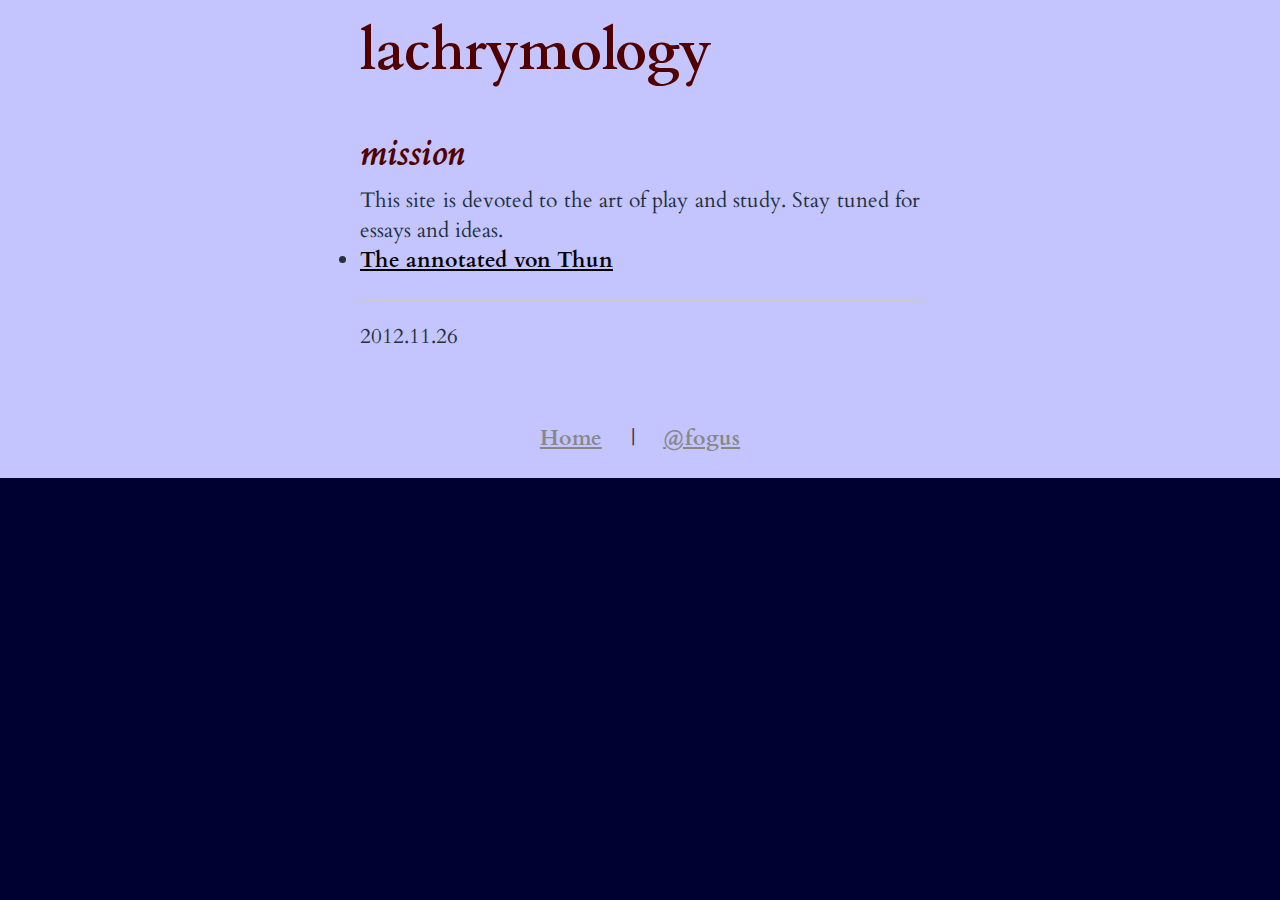
<file: public/index.html>
<!DOCTYPE html>
<html lang="en"> 
  <head>
    <meta http-equiv="Content-Type" content="text/html; charset=utf-8"/>
    <title>mission</title>
    <link href='http://fonts.googleapis.com/css?family=Cardo:400,700,400italic' rel='stylesheet' type='text/css'>

    <link type="text/css" rel="stylesheet" media="all" href="default.css" />
  </head>

  <body>
    <div id="body">
      <div id="content">

	<h1><a href="/">lachrymology</a></h1>

	<ul id="posts">
	  <li class="post">
	    <div class="post-body text-post">
	      <h3>mission</h3>
	      
<p>This site is devoted to the art of play and study.
Stay tuned for essays and ideas.</p>

<ul>
  <li><a href="think/von-thun/index.html">The annotated von Thun</a></li>
</ul>

            </div>
	  </li>
	  <hr>
	  <h4>2012.11.26</h4>
	</ul>

	<div id="footer">
          <p>
	    <a href="http://www.lachrymology.org">Home</a> | 
	    <a href="http://twitter.com/fogus">@fogus</a>
	  </p>
	</div>
      </div>
    </div>
  </body>
</html>
</file>
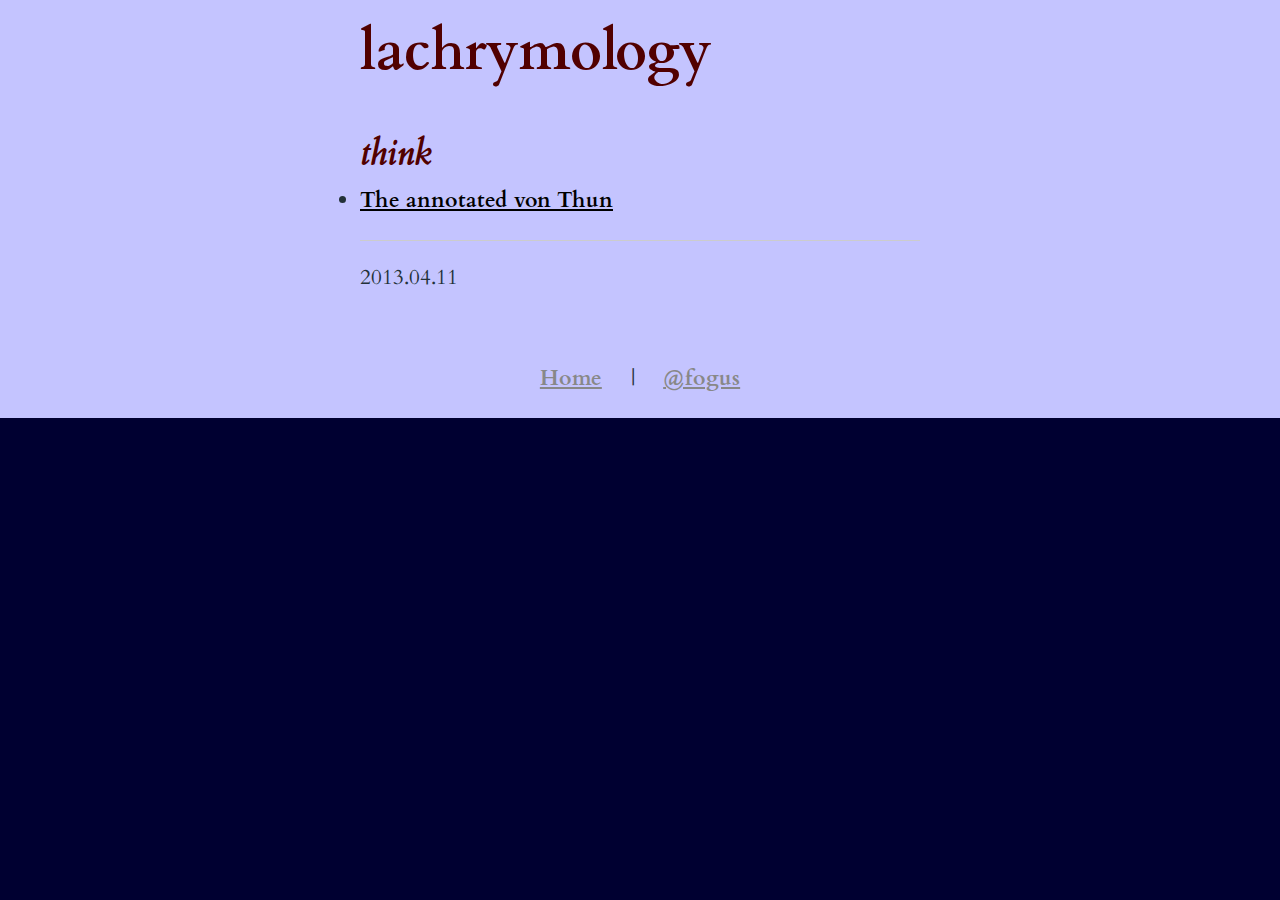
<file: public/think/index.html>
<!DOCTYPE html>
<html lang="en"> 
  <head>
    <meta http-equiv="Content-Type" content="text/html; charset=utf-8"/>
    <title>think</title>
    <link href='http://fonts.googleapis.com/css?family=Cardo:400,700,400italic' rel='stylesheet' type='text/css'>

    <link type="text/css" rel="stylesheet" media="all" href="../default.css" />
  </head>

  <body>
    <div id="body">
      <div id="content">

	<h1><a href="/">lachrymology</a></h1>

	<ul id="posts">
	  <li class="post">
	    <div class="post-body text-post">
	      <h3>think</h3>
	      
<ul>
  <li><a href="von-thun/index.html">The annotated von Thun</a></li>
</ul>

            </div>
	  </li>
	  <hr>
	  <h4>2013.04.11</h4>
	</ul>

	<div id="footer">
          <p>
	    <a href="http://www.lachrymology.org">Home</a> | 
	    <a href="http://twitter.com/fogus">@fogus</a>
	  </p>
	</div>
      </div>
    </div>
  </body>
</html>
</file>
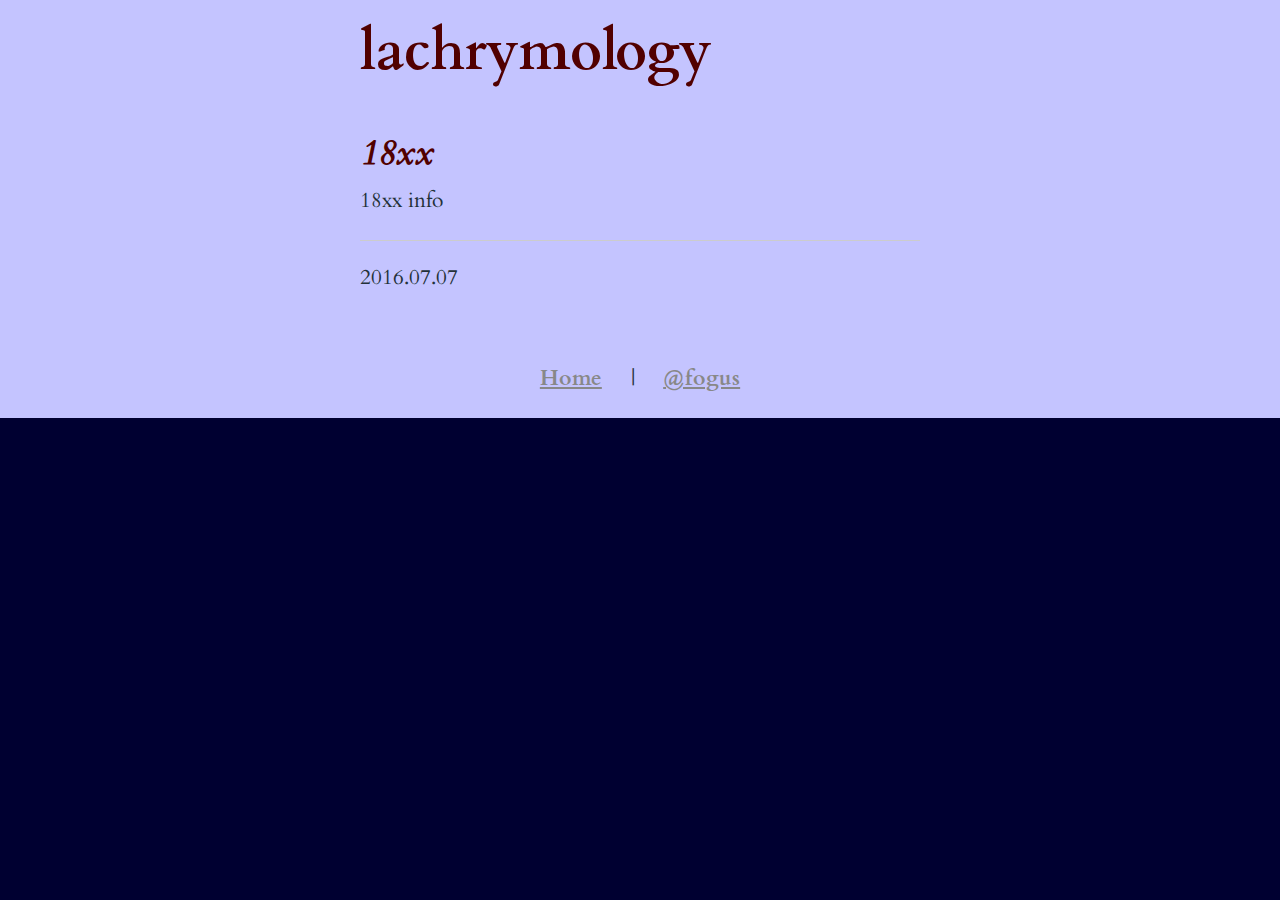
<file: public/fun/18xx/index.html>
<!DOCTYPE html>
<html lang="en"> 
  <head>
    <meta http-equiv="Content-Type" content="text/html; charset=utf-8"/>
    <title>18xx</title>
    <link href='http://fonts.googleapis.com/css?family=Cardo:400,700,400italic' rel='stylesheet' type='text/css'>

    <link type="text/css" rel="stylesheet" media="all" href="../../default.css" />
  </head>

  <body>
    <div id="body">
      <div id="content">

	<h1><a href="/">lachrymology</a></h1>

	<ul id="posts">
	  <li class="post">
	    <div class="post-body text-post">
	      <h3>18xx</h3>
	      
<p>18xx info</p>

            </div>
	  </li>
	  <hr>
	  <h4>2016.07.07</h4>
	</ul>

	<div id="footer">
          <p>
	    <a href="http://www.lachrymology.org">Home</a> | 
	    <a href="http://twitter.com/fogus">@fogus</a>
	  </p>
	</div>
      </div>
    </div>
  </body>
</html>
</file>
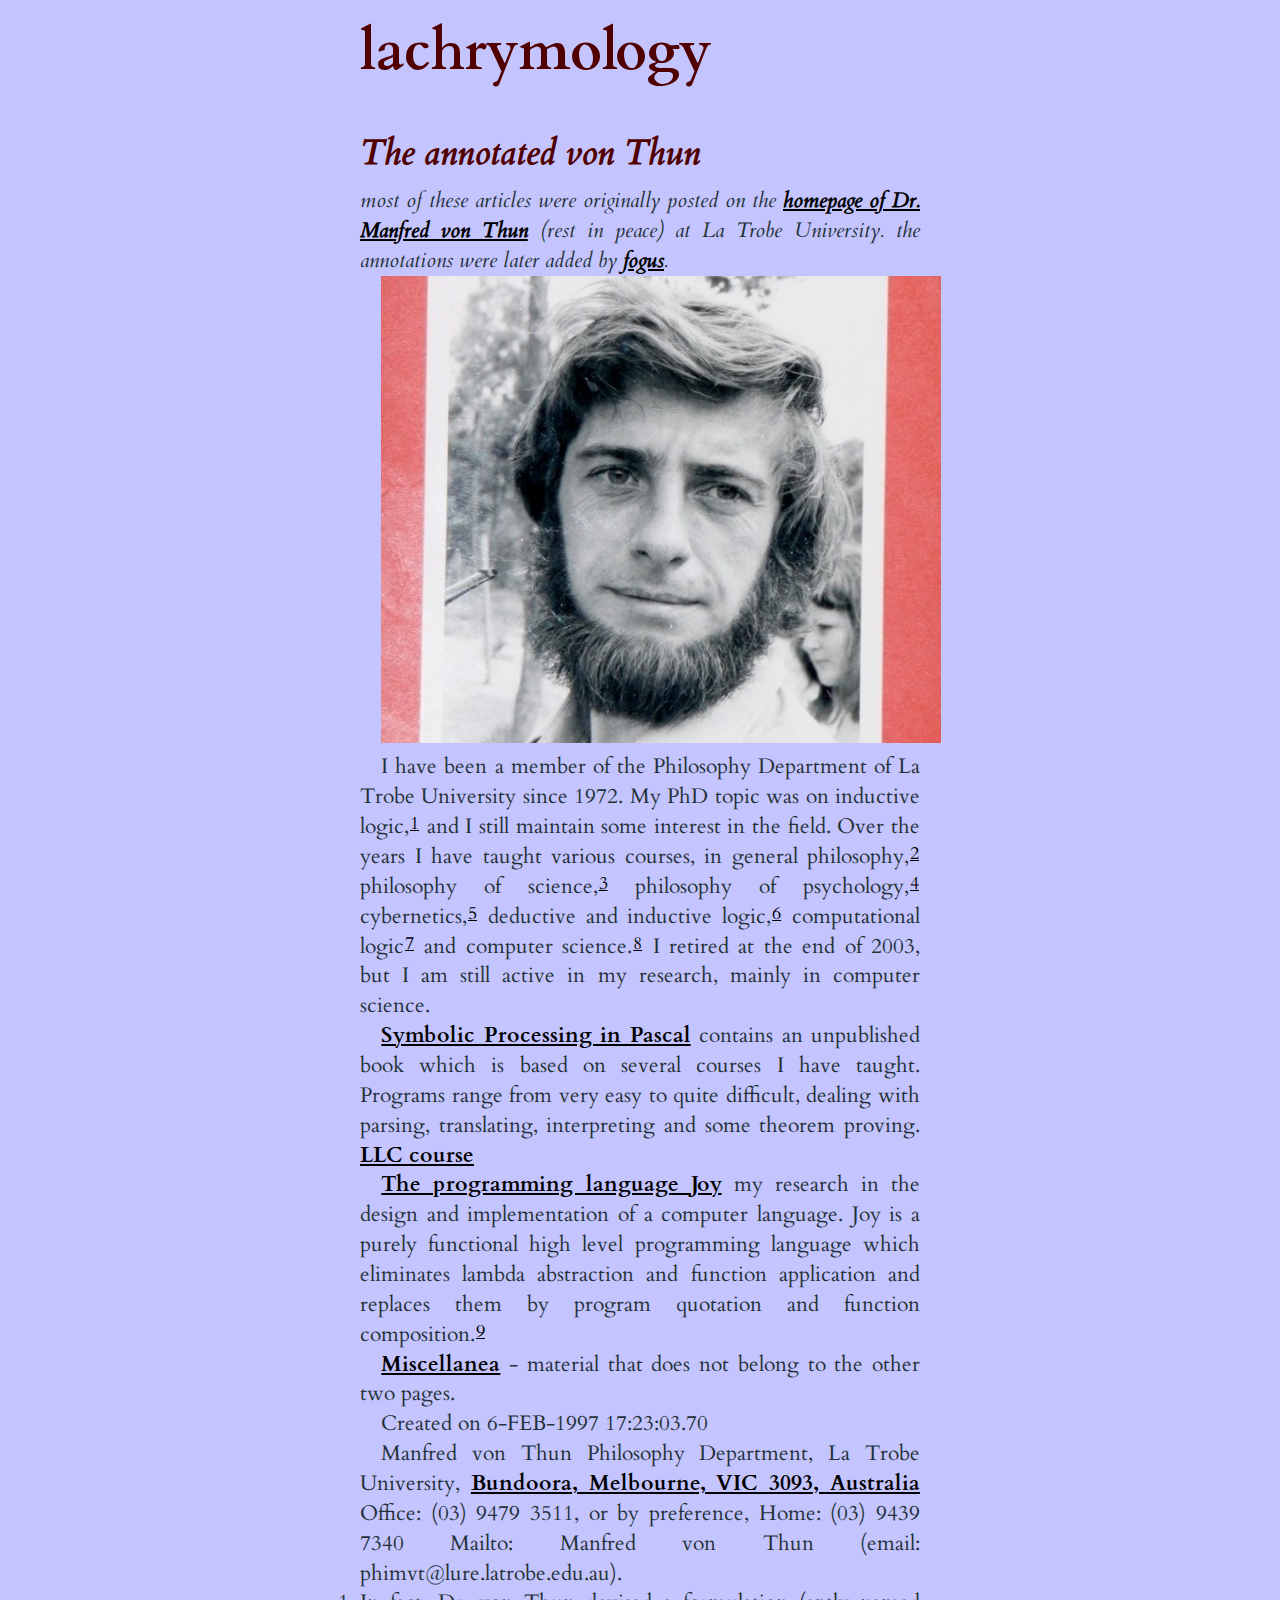
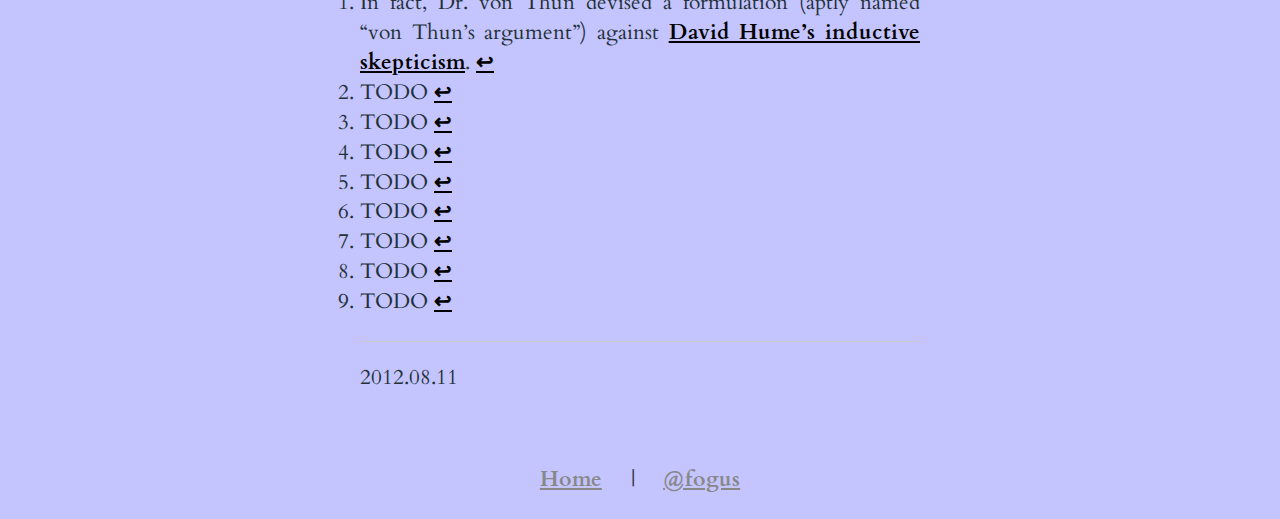
<file: public/think/von-thun/index.html>
<!DOCTYPE html>
<html lang="en"> 
  <head>
    <meta http-equiv="Content-Type" content="text/html; charset=utf-8"/>
    <title>The annotated von Thun</title>
    <link href='http://fonts.googleapis.com/css?family=Cardo:400,700,400italic' rel='stylesheet' type='text/css'>

    <link type="text/css" rel="stylesheet" media="all" href="../../default.css" />
  </head>

  <body>
    <div id="body">
      <div id="content">

	<h1><a href="/">lachrymology</a></h1>

	<ul id="posts">
	  <li class="post">
	    <div class="post-body text-post">
	      <h3>The annotated von Thun</h3>
	      
<p><em>most of these articles were originally posted on the <a href="http://www.latrobe.edu.au/phimvt/">homepage of Dr. Manfred von Thun</a> (rest in peace) at La Trobe University. the annotations were later added by <a href="http://www.fogus.me">fogus</a>.</em></p>

<p><img src="../../images/mvt.jpg" alt="vonThun" title="Dr. Manfred von Thun" /></p>

<p>I have been a member of the Philosophy Department of La Trobe University since 1972. My PhD topic was on inductive logic,<sup id="fnref:il"><a href="#fn:il" class="footnote">1</a></sup> and I still maintain some interest in the field. Over the years I have taught various courses, in general philosophy,<sup id="fnref:philos"><a href="#fn:philos" class="footnote">2</a></sup> philosophy of science,<sup id="fnref:sci"><a href="#fn:sci" class="footnote">3</a></sup> philosophy of psychology,<sup id="fnref:psy"><a href="#fn:psy" class="footnote">4</a></sup> cybernetics,<sup id="fnref:cyb"><a href="#fn:cyb" class="footnote">5</a></sup> deductive and inductive logic,<sup id="fnref:log"><a href="#fn:log" class="footnote">6</a></sup> computational logic<sup id="fnref:clog"><a href="#fn:clog" class="footnote">7</a></sup> and computer science.<sup id="fnref:cs"><a href="#fn:cs" class="footnote">8</a></sup> I retired at the end of 2003, but I am still active in my research, mainly in computer science.</p>

<p><a href="pascal/index.html">Symbolic Processing in Pascal</a> contains an unpublished book which is based on several courses I have taught. Programs range from very easy to quite difficult, dealing with parsing, translating, interpreting and some theorem proving. <a href="http://www.latrobe.edu.au/phimvt/llc.html">LLC course</a></p>

<p><a href="joy/index.html">The programming language Joy</a> my research in the design and implementation of a computer language. Joy is a purely functional high level programming language which eliminates lambda abstraction and function application and replaces them by program quotation and function composition.<sup id="fnref:c"><a href="#fn:c" class="footnote">9</a></sup></p>

<p><a href="misc/index.html">Miscellanea</a> - material that does not belong to the other two pages.</p>

<p>Created on 6-FEB-1997 17:23:03.70</p>

<p>Manfred von Thun 
Philosophy Department, La Trobe University, 
<a href="http://goo.gl/maps/7jpOg">Bundoora, Melbourne, VIC 3093, Australia</a>
Office: (03) 9479 3511, or by preference, Home: (03) 9439 7340
Mailto: Manfred von Thun (email: phimvt@lure.latrobe.edu.au).</p>

<!-- footnotes -->

<div class="footnotes">
  <ol>
    <li id="fn:il">
      <p>In fact, Dr. von Thun devised a formulation (aptly named “von Thun’s argument”) against <a href="http://en.wikipedia.org/wiki/Problem_of_induction">David Hume’s inductive skepticism</a>. <a href="#fnref:il" class="reversefootnote">&#8617;</a></p>
    </li>
    <li id="fn:philos">
      <p>TODO <a href="#fnref:philos" class="reversefootnote">&#8617;</a></p>
    </li>
    <li id="fn:sci">
      <p>TODO <a href="#fnref:sci" class="reversefootnote">&#8617;</a></p>
    </li>
    <li id="fn:psy">
      <p>TODO <a href="#fnref:psy" class="reversefootnote">&#8617;</a></p>
    </li>
    <li id="fn:cyb">
      <p>TODO <a href="#fnref:cyb" class="reversefootnote">&#8617;</a></p>
    </li>
    <li id="fn:log">
      <p>TODO <a href="#fnref:log" class="reversefootnote">&#8617;</a></p>
    </li>
    <li id="fn:clog">
      <p>TODO <a href="#fnref:clog" class="reversefootnote">&#8617;</a></p>
    </li>
    <li id="fn:cs">
      <p>TODO <a href="#fnref:cs" class="reversefootnote">&#8617;</a></p>
    </li>
    <li id="fn:c">
      <p>TODO <a href="#fnref:c" class="reversefootnote">&#8617;</a></p>
    </li>
  </ol>
</div>

            </div>
	  </li>
	  <hr>
	  <h4>2012.08.11</h4>
	</ul>

	<div id="footer">
          <p>
	    <a href="http://www.lachrymology.org">Home</a> | 
	    <a href="http://twitter.com/fogus">@fogus</a>
	  </p>
	</div>
      </div>
    </div>
  </body>
</html>
</file>
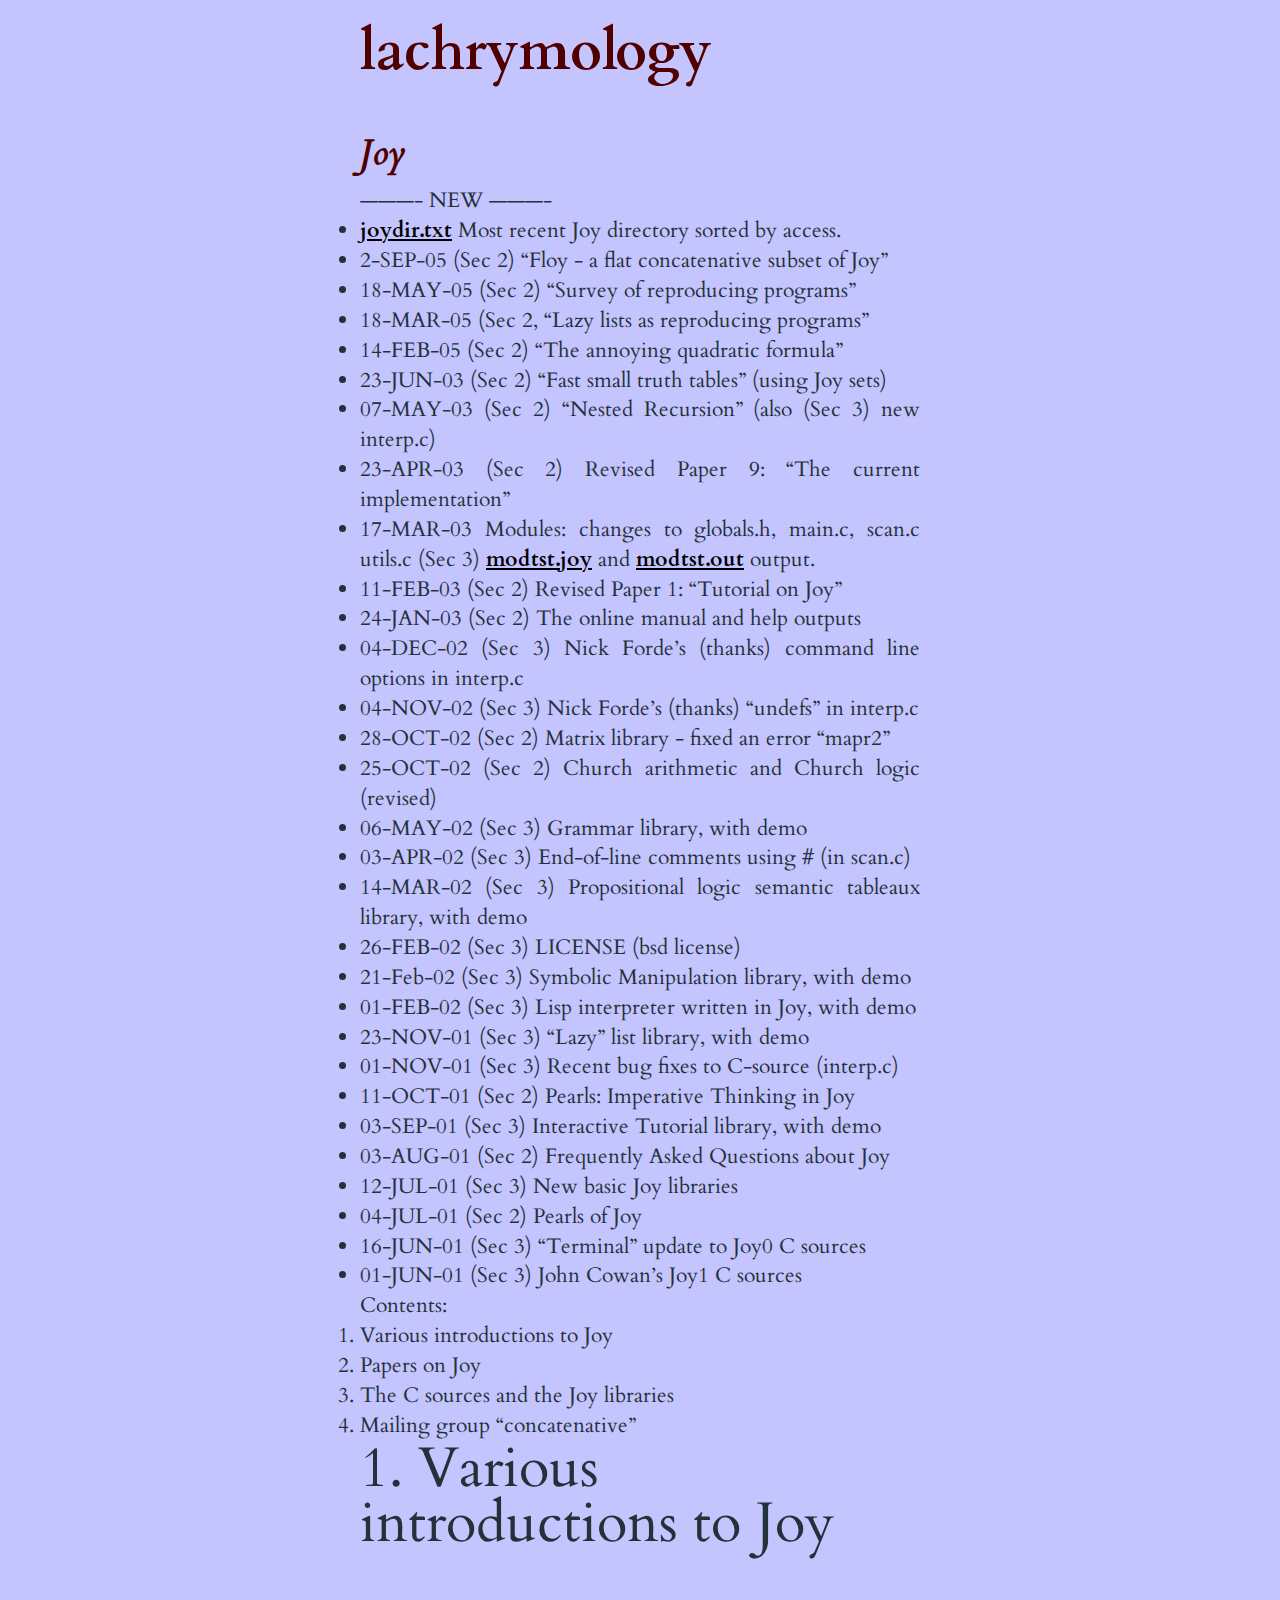
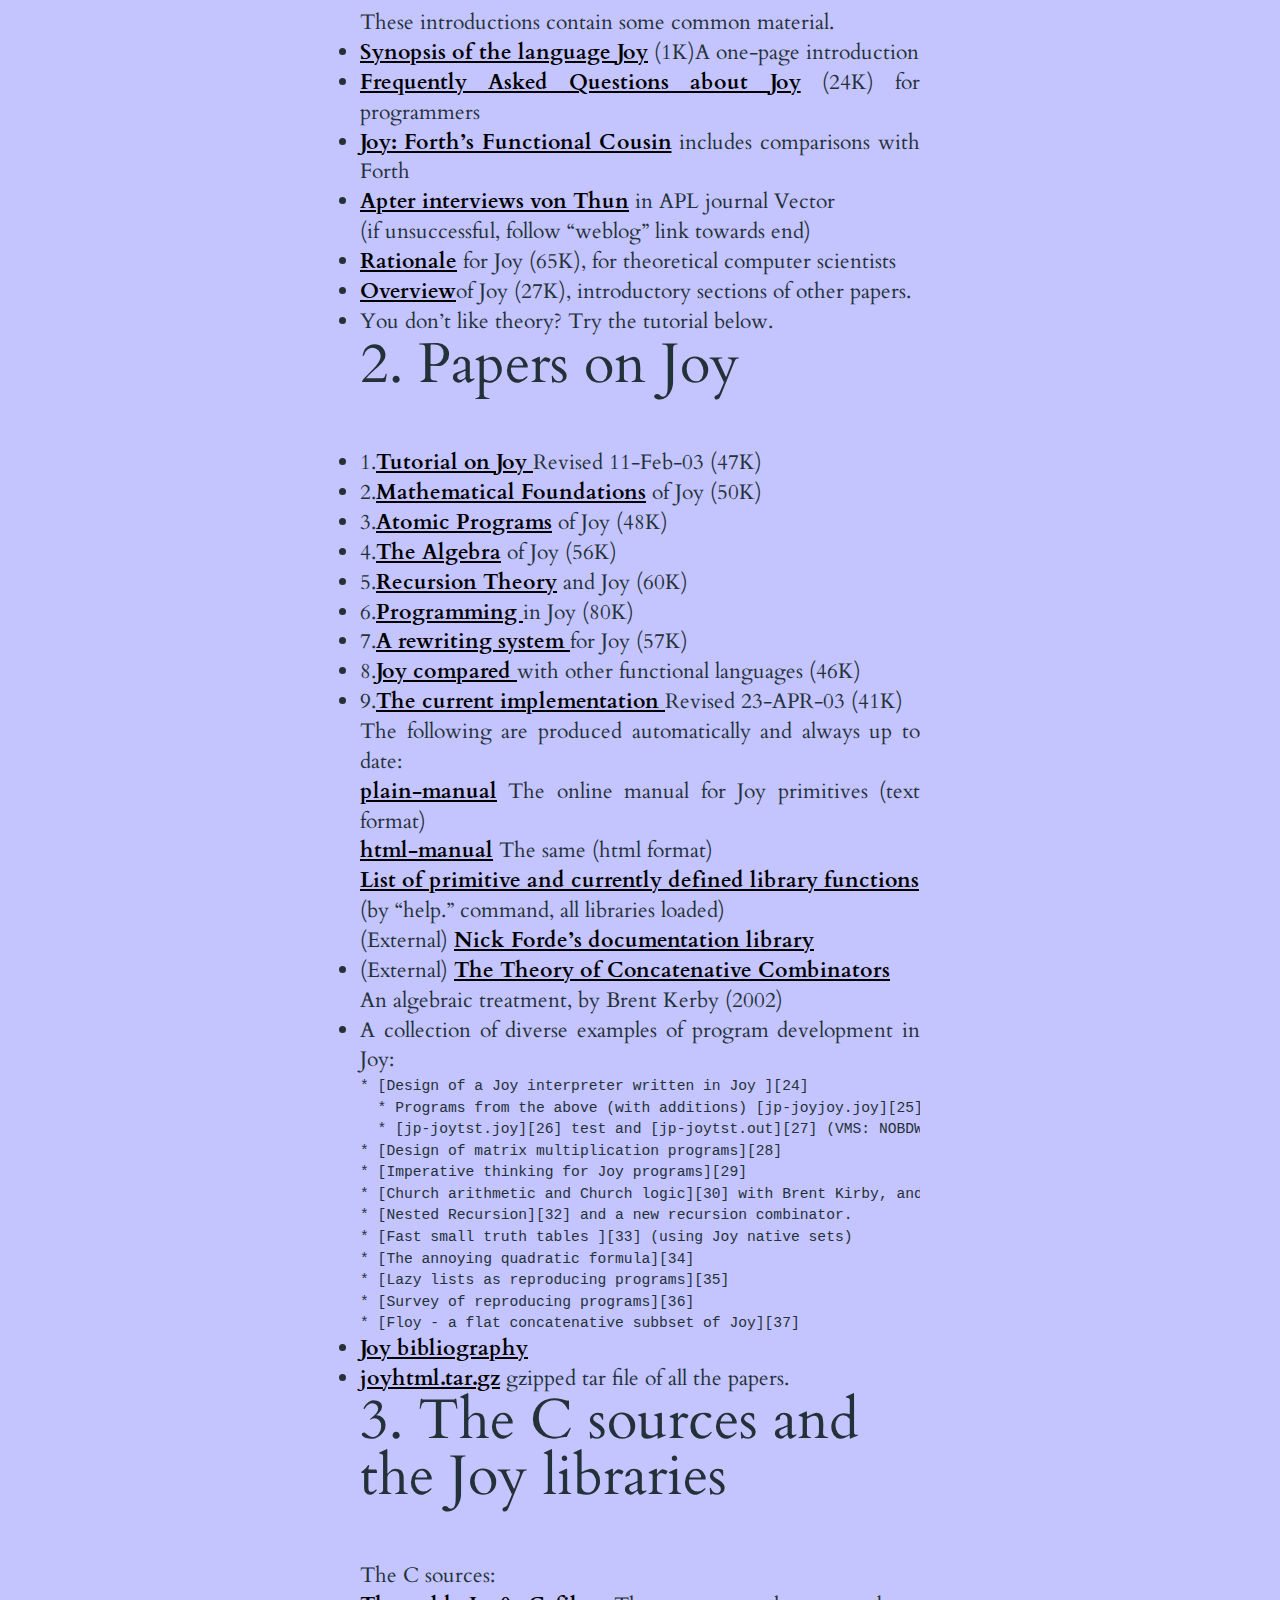
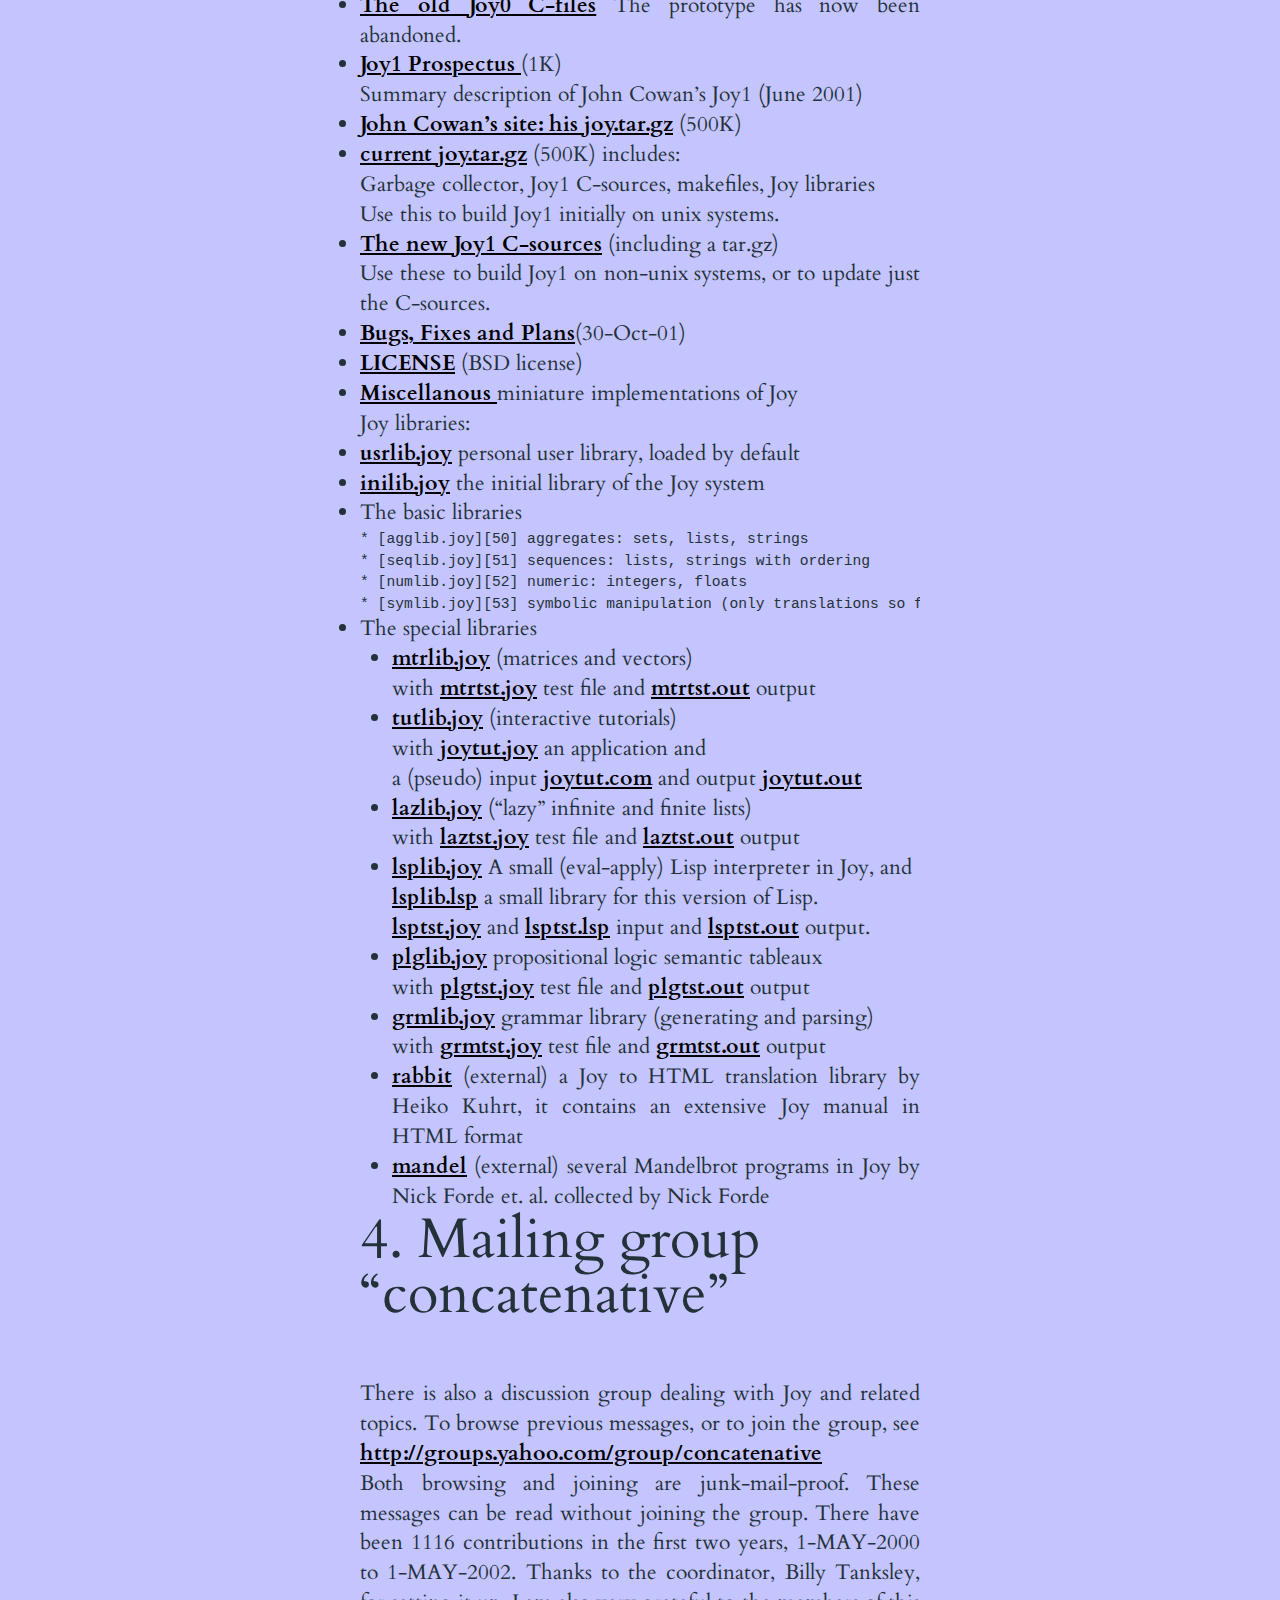
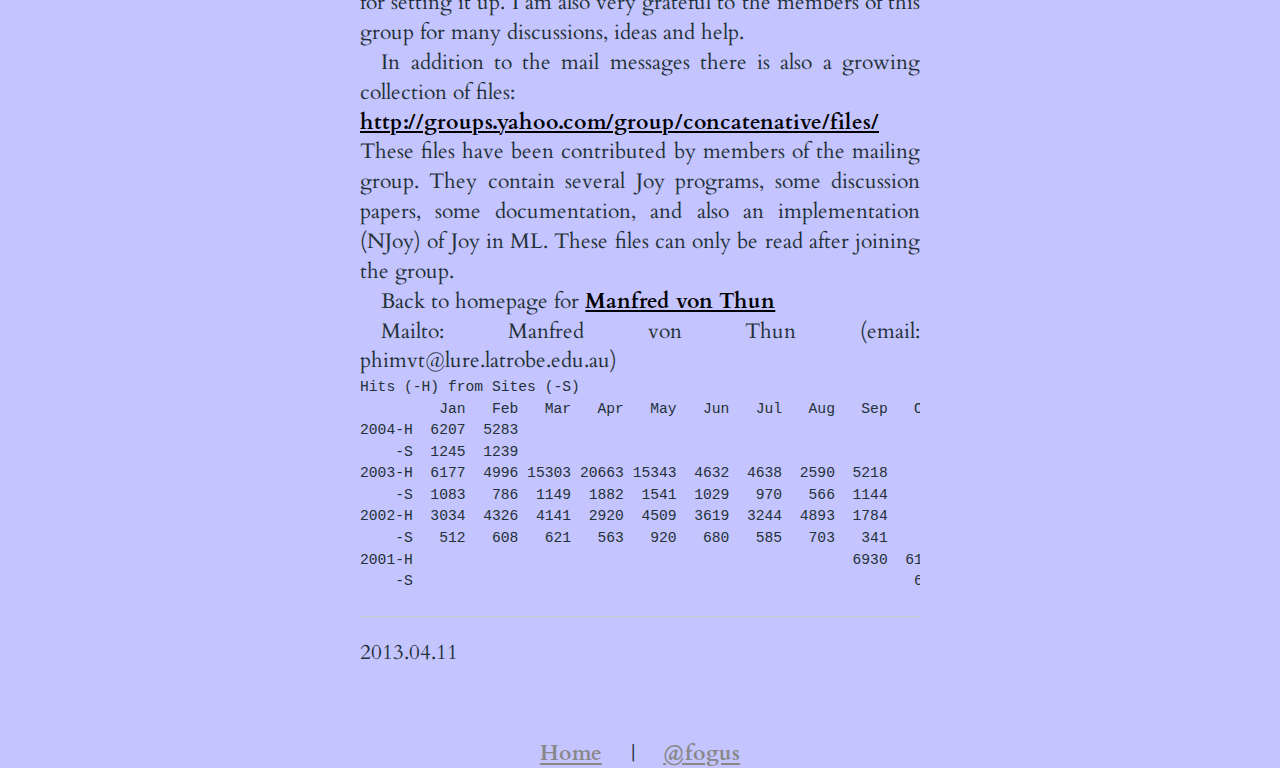
<file: public/think/von-thun/joy/index.html>
<!DOCTYPE html>
<html lang="en"> 
  <head>
    <meta http-equiv="Content-Type" content="text/html; charset=utf-8"/>
    <title>Joy</title>
    <link href='http://fonts.googleapis.com/css?family=Cardo:400,700,400italic' rel='stylesheet' type='text/css'>

    <link type="text/css" rel="stylesheet" media="all" href="../../../default.css" />
  </head>

  <body>
    <div id="body">
      <div id="content">

	<h1><a href="/">lachrymology</a></h1>

	<ul id="posts">
	  <li class="post">
	    <div class="post-body text-post">
	      <h3>Joy</h3>
	      
<p>———- NEW ———- </p>

<ul>
  <li><a href="">joydir.txt</a> Most recent Joy directory sorted by access. </li>
  <li>2-SEP-05 (Sec 2) “Floy - a flat concatenative subset of Joy” </li>
  <li>18-MAY-05 (Sec 2) “Survey of reproducing programs” </li>
  <li>18-MAR-05 (Sec 2, “Lazy lists as reproducing programs” </li>
  <li>14-FEB-05 (Sec 2) “The annoying quadratic formula” </li>
  <li>23-JUN-03 (Sec 2) “Fast small truth tables” (using Joy sets) </li>
  <li>07-MAY-03 (Sec 2) “Nested Recursion” (also (Sec 3) new interp.c)</li>
  <li>23-APR-03 (Sec 2) Revised Paper 9: “The current implementation” </li>
  <li>17-MAR-03 Modules: changes to globals.h, main.c, scan.c utils.c (Sec 3) <a href="">modtst.joy</a> and <a href="">modtst.out</a> output. </li>
  <li>11-FEB-03 (Sec 2) Revised Paper 1: “Tutorial on Joy” </li>
  <li>24-JAN-03 (Sec 2) The online manual and help outputs </li>
  <li>04-DEC-02 (Sec 3) Nick Forde’s (thanks) command line options in interp.c </li>
  <li>04-NOV-02 (Sec 3) Nick Forde’s (thanks) “undefs” in interp.c </li>
  <li>28-OCT-02 (Sec 2) Matrix library - fixed an error “mapr2” </li>
  <li>25-OCT-02 (Sec 2) Church arithmetic and Church logic (revised) </li>
  <li>06-MAY-02 (Sec 3) Grammar library, with demo </li>
  <li>03-APR-02 (Sec 3) End-of-line comments using # (in scan.c) </li>
  <li>14-MAR-02 (Sec 3) Propositional logic semantic tableaux library, with demo </li>
  <li>26-FEB-02 (Sec 3) LICENSE (bsd license) </li>
  <li>21-Feb-02 (Sec 3) Symbolic Manipulation library, with demo </li>
  <li>
    <p>01-FEB-02 (Sec 3) Lisp interpreter written in Joy, with demo  </p>
  </li>
  <li>23-NOV-01 (Sec 3) “Lazy” list library, with demo </li>
  <li>
    <p>01-NOV-01 (Sec 3) Recent bug fixes to C-source (interp.c)  </p>
  </li>
  <li>11-OCT-01 (Sec 2) Pearls: Imperative Thinking in Joy </li>
  <li>03-SEP-01 (Sec 3) Interactive Tutorial library, with demo </li>
  <li>03-AUG-01 (Sec 2) Frequently Asked Questions about Joy </li>
  <li>12-JUL-01 (Sec 3) New basic Joy libraries </li>
  <li>04-JUL-01 (Sec 2) Pearls of Joy </li>
  <li>16-JUN-01 (Sec 3) “Terminal” update to Joy0 C sources </li>
  <li>01-JUN-01 (Sec 3) John Cowan’s Joy1 C sources </li>
</ul>

<p>Contents: </p>

<ol>
  <li>Various introductions to Joy </li>
  <li>Papers on Joy </li>
  <li>The C sources and the Joy libraries </li>
  <li>Mailing group “concatenative” </li>
</ol>

<h1 id="various-introductions-to-joy">1. Various introductions to Joy</h1>

<p>These introductions contain some common material. </p>

<ul>
  <li><a href="">Synopsis of the language Joy</a> (1K)A one-page introduction </li>
  <li><a href="">Frequently Asked Questions about Joy</a> (24K) for programmers </li>
  <li><a href="">Joy: Forth’s Functional Cousin</a> includes comparisons with Forth </li>
  <li><a href="http://www.vector.org.uk/?fetch=v203/vonthun203.html">Apter interviews von Thun</a> in APL journal Vector<br />
(if unsuccessful, follow “weblog” link towards end) </li>
  <li><a href="">Rationale</a> for Joy (65K), for theoretical computer scientists </li>
  <li><a href="">Overview</a>of Joy (27K), introductory sections of other papers. </li>
  <li>You don’t like theory? Try the tutorial below. </li>
</ul>

<h1 id="papers-on-joy">2. Papers on Joy</h1>

<ul>
  <li>1.<a href="">Tutorial on Joy </a> Revised 11-Feb-03 (47K) </li>
  <li>2.<a href="">Mathematical Foundations</a> of Joy (50K) </li>
  <li>3.<a href="">Atomic Programs</a> of Joy (48K) </li>
  <li>4.<a href="">The Algebra</a> of Joy (56K) </li>
  <li>5.<a href="">Recursion Theory</a> and Joy (60K) </li>
  <li>6.<a href="">Programming </a> in Joy (80K) </li>
  <li>7.<a href="">A rewriting system </a> for Joy (57K) </li>
  <li>8.<a href="">Joy compared </a> with other functional languages (46K) </li>
  <li>
    <p>9.<a href="">The current implementation </a> Revised 23-APR-03 (41K)<br />
The following are produced automatically and always up to date:<br />
<a href="">plain-manual</a> The online manual for Joy primitives (text format)<br />
<a href="">html-manual</a> The same (html format)<br />
<a href="">List of primitive and currently defined library functions</a><br />
(by “help.” command, all libraries loaded)<br />
(External) <a href="http://www.system-7.freeserve.co.uk/joy/hlplib/">Nick Forde’s documentation library</a>  </p>
  </li>
  <li>(External) <a href="http://tunes.org/~iepos/joy.html">The Theory of Concatenative Combinators</a><br />
An algebraic treatment, by Brent Kerby (2002) </li>
  <li>A collection of diverse examples of program development in Joy: </li>
</ul>

<pre><code>* [Design of a Joy interpreter written in Joy ][24]
</code></pre>

<pre><code>  * Programs from the above (with additions) [jp-joyjoy.joy][25]
  * [jp-joytst.joy][26] test and [jp-joytst.out][27] (VMS: NOBDW) output 
</code></pre>

<pre><code>* [Design of matrix multiplication programs][28]
* [Imperative thinking for Joy programs][29]
* [Church arithmetic and Church logic][30] with Brent Kirby, and [jp-church.joy][31] the source. 
* [Nested Recursion][32] and a new recursion combinator. 
* [Fast small truth tables ][33] (using Joy native sets) 
* [The annoying quadratic formula][34]
* [Lazy lists as reproducing programs][35]
* [Survey of reproducing programs][36]
* [Floy - a flat concatenative subbset of Joy][37]
</code></pre>

<ul>
  <li><a href="">Joy bibliography</a></li>
  <li><a href="">joyhtml.tar.gz</a> gzipped tar file of all the papers. </li>
</ul>

<h1 id="the-c-sources-and-the-joy-libraries">3. The C sources and the Joy libraries</h1>

<p>The C sources: </p>

<ul>
  <li><a href="">The old Joy0 C-files</a> The prototype has now been abandoned. </li>
  <li><a href="">Joy1 Prospectus </a> (1K)<br />
Summary description of John Cowan’s Joy1 (June 2001) </li>
  <li><a href="http://www.ccil.org/~cowan/joy.tar.gz">John Cowan’s site: his joy.tar.gz</a> (500K) </li>
  <li><a href="">current joy.tar.gz</a> (500K) includes: <br />
Garbage collector, Joy1 C-sources, makefiles, Joy libraries<br />
Use this to build Joy1 initially on unix systems. </li>
  <li><a href="">The new Joy1 C-sources</a> (including a tar.gz) <br />
Use these to build Joy1 on non-unix systems, or to update just the C-sources. </li>
  <li>
    <p><a href="">Bugs, Fixes and Plans</a>(30-Oct-01)   </p>
  </li>
  <li><a href="">LICENSE</a> (BSD license) </li>
  <li><a href="">Miscellanous </a> miniature implementations of Joy </li>
</ul>

<p>Joy libraries: </p>

<ul>
  <li><a href="">usrlib.joy</a> personal user library, loaded by default </li>
  <li><a href="">inilib.joy</a> the initial library of the Joy system </li>
  <li>The basic libraries </li>
</ul>

<pre><code>* [agglib.joy][50] aggregates: sets, lists, strings 
* [seqlib.joy][51] sequences: lists, strings with ordering 
* [numlib.joy][52] numeric: integers, floats 
* [symlib.joy][53] symbolic manipulation (only translations so far)   with [symtst.joy][54] test file and [symtst.out][55] output 
</code></pre>

<ul>
  <li>
    <p>The special libraries </p>

    <ul>
      <li><a href="">mtrlib.joy</a> (matrices and vectors)<br />
with <a href="">mtrtst.joy</a> test file and <a href="">mtrtst.out</a> output </li>
      <li><a href="">tutlib.joy</a> (interactive tutorials) <br />
with <a href="">joytut.joy</a> an application and <br />
a (pseudo) input <a href="">joytut.com</a> and output <a href="">joytut.out</a></li>
      <li><a href="">lazlib.joy</a> (“lazy” infinite and finite lists)<br />
with <a href="">laztst.joy</a> test file and <a href="">laztst.out</a> output </li>
      <li><a href="">lsplib.joy</a> A small (eval-apply) Lisp interpreter in Joy, and<br />
<a href="">lsplib.lsp</a> a small library for this version of Lisp.<br />
<a href="">lsptst.joy</a> and <a href="">lsptst.lsp</a> input and <a href="">lsptst.out</a> output. </li>
      <li><a href="">plglib.joy</a> propositional logic semantic tableaux<br />
with <a href="">plgtst.joy</a> test file and <a href="">plgtst.out</a> output </li>
      <li><a href="">grmlib.joy</a> grammar library (generating and parsing)<br />
with <a href="">grmtst.joy</a> test file and <a href="">grmtst.out</a> output </li>
      <li><a href="http://www.groups.yahoo.com/group/concatenative/files/rabbit">rabbit</a> (external) a Joy to HTML translation library by Heiko Kuhrt, it contains an extensive Joy manual in HTML format </li>
      <li><a href="http://www.groups.yahoo.com/group/concatenative/files/mandel.html">mandel</a> (external) several Mandelbrot programs in Joy by Nick Forde et. al. collected by Nick Forde </li>
    </ul>
  </li>
</ul>

<h1 id="mailing-group-concatenative">4. Mailing group “concatenative”</h1>

<p>There is also a discussion group dealing with Joy and related topics. To browse previous messages, or to join the group, see <a href="http://groups.yahoo.com/group/concatenative">http://groups.yahoo.com/group/concatenative</a><br />
Both browsing and joining are junk-mail-proof. These messages can be read without joining the group. There have been 1116 contributions in the first two years, 1-MAY-2000 to 1-MAY-2002. Thanks to the coordinator, Billy Tanksley, for setting it up. I am also very grateful to the members of this group for many discussions, ideas and help. </p>

<p>In addition to the mail messages there is also a growing collection of files:<br />
<a href="http://groups.yahoo.com/group/concatenative/files/">http://groups.yahoo.com/group/concatenative/files/</a><br />
These files have been contributed by members of the mailing group. They contain several Joy programs, some discussion papers, some documentation, and also an implementation (NJoy) of Joy in ML. These files can only be read after joining the group. </p>

<p>Back to homepage for <a href="index.html">Manfred von Thun</a></p>

<p>Mailto: Manfred von Thun (email: phimvt@lure.latrobe.edu.au)</p>

<pre><code>Hits (-H) from Sites (-S)
         Jan   Feb   Mar   Apr   May   Jun   Jul   Aug   Sep   Oct   Nov   Dec
2004-H  6207  5283
    -S  1245  1239
2003-H  6177  4996 15303 20663 15343  4632  4638  2590  5218    NA    NA  4422
    -S  1083   786  1149  1882  1541  1029   970   566  1144    NA    NA  1128
2002-H  3034  4326  4141  2920  4509  3619  3244  4893  1784    NA    NA  2931
    -S   512   608   621   563   920   680   585   703   341    NA    NA  1217
2001-H                                                  6930  6147  2903  5742
    -S                                                         679   458   889
</code></pre>

            </div>
	  </li>
	  <hr>
	  <h4>2013.04.11</h4>
	</ul>

	<div id="footer">
          <p>
	    <a href="http://www.lachrymology.org">Home</a> | 
	    <a href="http://twitter.com/fogus">@fogus</a>
	  </p>
	</div>
      </div>
    </div>
  </body>
</html>
</file>
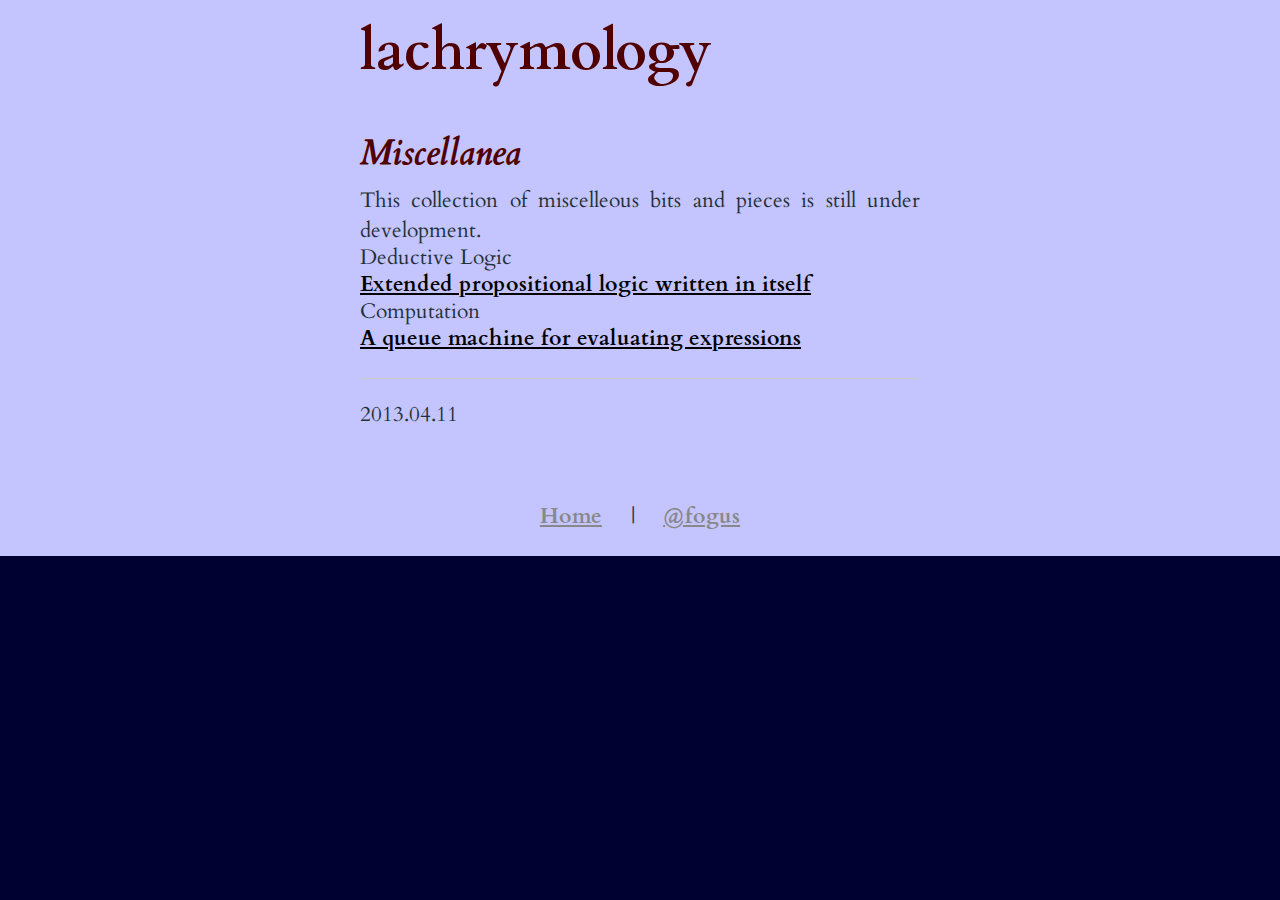
<file: public/think/von-thun/misc/index.html>
<!DOCTYPE html>
<html lang="en"> 
  <head>
    <meta http-equiv="Content-Type" content="text/html; charset=utf-8"/>
    <title>Miscellanea</title>
    <link href='http://fonts.googleapis.com/css?family=Cardo:400,700,400italic' rel='stylesheet' type='text/css'>

    <link type="text/css" rel="stylesheet" media="all" href="../../../default.css" />
  </head>

  <body>
    <div id="body">
      <div id="content">

	<h1><a href="/">lachrymology</a></h1>

	<ul id="posts">
	  <li class="post">
	    <div class="post-body text-post">
	      <h3>Miscellanea</h3>
	      
<p>This collection of miscelleous bits and pieces is still under development. </p>

<h2 id="deductive-logic">Deductive Logic</h2>

<p><a href="misc/epl.html">Extended propositional logic written in itself</a></p>

<h2 id="computation">Computation</h2>

<p><a href="misc/queue.html">A queue machine for evaluating expressions</a></p>


            </div>
	  </li>
	  <hr>
	  <h4>2013.04.11</h4>
	</ul>

	<div id="footer">
          <p>
	    <a href="http://www.lachrymology.org">Home</a> | 
	    <a href="http://twitter.com/fogus">@fogus</a>
	  </p>
	</div>
      </div>
    </div>
  </body>
</html>
</file>
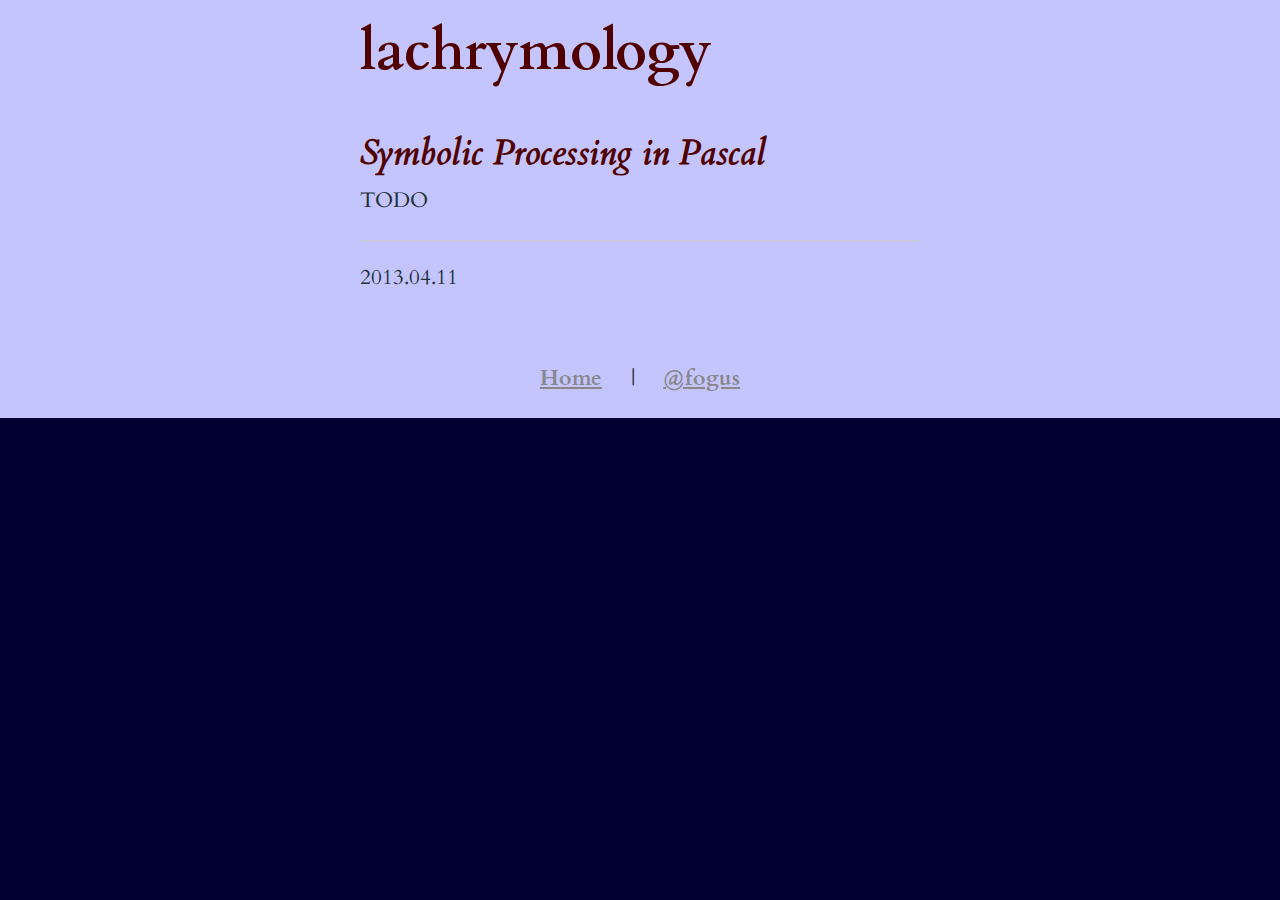
<file: public/think/von-thun/pascal/index.html>
<!DOCTYPE html>
<html lang="en"> 
  <head>
    <meta http-equiv="Content-Type" content="text/html; charset=utf-8"/>
    <title>Symbolic Processing in Pascal</title>
    <link href='http://fonts.googleapis.com/css?family=Cardo:400,700,400italic' rel='stylesheet' type='text/css'>

    <link type="text/css" rel="stylesheet" media="all" href="../../../default.css" />
  </head>

  <body>
    <div id="body">
      <div id="content">

	<h1><a href="/">lachrymology</a></h1>

	<ul id="posts">
	  <li class="post">
	    <div class="post-body text-post">
	      <h3>Symbolic Processing in Pascal</h3>
	      
<p>TODO</p>


            </div>
	  </li>
	  <hr>
	  <h4>2013.04.11</h4>
	</ul>

	<div id="footer">
          <p>
	    <a href="http://www.lachrymology.org">Home</a> | 
	    <a href="http://twitter.com/fogus">@fogus</a>
	  </p>
	</div>
      </div>
    </div>
  </body>
</html>
</file>
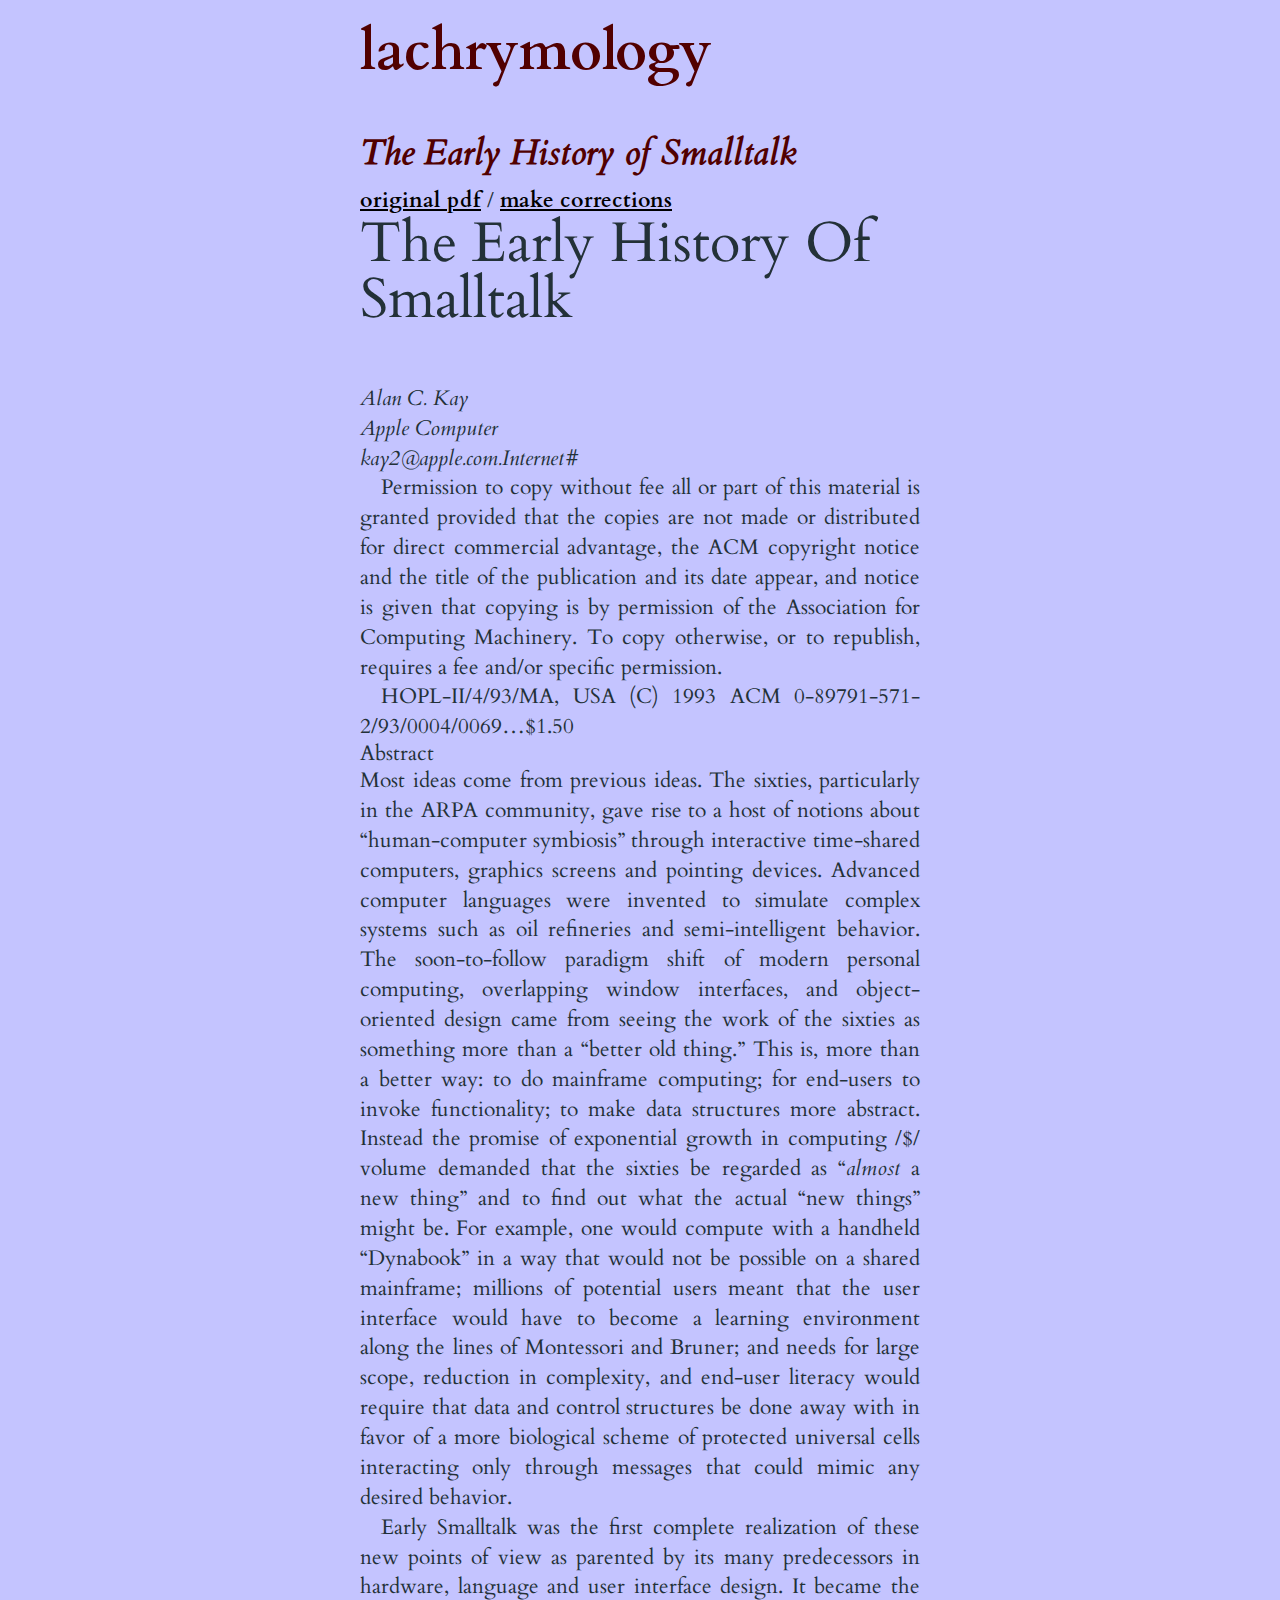
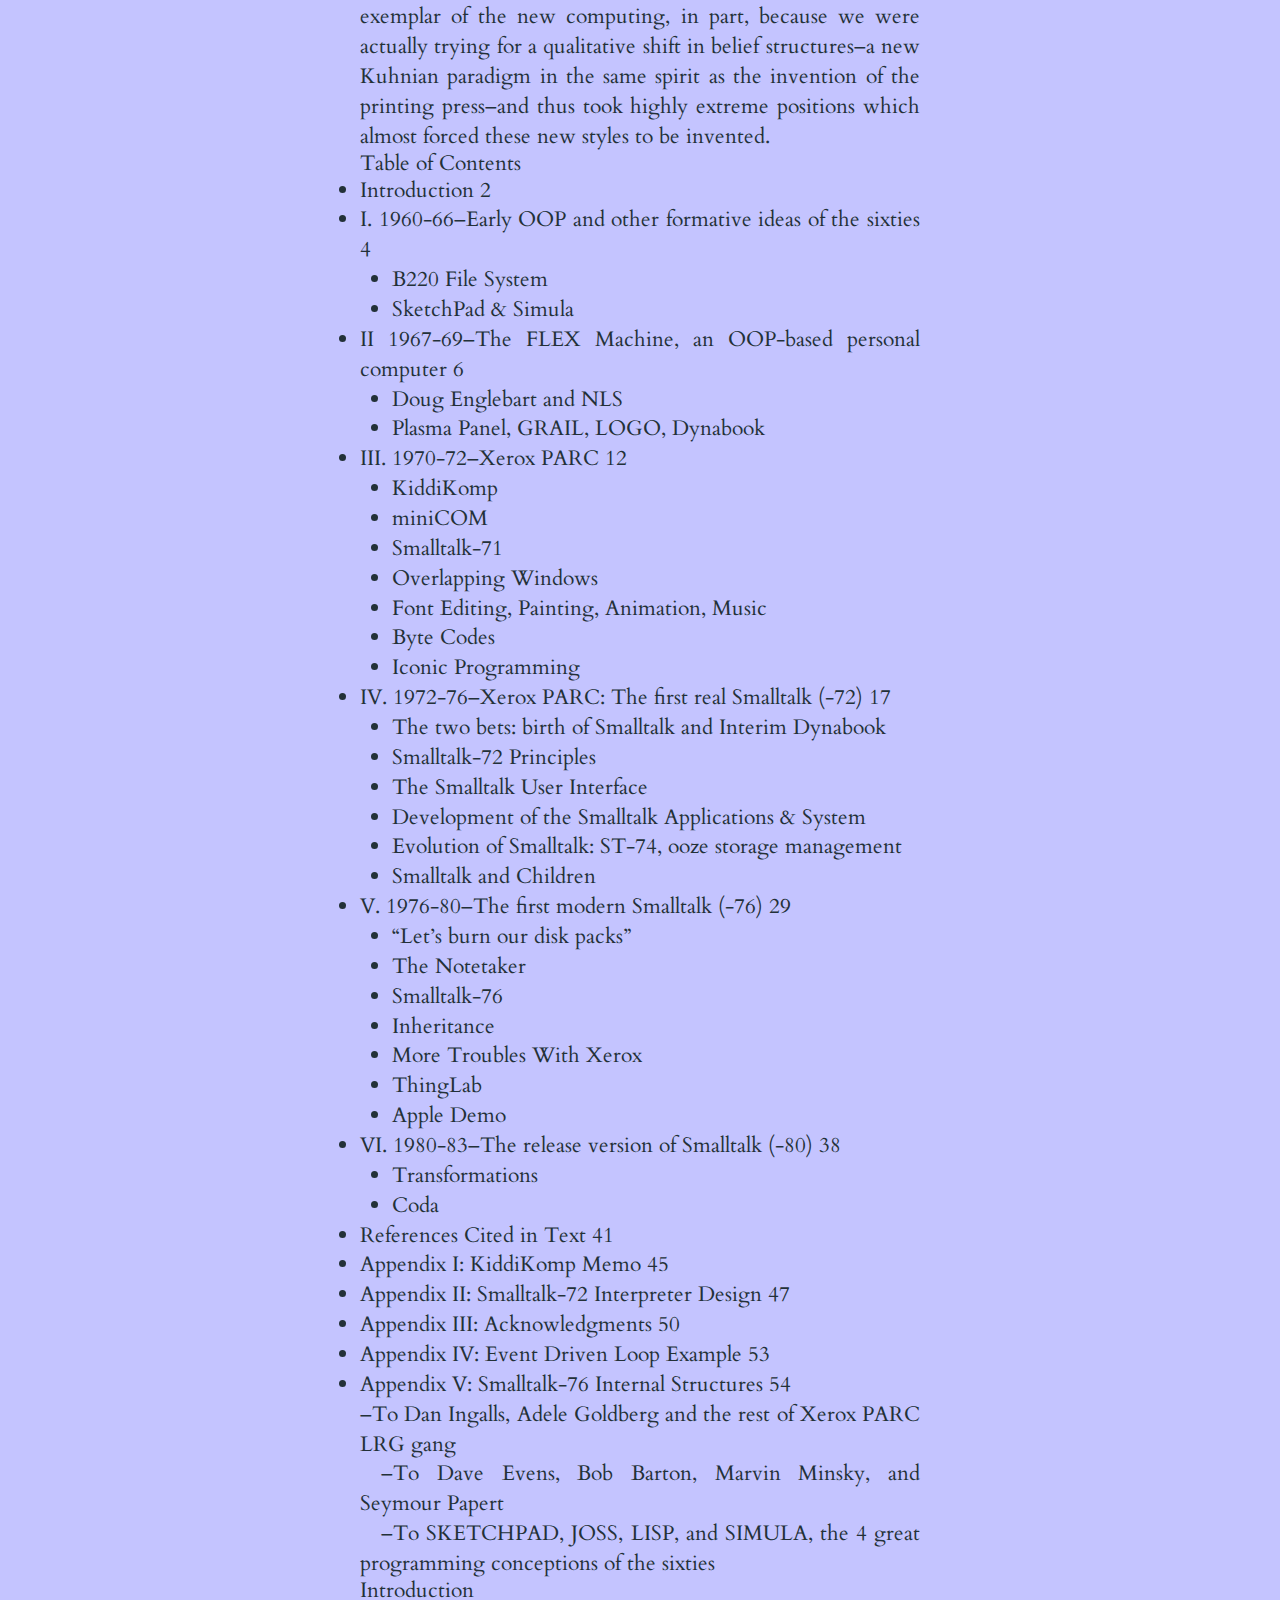
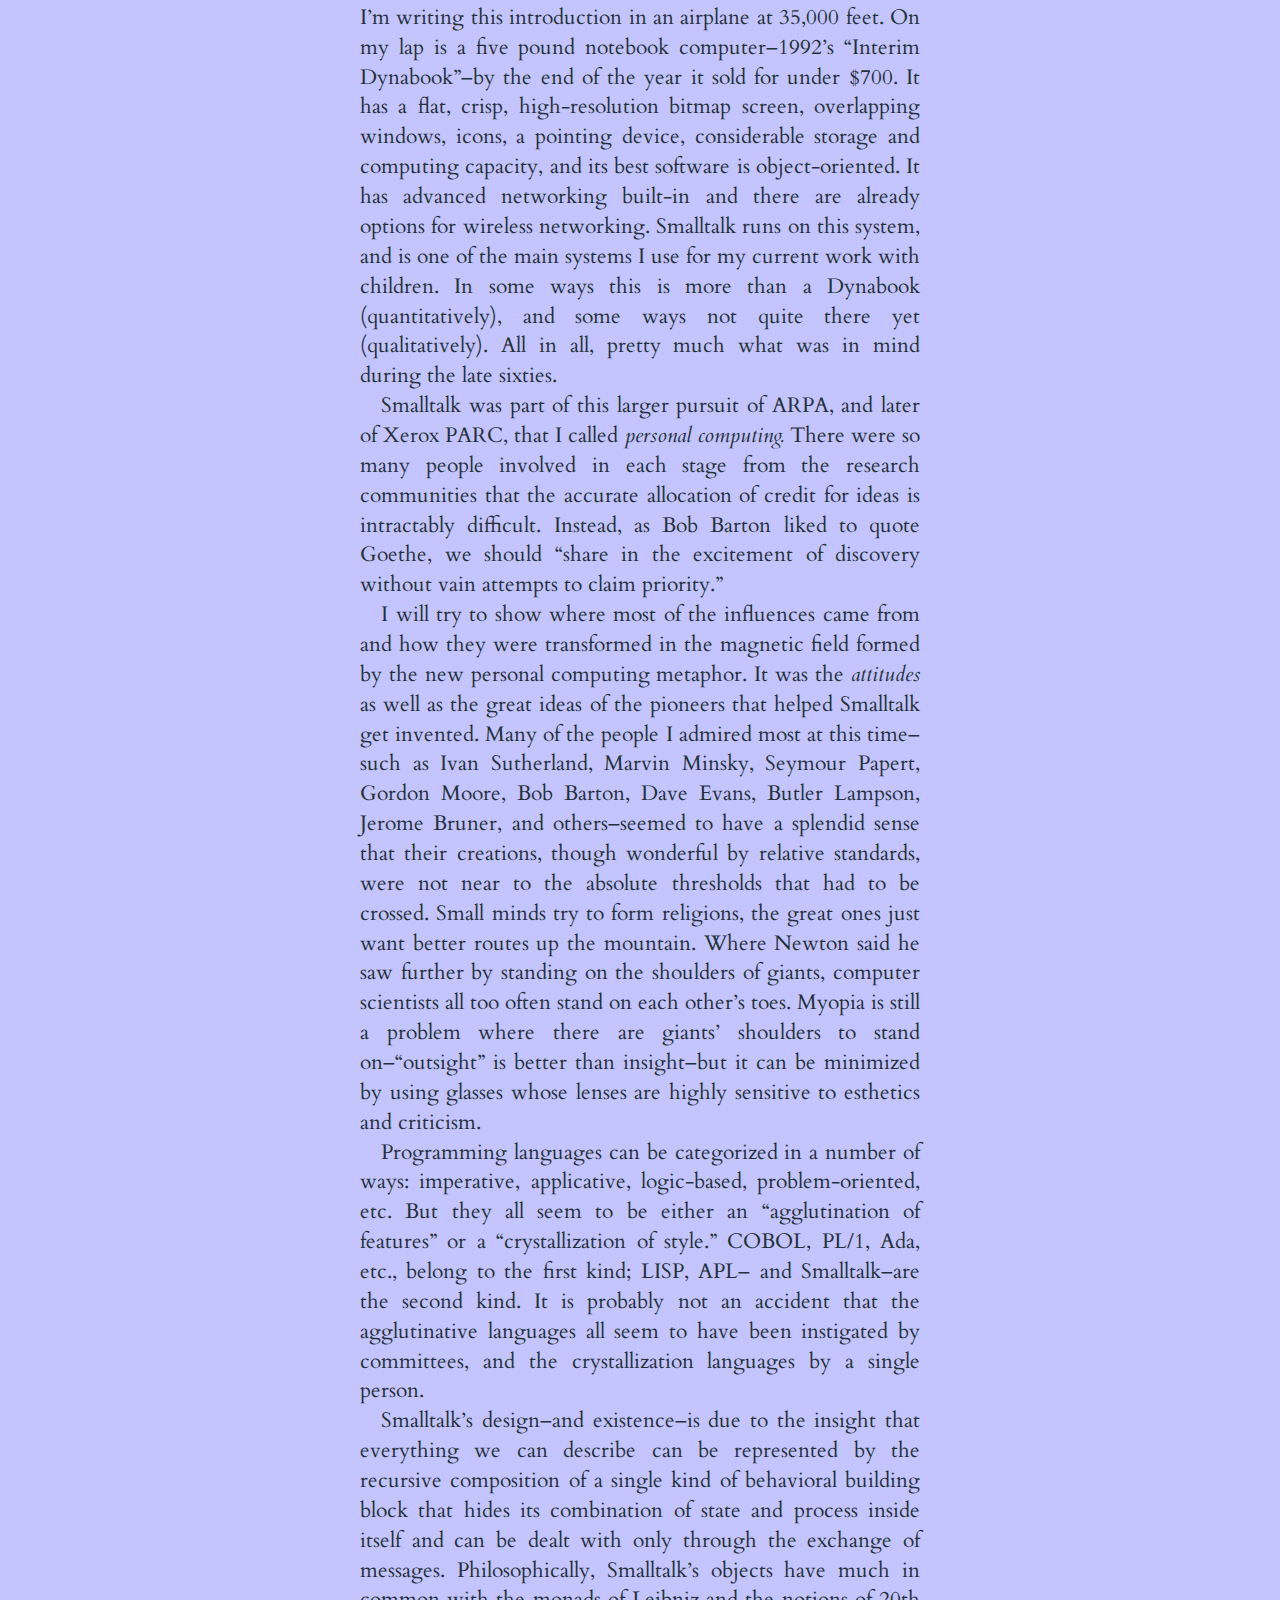
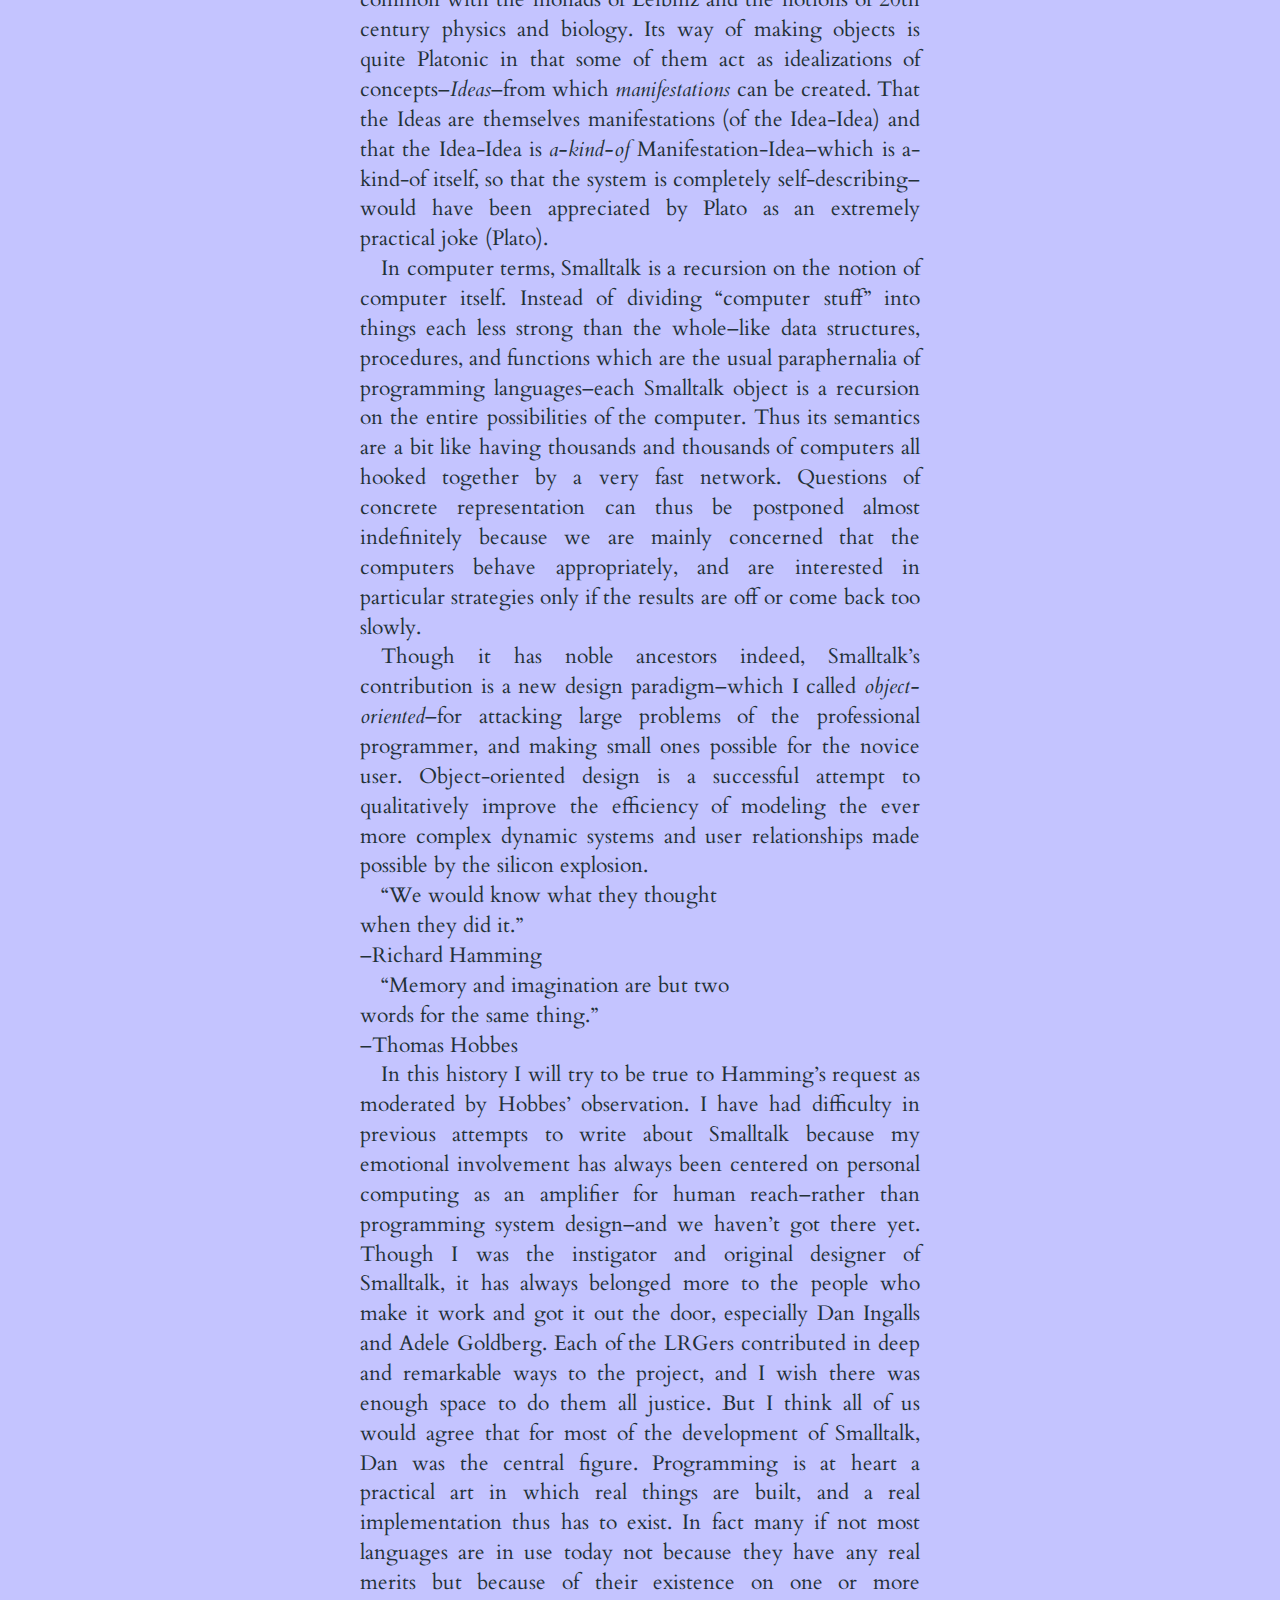
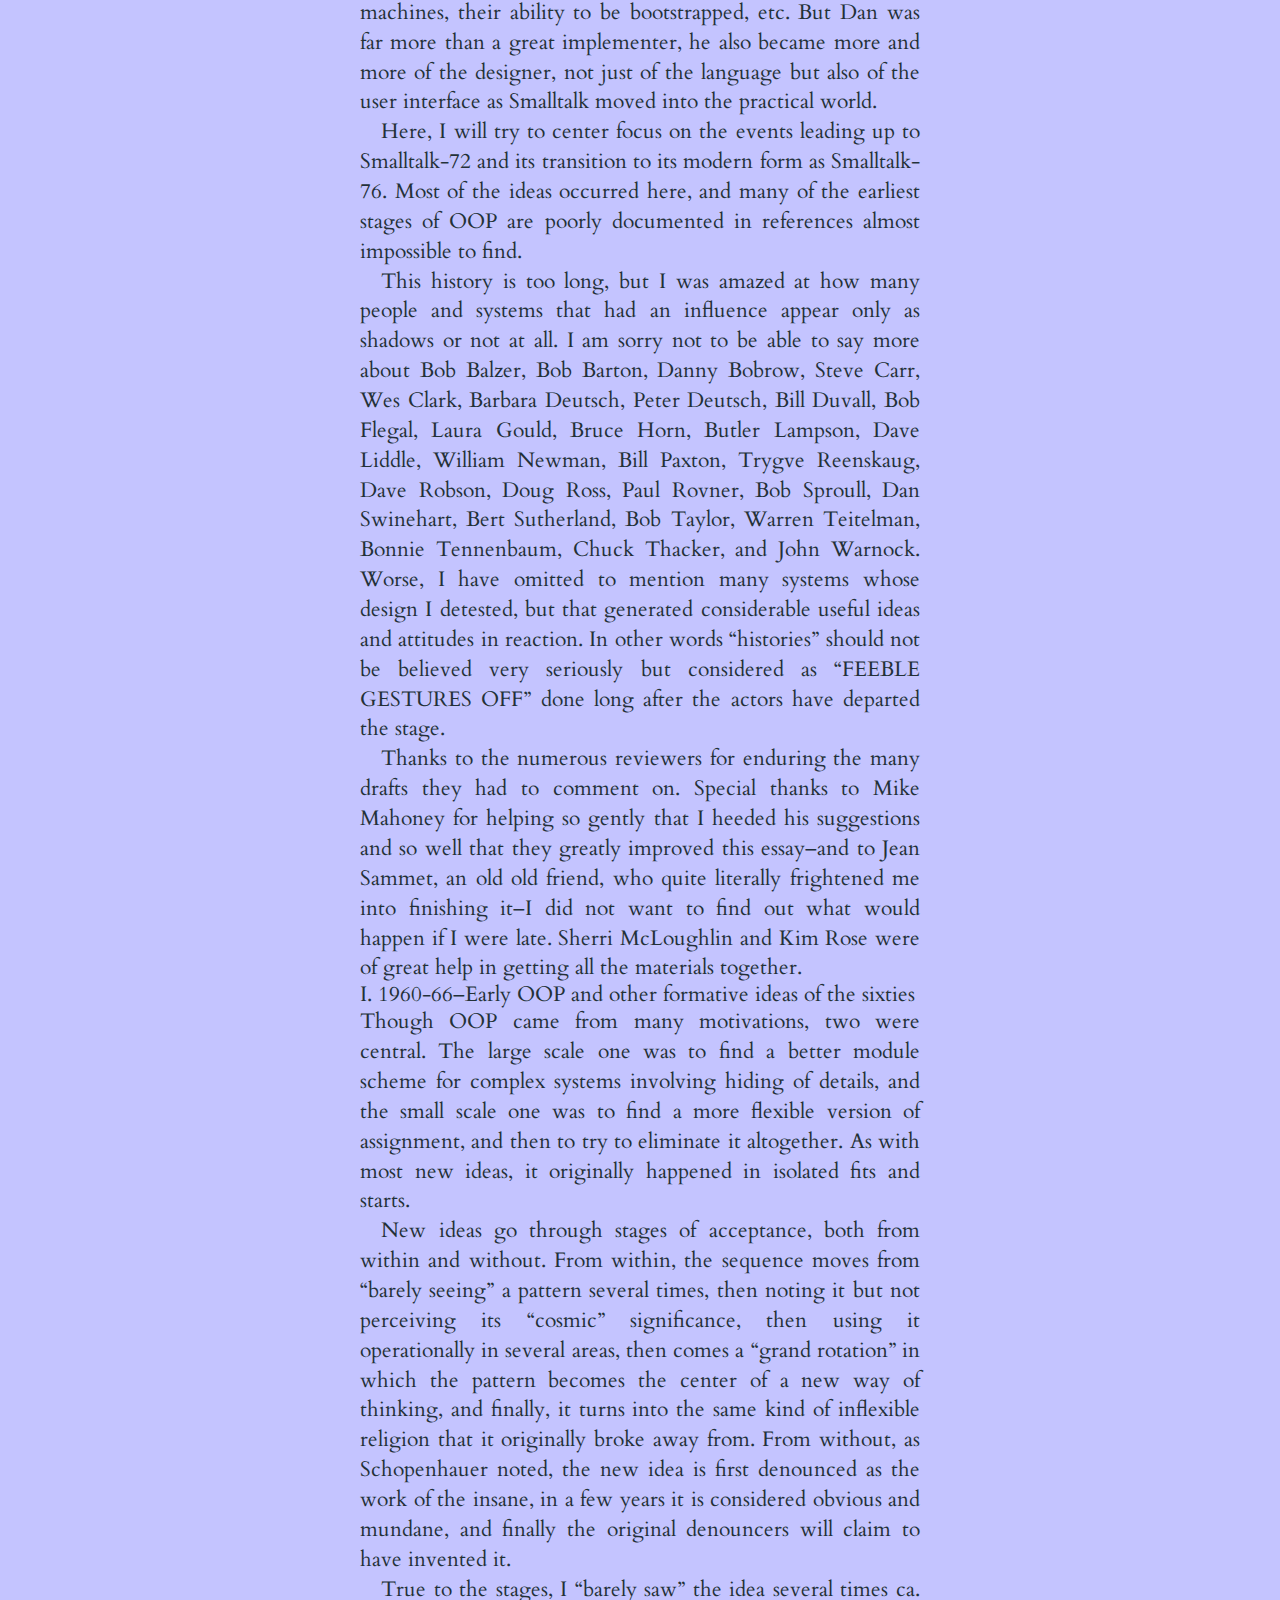
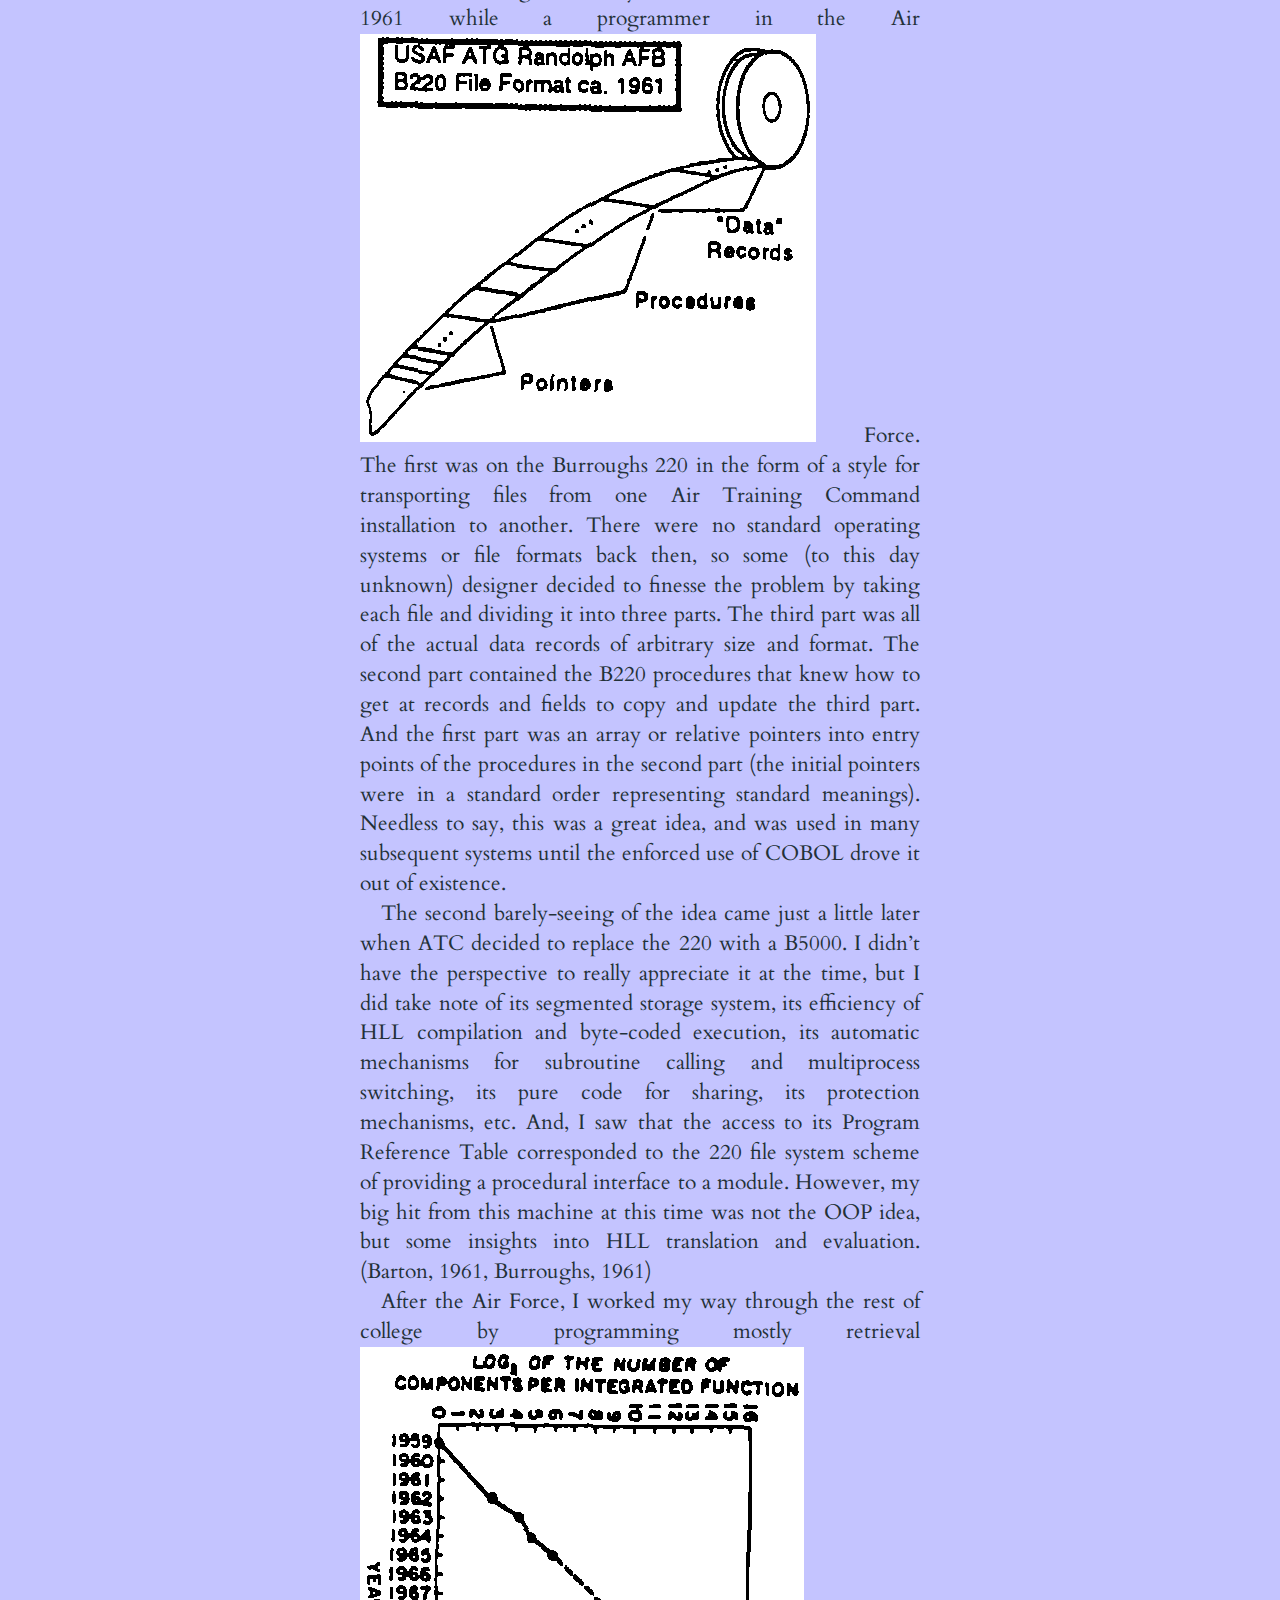
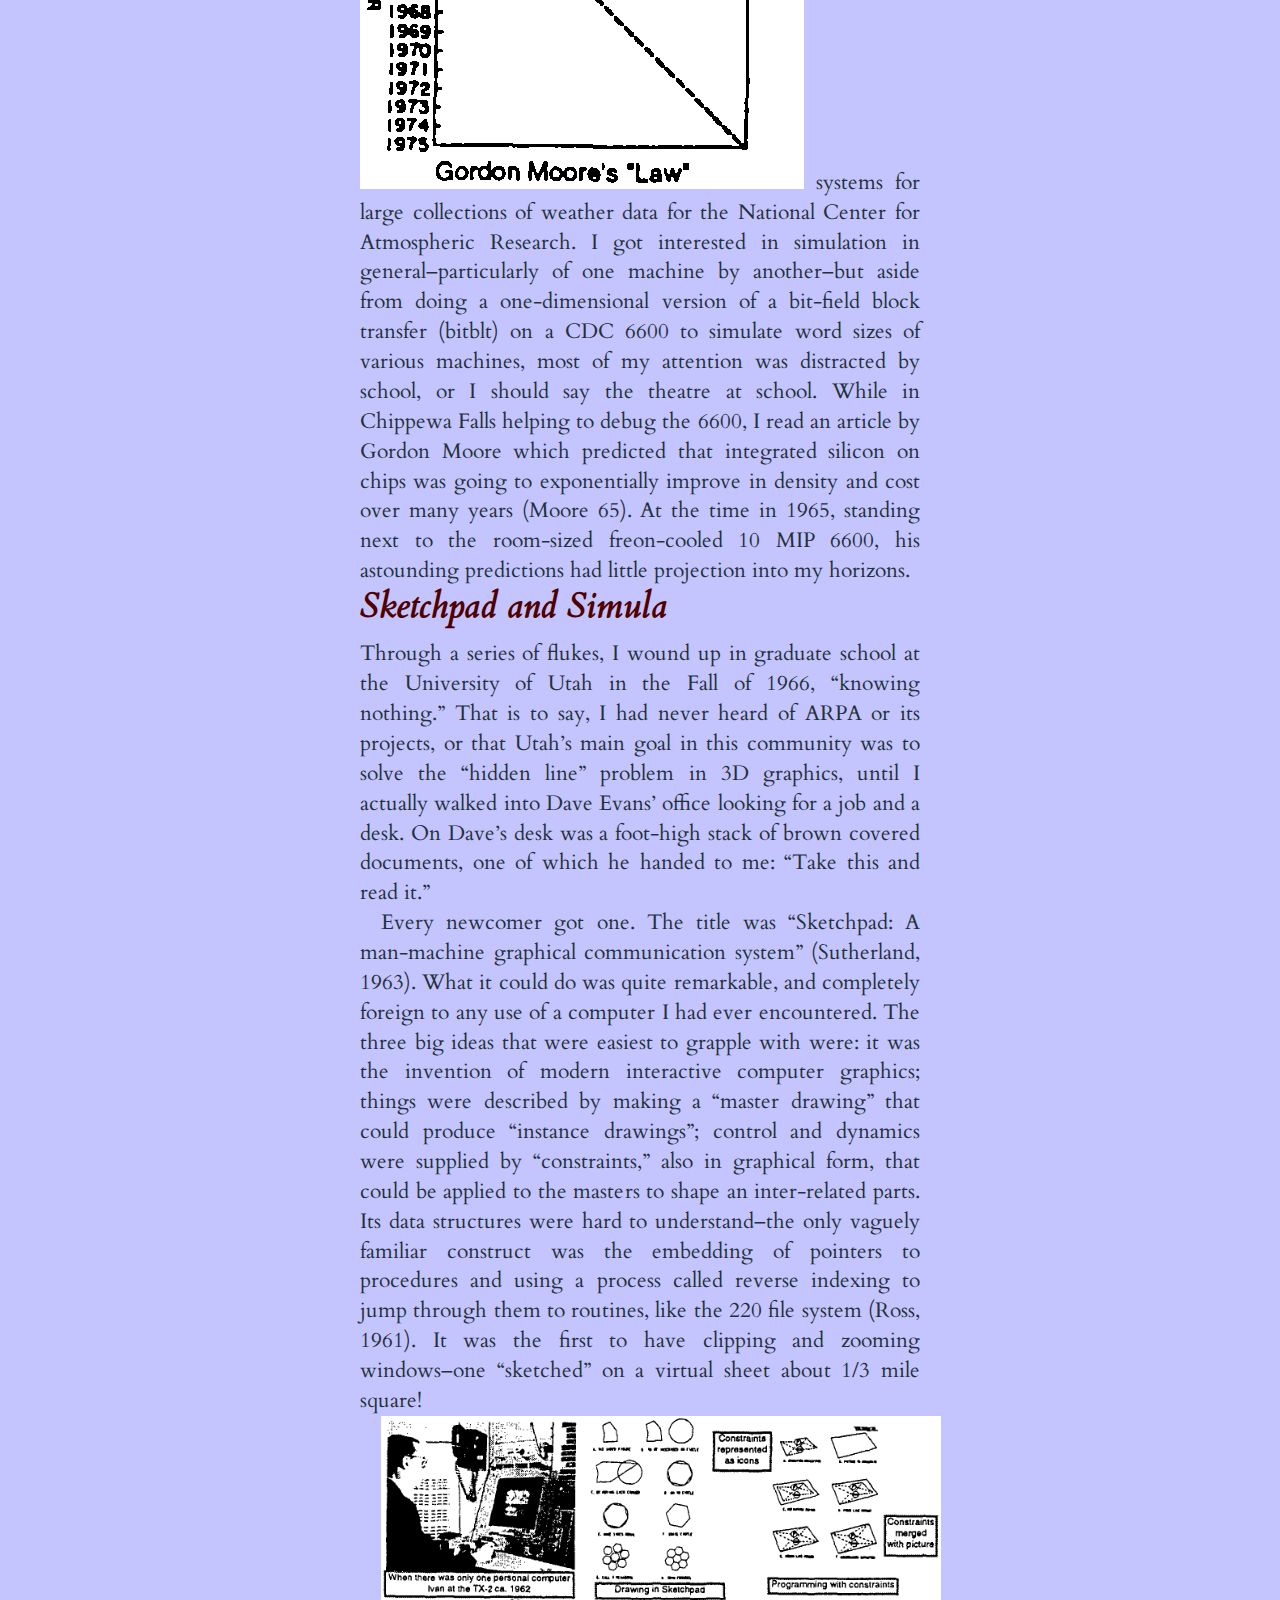
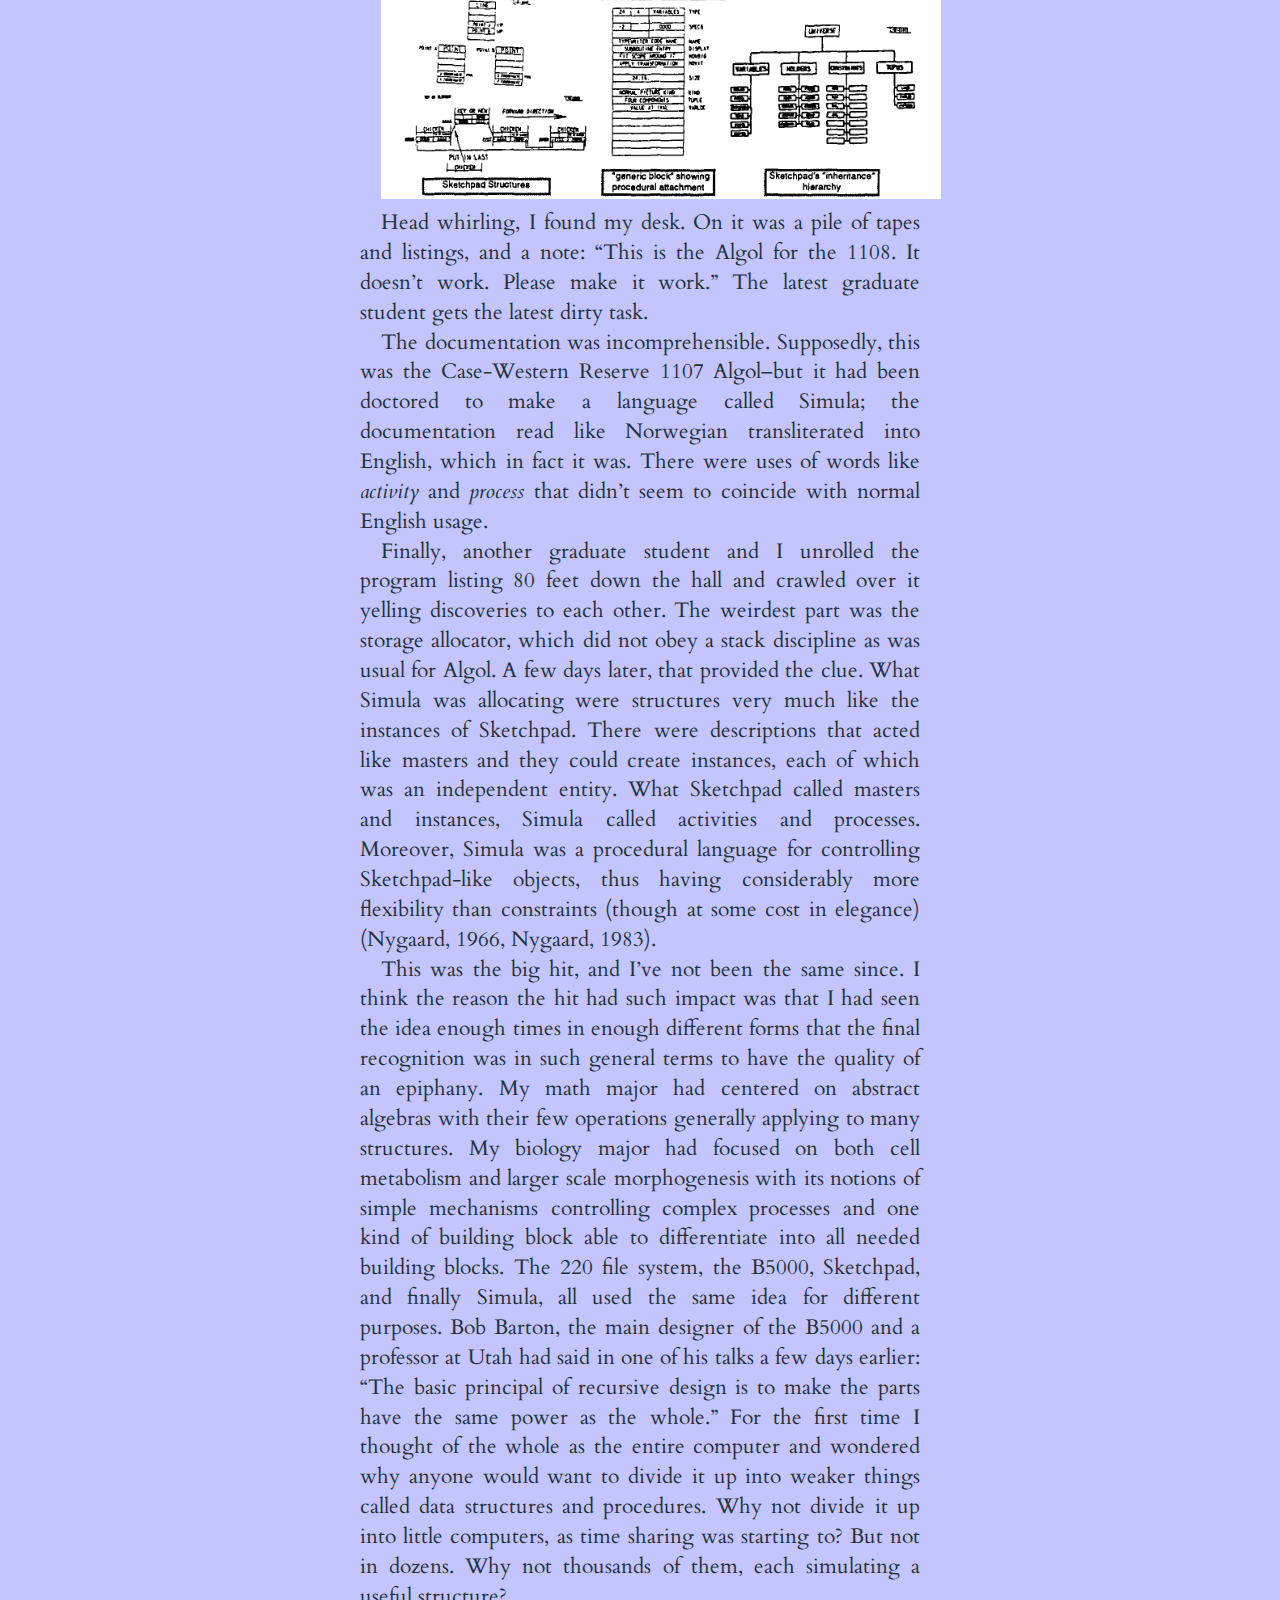
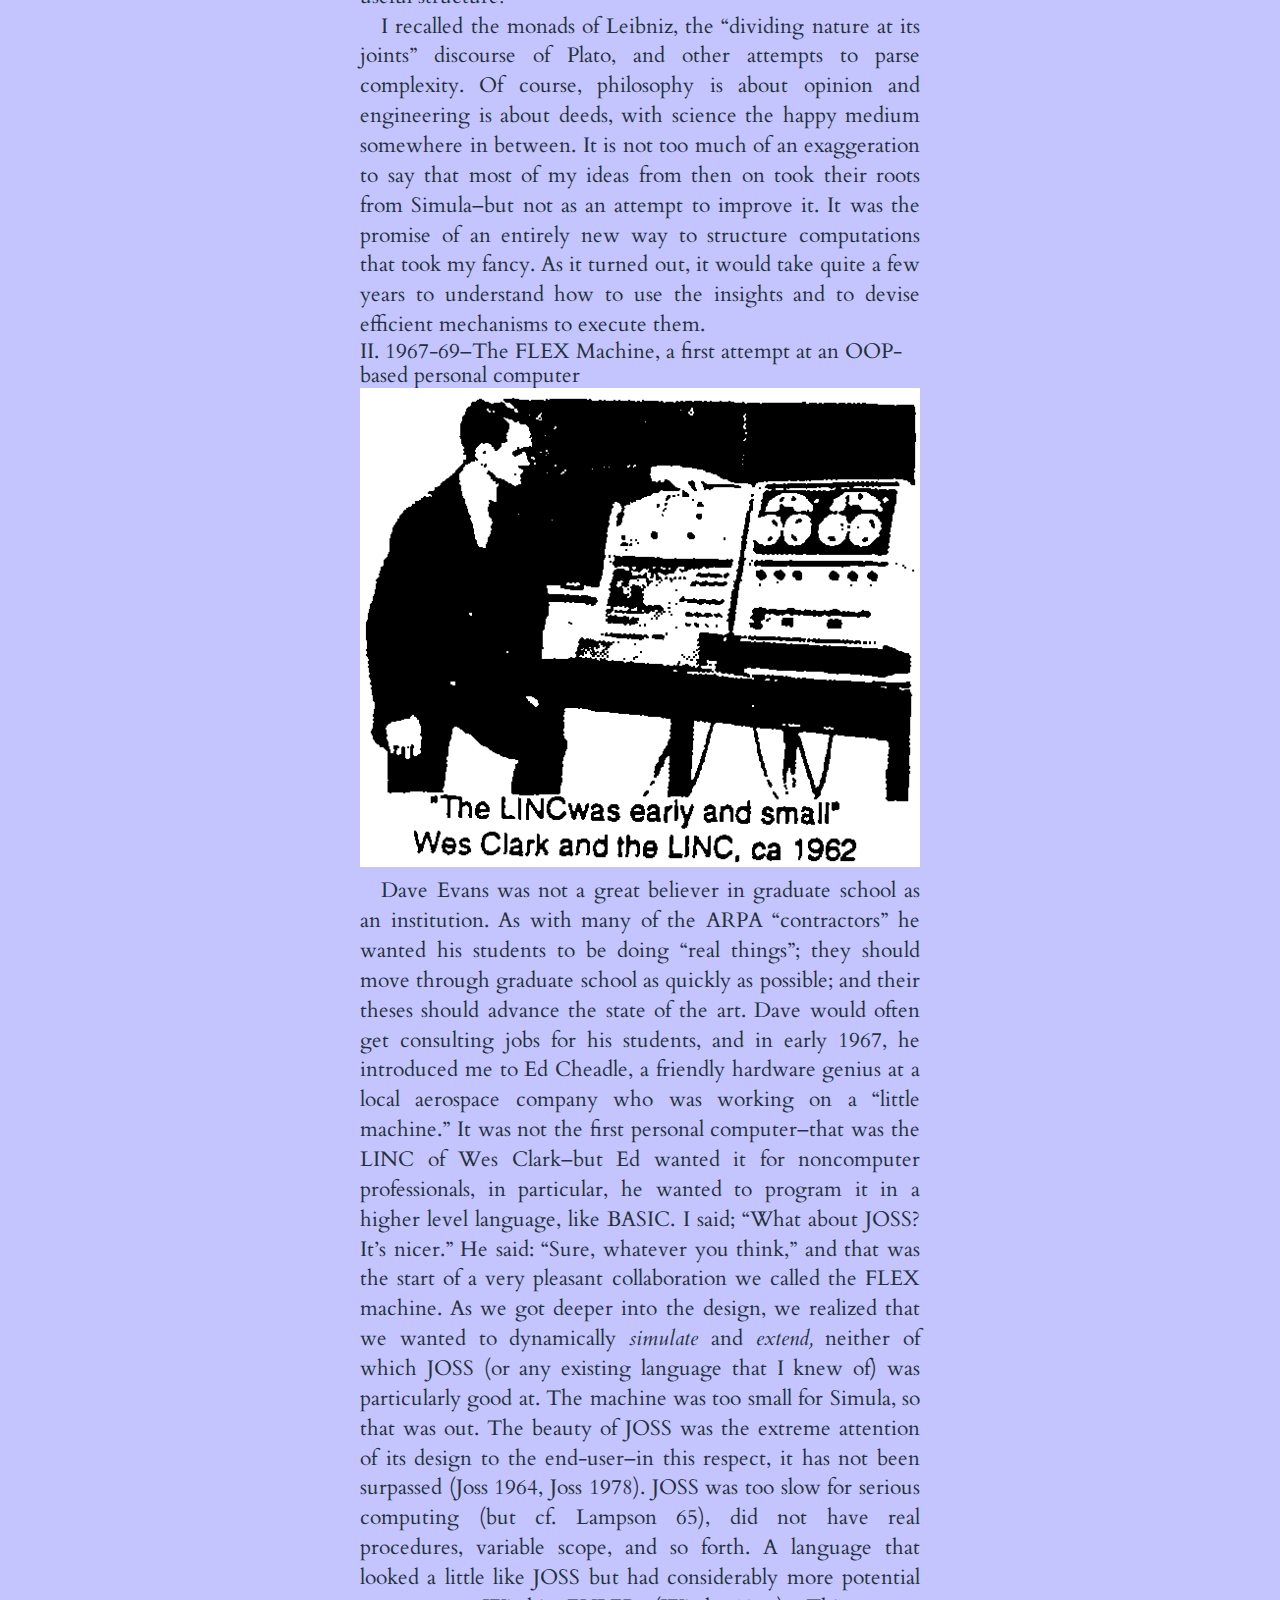
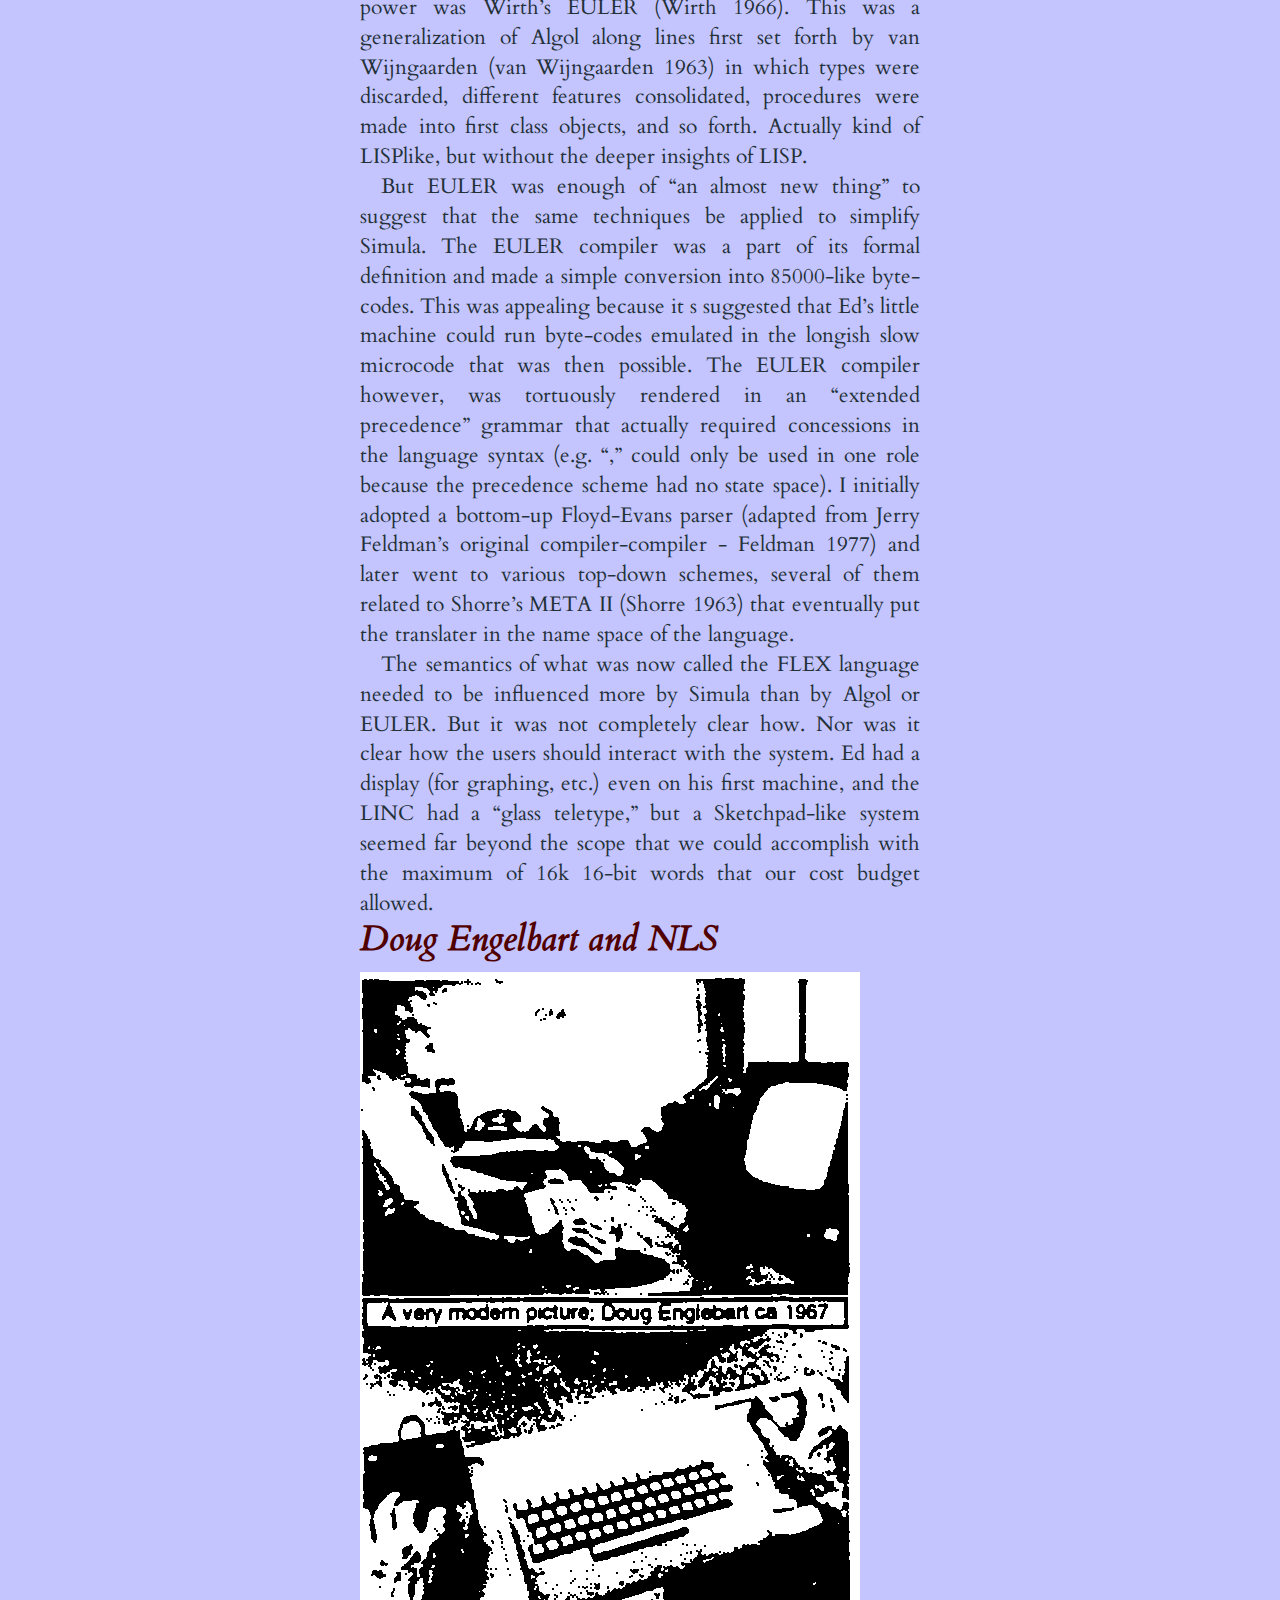
<file: public/think/kay/early.html>
<!DOCTYPE html>
<html lang="en"> 
  <head>
    <meta http-equiv="Content-Type" content="text/html; charset=utf-8"/>
    <title>The Early History of Smalltalk</title>
    <link href='http://fonts.googleapis.com/css?family=Cardo:400,700,400italic' rel='stylesheet' type='text/css'>

    <link type="text/css" rel="stylesheet" media="all" href="../../default.css" />
  </head>

  <body>
    <div id="body">
      <div id="content">

	<h1><a href="/">lachrymology</a></h1>

	<ul id="posts">
	  <li class="post">
	    <div class="post-body text-post">
	      <h3>The Early History of Smalltalk</h3>
	      
<p><a href="">original pdf</a> / <a href="https://github.com/lachrymology/www-lachrymology-org">make corrections</a></p>

<h1 id="the-early-history-of-smalltalk">The Early History Of Smalltalk</h1>

<p><em>Alan C. Kay</em><br />
<em>Apple Computer</em><br />
<em>kay2@apple.com.Internet#</em></p>

<p>Permission to copy without fee all or part of this material is granted provided that the copies are not made or distributed for direct commercial advantage, the ACM copyright notice and the title of the publication and its date appear, and notice is given that copying is by permission of the Association for Computing Machinery. To copy otherwise, or to republish, requires a fee and/or specific permission.</p>

<p>HOPL-II/4/93/MA, USA (C) 1993 ACM 0-89791-571-2/93/0004/0069…$1.50 </p>

<h2 id="abstract">Abstract</h2>

<p>Most ideas come from previous ideas. The sixties, particularly in the ARPA community, gave rise to a host of notions about “human-computer symbiosis” through interactive time-shared computers, graphics screens and pointing devices. Advanced computer languages were invented to simulate complex systems such as oil refineries and semi-intelligent behavior. The soon-to-follow paradigm shift of modern personal computing, overlapping window interfaces, and object-oriented design came from seeing the work of the sixties as something more than a “better old thing.” This is, more than a better way: to do mainframe computing; for end-users to invoke functionality; to make data structures more abstract. Instead the promise of exponential growth in computing /$/ volume demanded that the sixties be regarded as “<em>almost</em> a new thing” and to find out what the actual “new things” might be. For example, one would compute with a handheld “Dynabook” in a way that would not be possible on a shared mainframe; millions of potential users meant that the user interface would have to become a learning environment along the lines of Montessori and Bruner; and needs for large scope, reduction in complexity, and end-user literacy would require that data and control structures be done away with in favor of a more biological scheme of protected universal cells interacting only through messages that could mimic any desired behavior. </p>

<p>Early Smalltalk was the first complete realization of these new points of view as parented by its many predecessors in hardware, language and user interface design. It became the exemplar of the new computing, in part, because we were actually trying for a qualitative shift in belief structures–a new Kuhnian paradigm in the same spirit as the invention of the printing press–and thus took highly extreme positions which almost forced these new styles to be invented. </p>

<h2 id="table-of-contents">Table of Contents</h2>

<ul>
  <li>Introduction 2</li>
  <li>
    <p>I. 1960-66–Early OOP and other formative ideas of the sixties 4</p>

    <ul>
      <li>B220 File System</li>
      <li>SketchPad &amp; Simula</li>
    </ul>
  </li>
  <li>
    <p>II 1967-69–The FLEX Machine, an OOP-based personal computer 6</p>

    <ul>
      <li>Doug Englebart and NLS</li>
      <li>Plasma Panel, GRAIL, LOGO, Dynabook</li>
    </ul>
  </li>
  <li>
    <p>III. 1970-72–Xerox PARC 12</p>

    <ul>
      <li>KiddiKomp</li>
      <li>miniCOM</li>
      <li>Smalltalk-71</li>
      <li>Overlapping Windows</li>
      <li>Font Editing, Painting, Animation, Music</li>
      <li>Byte Codes</li>
      <li>Iconic Programming</li>
    </ul>
  </li>
  <li>
    <p>IV. 1972-76–Xerox PARC: The first real Smalltalk (-72) 17</p>

    <ul>
      <li>The two bets: birth of Smalltalk and Interim Dynabook</li>
      <li>Smalltalk-72 Principles</li>
      <li>The Smalltalk User Interface</li>
      <li>Development of the Smalltalk Applications &amp; System</li>
      <li>Evolution of Smalltalk: ST-74, ooze storage management</li>
      <li>Smalltalk and Children</li>
    </ul>
  </li>
  <li>
    <p>V. 1976-80–The first modern Smalltalk (-76) 29</p>

    <ul>
      <li>“Let’s burn our disk packs”</li>
      <li>The Notetaker</li>
      <li>Smalltalk-76</li>
      <li>Inheritance</li>
      <li>More Troubles With Xerox</li>
      <li>ThingLab</li>
      <li>Apple Demo</li>
    </ul>
  </li>
  <li>
    <p>VI. 1980-83–The release version of Smalltalk (-80) 38</p>

    <ul>
      <li>Transformations</li>
      <li>Coda</li>
    </ul>
  </li>
  <li>References Cited in Text 41</li>
  <li>Appendix I: KiddiKomp Memo 45</li>
  <li>Appendix II: Smalltalk-72 Interpreter Design 47</li>
  <li>Appendix III: Acknowledgments 50</li>
  <li>Appendix IV: Event Driven Loop Example 53</li>
  <li>Appendix V: Smalltalk-76 Internal Structures 54</li>
</ul>

<p>–To Dan Ingalls, Adele Goldberg and the rest of Xerox PARC LRG gang </p>

<p>–To Dave Evens, Bob Barton, Marvin Minsky, and Seymour Papert </p>

<p>–To SKETCHPAD, JOSS, LISP, and SIMULA, the 4 great programming conceptions of the sixties </p>

<h2 id="introduction">Introduction</h2>

<p>I’m writing this introduction in an airplane at 35,000 feet. On my lap is a five pound notebook computer–1992’s “Interim Dynabook”–by the end of the year it sold for under $700. It has a flat, crisp, high-resolution bitmap screen, overlapping windows, icons, a pointing device, considerable storage and computing capacity, and its best software is object-oriented. It has advanced networking built-in and there are already options for wireless networking. Smalltalk runs on this system, and is one of the main systems I use for my current work with children. In some ways this is more than a Dynabook (quantitatively), and some ways not quite there yet (qualitatively). All in all, pretty much what was in mind during the late sixties. </p>

<p>Smalltalk was part of this larger pursuit of ARPA, and later of Xerox PARC, that I called <em>personal computing.</em> There were so many people involved in each stage from the research communities that the accurate allocation of credit for ideas is intractably difficult. Instead, as Bob Barton liked to quote Goethe, we should “share in the excitement of discovery without vain attempts to claim priority.” </p>

<p>I will try to show where most of the influences came from and how they were transformed in the magnetic field formed by the new personal computing metaphor. It was the <em>attitudes</em> as well as the great ideas of the pioneers that helped Smalltalk get invented. Many of the people I admired most at this time–such as Ivan Sutherland, Marvin Minsky, Seymour Papert, Gordon Moore, Bob Barton, Dave Evans, Butler Lampson, Jerome Bruner, and others–seemed to have a splendid sense that their creations, though wonderful by relative standards, were not near to the absolute thresholds that had to be crossed. Small minds try to form religions, the great ones just want better routes up the mountain. Where Newton said he saw further by standing on the shoulders of giants, computer scientists all too often stand on each other’s toes. Myopia is still a problem where there are giants’ shoulders to stand on–“outsight” is better than insight–but it can be minimized by using glasses whose lenses are highly sensitive to esthetics and criticism. </p>

<p>Programming languages can be categorized in a number of ways: imperative, applicative, logic-based, problem-oriented, etc. But they all seem to be either an “agglutination of features” or a “crystallization of style.” COBOL, PL/1, Ada, etc., belong to the first kind; LISP, APL– and Smalltalk–are the second kind. It is probably not an accident that the agglutinative languages all seem to have been instigated by committees, and the crystallization languages by a single person. </p>

<p>Smalltalk’s design–and existence–is due to the insight that everything we can describe can be represented by the recursive composition of a single kind of behavioral building block that hides its combination of state and process inside itself and can be dealt with only through the exchange of messages. Philosophically, Smalltalk’s objects have much in common with the monads of Leibniz and the notions of 20th century physics and biology. Its way of making objects is quite Platonic in that some of them act as idealizations of concepts–<em>Ideas</em>–from which <em>manifestations</em> can be created. That the Ideas are themselves manifestations (of the Idea-Idea) and that the Idea-Idea is <em>a-kind-of</em> Manifestation-Idea–which is a-kind-of itself, so that the system is completely self-describing– would have been appreciated by Plato as an extremely practical joke (Plato). </p>

<p>In computer terms, Smalltalk is a recursion on the notion of computer itself. Instead of dividing “computer stuff” into things each less strong than the whole–like data structures, procedures, and functions which are the usual paraphernalia of programming languages–each Smalltalk object is a recursion on the entire possibilities of the computer. Thus its semantics are a bit like having thousands and thousands of computers all hooked together by a very fast network. Questions of concrete representation can thus be postponed almost indefinitely because we are mainly concerned that the computers behave appropriately, and are interested in particular strategies only if the results are off or come back too slowly. </p>

<p>Though it has noble ancestors indeed, Smalltalk’s contribution is a new design paradigm–which I called <em>object-oriented</em>–for attacking large problems of the professional programmer, and making small ones possible for the novice user. Object-oriented design is a successful attempt to qualitatively improve the efficiency of modeling the ever more complex dynamic systems and user relationships made possible by the silicon explosion. </p>

<p>“We would know what they thought<br />
when they did it.”<br />
–Richard Hamming </p>

<p>“Memory and imagination are but two<br />
words for the same thing.”<br />
–Thomas Hobbes </p>

<p>In this history I will try to be true to Hamming’s request as moderated by Hobbes’ observation. I have had difficulty in previous attempts to write about Smalltalk because my emotional involvement has always been centered on personal computing as an amplifier for human reach–rather than programming system design–and we haven’t got there yet. Though I was the instigator and original designer of Smalltalk, it has always belonged more to the people who make it work and got it out the door, especially Dan Ingalls and Adele Goldberg. Each of the LRGers contributed in deep and remarkable ways to the project, and I wish there was enough space to do them all justice. But I think all of us would agree that for most of the development of Smalltalk, Dan was the central figure. Programming is at heart a practical art in which real things are built, and a real implementation thus has to exist. In fact many if not most languages are in use today not because they have any real merits but because of their existence on one or more machines, their ability to be bootstrapped, etc. But Dan was far more than a great implementer, he also became more and more of the designer, not just of the language but also of the user interface as Smalltalk moved into the practical world. </p>

<p>Here, I will try to center focus on the events leading up to Smalltalk-72 and its transition to its modern form as Smalltalk-76. Most of the ideas occurred here, and many of the earliest stages of OOP are poorly documented in references almost impossible to find. </p>

<p>This history is too long, but I was amazed at how many people and systems that had an influence appear only as shadows or not at all. I am sorry not to be able to say more about Bob Balzer, Bob Barton, Danny Bobrow, Steve Carr, Wes Clark, Barbara Deutsch, Peter Deutsch, Bill Duvall, Bob Flegal, Laura Gould, Bruce Horn, Butler Lampson, Dave Liddle, William Newman, Bill Paxton, Trygve Reenskaug, Dave Robson, Doug Ross, Paul Rovner, Bob Sproull, Dan Swinehart, Bert Sutherland, Bob Taylor, Warren Teitelman, Bonnie Tennenbaum, Chuck Thacker, and John Warnock. Worse, I have omitted to mention many systems whose design I detested, but that generated considerable useful ideas and attitudes in reaction. In other words “histories” should not be believed very seriously but considered as “FEEBLE GESTURES OFF” done long after the actors have departed the stage. </p>

<p>Thanks to the numerous reviewers for enduring the many drafts they had to comment on. Special thanks to Mike Mahoney for helping so gently that I heeded his suggestions and so well that they greatly improved this essay–and to Jean Sammet, an old old friend, who quite literally frightened me into finishing it–I did not want to find out what would happen if I were late. Sherri McLoughlin and Kim Rose were of great help in getting all the materials together. </p>

<h2 id="i-1960-66--early-oop-and-other-formative-ideas-of-the-sixties">I. 1960-66–Early OOP and other formative ideas of the sixties</h2>

<p>Though OOP came from many motivations, two were central. The large scale one was to find a better module scheme for complex systems involving hiding of details, and the small scale one was to find a more flexible version of assignment, and then to try to eliminate it altogether. As with most new ideas, it originally happened in isolated fits and starts. </p>

<p>New ideas go through stages of acceptance, both from within and without. From within, the sequence moves from “barely seeing” a pattern several times, then noting it but not perceiving its “cosmic” significance, then using it operationally in several areas, then comes a “grand rotation” in which the pattern becomes the center of a new way of thinking, and finally, it turns into the same kind of inflexible religion that it originally broke away from. From without, as Schopenhauer noted, the new idea is first denounced as the work of the insane, in a few years it is considered obvious and mundane, and finally the original denouncers will claim to have invented it. </p>

<p>True to the stages, I “barely saw” the idea several times ca. 1961 while a programmer in the Air <img src="figures/b220.png" alt="b220 file format" /> Force. The first was on the Burroughs 220 in the form of a style for transporting files from one Air Training Command installation to another. There were no standard operating systems or file formats back then, so some (to this day unknown) designer decided to finesse the problem by taking each file and dividing it into three parts. The third part was all of the actual data records of arbitrary size and format. The second part contained the B220 procedures that knew how to get at records and fields to copy and update the third part. And the first part was an array or relative pointers into entry points of the procedures in the second part (the initial pointers were in a standard order representing standard meanings). Needless to say, this was a great idea, and was used in many subsequent systems until the enforced use of COBOL drove it out of existence. </p>

<p>The second barely-seeing of the idea came just a little later when ATC decided to replace the 220 with a B5000. I didn’t have the perspective to really appreciate it at the time, but I did take note of its segmented storage system, its efficiency of HLL compilation and byte-coded execution, its automatic mechanisms for subroutine calling and multiprocess switching, its pure code for sharing, its protection mechanisms, etc. And, I saw that the access to its Program Reference Table corresponded to the 220 file system scheme of providing a procedural interface to a module. However, my big hit from this machine at this time was not the OOP idea, but some insights into HLL translation and evaluation. (Barton, 1961, Burroughs, 1961)</p>

<p>After the Air Force, I worked my way through the rest of college by programming mostly retrieval <img src="figures/mooreslaw.png" alt="Moore's Law graph" /> systems for large collections of weather data for the National Center for Atmospheric Research. I got interested in simulation in general–particularly of one machine by another–but aside from doing a one-dimensional version of a bit-field block transfer (bitblt) on a CDC 6600 to simulate word sizes of various machines, most of my attention was distracted by school, or I should say the theatre at school. While in Chippewa Falls helping to debug the 6600, I read an article by Gordon Moore which predicted that integrated silicon on chips was going to exponentially improve in density and cost over many years (Moore 65). At the time in 1965, standing next to the room-sized freon-cooled 10 MIP 6600, his astounding predictions had little projection into my horizons. </p>

<h3 id="sketchpad-and-simula">Sketchpad and Simula</h3>

<p>Through a series of flukes, I wound up in graduate school at the University of Utah in the Fall of 1966, “knowing nothing.” That is to say, I had never heard of ARPA or its projects, or that Utah’s main goal in this community was to solve the “hidden line” problem in 3D graphics, until I actually walked into Dave Evans’ office looking for a job and a desk. On Dave’s desk was a foot-high stack of brown covered documents, one of which he handed to me: “Take this and read it.” </p>

<p>Every newcomer got one. The title was “Sketchpad: A man-machine graphical communication system” (Sutherland, 1963). What it could do was quite remarkable, and completely foreign to any use of a computer I had ever encountered. The three big ideas that were easiest to grapple with were: it was the invention of modern interactive computer graphics; things were described by making a “master drawing” that could produce “instance drawings”; control and dynamics were supplied by “constraints,” also in graphical form, that could be applied to the masters to shape an inter-related parts. Its data structures were hard to understand–the only vaguely familiar construct was the embedding of pointers to procedures and using a process called reverse indexing to jump through them to routines, like the 220 file system (Ross, 1961). It was the first to have clipping and zooming windows–one “sketched” on a virtual sheet about 1/3 mile square! </p>

<p><img src="figures/sketchpad.png" alt="Sketchpad" /></p>

<p>Head whirling, I found my desk. On it was a pile of tapes and listings, and a note: “This is the Algol for the 1108. It doesn’t work. Please make it work.” The latest graduate student gets the latest dirty task. </p>

<p>The documentation was incomprehensible. Supposedly, this was the Case-Western Reserve 1107 Algol–but it had been doctored to make a language called Simula; the documentation read like Norwegian transliterated into English, which in fact it was. There were uses of words like <em>activity</em> and <em>process</em> that didn’t seem to coincide with normal English usage. </p>

<p>Finally, another graduate student and I unrolled the program listing 80 feet down the hall and crawled over it yelling discoveries to each other. The weirdest part was the storage allocator, which did not obey a stack discipline as was usual for Algol. A few days later, that provided the clue. What Simula was allocating were structures very much like the instances of Sketchpad. There were descriptions that acted like masters and they could create instances, each of which was an independent entity. What Sketchpad called masters and instances, Simula called activities and processes. Moreover, Simula was a procedural language for controlling Sketchpad-like objects, thus having considerably more flexibility than constraints (though at some cost in elegance) (Nygaard, 1966, Nygaard, 1983). </p>

<p>This was the big hit, and I’ve not been the same since. I think the reason the hit had such impact was that I had seen the idea enough times in enough different forms that the final recognition was in such general terms to have the quality of an epiphany. My math major had centered on abstract algebras with their few operations generally applying to many structures. My biology major had focused on both cell metabolism and larger scale morphogenesis with its notions of simple mechanisms controlling complex processes and one kind of building block able to differentiate into all needed building blocks. The 220 file system, the B5000, Sketchpad, and finally Simula, all used the same idea for different purposes. Bob Barton, the main designer of the B5000 and a professor at Utah had said in one of his talks a few days earlier: “The basic principal of recursive design is to make the parts have the same power as the whole.” For the first time I thought of the whole as the entire computer and wondered why anyone would want to divide it up into weaker things called data structures and procedures. Why not divide it up into little computers, as time sharing was starting to? But not in dozens. Why not thousands of them, each simulating a useful structure? </p>

<p>I recalled the monads of Leibniz, the “dividing nature at its joints” discourse of Plato, and other attempts to parse complexity. Of course, philosophy is about opinion and engineering is about deeds, with science the happy medium somewhere in between. It is not too much of an exaggeration to say that most of my ideas from then on took their roots from Simula–but not as an attempt to improve it. It was the promise of an entirely new way to structure computations that took my fancy. As it turned out, it would take quite a few years to understand how to use the insights and to devise efficient mechanisms to execute them. </p>

<h2 id="ii-1967-69--the-flex-machine-a-first-attempt-at-an-oop-based-personal-computer">II. 1967-69–The FLEX Machine, a first attempt at an OOP-based personal computer</h2>

<p><img src="figures/linc.png" alt="Wes Clark and the LINC, ca 1962" /></p>

<p>Dave Evans was not a great believer in graduate school as an institution. As with many of the ARPA “contractors” he wanted his students to be doing “real things”; they should move through graduate school as quickly as possible; and their theses should advance the state of the art. Dave would often get consulting jobs for his students, and in early 1967, he introduced me to Ed Cheadle, a friendly hardware genius at a local aerospace company who was working on a “little machine.” It was not the first personal computer–that was the LINC of Wes Clark–but Ed wanted it for noncomputer professionals, in particular, he wanted to program it in a higher level language, like BASIC. I said; “What about JOSS? It’s nicer.” He said: “Sure, whatever you think,” and that was the start of a very pleasant collaboration we called the FLEX machine. As we got deeper into the design, we realized that we wanted to dynamically <em>simulate</em> and <em>extend,</em> neither of which JOSS (or any existing language that I knew of) was particularly good at. The machine was too small for Simula, so that was out. The beauty of JOSS was the extreme attention of its design to the end-user–in this respect, it has not been surpassed (Joss 1964, Joss 1978). JOSS was too slow for serious computing (but cf. Lampson 65), did not have real procedures, variable scope, and so forth. A language that looked a little like JOSS but had considerably more potential power was Wirth’s EULER (Wirth 1966). This was a generalization of Algol along lines first set forth by van Wijngaarden (van Wijngaarden 1963) in which types were discarded, different features consolidated, procedures were made into first class objects, and so forth. Actually kind of LISPlike, but without the deeper insights of LISP. </p>

<p>But EULER was enough of “an almost new thing” to suggest that the same techniques be applied to simplify Simula. The EULER compiler was a part of its formal definition and made a simple conversion into 85000-like byte-codes. This was appealing because it s suggested that Ed’s little machine could run byte-codes emulated in the longish slow microcode that was then possible. The EULER compiler however, was tortuously rendered in an “extended precedence” grammar that actually required concessions in the language syntax (e.g. “,” could only be used in one role because the precedence scheme had no state space). I initially adopted a bottom-up Floyd-Evans parser (adapted from Jerry Feldman’s original compiler-compiler - Feldman 1977) and later went to various top-down schemes, several of them related to Shorre’s META II (Shorre 1963) that eventually put the translater in the name space of the language. </p>

<p>The semantics of what was now called the FLEX language needed to be influenced more by Simula than by Algol or EULER. But it was not completely clear how. Nor was it clear how the users should interact with the system. Ed had a display (for graphing, etc.) even on his first machine, and the LINC had a “glass teletype,” but a Sketchpad-like system seemed far beyond the scope that we could accomplish with the maximum of 16k 16-bit words that our cost budget allowed. </p>

<h3 id="doug-engelbart-and-nls">Doug Engelbart and NLS</h3>

<p><img src="figures/nls.png" alt="four pictures" /></p>

<p>This was in early 1967, and while we were pondering the FLEX machine, Utah was visited by Doug Engelbart. A prophet of Biblical dimensions, he was very much one of the fathers of what on the FLEX machine I had started to call “personal computing.” He actually traveled with his own 16mm projector with a remote control for starting and stopping it to show what was going on (people were not used to seeing and following cursors back then). His notion on the ARPA dream was that the destiny of oNLine Systems (NLS) was the “augmentation of human intellect” via an interactive vehicle navigating through “thought vectors in concept space.” What his system could do then–even by today’s standards–was incredible. Not just hypertext, but graphics, multiple panes, efficient navigation and command input, interactive collaborative work, etc. An entire conceptual world and world view (Engelbart 68). The impact of this vision was to produce in the minds of those who were “eager to be augmented” a compelling metaphor of what interactive computing should be like, and I immediately adopted many of the ideas for the FLEX machine. </p>

<p>In the midst of the ARPA context of human-computer symbiosis and in the presence of Ed’s “little machine”, Gordon Moore’s “Law” again came to mind, this time with great impact. For the first time I made the leap of putting the room-sized interactive TX-2 or even a 10 MIP 6600 on a desk. I was almost frightened by the implications; computing as we knew it couldn’t survive–the actual meaning of the word changed–it must have been the same kind of disorientation people had after reading Copernicus and first looked up from a different Earth to a different Heaven. </p>

<p>Instead of at most a few thousand <em>institutional</em> mainframes in the world–even today in 1992 it is estimated that there are only 4000 IBM mainframes in the entire world–and at most a few thousand users trained for each application, there would be millions of <em>personal</em> machines and users, mostly outside of direct institutional control. Where would the applications and training come from? Why should we expect an applications programmer to anticipate the specific needs of a particular one of the millions of potential users? An <em>extensional</em> system seemed to be called for in which the end-users would do most of the tailoring (and even some of the direct construction) of their tools. ARPA had already figured this out in the context of their early successes in time-sharing. Their larger metaphor of human-computer symbiosis helped the community avoid making a religion of their subgoals and kept them focused on the abstract holy grail of “augmentation.” </p>

<p>One of the interesting features of NLS was that its user interface was parametric and could be supplied by the end user in the form of a “grammar of interaction” given in their compiler-compiler TreeMeta. This was similar to William Newman’s early “Reaction Handler” (Newman 66) work in specifying interfaces by having the end-user or developer construct through tablet and stylus an iconic regular expression grammar with action procedures at the states (NLS allowed embeddings via its context free rules). This was attractive in many ways, particularly William’s scheme, but to me there was a monstrous bug in this approach. Namely, these grammars forced the user to be in a system state which required getting out of before any new kind of interaction could be done. In hierarchical menus or “screens” one would have to backtrack to a master state in order to go somewhere else. What seemed to be required were states in which there was a transition arrow to every other state–not a fruitful concept in formal grammar theory. In other words, a much “flatter” interface seemed called for–but could such a thing be made interesting and rich enough to be useful? </p>

<p>Again, the scope of the FLEX machine was too small for a miniNLS, and we were forced to find alternate designs that would incorporate some of the power of the new ideas, and in some cases to improve them. I decided that Sketchpad’s notion of a general window that viewed a larger virtual world was a better idea than restricted horizontal panes and with Ed came up with a clipping algorithm very similar to that under development at the same time by Sutherland and his students at Harvard for the 3D “virtual reality” helmet project (Sutherland 1968). </p>

<p>Object references were handled on the FLEX machine as a generalization of B5000 descriptors. Instead of a few formats for referencing numbers, arrays, and procedures, a FLEX descriptor contained two pointers: the first to the “master” of the object, and the second to the object instances (later we realized that we should put the master pointer in the instance to save space). A different method was taken for handling generalized assignment. The B5000 used l-values and r-values (Strachey) which worked for some cases but couldn’t handle more complex objects. For example: <code>a[55] := 0</code>, if <code>a</code> was a sparse array whose default element was 0 would still generate an element in the array because := is an “operator” and <code>a[55]</code> is dereferenced into an l-value before anyone gets to see that the r-value is the default element, regardless of whether <code>a</code> is an array or a procedure fronting for an array. What is needed is something like: <code>a(55, ':=', 0),</code> which <em>can</em> look at all relevant operands before any store is made. In other words, := is not an operator, but a kind of index that can select a behavior from a complex object. It took me a remarkably long time to see this, partly I think because one has to invert the traditional notion of operators and functions, etc., to see that objects need to privately own all of their behaviors: <em>that objects are a kind of mapping whose values are its behaviors</em>. A book on logic by Carnap (Ca) helped by showing that “intensional” definitions covered the same territory as the more traditional extensional technique and were often more intuitive and convenient. </p>

<p><img src="figures/flex.png" alt="Flex machine diagrams" /></p>

<p>As in Simula, a coroutining control structure (Conway, 1963) was used as a way to suspend and resume objects. Persistent objects like files and documents were treated as suspended processes and were organized according to their Algol-like static variable scopes. These were shown on the screen and could be opened by pointing at them. Coroutining was also used as a control structure for looping. A single operator <strong>while</strong> was used to test the generators which returned <strong>false</strong> when unable to furnish a new value. Booleans were used to link multiple generators. So a “for-type” loop would be written as: </p>

<pre><code>while i &lt;= 1 to 30 by 2 ^ j &lt;= 2 to k by 3 do j&lt;-j * i;
</code></pre>

<p>where the <strong>… to … by …</strong> was a kind of coroutine object. Many of these ideas were reimplemented in a stronger style in Smalltalk later on. </p>

<p><img src="figures/flexstatement.png" alt="FLEX when statement [Ka 69]" /></p>

<p>Another control structure of interest in FLEX was a kind of event-driven “soft interrupt” called <strong>when</strong>. Its boolean expression was compiled into a “tournement sort” tree that cached all possible intermediate results. The relevant variables were threaded through all of the sorting trees in all of the <strong>when</strong>s so that any change only had to compute through the necessary parts of the booleans. The efficiency was very high and was similar to the techniques now used for spreadsheets. This was an embarrassment of riches with difficulties often encountered in event-driven systems. Namely, it was a complex task to control the <em>context</em> of just when the <strong>when</strong>s should be sensitive. Part of the boolean expression had to be used to check the contexts, where I felt that somehow the structure of the program should be able to set and unset the event drivers. This turned out to beyond the scope of the FLEX system and needed to wait for a better architecture. </p>

<p>Still, quite a few of the original FLEX ideas in their proto-object form did turn out to be small enough to be feasible on the machine. I was writing the first compiler when something unusual happened: the Utah graduate students got invited to the ARPA contractors meeting held that year at Alta, Utah. Towards the end of the three days, Bob Taylor, who had succeeded Ivan Sutherland as head of ARPA-IPTO, asked the graduate students (sitting in a ring around the outside of the 20 or so contractors) if they had any comments. John Warnock raised his hand and pointed out that since the ARPA grad students would all soon be colleagues (and since we did all the real work anyway), ARPA should have a contractors-type meeting each year for the grad students. Taylor thought this was a great idea and set it up for the next summer. </p>

<p>Another ski-lodge meeting happened in Park City later that spring. The general topic was education and it was the first time I heard Marvin Minsky speak. He put forth a terrific diatribe against traditional education methods, and from him I heard the ideas of Piaget and Papert for the first time. Marvin’s talk was about how we think about complex situations and why schools are really bad places to learn these skills. He didn’t have to make any claims about computers+kids to make his point. It was clear that education and learning had to be rethought in the light of 20th century cognitive psychology and how good thinkers really think. Computing enters as a new representation system with new and useful metaphors for dealing with complexity, especially of systems (Minsky 70). </p>

<p><img src="figures/plasma.png" alt="The First Plasma Panel" /></p>

<p>For the summer 1968 ARPA grad students meeting at Allerton House in Illinois, I boiled all the mechanisms in the FLEX machine down into one 2’x3’ chart. This included all the “object structures”, the compiler, the byte-code interpreter, i/o handlers, and a simple display editor for text and graphics. The grad students were a distinguished group that did indeed become colleagues in subsequent years. My FLEX machine talk was a success, but the big whammy for me came during a tour to U of Illinois where I saw a 1” square lump of glass and neon gas in which individual spots would light up on command–it was the first flat-panel display. I spent the rest of the conference calculating just when the silicon of the FLEX machine could be put on the back of the display. According to Gordon Moore’s “Law”, the answer seemed to be sometime in the late seventies or early eighties. A long time off–it seemed too long to worry much about it then. </p>

<p><img src="figures/dynabookmodel.png" alt="Grail, Seymour Papert and LOGO Turtle, The Dynabook Model" /></p>

<p>But later that year at RAND I saw a truly beautiful system. This was GRAIL, the graphical followon to JOSS. The first tablet (the famous RAND tablet) was invented by Tom Ellis (Davis 1964) in order to capture human gestures, and Gave Groner wrote a program to efficiently recognize and respond to them (Groner 1966). Through everything was fastened with bubble gum and the system crashed often, I have never forgotten my first interactions with this system. It was direct manipulation, it was analogical, it was modeless, it was beautiful. I realized that the FLEX interface was all wrong, but how could something like GRAIL be stuffed into such a tiny machine since it required <em>all</em> of a stand-alone 360/44 to run in? </p>

<p>A month later, I finally visited Seymour Papert, Wally Feurzig, Cynthia Solomon and some of the other original researchers who had built LOGO and were using it with children in the Lexington schools. Here were children doing real programming with a specially designed language and environment. As with Simula leading to OOP, this encounter finally hit me with what the destiny of personal computing <em>really</em> was going to be. Not a personal dynamic <em>vehicle,</em> as in Engelbart’s metaphor opposed to the IBM “railroads”, but something much more profound: a personal dynamic <em>medium.</em> With a vehicle one could wait until high school and give “drivers ed”, but if it was a medium, it had to extend into the world of childhood. </p>

<p>Now the collision of the FLEX machine, the flat-screen display, GRAIL, Barton’s “communications” talk, McLuhan, and Papert’s work with children all came together to form an image of what a personal computer really should be. I remembered Aldus Manutius who 40 years after the printing press put the book into its modern dimensions by making it fit into saddlebags. It had to be no larger than a notebook, and needed an interface as friendly as JOSS’, GRAIL’s, and LOGO’s, but with the reach of Simula and FLEX. A clear romantic vision has a marvelous ability to focus thought and will. Now it was easy to know what to do next. I built a cardboard model of it to see what if would look and feel like, and poured in lead pellets to see how light it would have to be (less than two pounds). I put a keyboard on it as well as a stylus because, even if hand printing and writing were recognized perfectly (and there was no reason to expect that it would be), there still needed to be a balance between the low speed tactile degrees of freedom offered by the stylus and the more limited but faster keyboard. Since ARPA was starting to experiment with packet radio, I expected that the Dynabook when it arrived a decade or so hence, would have a wireless networking system. </p>

<p>Early next year (1969) there was a conference on Extensible Languages in which almost every famous name in the field attended. The debate was great and weighty–it was a religious war of unimplemented poorly though out ideas. As Alan Perlis, one of the great men in Computer Science, put it with characteristic wit: </p>

<blockquote>
  <p>It has been such a long time since I have seen so many familiar faces shouting among so many familiar ideas. Discover of something new in programming languages, like any discovery, has somewhat the same sequence of emotions as falling in love. A sharp elation followed by euphoria, a feeling of uniqueness, and ultimately the wandering eye (the urge to generalize) (ACM 69). </p>
</blockquote>

<p>But it was all talk–no one had <em>done</em> anything yet. In the midst of all this, Ned Irons got up and presented IMP, a system that had already been working for several years that was more elegant than most of the nonworking proposals. The basic idea of IMP was that you could use any phrase in the grammar as a procedure heading and write a semantic definition in terms of the language as extended so far (Irons 1970). </p>

<p>I had already made the first version of the FLEX machine syntax driven, but where the meaning of a phrase was defined in the more usual way as the kind of code that was emitted. This separated the compiler-extensor part of the system from the end-user. In Irons’ approach, <em>every</em> procedure in the system defined its own syntax in a natural and useful manner. I incorporated these ideas into the second versions of the FLEX machine and started to experiment with the idea of a direct interpreter rather than a syntax directed compiler. Somewhere in all of this, I realized that the bridge to an object-based system could be in terms of each object as a syntax directed interpreter of messages sent to it. In one fell swoop this would unify object-oriented semantics with the ideal of a completely extensible language. The mental image was one of separate computers sending requests to other computers that had to be accepted and understood by the receivers before anything could happen. In today’s terms every object would be a <em>server</em> offering <em>services</em> whose deployment and discretion depended entirely on the server’s notion of relationship with the servee. As Liebniz said: “To get everything out of nothing, you only need to find one principle.” This was not well thought out enough to do the FLEX machine any good, but formed a good point of departure for my thesis (Kay 69), which as Ivan Sutherland liked to say was “anything you can get three people to sign.” </p>

<p>After three people signed it (Ivan was one of them), I went to the Stanford AI project and spent much more time thinking about notebook KiddyKomputers than AI. But there were two AI designs that were very intriguing. The first was Carl Hewitt’s PLANNER, a programmable logic system that formed the deductive basis of Winograd’s SHRDLU (Sussman 69, Hewitt 69) I designed several languages based on a combination of the pattern matching schemes of FLEX and PLANNER (Kay 70). The second design was Pat Winston’s concept formation system, a scheme for building semantic networks and comparing them to form analogies and learning processes (Winston 70). It was kind of “object-oriented”. One of its many good ideas was that the arcs of each net which served as attributes in AOV triples should themselves be modeled as nets. Thus, for example a first order arc called LEFT-OF could be asked a higher order question such as “What is your converse?” and its net could answer: RIGHT-OF. This point of view later formed the basis for Minsky’s frame systems (Minsky 75). A few years later I wished I had paid more attention to this idea. </p>

<p>That fall, I heard a wonderful talk by Butler Lampson about CAL-TSS, a capability-based operating system that seemed very “object-oriented” (Lampson 69). Unforgeable pointers (ala B5000) were extended by bit-masks that restricted access to the object’s internal operations. This confirmed my “objects as server” metaphor. There was also a very nice approach to exception handling which reminded me of the way failure was often handled in pattern matching systems. The only problem– which the CAL designers did not see as a problem at all–was that only certain (usually large and slow) things were “objects”. Fast things and small things, etc., weren’t. This needed to be fixed. </p>

<p>The biggest hit for me while at SAIL in late ‘69 was to <em>really understand</em> LISP. Of course, every student knew about <em>car, cdr</em>, and <em>cons</em>, but Utah was impoverished in that no one there used LISP and hence, no one had penetrated the mysteries of <em>eval</em> and <em>apply</em>. I could hardly believe how beautiful and wonderful the <em>idea</em> of LISP was (McCarthy 1960). I say it this way because LISP had not only been around enough to get some honest barnacles, but worse, there were deep flaws in its logical foundations. By this, I mean that the pure language was supposed to be based on functions, but its most important components–such as lambda expressions, quotes, and conds–were not functions at all, and instead were called special forms. Landin and others had been able to get quotes and conds in terms of lambda by tricks that were variously clever and useful, but the flaw remained in the jewel. In the practical language things were better. There were not just EXPRs (which evaluated their arguments), but FEXPRs (which did not). My next question was, why on earth call it a functional language? Why not just base everything on FEXPRs and force evaluation on the receiving side when needed? I could never get a good answer, but the question was very helpful when it came time to invent Smalltalk, because this started a line of thought that said “take the hardest and most profound thing you need to do, make it great, an then build every easier thing out of it”. That was the promise of LISP and the lure of lambda–needed was a better “hardest and most profound” thing. Objects should be it. </p>

<h2 id="iii-1970-72--xerox-parc-the-kiddikomp-minicom-and-smalltalk-71">III. 1970-72–Xerox PARC: The KiddiKomp, miniCOM, and Smalltalk-71</h2>

<p>In July 1970, Xerox, at the urging of its chief scientist Jack Goldman, decided to set up a long range research center in Palo Alto, California. In September, George Pake, the former chancellor at Washington University where Wes Clark’s ARPA project was sited, hired Bob Taylor (who had left the ARPA office and was taking a sabbatical year at Utah) to start a “Computer Science Laboratory.” Bob visited Palo Alto and we stayed up all night talking about it. The Mansfield Amendment was threatening to blindly muzzle the most enlightened ARPA funding in favor of directly military research, and this new opportunity looked like a promising alternative. But work for a company? He wanted me to consult and I asked for a direction. He said: follow your instincts. I immediately started working up a new version of the KiddiKomp that could be made in enough quantity to do experiments leading to the user interface design for the eventual notebook. Bob Barton liked to say that “good ideas don’t often scale.” He was certainly right when applied to the FLEX machine. The B5000 just didn’t directly scale down into a tiny machine. Only the byte-codes did, and even these needed modification. I decided to take another look at Wes Clark’s LINC, and was ready to appreciate it much more this time (Clark 1965). </p>

<p><img src="figures/kiddikomp.png" alt="KiddiKomp" /></p>

<p>I still liked pattern-directed approaches and OOP so I came up with a language design called “Simulation LOGO” or SLOGO for short (I had a feeling the first versions might run nice and slow). This was to be built into a SONY “tummy trinitron” and would use a coarse bit-map display and the FLEX machine rubber tablet as a pointing device. </p>

<p>Another beautiful system that I had come across was Peter Deutsch’s PDP-1 LISP (implemented when he was only 15) (Deutsch 1966). It used only 2K (18-bit words) of code and could run quite well in a 4K machine (it was its own operating system and interface). It seemed that even more could be done if the system were byte-coded, run by an architecture that was hospitable to dynamic systems, and stuck into the ever larger ROMs that were becoming available. One of the basic insights I had gotten from Seymour was that you didn’t have to do a lot to make a computer an “object for thought” for children, but what you did had to be done well and be able to apply deeply. </p>

<p>Right after New Years 1971, Bob Taylor scored an enormous coup by attracting most of the struggling Berkeley Computer Corp to PARC. This group included Butler Lampson, Check Thacker, Peter Deutsch, Jim Mitchell, Dick Shoup, Willie Sue Haugeland, and Ed Fiala. Jim Mitchell urged the group to hire Ed McCreight from CM and he arrived soon after. Gary Starkweather was there already, having been thrown out of the Xerox Rochester Labs for wanting to build a laser printer (which was against the local religion). Not long after, many of Doug Englebart’s people joined up–part of the reason was that they want to reimplement NLS as a distributed network system, and Doug wanted to stay with time-sharing. The group included Bill English (the co-inventor of the mouse), Jeff Rulifson, and Bill Paxton. </p>

<p>Almost immediately we got into trouble with Xerox when the group decided that the new lab needed a PDP-10 for continuity with the ARPA community. Xerox (which had bought SDS essentially sight unseen a few years before) was horrified at the idea of their main competitor’s computer being used in the lab. They balked. The newly formed PARC group had a meeting in which it was decided that it would take about three years to do a good operating system for the XDS SIGMA-7 but that we could <em>build</em> “our own PDP-10” in a year. My reaction was “Holy cow!” In fact, they pulled it it off with considerable panache. MAXC was actually a microcoded emulation of the PDP-10 that used for the first time the new integrated chip memories (1K bits!) instead of core memory. Having practical in house experience with both of these new technologies was critical for the more radical systems to come. </p>

<p>One little incident of LISP beauty happened when Allen Newell visited PARC with his theory of hierarchical thinking and was challenged to prove it. He was given a programming problem to solve while the protocol was collected. The problem was: given a list of items, produce a list consisting of all of the odd indexed items followed by all of the even indexed items. Newell’s internal programming language resemble IPL-V in which pointers are manipulated explicitly, and he got into quite a struggle to do the program. In 2 seconds I wrote down: </p>

<pre><code>oddsEvens(x) = append(odds(x), evens(x))
</code></pre>

<p>the statement of the problem in Landin’s LISP syntax–and also the first part of the solution. Then a few seconds later: </p>

<pre><code>where odds(x) = if null(x) ∨ null(tl(x)) then x
                   else hd(x) &amp; odds(ttl(x))
     evens(x) = if null(x) ∨ null(tl(x)) then nil
                   else odds(tl(x))
</code></pre>

<p>This characteristic of writing down many solutions in declarative form and have them also be the programs is part of the appeal and beauty of this kind of language. Watching a famous guy much smarter than I struggle for more than 30 minutes to not quite solve the problem his way (there was a bug) made quite an impression. It brought home to me once again that “point of view is worth 80 IQ points.” I wasn’t smarter but I had a much better internal thinking tool to amplify my abilities. This incident and others like it made paramount that any tool for children should have great thinking patterns <em>and</em> deep beauty “built-in.” </p>

<p><img src="figures/penderypaperdisplay.png" alt="Pendery Paper Display Transducer Design" /></p>

<p>Right around this time we were involved in another conflict with Xerox management, in particular with Don Pendery the head “planner”. He really didn’t understand what we were talking about and instead was interested in “trends” and “what was the future going to be like” and how could Xerox “defend against it.” I got so upset I said to him, “Look. <em>The best way to predict the future is to invent it.</em> Don’t worry about what all those other people might do, this is the century in which almost any clear vision can be made!” He remained unconvinced, and that led to the famous “Pendery Papers for PARC Planning Purposes,” a collection of essays on various aspects of the future. Mine proposed a version of the notebook as a “Display Transducer”, and Jim Mitchell’s was entitled “NLS on a Minicomputer.” </p>

<p>Bill English took me under his wing and helped me start my group as I had always been a lone wolf and had no idea how to do it. One of his suggestions was that I should make a budget. I’m afraid that I really did ask Bill, “What’s a budget?” I remembered at Utah, in pre-Mansfield Amendment days, Dave Evans saying to me as he went off on a trip to ARPA, “We’re almost out of money. Got to go get some more.” That seemed about right to me. They give you some money. You spend it to find out what to do next. You run out. They give you some more. And so on. PARC never quite made it to that idyllic standard, but for the first half decade it came close. I needed a group because I had finally realized that I did not have all of the temperaments required to completely finish an idea. I called it the Learning Research Group (LRG) to be as vague as possible about our charter. I only hired people that got stars in their eyes when they heard about the notebook computer idea. I didn’t like meetings: didn’t believe brainstorming could substitute for cool sustained thought. When anyone asked me what to do, and I didn’t have a strong idea, I would point at the notebook model and say, “Advance that.” LRG members developed a very close relationship with each other–as Dan Ingalls was to say later: “… the rest has enfolded through the love and energy of the whole Learning Research Group.” A lot of daytime was spent outside of PARC, playing tennis, bikeriding, drinking beer, eating chinese food, and constantly talking about the Dynabook and its potential to amplify human reach and bring new ways of thinking to a faltering civilization that desperately needed it (that kind of goal was common in California in the aftermath of the sixties). </p>

<p>In the summer of ‘71 I refined the KiddiKomp idea into a tighter design called miniCOM. It used a bit-slice approach like the NOVA 1200, had a bit-map display, a pointing device, a choice of “secondary” (really tertiary) storages, and a language I now called “Smalltalk”–as in “programming should be a matter of …” and “children should program in …”. The name was also a reaction against the “IndoEuropean god theory” where systems were named Zeus, Odin, and Thor, and hardly did anything. I figured that “Smalltalk” was so innocuous a label that if it ever did anything nice people would be pleasantly surprised. </p>

<p><img src="figures/minicom.png" alt="miniCOM" /></p>

<pre><code>Smalltalk-71 Programs

to T 'and' :y do 'y'
to F 'and' :y do F

to 'factorial' 0 is 1
to 'factorial' :n do 'n*factorial n-1'

to 'fact' :n do 'to 'fact' n do factorial n. ^ fact n'

to :e 'is-member-of' [] do F
to :e 'is-member-of' :group
          do'if e = firstof group then T
		          else e is-member-of rest of group'

to 'cons' :x :y is self
to 'hd' ('cons' :a :b) do 'a'
to 'hd' ('cons' :a :b) '&lt;-' :c do 'a &lt;- c'
to 'tl' ('cons' :a :b) do 'b'
to 'tl' ('cons' :a :b) '&lt;-' :c do 'b &lt;- c'

to :robot 'pickup' :block
         do 'robot clear-top-of block.
		 robot hand move-to block.
		 robot hand lift block 50.
		 to 'height-of' block do 50'
</code></pre>

<p>This Smalltalk language (today labeled -71) was very influenced by FLEX, PLANNER, LOGO, META II, and my own derivatives from them. It was a kind of parser with object-attachment that executed tokens directly. (I think the awkward quoting conventions come from META). I was less interested in programs as algebraic patterns than I was in a clear scheme that could handle a variety of styles of programming. The patterned front-end allowed simple extension, patterns as “data” to be retrieved, a simple way to attach behaviors to objects, and a rudimentary but clear expression of its <em>eval</em> in terms that I thought children could understand after a few years experience with simpler programming. Program storage was sorted into a discrimination net and evaluation was straightforward pattern-matching. </p>

<p>As I mentioned previously, it was annoying that the surface beauty of LISP was marred by some of its key parts having to be introduced as “special forms” rather than as its supposed universal building block of functions. The actual beauty of LISP came more from the <em>promise</em> of its metastructures than its actual model. I spent a fair amount of time thinking about how objects could be characterized as universal computers without having to have any exceptions in the central metaphor. What seemed to be needed was complete control over what was passed in a message send; in particular <em>when</em> and in <em>what environment</em> did expressions get evaluated? </p>

<p>An elegant approach was suggested in a CMU thesis of Dave Fisher (Fisher 70) on the syntheses of control structures. ALGOL60 required a separate link for dynamic subroutine linking and for access to static global state. Fisher showed how a generalization of these links could be used to simulate a wide variety of control environments. One of the ways to solve the “funarg problem” of LiSP is to associate the proper global state link with expressions and functions that are to be evaluated later so that the free variables referenced are the ones that were actually implied by the static form of the language. The notion of “lazy evaluation” is anticipated here as well. </p>

<p>Nowadays this approach would be called <em>reflective design</em>. Putting it together with the FLEX models suggested that all that should be required for “doing LISP right” or “doing OOP right” would be to handle the mechanics of invocations between modules without having to worry about the details of the modules themselves. The difference between LISP and OOP (or any other system) would then be what the modules could contain. A universal module (object) reference –ala B5000 and LISP–and a message holding structure–which could be virtual if the senders and receivers were sympatico– that could be used by all would do the job. </p>

<p>If all of the fields of a messenger structure were enumerated according to this view, we would have: </p>

<p>GLOBAL:
<em>the environment of the parameter values</em></p>

<p>SENDER:
<em>the sender of the message</em></p>

<p>RECEIVER:
<em>the receiver of the message</em></p>

<p>REPLY-STYLE:
<em>wait, fork, …?</em></p>

<p>STATUS:
<em>progress of the message</em></p>

<p>REPLY:
<em>eventual result (if any)</em></p>

<p>OPERATION SELECTOR:
<em>relative to the receiver</em></p>

<h1 id="of-parameters">OF PARAMETERS:</h1>

<p>P1:</p>

<p>…:</p>

<p>Pn:</p>

<p>This is a generalization of a stack frame, such as used by the B5000, and very similar to what a good intermodule scheme would require in an operating system such as CAL-TSS–a lot of state for every transaction, but useful to think about. </p>

<p>Much of the pondering during this state of grace (before any workable implementation) had to do with trying to understand what “beautiful” might mean with reference to object-oriented design. A subjective definition of a beautiful thing is fairly easy but is not of much help: we think a thing beautiful because it evokes certain emotions. The cliche has it lie “in the eye of the beholder” so that it is difficult to think of beauty as other than a relation between subject and object in which the predispositions of the subject are all important. </p>

<p>If there are such a thing as universally appealing forms then we can perhaps look to our shared biological heritage for the predispositions. But, for an object like LISP, it is almost certain that most of the basis of our judgement is learned and has much to do with other related areas that we think are beautiful, such as much of mathematics. </p>

<p>One part of the perceived beauty of mathematics has to do with a wondrous synergy between parsimony, generality, enlightenment, and finesse. For example, the Pythagorean Theorem is expressible in a single line, is true for all of the infinite number of right triangles, is incredibly useful in understanding many other relationships, and can be shown by a few simple but profound steps. </p>

<p>When we turn to the various languages for specifying computations we find many to be general and a few to be parsimonious. For example, we can define universal machine languages in just a few instructions that can specify anything that can be computed. But most of these we would not call beautiful, in part because the amount and kind of code that has to be written to do anything interesting is so contrived and turgid. A simple and small system that can do interesting things also needs a “high slope”–that is a good match between the degree of interestingness and the level of complexity needed to express it. </p>

<p>A fertilized egg that can transform itself into the myriad of specializations needed to make a complex organism has parsimony, generality, enlightenment, and finesse–in short, beauty, and a beauty much more in line with my own esthetics. I mean by this that Nature is wonderful <em>both</em> at elegance and practicality–the cell membrane is partly there to allow useful evolutionary kludges to do their necessary work and still be able act as component by presenting a uniform interface to the world. </p>

<p>One of my continual worries at this time was about the size of the bit-map display. Even if a mixed mode was used (between fine-grained generated characters and coarse-grained general bit-map for graphics) it would be hard to get enough information on the screen. It occurred to me (in a shower, my favorite place to think) that FLEXtype windows on a bit-map display could be made to appear as overlapping documents on a desktop. When an overlapped one was refreshed it would appear to come to the top of the stack. At the time, this did not appear as <em>the</em> wonderful solution to the problem but it did have the effect of magnifying the effective area of the display enormously, so I decided to go with it. </p>

<p>To investigate the use of video as a display medium, Bill English and Butler Lampson specified an experimental character generator (built by Roger Bates) for the POLOS (PARC OnLine Office System) terminals. Gary Starkweather had just gotten the first laser printer to work and we ran a coax over to his lab to feed him some text to print. The “SLOT machine” (Scanning Laser Output Terminal) was incredible. The only Xerox copier Gary could get to work on went at 1 page a second and could not be slowed down. So Gary just made the laser run at that rate with a resolution of 500 pixels to the inch! </p>

<p>The character generator’s font memory turned out to be large enough to simulate a bit-map display if one displayed a fixed “strike” and wrote into the font memory. Ben Laws built a beautiful font editor and he and I spent several months learning about the peculiarities of the human visual system (it is decidedly non-linear). I was very interested in high-quality text and graphical presentations because I thought it would be easier to get the Dynabook into schools as a “trojan horse” by simply replacing school books rather than to try to explain to teachers and school boards what was really great about personal computing. </p>

<p><img src="figures/oldcharacter.png" alt="The Old Character Generator -- early 1972" /></p>

<p>Things were generally going well all over the lab until May of 72 when I tried to get resources to build a few miniCOMs. A relatively new executive (“X”) did not want to give them to me. I wrote a memo explaining why the system was a good idea (see Appendix II), and then had a meeting to discuss it. “X” shot it down completely saying among other things that we had used too many green stamps getting Xerox to fund the time-shared MAXC and this use of resources for personal machines would confuse them. I was shocked. I crawled away back to the experimental character generator and made a plan to get 4 more made and hooked to NOVAs for the initial kid experiments. </p>

<p>I got Steve Purcell, a summer student from Stanford, to build my design for bit-map painting so the kids could sketch as well as display computer graphics. John Shoch built a line drawing and gesture recognition system (based on Ledeen’s - Newman and Sproull 72) that was integrated with the painting. Bill Duvall of POLOS built a miniNLS that was quite remarkable in its speed and power. The first overlapping windows started to appear. Bob Shur (with Steve Purcell’s help) built a 2½D animation system. Along with Ben Laws’ font editor, we could give quite a smashing demo of what we intended to build for real over the next few years. I remember giving one of these to a Xerox executive, including doing a portrait of him in the new painting system, and wound it up with a flourish declaring: “And what’s really great about this is that it only has a 20% chance of success. We’re taking risk just like you asked us to!” He looked me straight in the eye and said, “Boy, that’s great, but just make sure it works.” This was a typical executive notion about risk. He wanted us to be in the “20%” one hundred percent of the time. </p>

<p><img src="figures/firstpainting.png" alt="The First Painting System -- Summer '72" /></p>

<p>That summer while licking my wounds and getting the demo simulations built and going, Butler Lampson, Peter Deutsch, and I worked out a general scheme for emulated HLL machine languages. I liked the B5000 scheme, but Butler did not want to have to decode bytes, and pointed out that since an 8-bit byte had 256 total possibilities, what we should do is map different meanings onto different parts of the “instruction space.” This would give us a “poor man’s Huffman code” that would be both flexible and simple. All subsequent emulators at PARC used this general scheme. </p>

<p>I also took another pass at the language for the kids. Jeff Rulifson was a big fan of Piaget (and semiotics) and we had many discussions about the “stages” and what iconic thinking might be about. After reading Piaget and especially Jerome Bruner, I was worried that the directly symbolic approach taken by FLEX, LOGO (and the current Smalltalk) would be difficult for the kids to process since evidence existed that the symbolic stage (or mentality) was just starting to switch on. In fact, all of the educators that I admired (including Montessori, Holt, and Suzuki) all seemed to call for a more figurative, more iconic approach. Rudolph Arnheim (Arnheim 69) had written a classic book about visual thinking, and so had the eminent art critic Gombrich (Gombrich). It really seemed that something better needed to be done here. GRAIL wasn’t it, because its use of imagery was to portray and edit flowcharts, which seemed like a great step backwards. But Rovner’s AMBIT-G held considerably more promise (Rovner 68). It was kind of a visual SNOBOL (Farber 63) and the pattern matching ideas looked like they would work for the more PLANNER-like scheme I was using. </p>

<p>Bill English was still encouraging me to do more reasonable appearing things to get higher credibility, like making budgets, writing plans and milestone notes, so I wrote a plan that proposed over the next few years that we would build a real system on the character generators <em>cum</em> NOVAs that would involve OOP, windows, painting, music, animation, and “iconic programming.” The latter was deemed to be hard and would be handled by the usual method for hard problems, namely, give them to grad students. </p>

<p><img src="figures/childrenwithdynabooks.png" alt="Children with Dynabooks from 'A Personal Computer For Children Of All Ages (Ka 72), Iconic Bubble Sort from 1972 LRG Plan [Ka 72a]" /></p>

<h2 id="iv-1972-76--the-first-real-smalltalk--72-its-birth-applications-and-improvements">IV. 1972-76–The first real Smalltalk (-72), its birth, applications, and improvements</h2>

<p>In Sept, within a few weeks of each other, two bets happened that changed most of my plans. First, Butler and Chuck came over and asked: “Do you have any money?” I said, “Yes, about $230K for NOVAs and CGs. Why?” They said, “How would you like us to build your little machine for you?” I said, “I’d like it fine. What is it?” Butler said: “I want a ‘$500 PDP-10’, Chuck wants a ‘10 times faster NOVA’, and you want a ‘kiddicomp’. What do you need on it?” I told them most of the results we had gotten from the fonts, painting, resolution, animation, and music studies. I asked where this had come from all of a sudden and Butler told me that they wanted to do it anyway, that Executive “X” was away for a few months on a “task force” so maybe they could “Sneak it in”, and that Chuck had a bet with Bill Vitic that he could do a whole machine in just 3 months. “Oh,” I said. </p>

<p>The second bet had even more surprising results. I had expected that the new Smalltalk would be an iconic language and would take at least two years to invent, but fate intervened. One day, in a typical PARC hallway bullsession, Ted Kaehler, Dan Ingalls, and I were standing around talking about programming languages. The subject of power came up and the two of them wondered how large a language one would have to make to get great power. With as much panache as I could muster, I asserted that you could define the “most powerful language in the world” in “a page of code.” They said, “Put up or shut up.” </p>

<p>Ted went back to CMU but Dan was still around egging me on. For the next two weeks I got to PARC every morning at four o’clock and worked on the problem until eight, when Dan, joined by Henry Fuchs, John Shoch, and Steve Purcell showed up to kibbitz the morning’s work. </p>

<p>I had originally made the boast because McCarthy’s self-describing LISP interpreter was written in itself. It was about “a page”, and as far as power goes, LISP was the whole nine-yards for functional languages. I was quite sure I could do the same for object-oriented languages <em>plus</em> be able to do a reasonable syntax for the code <em>a la</em> some of the FLEX machine techniques. </p>

<p>It turned out to be more difficult than I had first thought for three reasons. First, I wanted the program to be more like McCarthy’s second non-recursive interpreter–the one implemented as a loop that tried to resemble the original 709 implementation of Steve Russell as much as possible. It was more “real”. Second, the intertwining of the “parsing” with message receipt–the evaluation of parameters which was handled separately in LISP–required that my object-oriented interpreter re-enter itself “sooner” (in fact, much sooner) than LISP required. And, finally, I was still not clear how <em>send</em> and <em>receive</em> should work with each other. </p>

<p>The first few versions had flaws that were soundly criticized by the group. But by morning 8 or so, a version appeared that seemed to work (see Appendix III for a sketch of how the interpreter was designed). The major differences from the official Smalltalk-72 of a little bit later were that in the first version symbols were byte-coded and the receiving of return of return-values from a send was symmetric–i.e. receipt could be like parameter binding–this was particular useful for the return of multiple values. For various reasons, this was abandoned in favor of a more expression-oriented functional return style. </p>

<p>Of course, I had gone to considerable pains to avoid doing any “real work” for the bet, but I felt I had proved my point. This had been an interesting holiday from our official “iconic programming” pursuits, and I thought that would be the end of it. Much to my surprise, only a few days later, Dan Ingalls showed me the scheme <em>working</em> on the NOVA. He had coded it up (in BASIC!), added a lot of details, such as a token scanner, a list maker, etc., and there it was–running. As he liked to say: “You just do it and it’s done.” </p>

<p>It evaluated <em>3+4</em> <em>v e r y  s l o w l y</em> (it was “glacial”, as Butler liked to say) but the answer always came out 7. Well, there was nothing to do but keep going. Dan loved to bootstrap on a system that “always ran,” and over the next ten years he made at least 80 major releases of various flavors of Smalltalk. </p>

<p>In November, I presented these ideas and a demonstration of the interpretation scheme to the MIT AI lab. This eventually led to Carl Hewitt’s more formal “Actor” approach (Hewitt 73). In the first Actor paper the resemblance to Smalltalk is at its closest. The paths later diverged, partly because we were much more interested in making things than theorizing, and partly because we had something no one else had: Chuck Thacker’s Interim Dynabook (later known as the “ALTO”). </p>

<p>Just before Chuck started work on the machine I gave a paper to the National Council of Teachers of English (Kay 72c) on the Dynabook and its potential as a learning and thinking amplifier–the paper was an extensive rotogravure of “20 things to do with a Dynabook” (Kay 72c). By the time I got back from Minnesota, Stewart Brand’s <em>Rolling Stone</em> article about PARC (Brand 1972) and the surrounding hacker community had hit the stands. To our enormous surprise it caused a major furor at Xerox headquarters in Stamford, Connecticut. Though it was a wonderful article that really caught the spirit of the whole culture, Xerox went berserk, forced us to wear badges (over the years many were printed on t-shirts), and severely restricted the kinds of publications that could be made. This was particularly disastrous for LRG, since we were the “lunatic fringe” (so-called by the other computer scientists), were planning to go out to the schools, and needed to share our ideas (and programs) with our colleagues such as Seymour Papert and Don Norman. </p>

<p>Executive “X” apparently heard some harsh words at Stamford about us, because when he returned around Christmas and found out about the interim Dynabook, he got even more angry and tried to kill it. Butler wound up writing a masterful defense of the machine to hold him off, and he went back to his “task force.” </p>

<p><img src="figures/bilbo.png" alt="BILBO, the first 'interim Dynabook', and Cookie Monster', the first graphics it displayed. April, 1973" /></p>

<p>Check had started his “bet” on November 22, 1972. He and two technicians did all of the machine except for the disk interface which was done by Ed McCreight. It had a ~500,000 pixel (606x808) bitmap display, its microcode instruction rate was about 6 MIPS, it had a grand total of 128k, and the entire machine (exclusive of the memory) was rendered in 160 MSI chips distributed on two cards. It was beautiful (Thacker 1972, 1986). One of the wonderful features of the machine was “zero-over-head” tasking. It had 16 program counters, one for each task. Condition flags were tied to interesting events (such as “horizontal retrace pulse”, and “disk sector pulse”, etc.). Lookaside logic scanned the flags while the current instruction was executing and picked the highest priority program counter to fetch from next. The machine never had to wait, and the result was that most hardware functions (particularly those that involved i/o (like feeding the display and handling the disk) could be replaced by microcode. Even the refresh of the MOS dynamic RAM was done by a task. In other words, this was a coroutine architecture. Chuck claimed that he got the idea from a lecture I had given on coroutines a few months before, but I remembered that Wes Clark’s TX-2 (the Sketchpad machine) had used the idea first, and I probably mentioned that in the talk. </p>

<p>In early April, just a little over three months from the start, the first Interim Dynabook, known as ‘Bilbo,’ greeted the world and we had the first bit-map picture on the screen within minutes: the Muppets’ Cookie Monster that I had sketched on our painting system. </p>

<p>Soon Dan had bootstrapped Smalltalk across, and for many months it was the sole software system to run on the Interim dynabook. Appendix I has an “acknowledgements” document I wrote from this time that is interesting it its allocation of credits and the various priorities associated with them. My $230K was enough to get 15 of the original projected 30 machines (over the years some 2000 Interim Dynabooks were actually built). True to Schopenhauer’s observation, Executive “X” now decided that the Interim Dynabook was a <em>good</em> idea and he wanted <em>all but two</em> for his lab (I was in the other lab). I had to go to considerable lengths to get our machines back, but finally succeeded. </p>

<ol>
  <li>Everything is an object</li>
  <li>Objects communicate by sending and receiving <em>messages</em> (in terms of objects)</li>
  <li>Objects have their <em>own memory</em> (in terms of objects)</li>
  <li>Every object is an instance of a <em>class</em> (which must be an object)</li>
  <li>The class holds the shared <em>behavior</em> for its instances (in the form of objects in a program list)</li>
  <li>To eval a program list, control is passed to the first object and the remainder is treated as its message </li>
</ol>

<p>By this time most of Smalltalk’s schemes had been sorted out into six main ideas that were in accord with the initial premises in designing the interpreter. The first three principles are what objects “are about”–how they are seen and used from “the outside.” These did not require any modification over the years. The last three–objects from the inside–were tinkered with in every version of Smalltalk (and in subsequent OOP designs). In this scheme (1 &amp; 4) imply that classes are objects and that they must be instances of themself. (6) implies a LISP-like universal syntax, but with the receiving object as the first item followed by the message. Thus <code>ci &lt;- de</code> (with subscripting rendered as <code>○</code> and multiplication as <code>*</code>) means: </p>

<pre><code>_receiver_
_| message_

_c_
_| ○ i &lt;- d*e_
</code></pre>

<p>The c is bound to the receiving object, and <em>all</em> of <code>○ i &lt;- d*e</code> is the message to it. The message is made up of literal token <code>○</code>, an expression to be evaluated in the sender’s context (in this case i), another literal token <code>&lt;-</code>, followed by an expression to be evaluated in the sender’s context <code>(d*e)</code>. Since “LISP” pairs are made from 2 element objects they can be indexed more simply: <code>c hd</code>, <code>c tl</code>, and <code>c hd &lt;- foo</code>, etc. </p>

<p>“Simple” expressions like <code>a+b</code> and <code>3+4</code> seemed more troublesome at first. Did it really make sense to think of them as: </p>

<pre><code>_receiver_
_| message_

_a_
_| + b_

_3_
_| + 4_
</code></pre>

<p>It seemed silly if only integers were considered, but there are many other metaphoric readings of “+”, such as: </p>

<pre><code>["kitty" |+ "kat" =&gt; "kittykat" [3 4 5 6 7 8] |+ 4 =    
[7 8 9 10 11 12] "kittykat" [3 4 5 6 7 8] |+ 4 =    
[7 8 9 10 11 12]
</code></pre>

<p>This led to a style of finding <em>generic behaviors</em> for message symbols. “Polymorphism” is the official term (I believe derived from Strachey), but it is not really apt as its original meaning applied only to functions that could take more than one type of argument. An example class of objects in Smalltalk-72, such as a model of CONS pairs, would look like: </p>

<p><img src="figures/conspairs.png" alt="Model of CONS pairs" /></p>

<p>Since control is passed to the class before any of the rest of the message is considered–the class can decide <em>not</em> to receive at its discretion–complete protection is retained. Smalltalk-72 objects are “shiny” and impervious to attack. Part of the environment is the binding of the SENDER in the “messenger object” (a generalized activation record) which allows the receiver to determine differential privileges (see Appendix II for more details). This looked ahead to the eventual use of Smalltalk as a network OS (See Goldstein &amp; Bobrow 1980), and I don’t recall it being used very much in Smalltalk-72. </p>

<p>One of the styles retained from Smalltalk-71 was the comingling of function and class ideas. In other works, Smalltalk-72 classes looked like and could be used as functions, but it was easy to produce an instance (a kind of closure) by using the object ISNEW. Thus factorial could be written “extensionally” as: </p>

<pre><code>to fact n (^if :n=0 then 1 else n*fact n-1)
</code></pre>

<p>or “intensionally,” as part of class integer: </p>

<pre><code>(... ○! » (^:n=1) » (1) (n-1)!)
</code></pre>

<p>Of course, the whole idea of Smalltalk (and OOP in general) is to define everything <em>intensionally</em>. And this was the direction of movement as we learned how to program in the new style. I never liked this syntax (too many parentheses and nestings) and wanted something flatter and more grammar-like as in Smalltalk-71. To the right is an example syntax from the notes of a talk I gave around then. We will see something more like this a few years later in Dan’s design for Smalltalk-76. I think something similar happened with LISP–that the “reality” of the straightforward and practical syntax you could program in prevailed against the flights of fancy that never quite got built. </p>

<p>Proposed Smalltalk-72 Syntax</p>

<pre><code>Pair :h :t
    hd &lt;- :h
	hd              » h
	tl &lt;- :t
	tl              » t
	isPair          » true
	print           » '( print. SELF mprint.
	mprint          » h print. if t isNil then ') print
                               else if t isPair then t mprint
                               else '* print. t print. ') print
	length          » 1 + if t isList then t length else 0
</code></pre>

<h3 id="development-of-the-smalltalk-72-system-and-applications">Development of the Smalltalk-72 System and Applications</h3>

<p><img src="figures/firstbuildaltos.png" alt="One of the 'first build' ALTOs, Early Smalltalk Windows on Interim Dynabook, Turtles" /></p>

<p>The advent of a real Smalltalk on a real machine started off an explosion of parallel paths that are too difficult to intertwine in strict historical order. Let me first present the general development of the Smalltalk-72 system up to the transition to Smalltalk-76, and then follow that with the several years of work with children that were the primary motivation for the project. The Smalltalk-72 interpreter on the Interim Dynabook was not exactly zippy (“majestic” was Butler’s pronouncement), but was easy to change and quite fast enough for many real-time interactive systems to be built in it. </p>

<p>Overlapping windows were the first project tackled (with Diana Merry) after writing the code to read the keyboard and create a string of text. Diana built an early version of a bit field block transfer (bitblt) for displaying variable pitch fonts and generally writing on the display. The first window versions were done as real 2½D draggable objects that were just a little too slow to be useful. We decided to wait until Steve Purcell got his animation system going to do it right, and opted for the style that is still in use today, which is more like “2¼D”. Windows were perhaps the most redesigned and reimplemented class in Smalltalk because we didn’t quite have enough compute power to just do the continual viewing to “world coordinates” and refereshing that my former Utah colleagues were starting to experiment with on the flight simulator projects at Evans &amp; Sutherland. This is a simple, powerful model but it is difficult to do in real-time even in 2½D. The first practical windows in Smalltalk used the GRAIL conventions of sensitive corners for moving, resizing, cloning, and closing. Window scheduling used a simple “loopless” control scheme that threaded all of the windows together. </p>

<p>One of the next classes to be implemented on the Interim Dynabook (after the basics of numbers, strings, etc.) was an object-oriented version of the LOGO turtle implemented by Ted. This could make many turtle instances that were used both for drawing and as a kind of value for graphics transformations. Dan created a class of “commander” turtles that could control a troop of turtles. Soon the turtles were made so they could be clipped by the windows. </p>

<p>John Shoch built a mouse-driven structured editor for Smalltalk code. </p>

<p><img src="figures/findit.png" alt="Findit Retrieval By Example, Retrieved HyperDocument, FM Timbre Editor, OPUS Score Capture" /></p>

<p>Larry Tesler (then working for POLOS) did not like the modiness and general approach of NLS, and he wanted both show the former NLSers an alternative and to conduct some user studies (almost unheard of in those days) about editing. This led to his programming <em>miniMOUSE</em> in Smalltalk, the first real WYSIWYG galley editor at PARC. It was modeless (almost) and fun to use, not just for us but for the many people he tested it on (I ran the camera for the movies we took and remember their delight and enjoyment). <em>miniMOUSE</em> quickly became an alternate editor for Smalltalk code and some of the best demos we ever gave used it. </p>

<p>One of the “small program” projects I tried on an adult class in the Spring of ‘74 was a one-page paragraph editor. It turned out to be too complicated, but the example I did to show them was completely modeless (it was in the air) and became the basis for much of the Smalltalk text work over the next few years. Most of the improvements were made by Dan and Diana Merry. Of course, objects mean multi-media documents, you almost get them for free. Early on we realized that in such a document, each component object should handle its own editing chores. Steve Weyer built some of the earliest multi-media documents, whose range was greatly and variously expanded over the years by Bob Flegal, Diana Merry, Larry Tesler, Tim Mott, and Trygve Reenskaug. </p>

<p>Steve Weyer and I devised <em>Findit</em>, a “retrieval by example” interface that used the analogy of classes to their instances to form retrieval requests. This was used for many years by the PARC library to control circulation. </p>

<p>The sampling synthesis music I had developed on the NOVA could generate 3 high-quality real-time voices. Bob Shur and Chuck Thacker transferred the scheme to the Interim Dynabook and achieved 12 voices in real-time. The 256 bit generalized input that we had specified for low speed devices (used for the mouse and keyboard) made it easy to connect 154 more to wire up two organ keyboards and a pedal. Effects such as portamento and decay were programmed. Ted Kaehler wrote TWANG, a music capture and editing system, using a tablature notation that we devised to make music clear to children (Kay 1977a). One of the things that was hard to do with sampling was the voltage controlled oscillator (VCO) effects that were popular on the “Well Tempered Synthesizer.” A summer later, Steve Saunders, another of our bright summer students, was challenged to find a way to accomplish John Chowning’s <em>very</em> non-real-time FM synthesis in real-time on the ID. He had to find a completely different way to think of it than “FM”, and succeeded brilliantly with 8 real-time voices that were integrated into TWANG (Saunders). </p>

<p><img src="figures/shazam.png" alt="Shazam iconic user interface, PYGMALION Iconic Programming, Simpula Hospital Simulation" /></p>

<p>Chris Jeffers (who was a musician and educator, not a computer scientist) knocked us out with OPUS, the first real-time score capturing system. Unlike most systems today it did not require metronomic playing but instead took a first pass looking for strong and weak beats (the phrasing) to establish a local model of the likely tempo fluctuations and then used curve fitting and extrapolation to make judgements about just where in the measure, and for what time value, a given note had been struck. </p>

<p>The animations on the NOVA ran 3-5 objects at about 2-3 frames per second. Fast enough for the <em>phi</em> phenomenon to work (if double buffering was used), but we wanted “Disney rates” of 10-15 frames a second for 10 or more large objects and many more smaller ones. This task was put into the ingenious hands of Steve Purcell. By the fall of ‘73 he could demo 80 ping-pong balls and 10 flying horses running at 10 frames per second in 2½D. His next task was to make the demo into a general systems facility from which we could construct animation systems. His CHAOS system started working in May ‘74, just in time for summer visitors Ron Baecker, Tom Horseeley, and professional animator Eric Martin to visit and build SHAZAM a marvelously capable and simple animation system based on Ron’s GENESYS thesis project on the TX-2 in the late sixties (Baecker 69). </p>

<p>The main thesis project during this time was Dave Smith’s PYGMALION (Smith 75), an essay into iconic programming (no, we hadn’t quite forgotten). One programmed by showing the system how changes should be made, much as one would illustrate on a blackboard with another programmer. This program became the starting place from which many subsequent “programming by example” systems took off. </p>

<p>I should say something about the size of these programs. PYGMALION was the largest program ever written in Smalltalk-72. It was about 20 pages of code–all that would fit in the interim dynabook ALTO–and is given in full in Smith’s thesis. All of the other applications were smaller. For example, the SHAZAM animation system was written and revised several times in the summer of 1974, and finally wound up as a 5-6 page application which included its icon-controlled multiwindowed user interface. </p>

<p>Given its roots in simulation languages, it was easy to write in a few pages, Simpula, a simple version of the SIMULA sequencing set approach to scheduling. By this time we had decided that coroutines could be more cleanly be rendered by scheduling individual methods as separate simulation phases. The generic SIMULA example was a job shop. This could be generalized into many useful forms such as a hospital with departments of resources serving patients (see to the right). The children did not care for hospitals but saw that they could model amusement parks, like Disneyland, their schools, the stores they and their parents shopped in, and so forth. Later this model formed the basis of the Smalltalk Sim-kit, a high-level end-user programming environment (described ahead). </p>

<pre><code>(until Return or Delete do
    ('character &lt;- display &lt;- keyboard.
    character = ret » (Return)
    character = del » (Delete)
    )
then case
    Return: ('deal with this normal exit')
    Delete: ('handle the abnormal exit'))
</code></pre>

<p>Many nice “computer sciency” constructs were easy to make in Smalltalk-72. For example, one of the controversies of the day was whether to have gotos or not (we didn’t), and if not, how could certain very useful control structures–such as multiple exits from a loop–be specified? Chuck Zahn at SLAC proposed an <em>event-driven case</em> structure in which a set of events could be defined so that when an event is encountered, the loop will be exited and the event will select a statement in a case block (Zahn 1974, Knuth 1974). Suppose we want to write a simple loop that reads characters from the keyboard and outputs them to a display. We want it to exit normally when the <em>return</em> key is struck and with an error if the <em>delete</em> key is hit. Appendix IV shows how John Shoch defined this control structure. </p>

<h3 id="the-evolution-of-smalltalk-72">The Evolution of Smalltalk-72</h3>

<p>Smalltalk-74 (sometimes known as FastTalk) was a version of Smalltalk-72 incorporating major improvements which included providing a real “messenger” object, message dictionaries for classes (a step towards real class objects), Diana Merry’s bitblt (the now famous 2D graphics operator for bitmap graphics) redesigned by Dan and implemented in microcode, and a better, more general window interface. Dave Robson while a student at UC Irvine had heard of our project and made a pretty good stab at implementing an OOPL. We invited him for a summer and never let him go back–he was a great help in formulating an official semantics for Smalltalk. </p>

<p>The crowning addition was the OOZE (Object Oriented Zoned Environment) virtual memory system that served Smalltalk-74, and more importantly, Smalltalk-76 (Ing 78, Kae). The ALTO was not very large (128-256K), especially with its page-sized display (64k), and even with small programs, we soon ran out of storage. The 2.4 megabyte model 30 disk drive was faster and larger than a floppy and slower and smaller than today’s hard drives. It was quite similar to the HP direct contact disk of the FLEX machine on which I had tried a fine-grain version of the B5000 segment swapper. It had not worked as well as I wanted, despite a few good ideas as to how to choose objects when purging. When the gang wanted to adopt this basic scheme, I said: “But I never got it to work well.” I remember Ted Kaehler saying, “Don’t worry, we’ll make it work!” </p>

<p>The basic idea in all of these systems is to be able to gather the most comprehensive possible working set of objects. This is most easily accomplished by swapping individual objects. Now the problem becomes the overhead of purging non-working set objects to make room for the ones that are needed. (Paging sometimes works better for this part because you can get more than one object (OOZE) in each disk touch.) Two ideas help a lot. First, Butler’s insight in the GENIE OS that it was worthwhile to expend a small percentage of time purging dirty objects to make core as clean as possible (Lampson 1966). Thus crashes tend not to hurt as much and there is always clean storage to fetch pages or objects from the disk into. The other is one from the FLEX system in which I set up a stochastic decision mechanism (based on the class of an object) that determined during a purge whether or not to throw an object out. This had two benefits: important objects tended not to go out, and a mistake would just bring it back in again with the distribution insuring a low probability that the object would be purged again soon. </p>

<p>The other problem that had to be taken care of was object-pointer integrity (and this is where I had failed in the FLEX machine to come up with a good enough solution). What was needed really was a complete <em>transaction,</em> a brand new technique (thought up by Butler?) that ensured recovery regardless of when the system crashed. This was called “cosmic ray protection” as the early ALTOS had a way of just crashing once or twice a day for no discernible good reason. This, by the way did not particularly bother anyone as it was fairly easy to come up with <em>undo</em> and <em>replay</em> mechanisms to get around the cosmic rays. For pointer-based systems that had automatic storage management, this was a bit more tricky. </p>

<p>Ted and Dan decided to control storage using a Resident Object Table that was the only place machine addresses for objects would be found. Other useful information was stashed there as well to help LRU aging. Purging was done in background by picking a class, positioning the disk to its instances (all of a particular class were stored together), then running through the ROT to find the dirty ones in storage and stream them out. This was pretty efficient and, true to Butler’s insight, furnished a good sized pool of clean storage that could be overwritten. The key to the design though (and the implementation of the transaction mechanism) was the checkpointing scheme they came up with. This insured that there was a recoverable image no more than a few seconds old, regardless of when a crash might occur. OOZE swapped objects in just 80kb of working storage and could handle about 65K objects (up to several megabytes worth, more than enough for the entire system, its interface, and its applications). </p>

<h3 id="object-oriented-style">“Object-oriented” Style</h3>

<p>This is probably a good place to comment on the difference between what we thought of as OOP-style and the superficial encapsulation called “abstract data types” that was just starting to be investigated in academic circles. Our early “LISP-pair” definition is an example of an abstract data type because it preserves the “field access” and “field rebinding” that is the hallmark of a data structure. Considerable work in the 60s was concerned with generalizing such structures (DSP). The “official” computer science world started to regard Simula as a possible vehicle for defining abstract data types (even by one of its inventors (Dahl 1970)), and it formed much of the later backbone of ADA. This led to the ubiquitous stack data-type example in hundreds of papers. To put it mildly, we were quite amazed at this, since to us, what Simula had whispered was something much stronger than simply reimplementing a weak and ad hoc idea. What I got from Simula was that you could now replace bindings and assignment with <em>goals</em>. The last thing you wanted any programmer to do is mess with internal state even if presented figuratively. Instead, the objects should be presented as <em>sites of higher level behaviors more appropriate for use as dynamic components</em>. </p>

<p>Even the way we taught children (cf. ahead) reflected this way of looking at objects. Not too surprisingly this approach has considerable bearing on the ease of programming, the size of the code needed, the integrity of the design, etc. It is unfortunate that much of what is called “object-oriented programming” today is simply old style programming with fancier constructs. Many programs are loaded with “assignment-style” operations now done by more expensive attached procedures. </p>

<p>Where does the special efficiency of object-oriented design come from? This is a good question given that it can be viewed as a slightly different way to apply procedures to data-structures. Part of the effect comes from a much clearer way to represent a complex system. Here, the constraints are as useful as the generalities. Four techniques used together–persistent state, polymorphism, instantiation, and methods-as-goals for the object–account for much of the power. None of these require an “object-oriented language” to be employed–ALGOL 68 can almost be turned to this style–an OOPL merely focuses the designer’s mind in a particular fruitful direction. However, doing encapsulation right is a commitment not just to abstraction of state, but to eliminate state oriented metaphors from programming. </p>

<p>Perhaps the most important principle–again derived from operating system architectures–is that when you give someone a structure, rarely do you want them to have unlimited privileges with it. Just doing type-matching isn’t even close to what’s needed. Nor is it terribly useful to have some objects protected and others not. Make them all first class citizens and protect all. </p>

<p>I believe that the much smaller size of a good OOP system comes not just by being gently forced to come up with a more thought out design. I think it also has to do with the “bang per line of code” you can get with OOP. The object carries with it a lot of significance and intention, its methods suggest the strongest kinds of goals it can carry out, its superclasses can add up to much more code-functionality being invoked than most procedures-on-data-structures. Assignment statements–even abstract ones–express very low-level goals, and more of them will be needed to get anything done. Generally, we don’t want the programmer to be messing around with state, whether simulated or not. The ability to instantiate an object has a considerable effect on code size as well. Another way to think of all this is: though the late-binding of automatic storage allocations doesn’t do anything a programmer can’t do, its presence leads both to simpler and more powerful code. OOP is a late binding strategy for many things and all of them together hold off fragility and size explosion much longer than the older methodologies. In other words, human programmers aren’t Turing machines–and the less their programming systems require Turing machine techniques the better. </p>

<h3 id="smalltalk-and-children">Smalltalk and Children</h3>

<p><img src="figures/turtle.png" alt="Adele holding forth at Jordan Middle Sch" /></p>

<p>Now that I have summarized the “adult” activities (we were actually only semiadults) in Smalltalk up to 1976, let me return to the summer of ‘73, when we were ready to start experiments with children. None of us knew anything about working with children, but we knew that Adele Goldberg and Steve Weyer who were then with Pat Suppes at Stanford had done quite a bit and we were able to entice them to join us. </p>

<p>Since we had no idea how to teach object-oriented programming to children (or anyone else), the first experiments Adele did mimicked LOGO turtle graphics, and she got what appeared to be very similar results. That is to say, the children could get the turtle to draw pictures on the screen, but there seemed to be little happening beyond surface effects. At that time I felt that since the content of personal computing was interactive tools, that the content of this new kind of authoring literacy should be the creation of interactive <em>tools</em> by the children. Procedural turtle graphics just wasn’t it. </p>

<p>Then Adele came up with a brilliant approach to teaching Smalltalk as an object-oriented language: the “Joe Book.” I believe this was partly influenced by Minsky’s idea that you should teach a programming language holistically from working examples of serious programs. </p>

<p>Several instances of the class box are created and sent messages, culminating with a simple multiprocess animation. After getting kids to guess what a box might be like–they could come surprisingly close–they would be shown: </p>

<pre><code>_to box | x y size tilt
(○draw   »    (@place x y turn tilt. square size.
○undraw  »    (@ white. SELF draw. @black)
○turn    »    (SELF undraw. 'tilt &lt;- tilt + :. SELF draw)
○grow    »    (SELF undraw. 'size &lt;- size + :. SELF draw)
ISNEW    »    (SELF undraw. 'size &lt;- size + :. SELF draw)_
</code></pre>

<p>What was so wonderful about this idea were the myriad of children’s projects that could spring off the humble boxes. And some of the earliest were tools! This was when we got really excited. For example, Marion Goldeen’s (12 yrs old) painting system was a full-fledged tool. A few years later, so was Susan Hamet’s (12 yrs old) OOP illustration system (with a design that was like the MacDraw to come). Two more were Bruce Horn’s (15 yrs old) music score capture system and Steve Putz’s (15 yrs old) circuit design system. Looking back, this could be called another example in computer science of the “early success syndrome.” The successes were real, but they weren’t as general as we thought. They wouldn’t extend into the future as strongly as we hoped. The children were chosen from the Palo Alto schools (hardly an average background) and we tended to be much more excited about the successes than the difficulties. In part, what we were seeing was the “hacker phenomenon,” that, for any given pursuit, a particular 5% of the population will jump into it naturally, while the 80% or so who can learn it in time do not find it at all natural. </p>

<p>We had a dim sense of this, but we kept on having relative successes. We could definitely see that learning the mechanics of the system was not a major problem. The children could get most of it themselves by swarming over the ALTOS with Adele’s JOE book. The problem seemed more to be that of <em>design.</em></p>

<p><img src="figures/author.png" alt="The author in the interim Dynabook playroom, Adele's planning template for Smalltalk (above) New behavior added by child (below), Marion Goldeen's painting program (above) Susan Hamel's OO Illustrator (below)" /></p>

<p>It started to hit home in the Spring of ‘74 after I taught Smalltalk to 20 PARC nonprogrammer adults. They were able to get through the initial material faster than the children, but just as it looked like an overwhelming success was at hand, they started to crash on problems that didn’t look to me to be much harder than the ones they had just been doing well on. One of them was a project thought up by one of the adults, which was to make a little database system that could act like a card file or rolodex. They couldn’t even come close to programming it. I was very surprised because I “knew” that such a project was well below the mythical “two pages” for end-users we were working within. That night I wrote it out, and the next day I showed all of them how to do it. Still, none of them were able to do it by themselves. Later, I sat in the room pondering the board from my talk. Finally, I counted the number of nonobvious ideas in this little program. They came to 17. And some of them were like the concept of the arch in building design: very hard to discover, if you don’t already know them. </p>

<p>The connection to literacy was painfully clear. It isn’t enough to just learn to read and write. There is also a <em>literature</em> that renders <em>ideas.</em> Language is used to read and write about them, but at some point the organization of ideas starts to dominate mere language abilities. And it helps greatly to have some powerful ideas under one’s belt to better acquire more powerful ideas (Papert 70s). So, we decided we should teach <em>design</em>. And Adele came up with another brilliant stroke to deal with this. She decided that what was needed was an intermediary between the vague ideas about the problem and the very detailed writing and debugging that had to be done to get it to run in Smalltalk. She called the intermediary forms <em>design templates</em>. </p>

<p>Using these the children could look at a situation they wanted to simulate, and decompose it into classes and messages without having to worry just how a method would work. The method planning could then be done informally in English, and these notes would later serve as commentaries and guides to the writing of the actual code. This was a terrific idea, and it worked very well. </p>

<p>But not enough to satisfy us. As Adele liked to point out, it is hard to claim success if only some of the children are successful–<em>and</em> if a maximum effort of both children and teachers was required to get the successes to happen. Real pedagogy has to work in much less idealistic settings and be considerably more robust. Still, <em>some</em> successes are qualitatively different from <em>no</em> successes. We wanted more, and started to push on the inheritance idea as a way to let novices build on frameworks that could only be designed by experts. We had good reason to believe that this could work because we had been impressed by Lisa van Stone’s ability to make significant changes to SHAZAM (the five or six page Smalltalk animation tool done by relatively expert adults). Unfortunately, inheritance–though an incredibly powerful technique–has turned out to be very difficult for novices (and even professionals) to deal with. </p>

<p><img src="figures/circuit.png" alt="Circuit system by Steve Putz (age 15), Tangram designs are created by selecting shapes from a 'menu' displayed at the top of the screen. This system was implemented in Smalltalk by a fourteen year old girl [Kay 77]" /></p>

<p>At this point, let me do a look back from the vantage point of today. I’m now pretty much convinced that our design template approach was a good one after all. We just didn’t apply it longitudinally enough. I mean by this that there is now a large accumulation of results from many attempts to teach novices programming (Soloway 1989). They all have similar stories that seem to have little to do with the various features of the programming languages used, and everything to do with the difficulties novices have thinking the special way that good programmers think. Even with a much better interface than we had then (and have today), it is likely that this really is actually more like writing than we wanted it to be. Namely, for the “80%”, it really has to be learned gradually over a period of years in order to build up the structures that need to be there for design and solution look-ahead.41</p>

<p>The problem is not to get the kids to do stuff–they love to <em>do</em>, even when they are not sure exactly what they are doing. This correlates well with studies of early learning of language, when much rehearsal is done regardless of whether content is involved. Just <em>doing</em> seems to help. What is difficult is to determine <em>what</em> ideas to put forth and how <em>deeply</em> they should penetrate at a given child’s developmental level. This confusion still persists for reading and writing of natural language–and for mathematics–despite centuries of experience. And it is the main hurdle for teaching children programming. When, in what order and depth, and how should the powerful ideas be taught? </p>

<p>Should we even try to teach programming? I have met hundreds of programmers in the last 30 years and can see no discernible influence of programming on their general ability to think well or to take an enlightened stance on human knowledge. If anything, the opposite is true. Expert knowledge often remains rooted in the environments in which it was first learned–and most metaphorical extensions result in misleading analogies. A remarkable number of artists, scientists, philosophers are quite dull outside of their specialty (and one suspects within it as well). The first siren’s song we need to be wary of is the one that promises a connection between an interesting pursuit and interesting thoughts. The music is not in the piano, and it is possible to graduate Juilliard without finding or feeling it. </p>

<p>I have also met a few people for whom computing provides an important new metaphor for thinking about human knowledge and reach. But something else was needed besides computing for enlightenment to happen. </p>

<p>Tools provide a path, a context, and almost an excuse for developing enlightenment, but no tool ever contained it or can dispense it. Cesare Pavese observed: to know the world we must construct it. In other words, <em>we make not just to have, but to know.</em> But the having can happen without most of the knowing taking place. </p>

<p>Another way to look at this is that knowledge is in its least interesting state when it is first being learned. The representations–whether markings, allusions, or physical controls–get in the way (almost take over as goals) and must be laboriously and painfully interpreted. From here there are several useful paths, two of which are important and intertwined. </p>

<p>The first is <em>fluency</em>, which in part is the process of building mental structures that disappear the interpretation of the representations. The letters and words of a sentence are experienced as meaning rather than markings, the tennis racquet or keyboard becomes an extension of one’s body, and so forth. If carried further one eventually becomes a kind of expert–but without deep knowledge in other areas, attempts to generalize are usually too crisp and ill formed. </p>

<p>The second path is towards taking the knowledge as a <em>metaphor</em> than can illuminate other areas. But without fluency it is more likely that prior knowledge will hold sway and the metaphors from this side will be fuzzy and misleading. </p>

<p>The “trick,” and I think that this is what liberal arts educations is supposed to be about, is to get fluent <em>and</em> deep while building relationships with other fluent deep knowledge. Our society has lowered its aims so far that it is happy with “increases in scores” without daring to inquire whether any important threshold has been crossed. Being able to read a warning on a pill bottle or write about a summer vacation is not literacy and our society should not treat it so. Literacy, for example, is being able to fluently read and follow the 50 page argument in Paine’s Common Sense and being able (and happy) to fluently write a critique or defense of it. Another kind of 20th century literacy is being able to hear about a new fatal contagious incurable disease and instantly know that a disastrous exponential relationship holds and early action is of the highest priority. Another kind of literacy would take citizens to their personal computers where they can fluently and without pain build a systems simulation of the disease to use as a comparison against further information. </p>

<p>At the liberal arts level we would expect that connections between each of the fluencies would form truly powerful metaphors for considering ideas in the light of others. </p>

<p>The reason, therefore, that many of us want children to understand computing deeply and fluently is that like literature, mathematics, science, music, and art, it carries special ways of thinking about situations that in contrast with other knowledge and other ways of thinking <em>critically</em> boost our ability to understand our world. </p>

<p>We did not know then, and I’m sorry to say from 15 years later, that these critical questions still do not yet have really useful answers. But there are some indications. Even very young children can understand and use interactive <em>transformational</em> tools. The first ones are their hands! They can readily extend these experiences to computer objects and making changes to them. They can often imagine what a proposed change will do and not be surprised at the result. Two and three year olds can use the Smalltalk-style interface and manipulate object-oriented graphics. Third graders can (in a few days) learn more than 50 features–most of these are transformational tools–of a new system including its user interface. They can answer any question whose answer requires the application of just <em>one</em> of these tools. But it is extremely difficult for them to answer any question that requires <em>two</em> or more transformations. Yet they have no problem applying sequences of transformations, exploring “forward.” It is for conceiving and achieving even modest goals requiring several changes that they almost completely lack navigation abilities. </p>

<p>It seems that what needs to be learned and taught is now to package up transformations in twos and threes in a manner similar to learning a strategic game like checkers. The vague sense of a “threesome” pointing towards one’s goal can be a set up for the more detailed work that is needed to accomplish it. This art is possible for a large percentage of the population, but for most, it will need to be learned gradually over several years. </p>

<h2 id="v-1976-80--the-first-modern-smalltalk--76-its-birth-applications-and-improvements">V. 1976-80–The first modern Smalltalk (-76), its birth, applications, and improvements</h2>

<p>By the end of 1975 I felt that we were losing our balance–that the “Dynabook for children” idea was slowly dimming out–or perhaps starting to be overwhelmed by professional needs. In January 1976, I took the whole group to Pajaro Dunes for a three day offsite to bring up the issues and try to reset the compass. It was called “Let’s Burn Our Disk Packs.” There were no shouting matches, the group liked (I would go so far to say: <em>loved</em>) each other too much for that. But we were troubled. I used the old aphorism that “no biological organism can live in its own waste products” to plead for a <em>really</em> fresh start: a hw-sw system very different from the ALTO and Smalltalk. One thing we all did agree on was that the current Smalltalk’s power did not match our various levels of aspiration. I thought we needed something different, as I did not see how OOP by itself was going to solve our end-user problems. Others, particularly some of the grad students, really wanted a better Smalltalk that was faster and could be used for bigger problems. I think Dan felt that a better Smalltalk could be the vehicle for the different system I wanted, but could not describe clearly. The meeting was not a disaster, and we went back to PARC still friends and colleagues, but the absolute cohesiveness of the first four years never rejelled. I started designing a new small machine and language I called the <em>NoteTaker</em> and Dan started to design Smalltalk-76. </p>

<p>The reason I wanted to “burn the disk packs” is that I had a very McLuhanish feeling about media and environments: that once we’ve shaped tools, in his words, they turn around and “reshape us.” Of course this is a great idea if the tools are <em>really</em> good and aimed squarely at the issues in question. But the other edge of the sword cuts as deep–that inadequate tools and environments <em>still</em> reshape our thinking in spite of their problems, in part, because we <em>want</em> paradigms to guide our goals. Strong paradigms like LISP and Smalltalk are so compelling that they <em>eat their young</em>: when you look at an application in either of these two systems, they resemble the systems themselves, not a new idea. When I looked at Smalltalk in 1975, I was looking at something great, but I did not see an enduser language, I did not see a solution to the original goal of a “reading” and “writing” computer medium for children. I wanted to stop, dynamite everything and start from scratch again. </p>

<p>The <em>NoteTaker</em> was to be a “laptop” that could be built in a few years using the (almost) available 16K RAMS (a vast improvement over the 1K RAMS that the ALTO employed). A laptop couldn’t use a mouse (which I hated anyway) and a tablet seemed awkward (not a lot of room and the stylus could flop out of reach when let go), so I came up with an embedded pointing device I called a “tabmouse.” It was a relative pointer and had an <em>up</em> sensor so it could be stroked like a mouse and would also stay where you left it, but it felt like a stylus and used a pantograph mechanism that eliminated the annoying hysteresis bias in the x and y directions that made it hard to use a mouse as a pen. I planned to use a multiprocessor architecture of slow but highly integrated chips as originally specified for the Dynabook and wanted a new bytecoded interpreter for a friendlier and simpler system than Smalltalk-72. </p>

<p><img src="figures/notetaker.png" alt="NoteTaker" /></p>

<p>Meanwhile Dan was proceeding with his total revamp of Smalltalk and along somewhat similar lines (In 78). The first major thing that needed to be done was to get rid of the function/class dualism in favor of a completely intensional definition with every piece of code as an intrinsic method. We had wanted that from the beginning, (and most of the code was already written that way). There were a variety of strong desires for a real inheritance mechanism from Adele and me, from Larry Tesler, who was working on desktop publishing, and from the grad students. Dan had to find a better way than Simula’s very rigid compile-time conception. It was time to make good on the idea that “everything was an object,” which included all the internal “systems” objects like “activation records,” etc. We were all agreed that the flexible syntax of the earlier Smalltalks was <em>too</em> flexible, and this level of extensibility was not desirable. All of the extensions we liked used various keyword schemes, so Dan came up with a combination keyword/operator syntax that was very flexible, but allowed the language to be read unambiguously by both humans and the machine. This allowed a FLEX machine-like byte-code compiler and efficient interpreter to be defined that ran up to 180 times as fast as the previous direct interpreter. The OOZE VM system could be modified to handle the new objects and its capacity was well matched to the ALTO’s RAM and disk. </p>

<h3 id="inheritance">Inheritance</h3>

<p>A word about inheritance. Simula-I had neither classes as objects nor inheritance. Simula-67 added the latter as a generalization to the ALGOL-60 “block” structure. This was a great idea. But it did have some drawbacks: minor ones like name clashes in multiple threaded lists (no one uses threaded lists anymore), and major ones like rigidity in the extended type structures, need to qualify types, only a single path of inheritance, and difficulty in adapting to an interactive development system with incremental compiling and other needs for instant changes. Then there were a host of problems that were really outside the scope of Simula’s goals: having to do with various kinds of modeling and inferencing that were of interest in the world of artificial intelligence. For example, not all useful questions could be answered by following a static chain. Some of them required a kind of “inheritance” or “inferencing” through dynamically bound “parts” (i.e. instance variables). Multiple inheritance also looked important but the corresponding possible clashes between methods of the same name in different superclasses looked difficult to handle, and so forth. </p>

<p>On the other hand, since things can be done with a dynamic language that are difficult with a statically compiled one, I just decided to leave inheritance out as a feature in Smalltalk-72, knowing that we could simulate it back using Smalltalk’s LISPlike flexibility. The biggest contributor to these AI ideas was Larry Tesler who used what is now called “slot inheritance” extensively in his various versions of early desktop publishing systems. Nowadays, this would be called a “delegation-style” inheritance scheme (Liberman 84). Danny Bobrow and Terry Winograd during this period were designing a “frame-based” AI language called KRL which was “object-oriented” and I believe was influenced by early Smalltalk. It had a kind of multiple inheritance–called <em>perspectives</em>–which permitted an object to play multiple roles in a very clean way. Many of these ideas a few years later went into PIE, an interesting extension of Smalltalk to networks and higher level descriptions by Ira Goldstein and Bobrow (Goldstein &amp; Bobrow 1980). </p>

<p>By the time Smalltalk-76 came along, Dan Ingalls had come up with a scheme that was Simula-like in its semantics but could be incrementally changed on the fly to be in accord with our goals of close interaction. I was not completely thrilled with it because it seemed that we needed a better theory about inheritance entirely (and still do). For example, inheritance and instancing (which is a kind of inheritance) muddles both pragmatics (such as factoring code to save space) and semantics (used for way too many tasks such as: specialization, generalization, speciation, etc.) Alan Borning employed a multiple inheritance scheme in Thinglab (Borning 1977) which was implemented in Smalltalk-76. But no comprehensive and clean multiple inheritance scheme appeared that was compelling enough to surmount Dan’s original Simula-like design. </p>

<p>Meanwhile, the running battle with Xerox continued. There were now about 500 ALTOs linked with Ethernets to each other and to Laserprinter and file servers, that used ALTOs as controllers. I wrote many memos to the Xerox planners trying to get them to make plans that included personal computing as one of their main directions. Here is an example: </p>

<h4 id="a-simple-vision-of-the-future">A Simple Vision of the Future</h4>

<p><em>A Brief Update Of My 1971 Pendery Paper</em></p>

<p>In the 1990’s there will be millions of personal computers. They will be the size of notebooks of today, have high-resolution flat-screen reflective displays, weigh less than ten pounds, have ten to twenty times the computing and storage capacity of an <em>Alto.</em> Let’s call them <em>Dynabooks.</em></p>

<p>The purchase price will be about that of a color television set of the era, although most of the machines will be given away by manufacturers who will be marketing the content rather than the container of personal computing. </p>

<p>…</p>

<p>Though the <em>Dynabook</em> will have considerable local storage and will do most computing locally, it will spend a large percentage of its time hooked to various large, global information utilities which will permit communication with others of ideas, data, working models, as well as the daily chit-chat that organizations need in order to function. The communications link will be by private and public wire and by packet radio, Dynabooks will also by used as servers in the information utilities. They will have enough power to be entirely shaped by software. </p>

<h4 id="the-main-points-of-this-vision">The Main Points Of This Vision</h4>

<ul>
  <li>There need only be a few hardware types to handle almost all of the processing activity of a system. </li>
  <li>Personal Computers, Communications Links, and Information Utilities are the three critical components of a Xerox future.</li>
</ul>

<p>…</p>

<p>In other words, the <em>material</em> of a computer system is the computer itself, <em>all</em> of the <em>content</em> and <em>function</em> is fashioned in software. </p>

<p>There are two important guidelines to be drawn from this: </p>

<ul>
  <li>Material: If the design and development of the hardware computer material is done as carefully and completely as Xerox’s development of special light-sensitive alloys, then only one or two computer designs need to be built… Extra investment in development here will be vastly repaid by simplifying the manufacturing process and providing lower costs through increased volume. </li>
  <li>
    <p>Content: Aside from the wonderful generality of being able to continuously shape new content from the same material, <em>software</em> has three important characteristics: </p>

    <ul>
      <li>the <em>replication</em> time and cost of a content-function is <em>zero</em></li>
      <li>the <em>development</em> time and cost for a content-function is <em>high</em></li>
      <li>the <em>change</em> time and cost for a content-function can be <em>low</em></li>
    </ul>
  </li>
</ul>

<p>Xerox <em>must</em> take these several points seriously if it is to survive and prosper in its new business area of information media. If it does, the company has an excellent chance for several reasons: </p>

<ul>
  <li>Xerox has the financial base to cover the large development costs of a small number of very powerful computer-types and a large number of software functions. </li>
  <li>Xerox has the marketing base to sell these functions on a wide enough scale to garner back to itself an incredible profit.</li>
  <li>Xerox has working for it an impressively large percentage of the best software designers in the world.</li>
</ul>

<p>In 1976, Chuck Thacker designed the ALTO III that would use the new 16k chips and be able to fit on a desktop. It could be marketed for about what the large cumbersome special purpose “word-processors” cost, yet could do so much more. Nevertheless, in August of 1976, Xerox made a fateful decision: not to bring the ALTO III to market. This was a huge blow to many of us–even I, who had never really, really thought of the ALTO as anything but a stepping stone to the “real thing.” In 1992, the world market for personal computers and workstations was $90 million–twice as much as the mainframe and mini market, and many times Xerox’s 1992 gross. The most successful company of this era–Microsoft–is not a hardware company, but a software company. </p>

<h3 id="the-smalltalk-user-interface">The Smalltalk User Interface</h3>

<p>I have been asked by several of the reviewers to say more about the development of the “Smalltalk-style” overlapping window user interface since there are now more than 20 million computers in the world that use its descendants. A decent history would be as long as this chapter, and none has been written so far. There is a summary of some of the ideas in (Kay 89)–let me add a few more points. </p>

<p>All of the elements eventually used in the Smalltalk user interface were already to be found in the sixties–as different ways to access and invoke the functionality provided by an interactive system. The two major centers of ideas were Lincoln Labs and RAND corp–both ARPA funded. The big shift that consolidated these ideas into a powerful theory and long-lived examples came because the LRG focus was on children. Hence, we were thinking about learning as being one of the main effects we wanted to have happen. Early on, this led to a 90 degree rotation of the purpose of the user interface from “access to functionality” to “environment in which users learn by doing.” This new stance could now respond to the echoes of Montessori and Dewey, particularly the former, and got me, on rereading Jerome Bruner, to think beyond the children’s curriculum to a “curriculum of the user interface.” </p>

<p>The particular aim of LRG was to find the equivalent of writing–that is learning and thinking by doing in a medium–our new “pocket universe.” For various reasons I had settled on “iconic programming” as the way to achieve this, drawing on the iconic representations used by many ARPA projects in the sixties. My friend Nicholas Negroponte, an architect, was extremely interested in how environments affected peoples’ work and creativity. He was interested in embedding the new computer magic in familiar surroundings. I had quite a bit of theatrical experience in a past life, and remembered Coleridge’s adage that “people attend ‘bad theatre’ hoping to forget, people attend ‘good theatre’ <em>aching to remember</em>.” In other words, it is the ability to evoke the audience’s own intelligence and experiences that makes theatre work. </p>

<p><img src="figures/paulrovner.png" alt="Paul Rovner showing the iconic 'Lincoln Wand' ca. 1968" /> <img src="figures/lastsmalltalk72.png" alt="The last Smalltalk-72 Interface, Ted Kaehler's iconic painting interface" /></p>

<p>Putting all this together, we want an apparently free environment in which exploration causes desired sequences to happen (Montessori); one that allows kinesthetic, iconic, and symbolic learning–“<em>doing</em> with <em>images</em> makes <em>symbols</em>” (Piaget &amp; Bruner); the user is never trapped in a mode (GRAIL); the magic is embedded in the familiar (Negroponte); and which acts as a magnifying mirror for the user’s own intelligence (Coleridge). It would be a great finish to this story to say that having articulated this we were able to move straightforwardly to the design as we know it today. In fact, the UI design work happened in fits and starts in between feeding Smalltalk itself, designing children’s experiments, trying to understand iconic construction, and just playing around. In spite of this meandering, the context almost forced a good design to turn out anyway. Just about everyone at PARC at this time had opinions about the UI, ours and theirs. It is impossible to give detailed credit for the hundreds of ideas and discussions. However, the consolidation can certainly be attributed to Dan Ingalls, for listening to everyone, contributing original ideas, and constantly building a design for user testing. I had a fair amount to do with setting the context, inventing overlapping windows, etc., and Adele and I designed most of the experiments. Beyond that, Ted Kaehler, and visitor Ron Baecker made highly valuable contributions. Dave Smith designed, SmallStar, the prototype iconic interface for the Xerox Star product (Smith 83). </p>

<p>Meanwhile, I had gotten Doug Fairbairn interested in the <em>Notetaker</em>. He designed a wonderful “smart bus” that could efficiently handle slow multiple processors and the system looked very promising, even though most of the rest of PARC thought I was nuts to abandon the fast bipolar hw of the ALTO. But I couldn’t see that bipolar was ever going to make it into a laptop or Dynabook. On the other hand I hated the 8-bit micros that were just starting to appear, because of the silliness and naivete of their designs–there was no hint that anyone who had ever designed software was involved. </p>

<h3 id="smalltalk-76">Smalltalk-76</h3>

<p><img src="figures/smalltalk76.png" alt="Smalltalk-76" /></p>

<p>Dan finished the Smalltalk-76 design November, and he, Dave Robson, Ted Kaehler, and Diana Merry, successfully implemented the system from scratch (which included rewriting all of the existing class definitions) in just seven months. this was such a wonderful achievement that I was bowled over in spite of my wanting to start over. It was fast, lively, could handle “big” problems, and was great fun. The system consisted of about 50 classes described in about 180 pages of source code. This included all of the OS functions, files, printing and other Ethernet services, the window interface, editors, graphics and painting systems, and two new contributions by Larry Tesler, the famous browsers for static methods in the inheritance hierarchy and dynamic contexts for debugging in the runtime environment. In every way it was the consolidation of all of our ideas and yearning about Smalltalk in one integrated package. All Smalltalks since have resembled this conception very closely. In many ways, as Tony Hoare once remarked about Algol, Dan’s Smalltalk-76 was a great improvement on its successors! </p>

<p>Here are two stylish ST-76 classes written by Dan. </p>

<p><img src="figures/st76.png" alt="Two stylish ST-76 classes" /> <img src="figures/metaphysics.png" alt="Smalltalk-76 Metaphysics" /></p>

<p>Notice, particularly in class Window, how the code is expressed as goals for other objects (or itself) to achieve. The superclass Window’s main job is to notice events and distribute them as messages to its subclasses. In the example, a document window (a subclass of DocWindow) is going to deal with the effects of user interactions. The Window class will notice that the keyboard is active and send a message to itself which will be intercepted by the subclass method. If there is no method the character will be thrown away and the window will flash. In this case, it finds DocWindow method: <strong>keyboard</strong>, which tells the held document to check it out. </p>

<p><img src="figures/daningalls.png" alt="Dan Ingalls, the main implementer of Smalltalk, creator of Smalltalk-76, and his implementation plan (below), Jack Goldman finally uses the system he paid for all those years (with Alan Borning helping), An end-user simulation by Xerox executive in SimKit. Total time including training: 3 hours" /></p>

<p>In January of 1978 Smalltalk-76 had its first real test. CSL had invited the top ten executives of Xerox to PARC for a two day seminar on software, with a special emphasis on complexity and what could be done about it. LRG got asked to give them a hands-on experience in end-user programming so “they could do ‘something real’ over two 1½ hour sessions.” We immediately decided <em>not</em> to teach them Smalltalk-76 (my “burn our disk packs” point in spades), but to create in two months in Smalltalk-76 a rich system especially tailored for adult nonexpert users (Dan’s point in trumps). We took our “Simpula” job shop simulation model as a starting point and decided to build a user interface for a generalized job shop simulation tool that the executives could make into specific dynamic simulations that would act out their changing states by animating graphics on the screen. We called it the Smalltalk SimKit. This was a maximum effort and everyone pitched in. Adele became the design leader in spite of the very recent appearance of a new baby. I have a priceless memory of her debugging away on the SimKit while simultaneously nursing Rachell. </p>

<p>There were many interesting problems to be solved. The system itself was straightforward but it had to be completely sealed off from Smalltalk proper, particularly with regard to error messages. Dave Robson came up with a nice scheme (almost an expert system) to capture complaints from the bowels of Smalltalk and translated them into meaningful SimKit terms. There were many user interface details–some workaday, like making new browsers that could only look at the four SimKit classes (Station, Worker, Job, Report), and some more surprising as when we tried it on ten PARC nontechnical adults of about the same age and found that they couldn’t read the screen very well. The small fonts our thirtysomething year-old eyes were used to didn’t work for those in their 50s. This led to a nice introduction to the system in which the executives were encouraged to customize the screen by choosing among different fonts and sizes with the side effect that they learned how to use the mouse unselfconsciously. </p>

<p>On the morning of the “big day” Ted Kaehler decided to make a change in the virtual memory system OOZE to speed it up a little. We all held our breaths, but such was the clarity of the design and the confidence of the implementers that it did work, and the executive hands-on was a howling success. About an hour into the first session one of the VPs (who had written a few programs in FORTRAN 15 years before) finally realized he was programming and mused “so it’s finally come to this.” Nine out of the ten executives were able to finish a simulation problem that related to their specific interests. One of the most interesting and sophisticated was a PC board production line done by the head of a Xerox owned company using actual figures (that he carried around in his head) to prime a model that could not be solved easily by closed form mathematics–it revealed a serious flaw in the disposition of workers given the line’s average probability of manufacturing defects. </p>

<p><img src="figures/thinglab.png" alt="Alan Borning's Thinglab, a constraint-based iconic problem solver, Smalltalk-76 hierarchical class browser designed and built by Larry Tesler, The author's pen-based interface for ST-76" /></p>

<p>Another important system done at this time was Alan Borning’s Thinglab (Borning 1979)–the first serious attempt to go beyond Ivan Sutherland’s Sketchpad. Alan devised a very nice approach for dealing with constraints that did not require the solver to be omniscient (or able to solve Fermat’s last theorem). </p>

<p>We could see that the “pushing” style of Smalltalk could eventually be replaced by a “pulling” style that was driven by changes to values that different methods were based on. This was an old idea but Thinglab showed how the object-oriented definition could be used to automatically limit the contexts for event-driven processing. And we soon discovered that “prototypes” were more hospitable than classes, and that multiple inheritance would be well served if there were classes for methods that knew generally what they were supposed to be about (inspired by Pat Winston’s 2nd order models). </p>

<p>Meanwhile, the <em>NoteTaker</em> was getting realler, bigger, and slower. By this time the Western Digital emulation-style chips I hoped to used showed signs of being “diffusion-ware,” and did not look like they would really show up. We started looking around for something that we could count on, even if it didn’t have a good architecture. In 1978, the best candidate was the Intel 8086, a 16-bit chip (with many unfortunate remnants of the 8008 and 8080), but with (barely) enough capacity to do the job–we would need three of them to make up for the ALTO, one for the interpreter, one for bitmapped graphics, and one for i/o (networking, etc). </p>

<p>Dan had been interested in the <em>NoteTaker</em> all along and wanted to see if he could make a version of Smalltalk-76 that could be the <em>NoteTaker</em> system. In order for this to happen it would have to run in 256K, the maximum amount of RAM that we had planned for the machine. None of the NOVA-like emulated “machine-code” from the ALTO could be brought over, and it had to fit in memory as well–there would only be floppies, no swapping memory existed. This challenge led to some excellent improvements in the system design. Ted Kaehler’s system tracer (which could write out new virtual memories from old ones) was used to clone Smalltalk-76 into the <em>NoteTaker</em>. The indexed object table (as was used in early Smalltalk-80) first appeared here to simplify object access. An experiment in stacking contexts contiguously was tried: to save space and gain speed. Most of the old machine code was rewritten in Smalltalk and the total machine kernel was reduced to 6K bytes of (the not very strong) 8086 code. </p>

<p>All of the re-engineering had an interesting effect. Though the 8086 was not as good at bitblt as the ALTO (and much of the former machine code to assist graphics was now in Smalltalk), the overall interpreter was about twice as fast as the ALTO version (because not all the Smalltalk byte-code interpreter would fit into the 4k microcode memory on the ALTO). With various kinds of tricks and tuning, graphics display was “largely compensated” (in Dan’s words). This was mainly because the ALTO did not have enough microcode memory to take in all of the Smalltalk emulation code–some of it had to be rendered in emulated “NOVA” code which forced two layers of interpretation. In fact, the <em>Notetaker</em> worked extremely well, though it would have crushed any lap. It had hopped back on the desk, and looked suspiciously like miniCOM (and several computers that would appear a few years later). It really did run on batteries and several of us had the pleasure of taking <em>NoteTaker</em> on a plane and running an object-oriented system with a windowed interface at 35,000 feet. </p>

<p><img src="figures/designfornotetaker.png" alt="Design for NoteTaker interface (Ka 79), What Steve Jobs saw, Multiviews on complex structure by Trygive Reeskaug (above) Multimedia documents by Bob Flegal and Dlana Merry (below)" /></p>

<p>We eventually built about 10 of the machines, and though in many senses an engineering success, what had to be done to make them had once again squeezed out the real end-users for whom it was originally aimed. If Xerox (and PARC) as a whole had believed in these smaller scale ideas, we could have put much more silicon muscle behind the dreams and successfully built them in the 70’s when they were first possible. It was a bitter disappointment to have to get the wrong kind of CPU from Intel and the wrong kind of display from HP because there was not enough corporate will to take advantage of internal technological expertise. </p>

<p>By now it was already 1979, and we found ourselves doing one of our many demos, but this time for a very interested audience: Steve Jobs, Jef Raskin, and other technical people from Apple. They had started a project called <em>Lisa</em> but weren’t quite sure what it should be like, until Jeff said to Steve, “You should really come over to PARC and see what they are doing.” Thus, more than eight years after overlapping windows had been invented and more than six years after the ALTO started running, the people who could really do something about the ideas, finally got to to see them. The machine used was the Dorado, a very fast “big brother” of the ALTO, whose Smalltalk microcode had been largely written by Bruce Horn, one of our original “Smalltalk kids” who was still only a teen-ager. Larry Tesler gave the main part of the demo with Dan sitting in the copilot’s chair and Adele and I watched from the rear. One of the best parts of the demo was when Steve Jobs said he didn’t like the blt-style scrolling we were using and asked if we could do it in a smooth continuous style. In less than a minute Dan found the methods involved, made the (relatively major) changes and scrolling was now continuous! This shocked the visitors, especially the programmers among them, as they had never seen a really powerful incremental system before. </p>

<p>Steve tried to get and/or buy the technology from Xerox (which was one of Apple’s minority venture capitalists), but Xerox would neither part with it nor would come up with the resources to continue to develop it in house by funding a better <em>NoteTaker</em> cum Smalltalk. </p>

<h2 id="vi-1980-83--the-release-version-of-smalltalk--80">VI. 1980-83–The release version of Smalltalk (-80)</h2>

<p>“The greatest sin in Art is not Boredom,<br />
as is commonly supposed, but lack of<br />
Proportion” – Paul Hindemith </p>

<p>As Dan said “the decision not to continue the <em>NoteTaker</em> project added motivation to release Smalltalk widely.” But not for me. By this time I was both happy about the cleanliness and elegance of the Smalltalk conception as realized by Dan and the others, and sad that it was farther away than ever from the children–it came to me as a shock that no child had programmed in any Smalltalk since Smalltalk-76 made its debut. Xerox (and PARC) were now into “workstations” as things in themselves–but I still wanted “playstations”. The romance of the Dynabook seemed less within grasp, paradoxically just when the various needed technologies were starting to be commercially feasible–some of them, unfortunately, like the flat-screen display, abandoned to the Japanese by the US companies who had invented them. This was a major case of “snatching defeat from the jaws of victory.” Larry Tesler decided that Xerox was never going to “get it” and was hired by Steve Jobs in May 1980 to be a principal designer of the <em>Lisa</em>. I agreed, had a sabbatical coming, and took it. </p>

<p>Adele decided to drive the documentation and release process for a new Smalltalk that could be distributed widely almost regardless of the target hardware. Only a few changes had to be made to the NoteTaker Smalltalk-78 to make a releasable system. Perhaps the change that was most ironic was to turn the custom fonts that made Smalltalk more readable (and were a hallmark of the entire PARC culture) back into standard pedestrian ASCII characters. According to Peter Deutsch this “met with heated opposition within the group at the time, but has turned out to be essential for the acceptance of the system in the world.” Another change was to make blocks more like lambda expressions which, as Peter Deutsch was to observe nine yeas later: “In retrospect, this proliferation of different kinds of instantiations and scoping was probably a bad idea.” The most puzzling strange idea–at least to me as a new outsider–was the introduction of metaclasses (really just to make instance initialization a little easier–a very minor improvement over what Smalltalk-76 did quite reasonably already). Peter’s 1989 comment is typical and true: “metaclasses have proven confusing to many users, and perhaps in the balance more confusing than valuable.” In fact, in their PIE system, Goldstein and Bobrow had already implemented in Smalltalk an “observer language”, somewhat following the view-oriented approach I had been advocating and in some ways like the “perspectives” proposed in KRL (Goldstein). Once one can view an instance via multiple perspectives even “semi-metaclasses” like Class Class and Class Object are not really necessary since the object-role and instance-of-a-class-role are just different views and it is easy to deal with life-history issues including instantiation. This was there for the taking (along with quite a few other good ideas), but it wasn’t adopted. My guess is that Smalltalk had moved into the final phase I mentioned at the beginning of this story, in which a way of doing things finally gets canonized into an inflexible belief structure. </p>

<h3 id="coda">Coda</h3>

<p>One final comment. Hardware is really just software crystallized early. It is there to make program schemes run as efficiently as possible. But far too often the hardware has been presented as a given and it is up to software designers to make it appear reasonable. This has caused low-level techniques and excessive optimization to hold back progress in program design. As Bob Barton used to say: “Systems programmers are high priests of a low cult.” </p>

<p>One way to think about progress in software is that a lot of it has been about finding ways to <em>late-bind</em>, then waging campaigns to convince manufacturers to build the ideas into hardware. Early hardware had wired programs and parameters; random access memory was a scheme to late-bind them. Looping and indexing used to be done by address modification in storage; index registers were a way to late-bind. Over the years software designers have found ways to late-bind the locations of computations–this led to base/bounds registers, segment relocation, page MMUs, migratory processes, and so forth. Time-sharing was held back for years because it was “inefficient”– but the manufacturers wouldn’t put MMUs on the machines, universities had to do it themselves! Recursion late-binds parameters to procedures, but it took years to get even rudimentary stack mechanisms into CPUs. Most machines still have no support for dynamic allocation and garbage collection and so forth. In short, most hardware designs today are just re-optimizations of moribund architectures. </p>

<p>From the late-binding perspective, OOP can be viewed as a comprehensive technique for late-binding as many things as possible: the <em>mix</em> of state and process in a set of behaviors, <em>where</em> they are located, <em>what</em> they are called, <em>when</em> and <em>why</em> the are invoked, <em>which</em> HW is used, etc., and more subtle, the <em>strategies</em> used in the OOP scheme itself. The art of the wrap is the art of the trap. </p>

<p>Consider the two cases that must be handled efficiently in order to completely wrap objects. It would be terrible if <em>a + b</em> incurred <em>any</em> overhead if <em>a</em> and <em>b</em> were bound, say, to “3” and “4” in a form that could be handled by the ALU. The operations should occur full speed using look-aside logic (in the simplest scheme a single <em>and</em> gate) to trap if the operands aren’t compatible with the ALU. Now all elementary operations that have to happen fast have been wrapped without slowing down the machine. </p>

<p>The second case happens if the trap has determined the objects in questions are too complicated for the ALU. Now the HW has to dynamically find a method that can handle the objects. This is very similar to indexing–the class of one of the objects is “indexed” by the desired method-selector in a slightly more general way. In other words the <em>virtual-address</em> of a method is <code>&lt;class&gt;&lt;selector&gt;</code>. Since most HW today does a virtual address translation of some kind to find the real address–a trap–it is quite possible to hide the overhead of the OOP dispatch in the MMU overhead that has already been rationalized. </p>

<p>Again, the whole point of OOP is <em>not</em> to have to worry about what is <em>inside</em> an object. Objects made on different machines and with different languages <em>should</em> be able to talk to each other–and will <em>have to</em> in the future. Late-binding here involves trapping incompatibilities into _re_compatibility methods–a good discussion of some of the issues is found in (Popek 1984). </p>

<p>Staying with the metaphor of late-binding, what further late-binding schemes might we expect to see? One of the nicest late-binding schemes that is being experimented with is the <em>metaobject protocol</em> work at Xerox PARC (Kiczales 1991). The notion is that the language designer’s choice for the internal representation of instances, variables, etc., may not cover what the implementer needs, so within a <em>fixed</em> semantics they allow the implementer to give the system strategies–for example, using a hashed lookup for slots in an instance instead of direct indexing. These are then efficiently compiled and extend the base implementation of the system. This is a direct descendant of similar directions from the past of Simula, FLEX, CDL, Smalltalk, and Actors. </p>

<p>Another late-binding scheme that is already necessary is to get away from direct protocol matching when a new object shows up in a system of objects. In other words, if someone sends you an object from halfway around the world it will be unusual if it conforms to your local protocols. At some point it will be easier to have it carry even more information about itself–enough so its specifications can be “understood” and its configuration into your mix done by the more subtle matching of <em>inference</em>. </p>

<p>A look beyond OOP as we know it today can also be done by thinking about late-binding. Prolog’s great idea is that it doesn’t need binding to values in order to carry out computations (Col). The variable is an object and a web of partial results can be built to be filled in when a binding is finally found. Eurisko (Lenat) constructs its methods–and modifies its basic strategies–as it tries to solve a problem. Instead of a problem looking for methods, the methods look for problems–and Eurisko looks for the methods of the methods. This has been called “opportunistic programming”–I think of it as a drive for more enlightenment, in which problems get resolved as part of the process. </p>

<p>This higher computational finesse will be needed as the next paradigm shift–that of pervasive networking–takes place over the next five years. Objects will gradually become active agents and will travel the networks in search of useful information and tools for their managers. Objects brought back into a computational environment from halfway around the world will not be able to configure themselves by direct protocol matching as do objects today. Instead, the objects will carry much more information about themselves in a form that permits <em>inferential</em> docking. Some of the ongoing work in specification can be turned to this task (Guttag, Goguen). </p>

<p>Tongue in cheek, I once characterized progress in programming languages as kind of “sunspot” theory, in which major advances took place about every 11 years. We started with machine code in 1950, then in 1956 FORTRAN came along as a “better old thing” which if looked at as “almost a new thing” became the precursor of ALGOL-60 in 1961. In 1966, SIMULA was the “better old thing,” which if looked at as “almost a new thing” became the precursor of Smalltalk in 1972. </p>

<p>Everything seemed set up to confirm the “theory” once more: in 1978 Eurisko was in place as the “better old thing” that was “almost a new thing”. But 1983–and the whole decade–came and went without the “new thing”. Of course, such a theory is silly anyway–and yet, I think the enormous commercialization of personal computing has smothered much of the kind of work that used to go on in universities and research labs, by sucking the talented kids towards practical applications. With companies so risk-adverse towards doing their own HW, and the HW companies betraying no real understanding of SW, the result has been a great step backwards in most respects. </p>

<p>A twentieth century problem is that technology has become too “easy”. When it was hard to do <em>anything</em> whether good or bad, enough time was taken so that the result was usually good. Now we can make things almost trivially, especially in software, but most of the designs are trivial as well. This is inverse vandalism: the making of things because you can. Couple this to even less sophisticated buyers and you have generated an exploitation marketplace similar to that set up for teenagers. A counter to this is to generate enormous dissatisfaction with one’s designs using the entire history of human art as a standard and goal. Then the trick is to decouple the dissatisfaction from self worth–otherwise it is either too depressing or one stops too soon with trivial results. </p>

<p><img src="figures/daverobson.png" alt="Dave Robson" /></p>

<p>I will leave the story of early Smalltalk in 1981 when an extensive series of articles on Smalltalk-80 was published in <em>Byte</em> magazine, (Byte 1981) followed by Adele’s and Dave Robson’s books (Goldberg 1983) and the official release of the system in 1983. Now programmers could easily implement the virtual machine without having to reinvent it, and, in several cases, groups were able to roll their own <em>image</em> of basic classes. In spite of having to run almost everywhere on moribund HW architectures, Smalltalk has proliferated amazingly well (in part because of tremendous optimization efforts on these machines) (Deutsch 83). As far as I can tell, it still seems to be the most widely used system that claims to be object-oriented. It is incredible to me that no one since has come up with a qualitatively better idea that is as simple, elegant, easy to program, practical, and comprehensive. (It’s a pity that we didn’t know about PROLOG then or vice versa, the combinations of the two languages done subsequently are quite intriguing.) </p>

<p>While justly applauding Dan, Adele and the others that made Smalltalk possible, we must wonder at the same time: where are the Dans and the Adeles of the ’80s and ’90s that will take us to the next stage? </p>

<p><img src="figures/byte.png" alt="Byte Magazine, August 1981" /></p>


            </div>
	  </li>
	  <hr>
	  <h4>2013.05.06</h4>
	</ul>

	<div id="footer">
          <p>
	    <a href="http://www.lachrymology.org">Home</a> | 
	    <a href="http://twitter.com/fogus">@fogus</a>
	  </p>
	</div>
      </div>
    </div>
  </body>
</html>
</file>
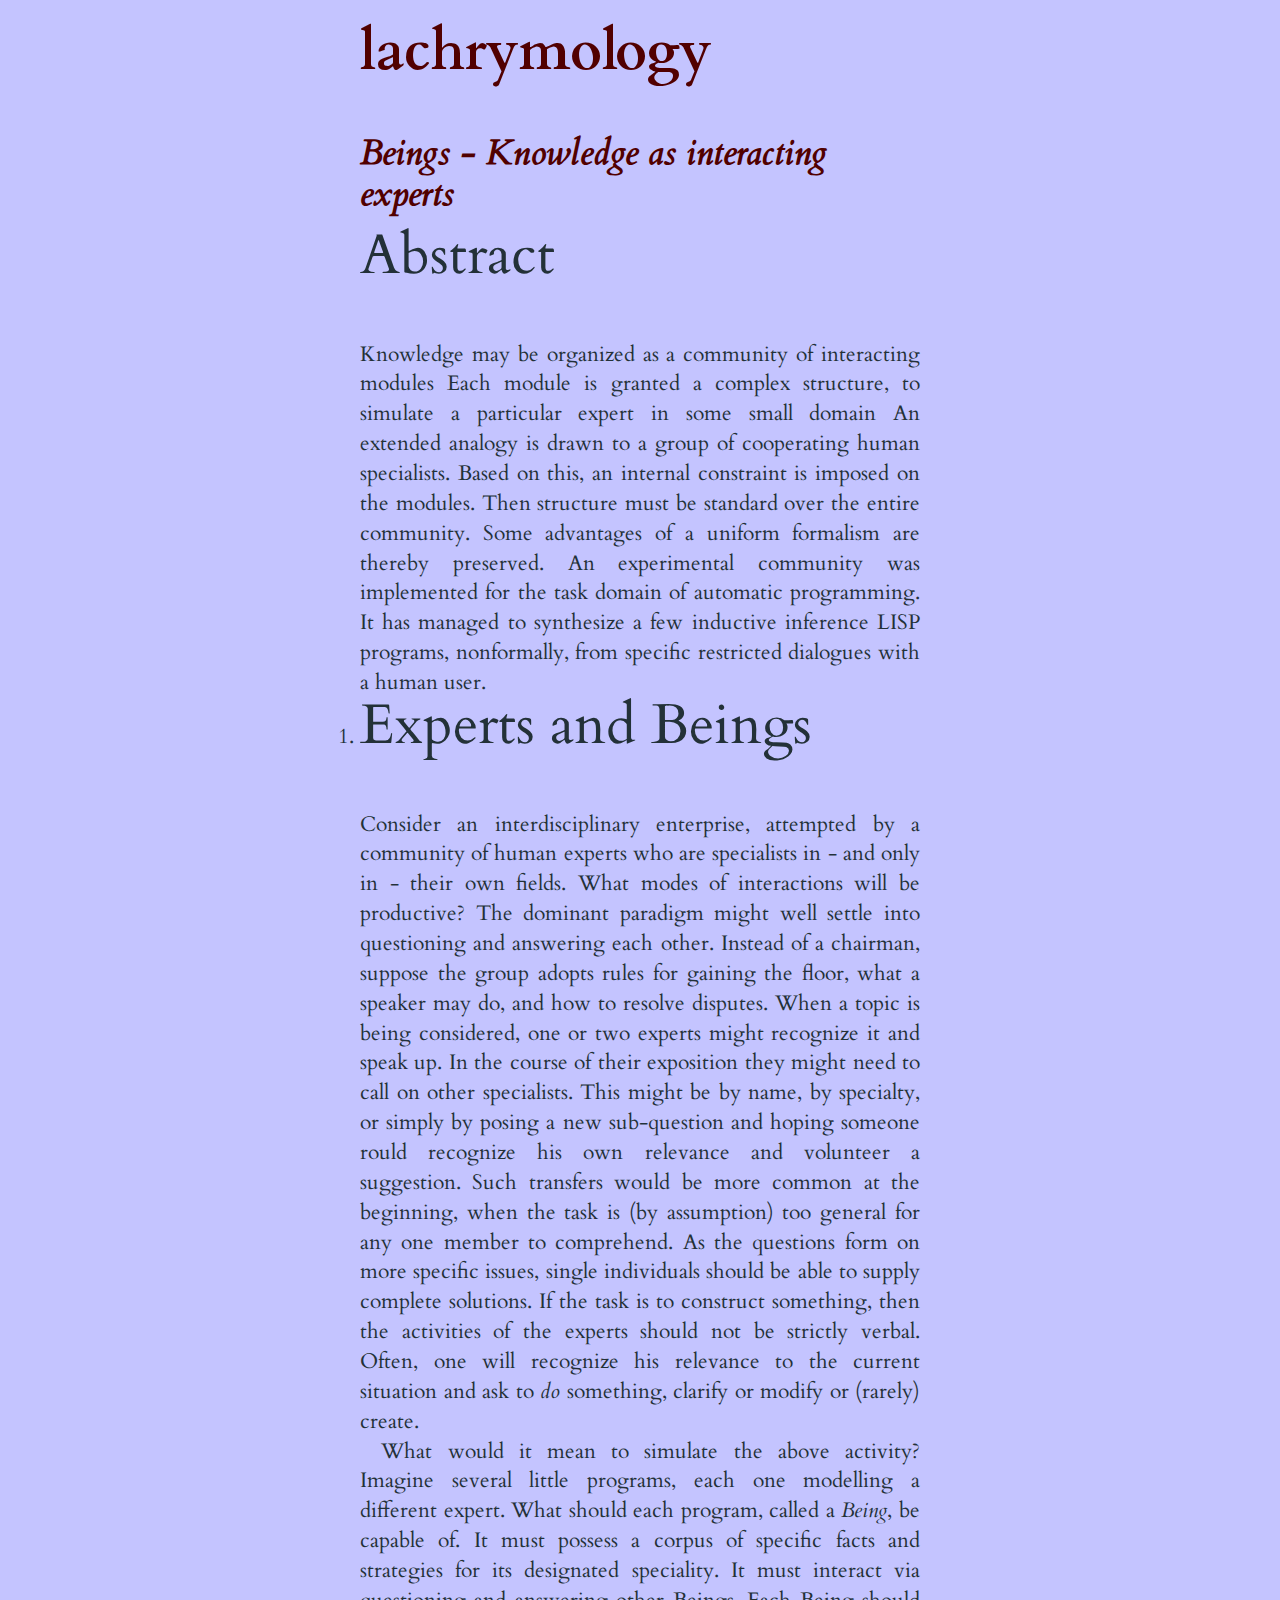
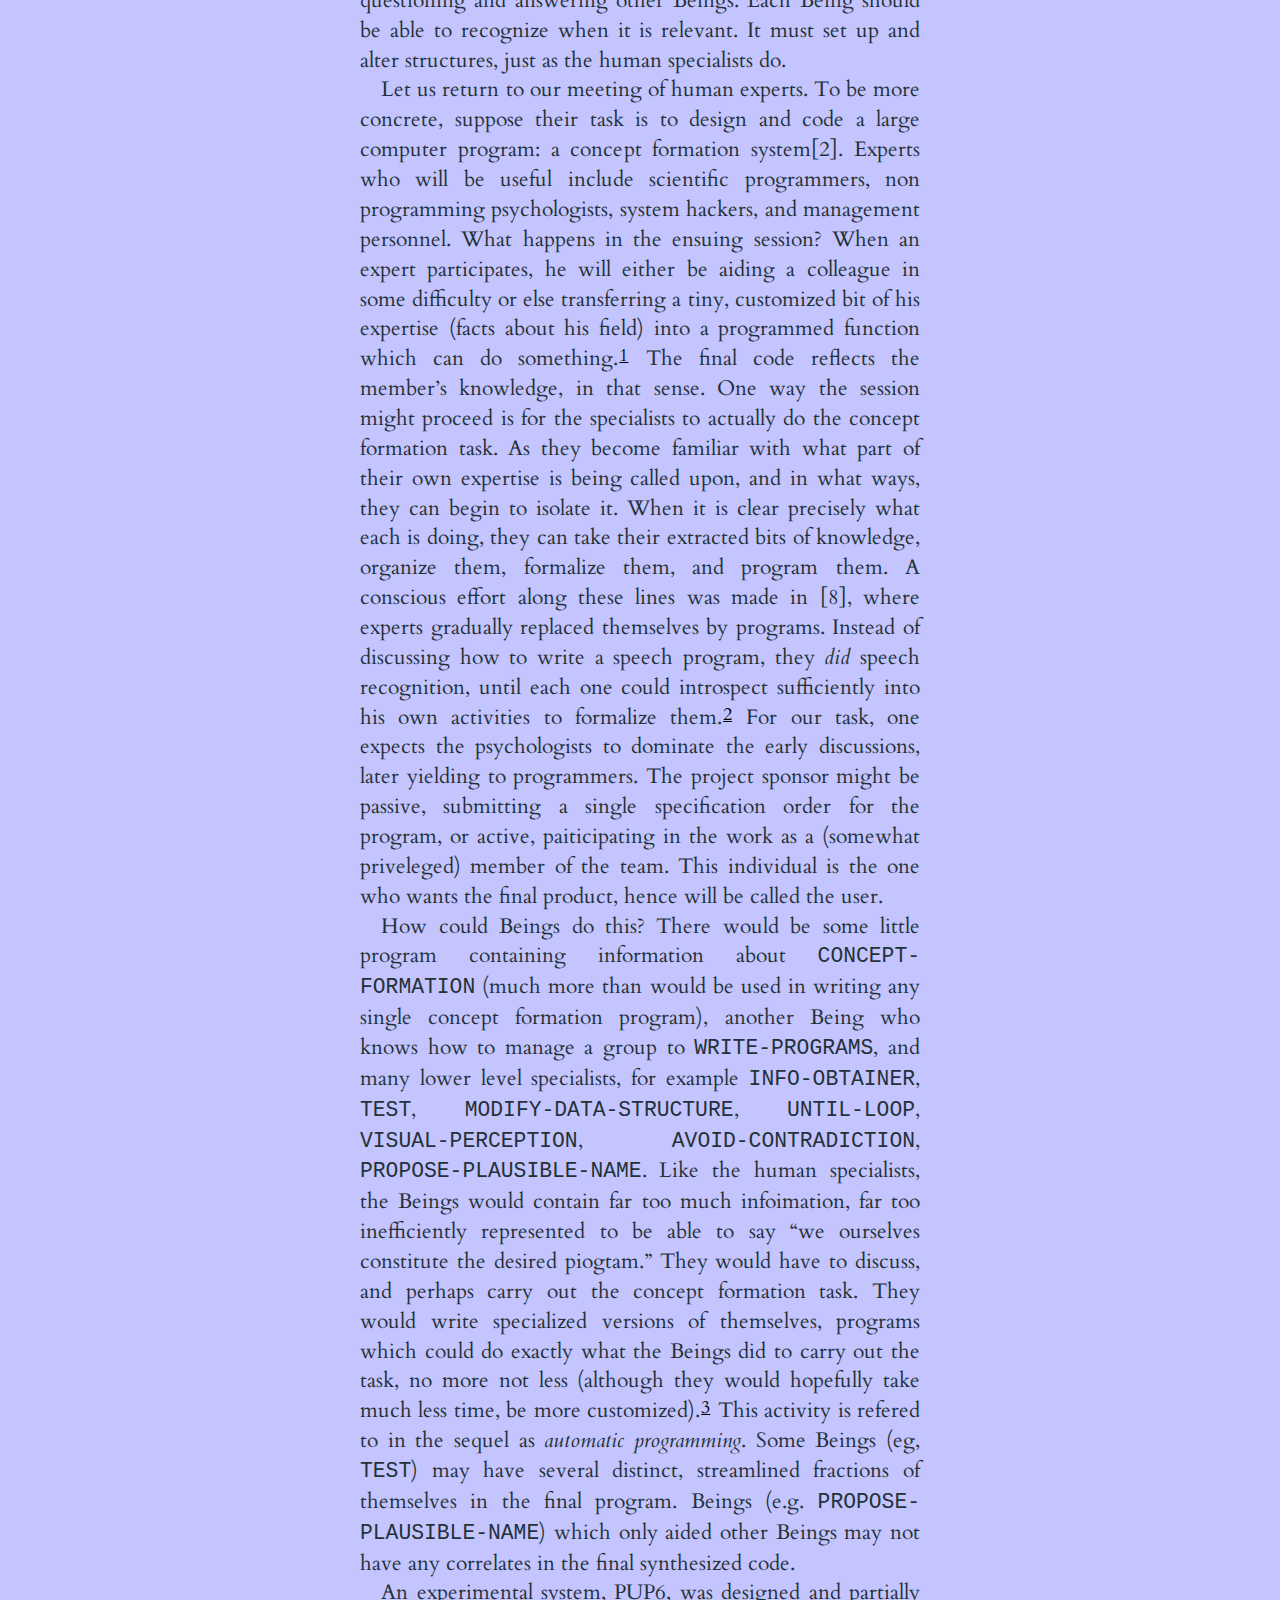
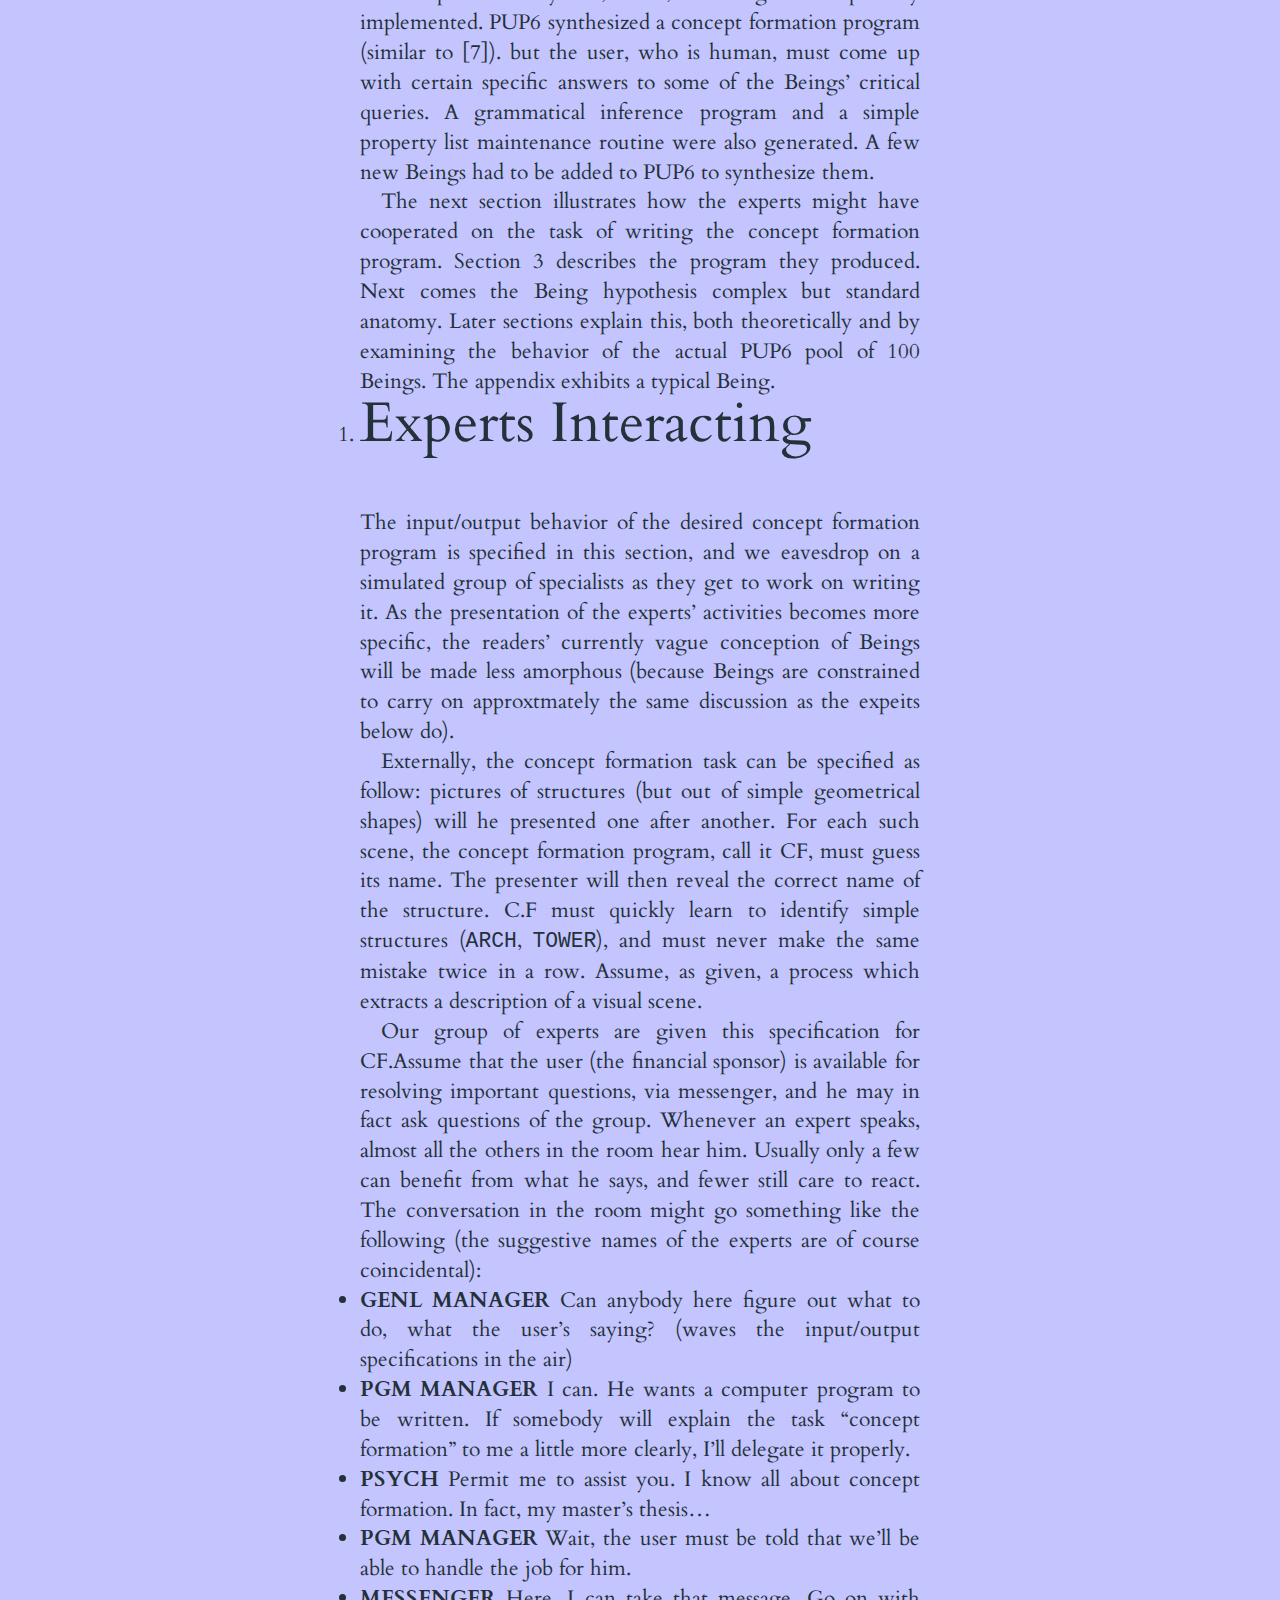
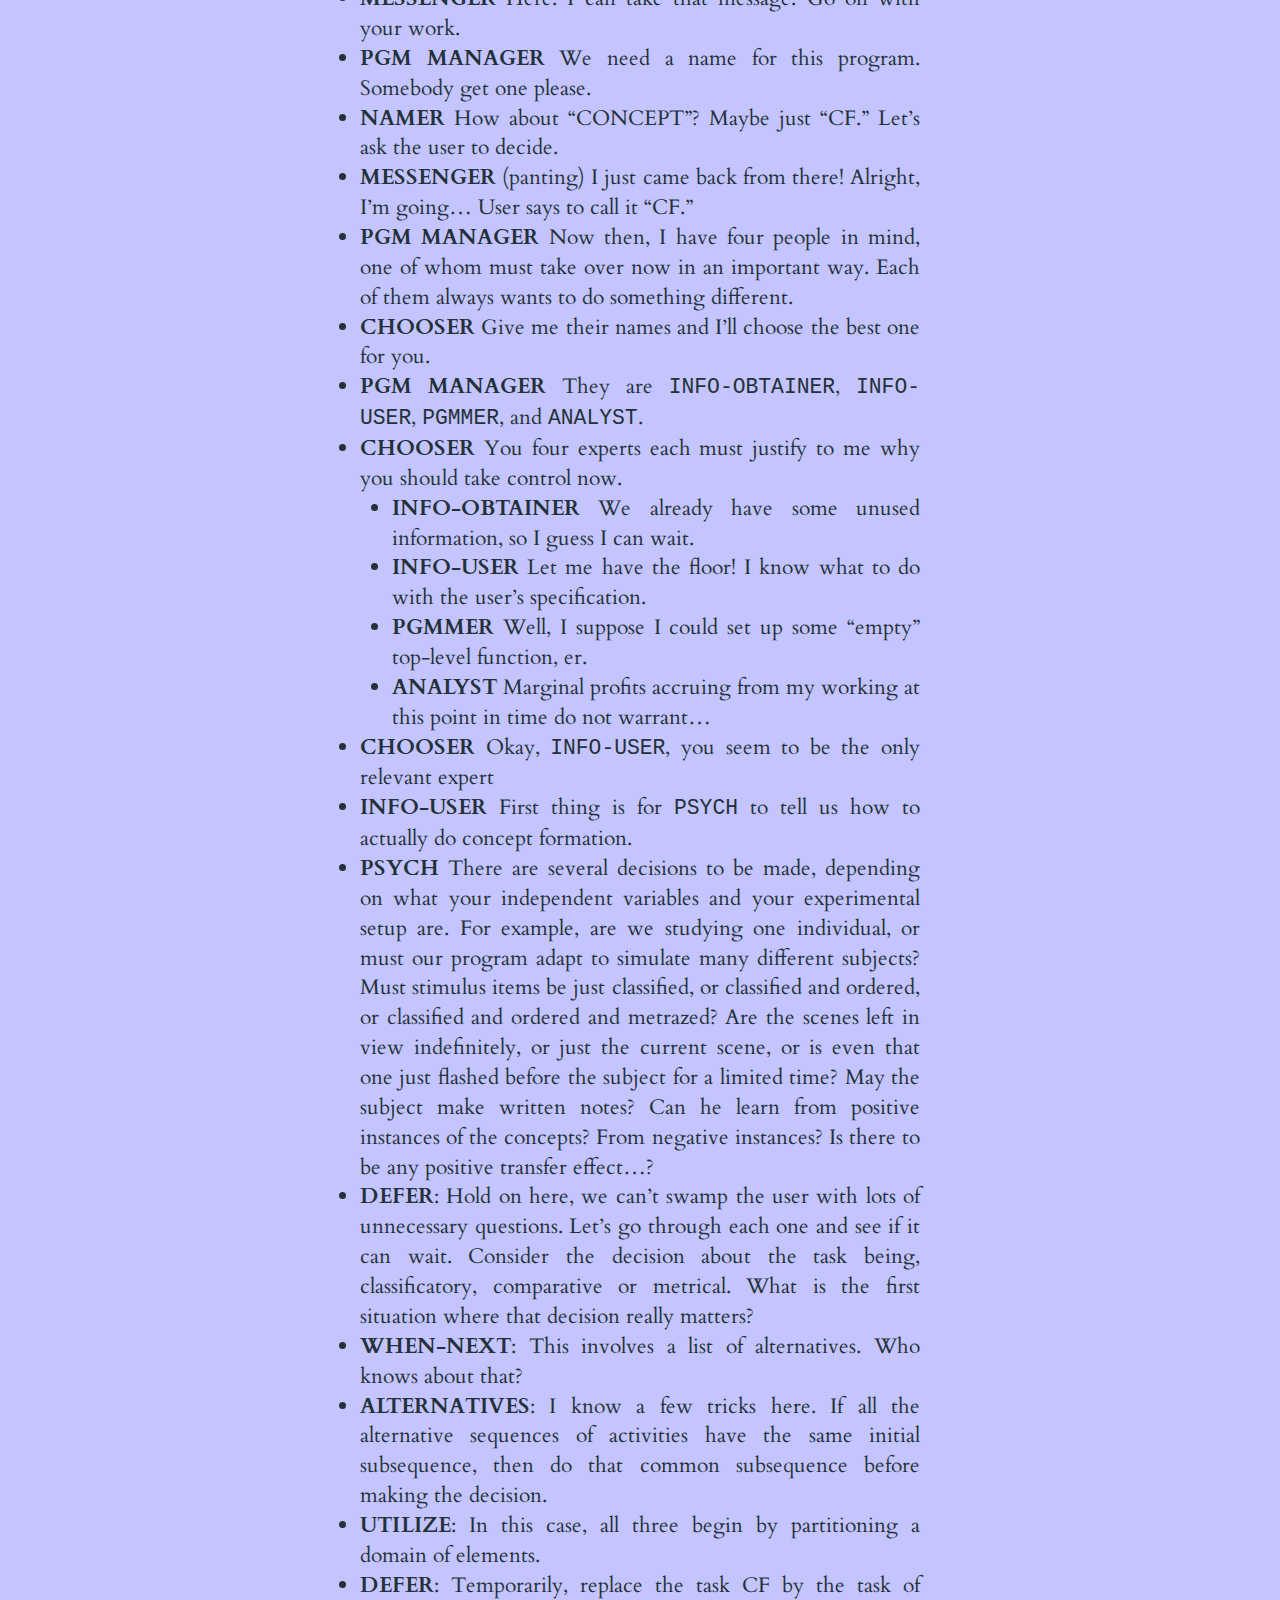
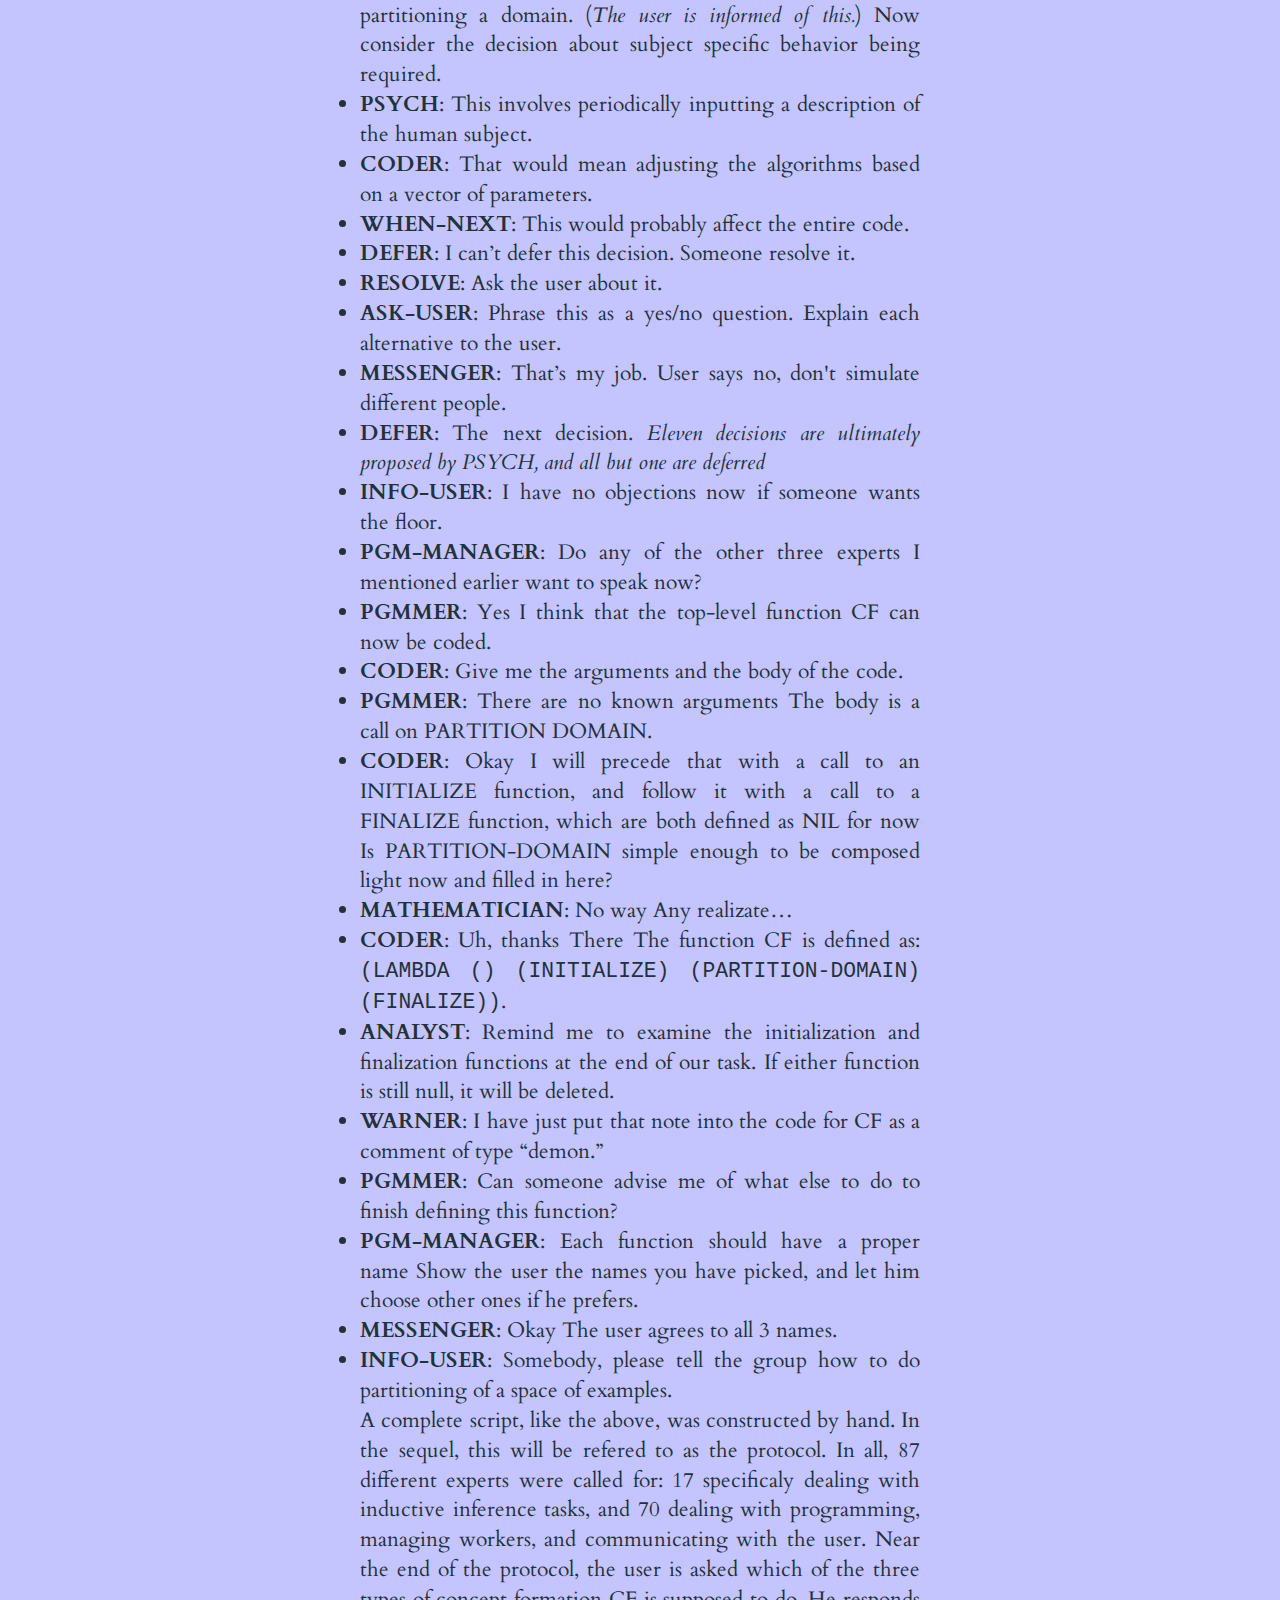
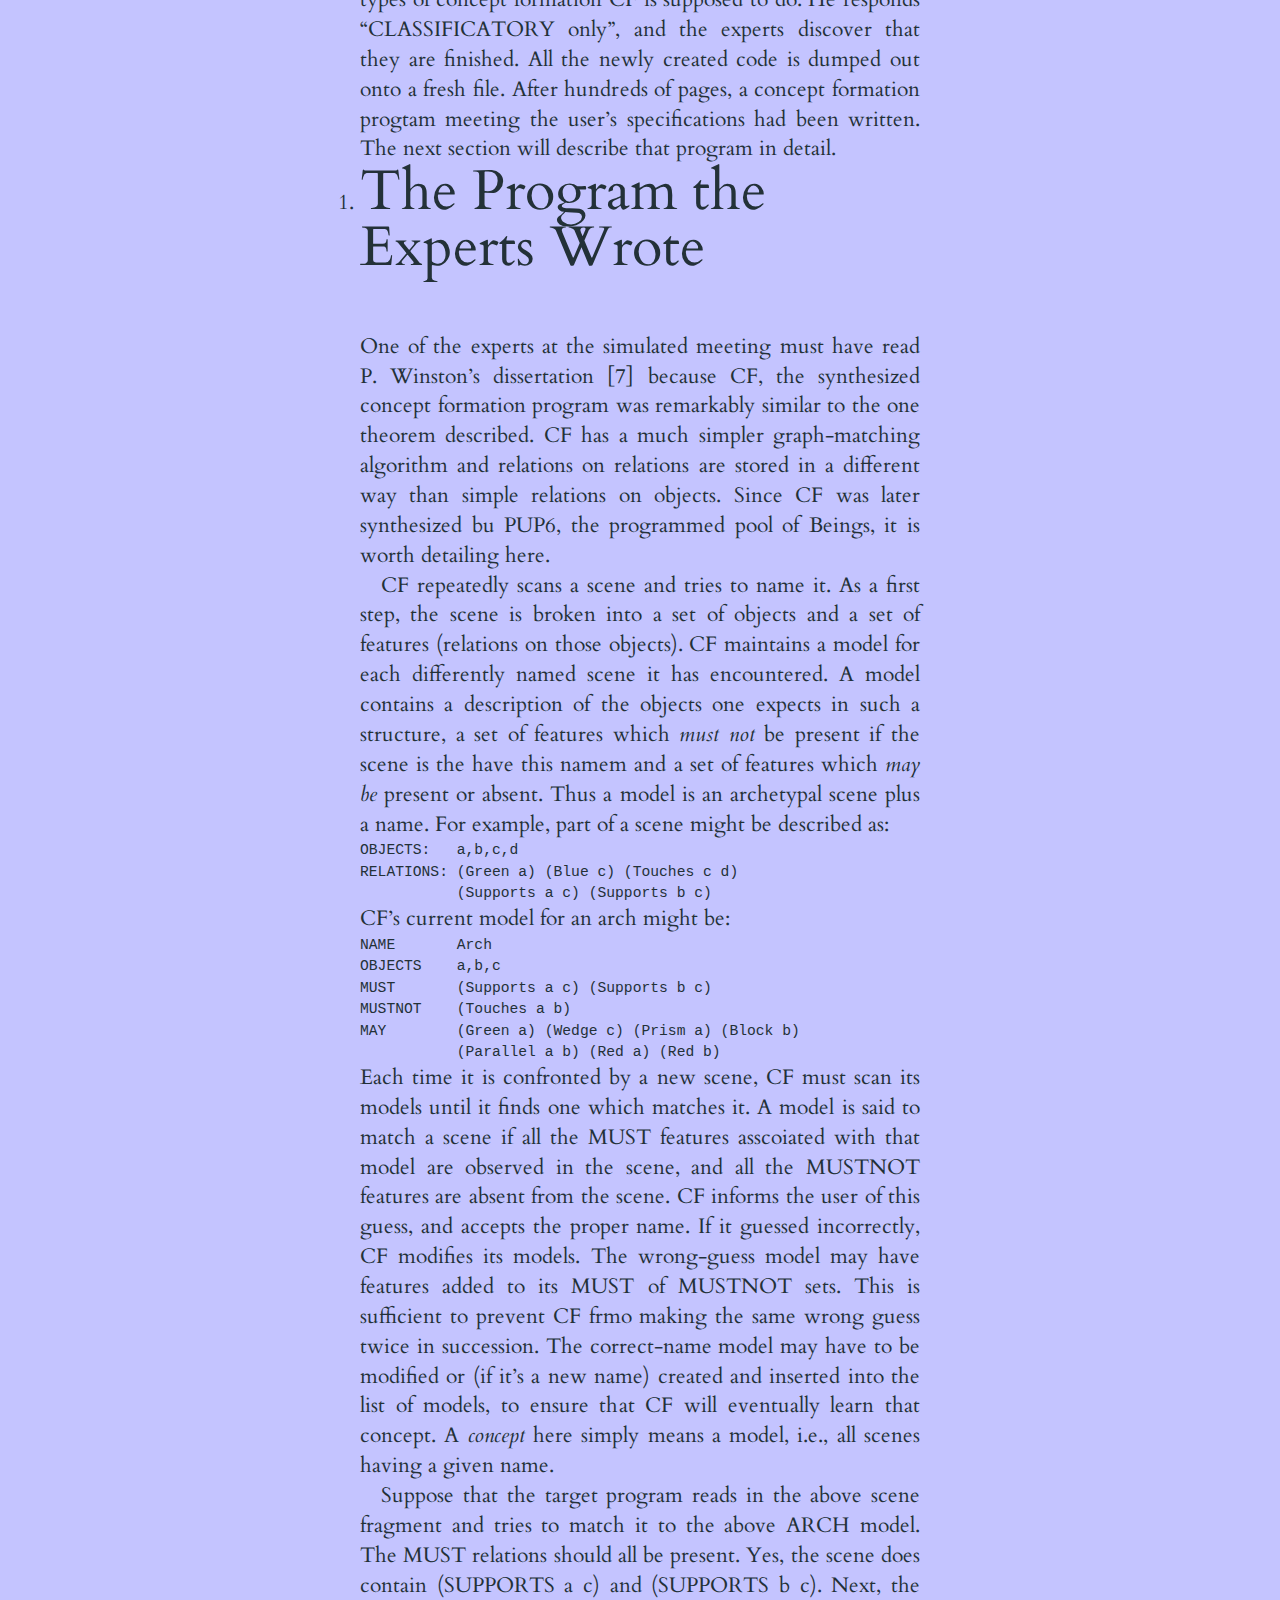
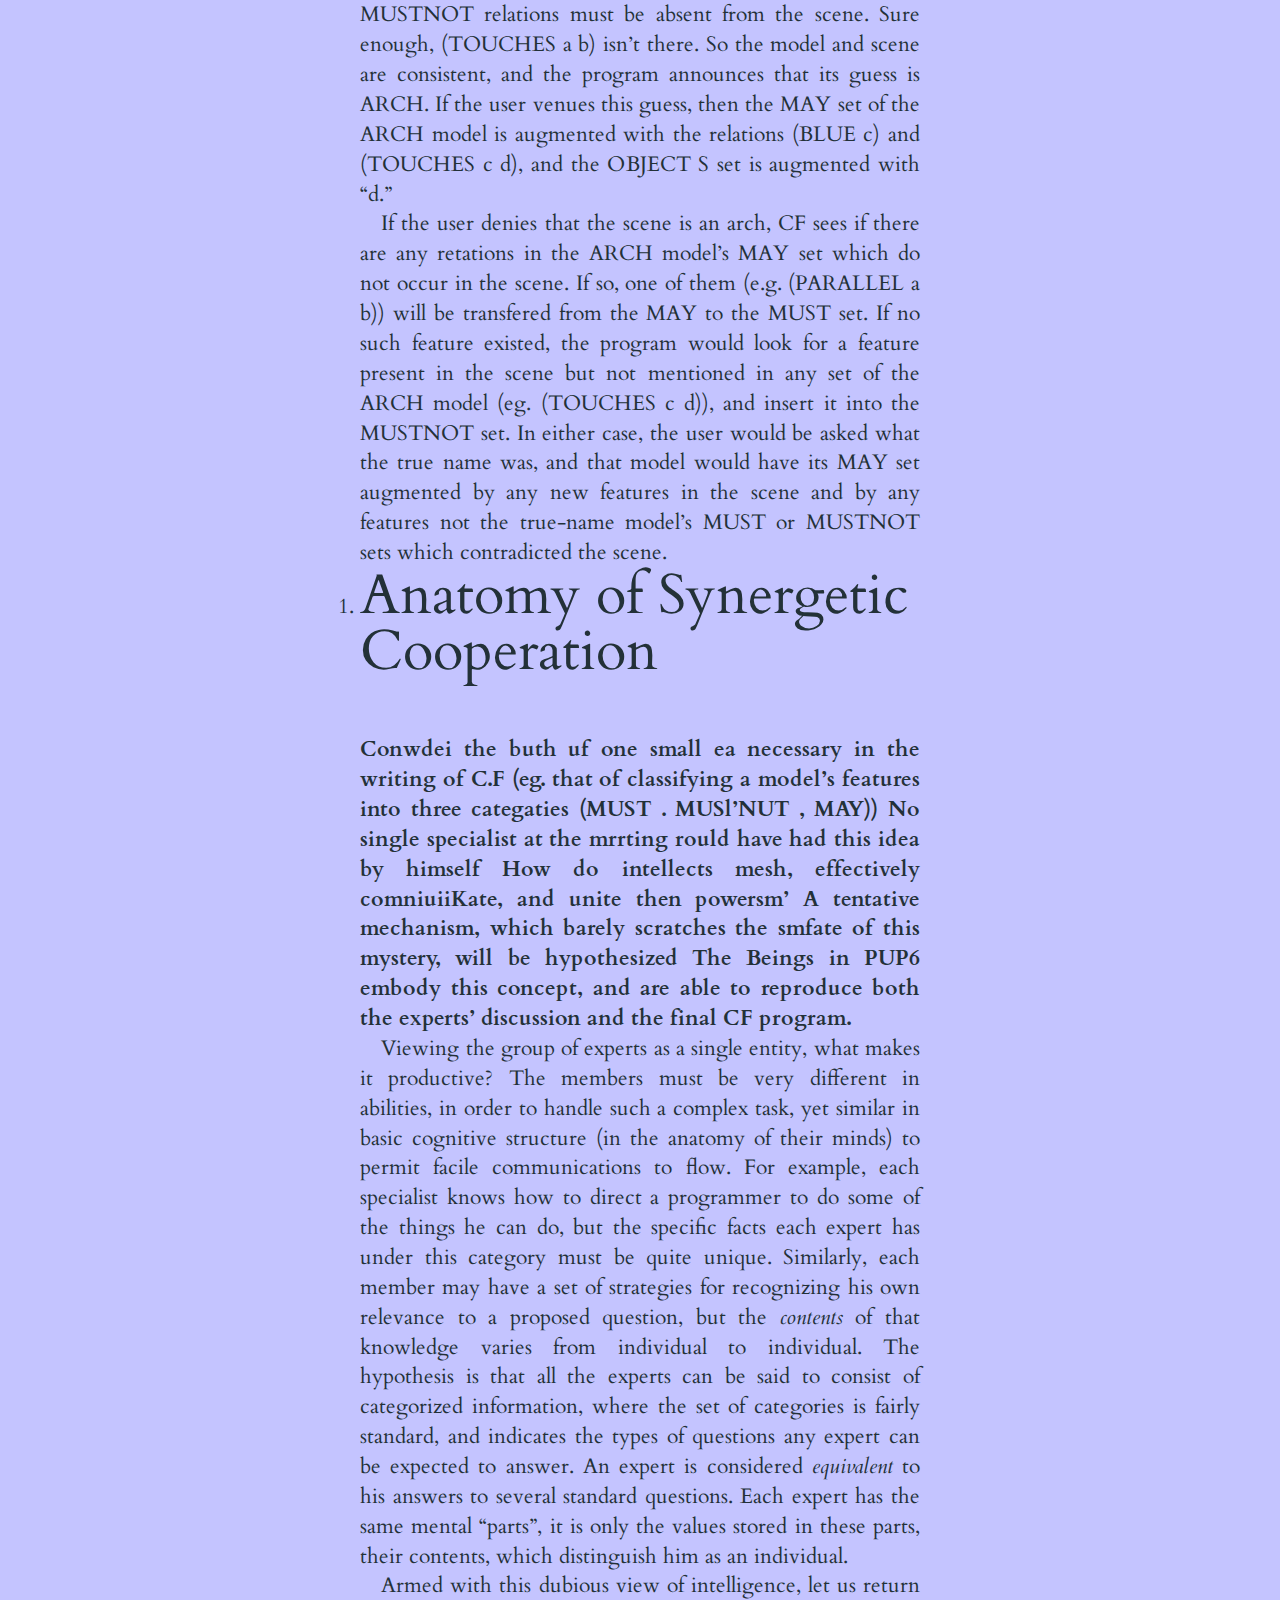
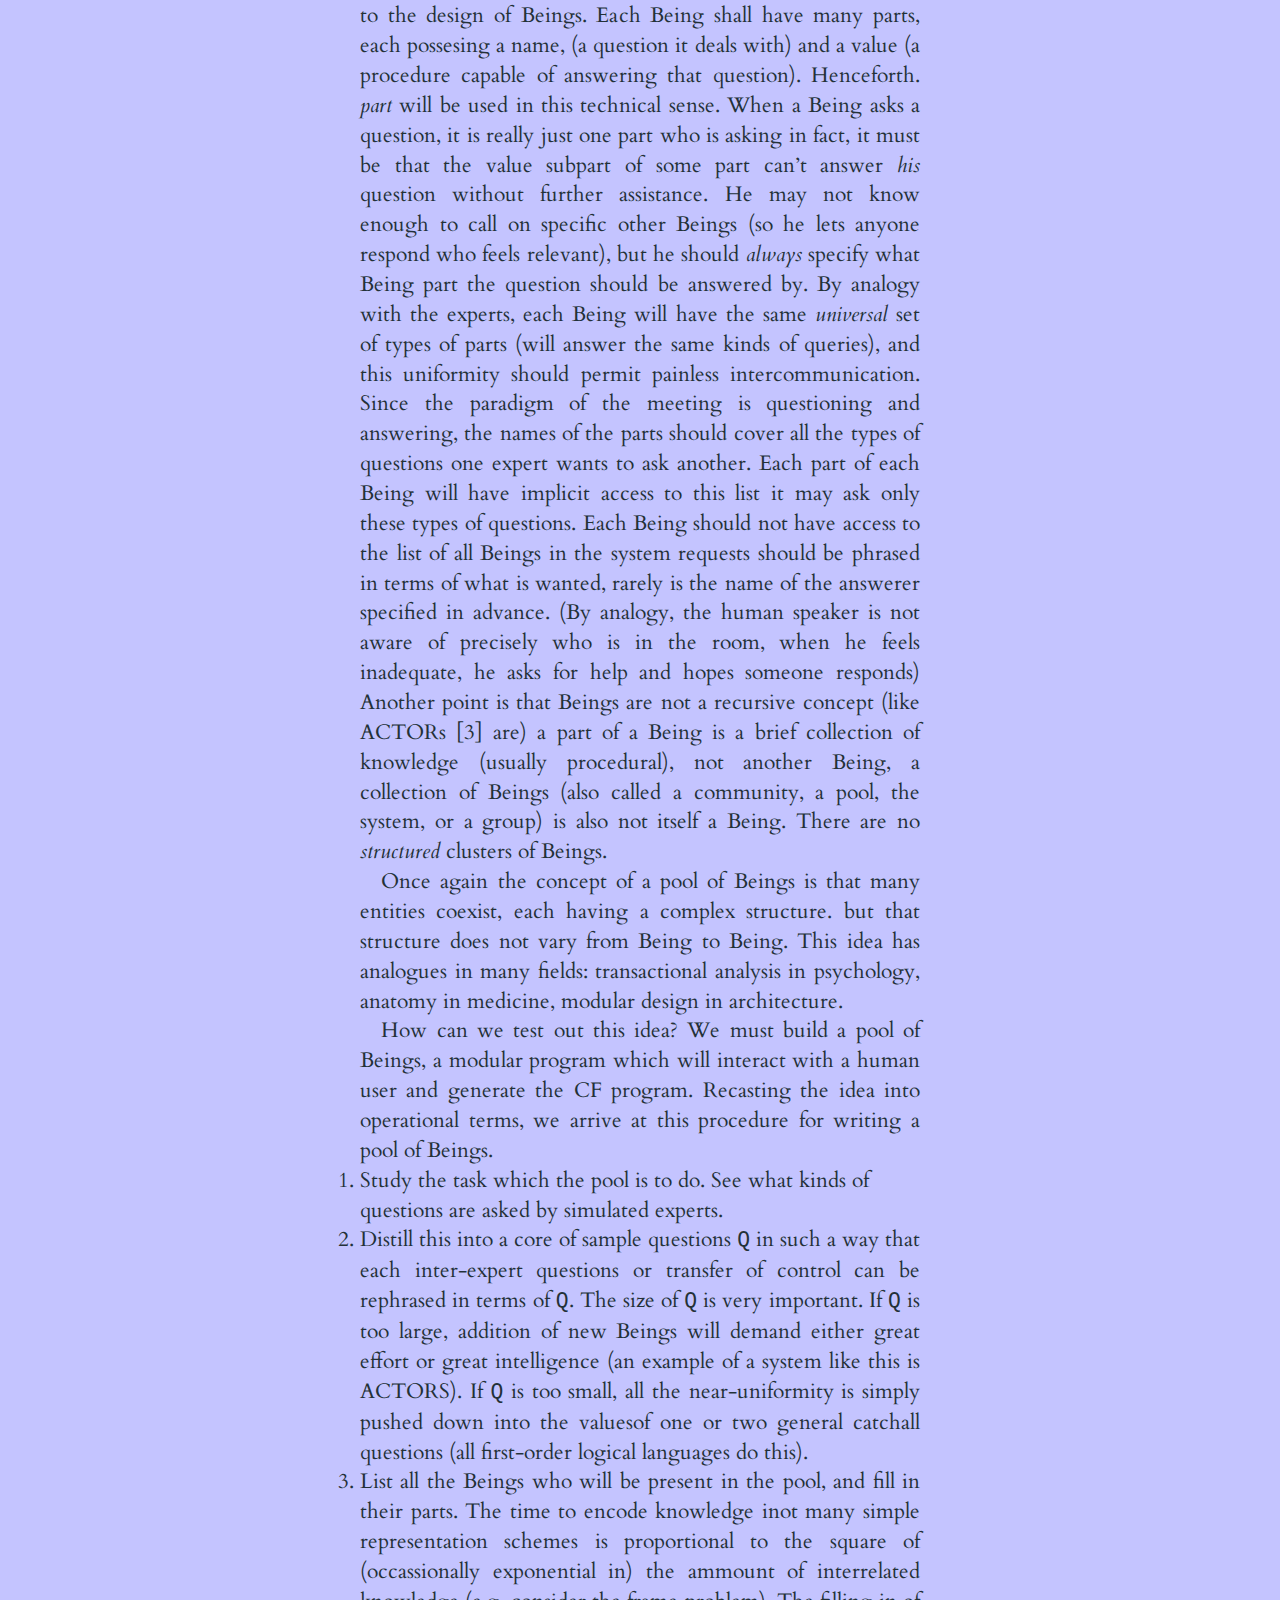
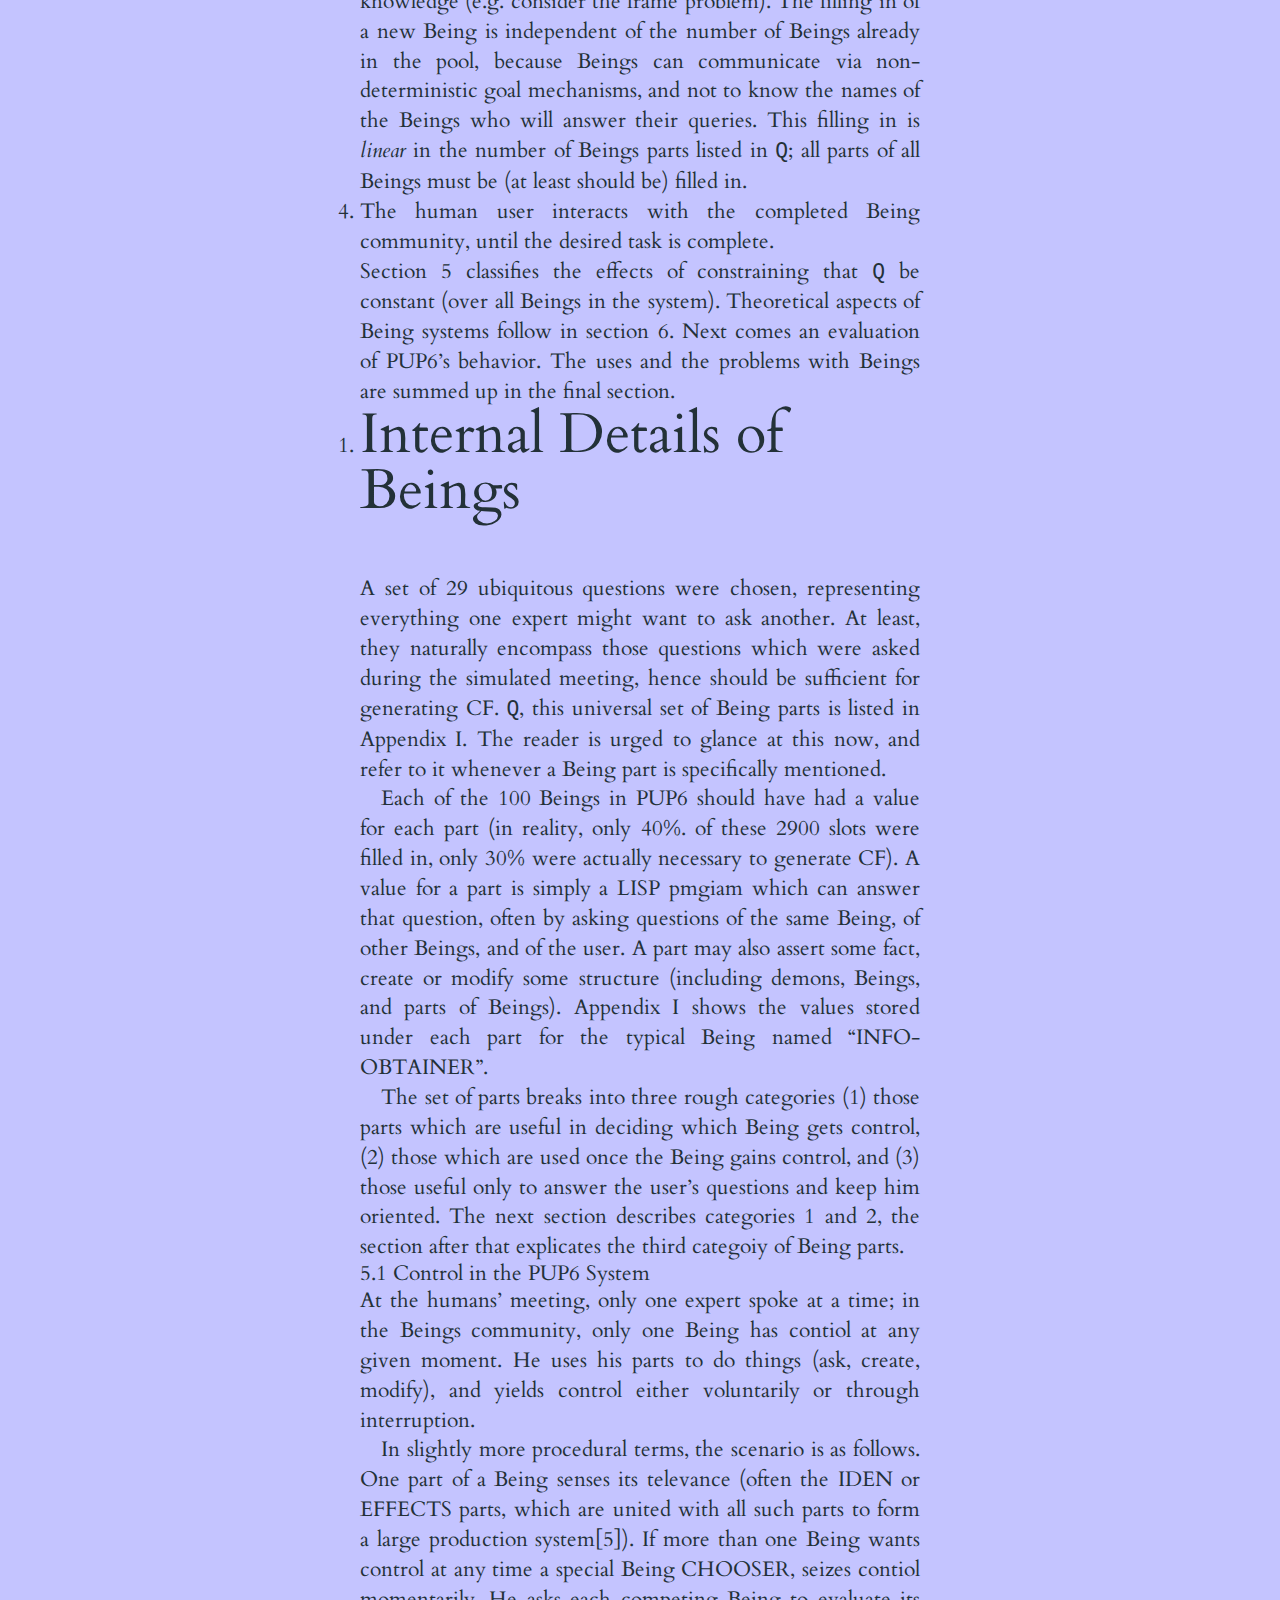
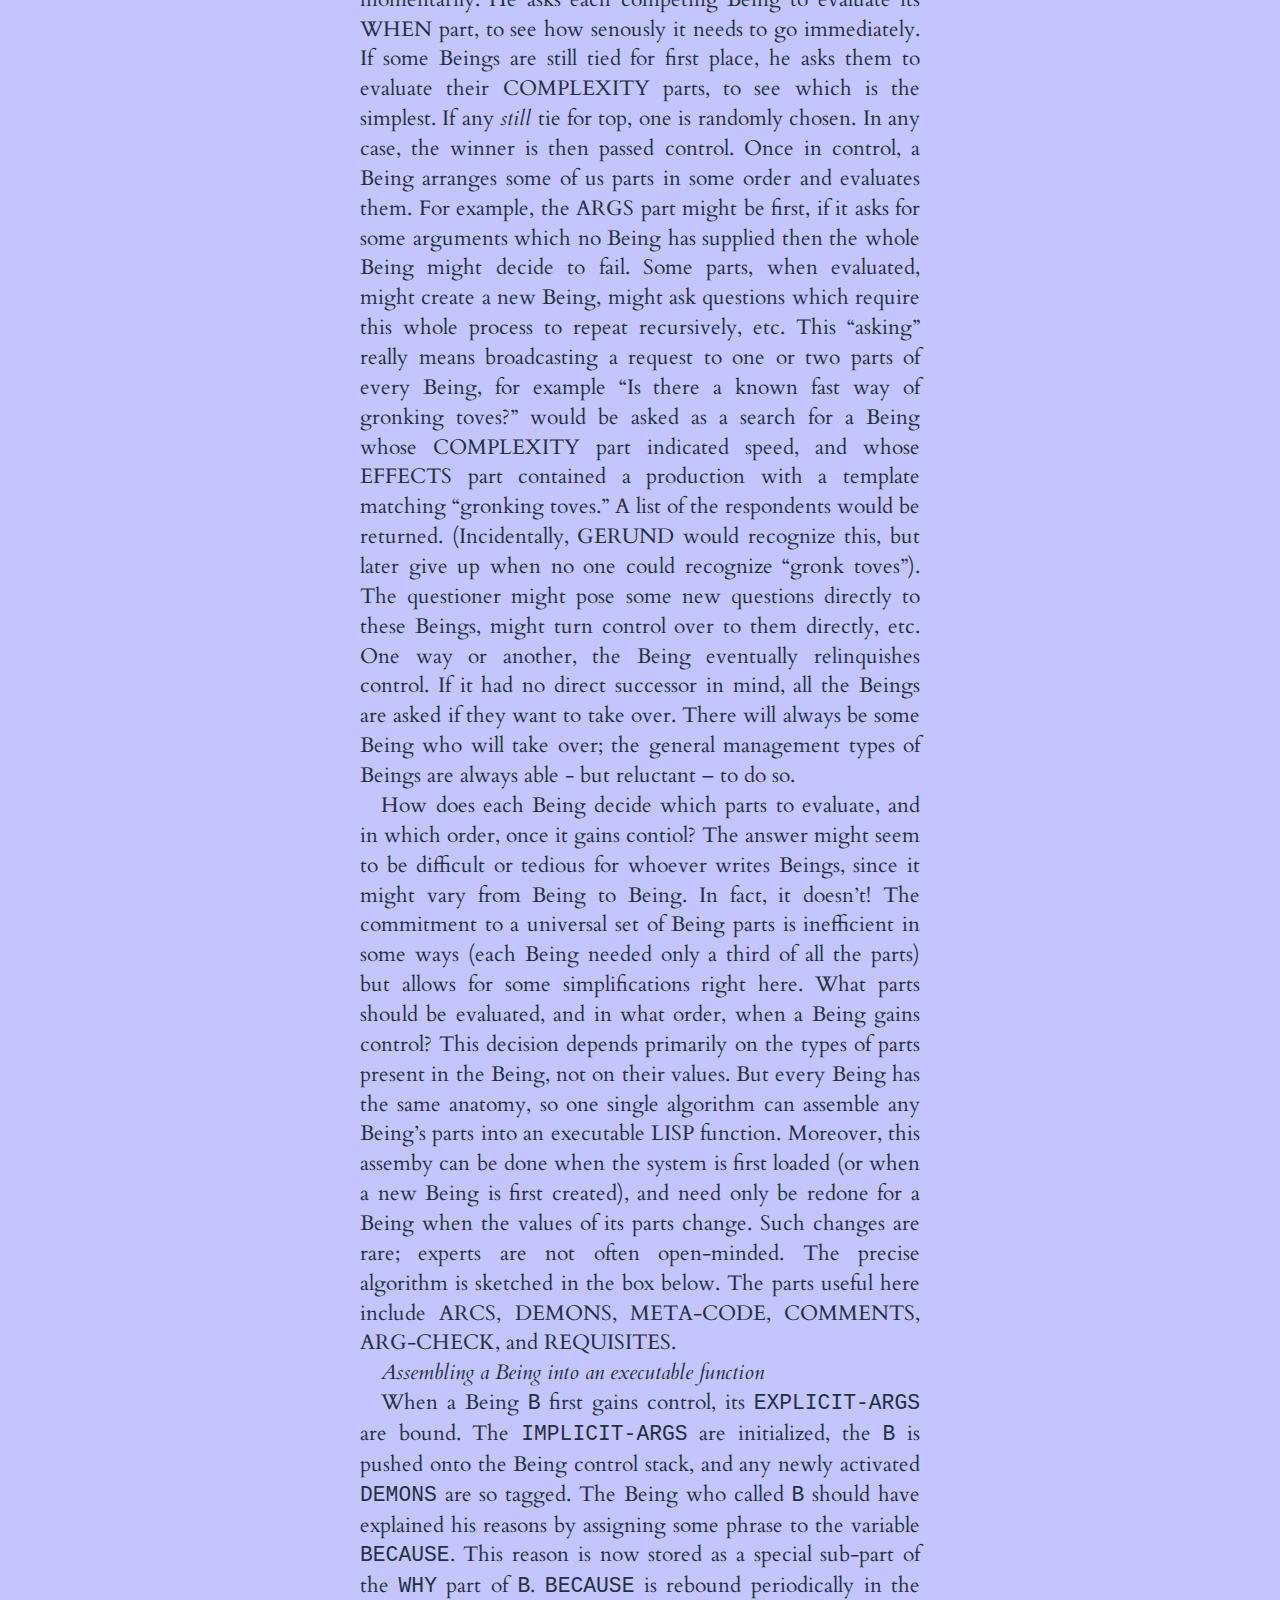
<file: public/think/lenat/beings.html>
<!DOCTYPE html>
<html lang="en"> 
  <head>
    <meta http-equiv="Content-Type" content="text/html; charset=utf-8"/>
    <title>Beings - Knowledge as interacting experts</title>
    <link href='http://fonts.googleapis.com/css?family=Cardo:400,700,400italic' rel='stylesheet' type='text/css'>

    <link type="text/css" rel="stylesheet" media="all" href="../../default.css" />
  </head>

  <body>
    <div id="body">
      <div id="content">

	<h1><a href="/">lachrymology</a></h1>

	<ul id="posts">
	  <li class="post">
	    <div class="post-body text-post">
	      <h3>Beings - Knowledge as interacting experts</h3>
	      
<h1 id="abstract">Abstract</h1>

<p>Knowledge may be organized as a community of interacting modules Each module is granted a complex structure, to simulate a particular expert in some small domain An extended analogy is drawn to a group of cooperating human specialists. Based on this, an internal constraint is imposed on the modules. Then structure must be standard over the entire community. Some advantages of a uniform formalism are thereby preserved. An experimental community was implemented for the task domain of automatic programming. It has managed to synthesize a few inductive inference LISP programs, nonformally, from specific restricted dialogues with a human user.</p>

<ol>
  <li>
    <h1 id="experts-and-beings">Experts and Beings</h1>
  </li>
</ol>

<p>Consider an interdisciplinary enterprise, attempted by a community of human experts who are specialists in - and only in - their own fields. What modes of interactions will be productive? The dominant paradigm might well settle into questioning and answering each other. Instead of a chairman, suppose the group adopts rules for gaining the floor, what a speaker may do, and how to resolve disputes. When a topic is being considered, one or two experts might recognize it and speak up. In the course of their exposition they might need to call on other specialists. This might be by name, by specialty, or simply by posing a new sub-question and hoping someone rould recognize his own relevance and volunteer a suggestion. Such transfers would be more common at the beginning, when the task is (by assumption) too general for any one member to comprehend. As the questions form on more specific issues, single individuals should be able to supply complete solutions. If the task is to construct something, then the activities of the experts should not be strictly verbal. Often, one will recognize his relevance to the current situation and ask to <em>do</em> something, clarify or modify or (rarely) create.</p>

<p>What would it mean to simulate the above activity? Imagine several little programs, each one modelling a different expert. What should each program, called a <em>Being</em>, be capable of. It must possess a corpus of specific facts and strategies for its designated speciality. It must interact via questioning and answering other Beings. Each Being should be able to recognize when it is relevant. It must set up and alter structures, just as the human specialists do.</p>

<p>Let us return to our meeting of human experts. To be more concrete, suppose their task is to design and code a large computer program: a concept formation system[2]. Experts who will be useful include scientific programmers, non programming psychologists, system hackers, and management personnel. What happens in the ensuing session? When an expert participates, he will either be aiding a colleague in some difficulty or else transferring a tiny, customized bit of his expertise (facts about his field) into a programmed function which can do something.<sup id="fnref:1"><a href="#fn:1" class="footnote">1</a></sup> The final code reflects the member’s knowledge, in that sense. One way the session might proceed is for the specialists to actually do the concept formation task. As they become familiar with what part of their own expertise is being called upon, and in what ways, they can begin to isolate it. When it is clear precisely what each is doing, they can take their extracted bits of knowledge, organize them, formalize them, and program them. A conscious effort along these lines was made in [8], where experts gradually replaced themselves by programs. Instead of discussing how to write a speech program, they <em>did</em> speech recognition, until each one could introspect sufficiently into his own activities to formalize them.<sup id="fnref:2"><a href="#fn:2" class="footnote">2</a></sup> For our task, one expects the psychologists to dominate the early discussions, later yielding to programmers. The project sponsor might be passive, submitting a single specification order for the program, or active, paiticipating in the work as a (somewhat priveleged) member of the team. This individual is the one who wants the final product, hence will be called the user.</p>

<p>How could Beings do this? There would be some little program containing information about <code>CONCEPT-FORMATION</code> (much more than would be used in writing any single concept formation program), another Being who knows how to manage a group to <code>WRITE-PROGRAMS</code>, and many lower level specialists, for example <code>INFO-OBTAINER</code>, <code>TEST</code>, <code>MODIFY-DATA-STRUCTURE</code>, <code>UNTIL-LOOP</code>, <code>VISUAL-PERCEPTION</code>, <code>AVOID-CONTRADICTION</code>, <code>PROPOSE-PLAUSIBLE-NAME</code>. Like the human specialists, the Beings would contain far too much infoimation, far too inefficiently represented to be able to say “we ourselves constitute the desired piogtam.” They would have to discuss, and perhaps carry out the concept formation task. They would write specialized versions of themselves, programs which could do exactly what the Beings did to carry out the task, no more not less (although they would hopefully take much less time, be more customized).<sup id="fnref:3"><a href="#fn:3" class="footnote">3</a></sup> This activity is refered to in the sequel as <em>automatic programming</em>. Some Beings (eg, <code>TEST</code>) may have several distinct, streamlined fractions of themselves in the final program. Beings (e.g. <code>PROPOSE-PLAUSIBLE-NAME</code>) which only aided other Beings may not have any correlates in the final synthesized code.</p>

<p>An experimental system, PUP6, was designed and partially implemented. PUP6 synthesized a concept formation program (similar to [7]). but the user, who is human, must come up with certain specific answers to some of the Beings’ critical queries. A grammatical inference program and a simple property list maintenance routine were also generated. A few new Beings had to be added to PUP6 to synthesize them.</p>

<p>The next section illustrates how the experts might have cooperated on the task of writing the concept formation program. Section 3 describes the program they produced. Next comes the Being hypothesis complex but standard anatomy. Later sections explain this, both theoretically and by examining the behavior of the actual PUP6 pool of 100 Beings. The appendix exhibits a typical Being.</p>

<ol>
  <li>
    <h1 id="experts-interacting">Experts Interacting</h1>
  </li>
</ol>

<p>The input/output behavior of the desired concept formation program is specified in this section, and we eavesdrop on a simulated group of specialists as they get to work on writing it. As the presentation of the experts’ activities becomes more specific, the readers’ currently vague conception of Beings will be made less amorphous (because Beings are constrained to carry on approxtmately the same discussion as the expeits below do).</p>

<p>Externally, the concept formation task can be specified as follow: pictures of structures (but out of simple geometrical shapes) will he presented one after another. For each such scene, the concept formation program, call it CF, must guess its name. The presenter will then reveal the correct name of the structure. C.F must quickly learn to identify simple structures (<code>ARCH</code>, <code>TOWER</code>), and must never make the same mistake twice in a row. Assume, as given, a process which extracts a description of a visual scene.</p>

<p>Our group of experts are given this specification for CF.Assume that the user (the financial sponsor) is available for resolving important questions, via messenger, and he may in fact ask questions of the group. Whenever an expert speaks, almost all the others in the room hear him. Usually only a few can benefit from what he says, and fewer still care to react. The conversation in the room might go something like the following (the suggestive names of the experts are of course coincidental):</p>

<ul>
  <li>
    <p><strong>GENL MANAGER</strong> Can anybody here figure out what to
do, what the user’s saying? (waves the input/output
specifications in the air)</p>
  </li>
  <li>
    <p><strong>PGM MANAGER</strong> I can. He wants a computer program to
be written. If somebody will explain the task
“concept formation” to me a little more clearly,
I’ll delegate it properly.</p>
  </li>
  <li>
    <p><strong>PSYCH</strong> Permit me to assist you. I know all about
concept formation. In fact, my master’s thesis…</p>
  </li>
  <li>
    <p><strong>PGM MANAGER</strong> Wait, the user must be told that 
we’ll be able to handle the job for him.</p>
  </li>
  <li>
    <p><strong>MESSENGER</strong> Here. I can take that message. Go on with 
your work.</p>
  </li>
  <li>
    <p><strong>PGM MANAGER</strong> We need a name for this program. 
Somebody get one please.</p>
  </li>
  <li>
    <p><strong>NAMER</strong> How about “CONCEPT”? Maybe just “CF.” Let’s 
ask the user to decide.</p>
  </li>
  <li>
    <p><strong>MESSENGER</strong> (panting) I just came back from there! 
Alright, I’m going… User says to call it “CF.”</p>
  </li>
  <li>
    <p><strong>PGM MANAGER</strong> Now then, I have four people in mind, 
one of whom must take over now in an important way.
Each of them always wants to do something different.</p>
  </li>
  <li>
    <p><strong>CHOOSER</strong> Give me their names and I’ll choose the best 
one for you.</p>
  </li>
  <li>
    <p><strong>PGM MANAGER</strong> They are <code>INFO-OBTAINER</code>, <code>INFO-USER</code>, 
<code>PGMMER</code>, and <code>ANALYST</code>.</p>
  </li>
  <li><strong>CHOOSER</strong> You four experts each must justify to me why 
you should take control now.
    <ul>
      <li><strong>INFO-OBTAINER</strong> We already have some unused information, 
so I guess I can wait.</li>
      <li><strong>INFO-USER</strong> Let me have the floor! I know what to do 
with the user’s specification.</li>
      <li><strong>PGMMER</strong> Well, I suppose I could set up some “empty” 
top-level function, er. </li>
      <li><strong>ANALYST</strong> Marginal profits accruing from my working 
at this point in time do not warrant…</li>
    </ul>
  </li>
  <li>
    <p><strong>CHOOSER</strong> Okay, <code>INFO-USER</code>, you seem to be the only 
relevant expert </p>
  </li>
  <li>
    <p><strong>INFO-USER</strong> First thing is for <code>PSYCH</code> to tell us how to 
actually do concept formation.</p>
  </li>
  <li>
    <p><strong>PSYCH</strong> There are several decisions to be made, depending 
on what your independent variables and your experimental 
setup are. For example, are we studying one individual, or 
must our program adapt to simulate many different subjects? 
Must stimulus items be just classified, or classified and 
ordered, or classified and ordered and metrazed? Are the 
scenes left in view indefinitely, or just the current scene, 
or is even that one just flashed before the subject for a 
limited time? May the subject make written notes? Can he 
learn from positive instances of the concepts? From negative
instances? Is there to be any positive transfer effect…?</p>
  </li>
  <li>
    <p><strong>DEFER</strong>: Hold on here, we can’t swamp the user with lots of
unnecessary questions.  Let’s go through each one and see if it
can wait.  Consider the decision about the task being,
classificatory, comparative or metrical.  What is the first 
situation where that decision really matters?</p>
  </li>
  <li>
    <p><strong>WHEN-NEXT</strong>: This involves a list of alternatives.  Who 
knows about that?</p>
  </li>
  <li>
    <p><strong>ALTERNATIVES</strong>: I know a few tricks here.  If all the 
alternative sequences of activities have the same initial 
subsequence, then do that common subsequence before 
making the decision.</p>
  </li>
  <li>
    <p><strong>UTILIZE</strong>: In this case, all three begin by partitioning a 
domain of elements.</p>
  </li>
  <li>
    <p><strong>DEFER</strong>: Temporarily, replace the task CF by the task of 
partitioning a domain. (<em>The user is informed of this.</em>) 
Now consider the decision about subject specific behavior 
being required.</p>
  </li>
  <li>
    <p><strong>PSYCH</strong>: This involves periodically inputting a 
description of the human subject.</p>
  </li>
  <li>
    <p><strong>CODER</strong>: That would mean adjusting the algorithms based 
on a vector of parameters.</p>
  </li>
  <li>
    <p><strong>WHEN-NEXT</strong>: This would probably affect the entire code.</p>
  </li>
  <li>
    <p><strong>DEFER</strong>: I can’t defer this decision. Someone resolve it.</p>
  </li>
  <li>
    <p><strong>RESOLVE</strong>: Ask the user about it.</p>
  </li>
  <li>
    <p><strong>ASK-USER</strong>: Phrase this as a yes/no question. Explain each 
alternative to the user.</p>
  </li>
  <li>
    <p><strong>MESSENGER</strong>: That’s my job. <types on="" teletype=""> User says 
no, don't simulate different people.</types></p>
  </li>
  <li>
    <p><strong>DEFER</strong>: The next decision. 
<em>Eleven decisions are ultimately proposed by PSYCH,
and all but one are deferred</em></p>
  </li>
  <li>
    <p><strong>INFO-USER</strong>: I have no objections now if someone wants the 
floor.</p>
  </li>
  <li>
    <p><strong>PGM-MANAGER</strong>: Do any of the other three experts I 
mentioned earlier want to speak now?</p>
  </li>
  <li>
    <p><strong>PGMMER</strong>: Yes I think that the top-level function CF can 
now be coded.</p>
  </li>
  <li>
    <p><strong>CODER</strong>: Give me the arguments and the body of the code. </p>
  </li>
  <li>
    <p><strong>PGMMER</strong>: There are no known arguments The body is a 
call on PARTITION DOMAIN.</p>
  </li>
  <li>
    <p><strong>CODER</strong>: Okay I will precede that with a call to an 
INITIALIZE function, and follow it with a call to a 
FINALIZE function, which are both defined as NIL for 
now Is PARTITION-DOMAIN simple enough to be 
composed light now and filled in here?</p>
  </li>
  <li>
    <p><strong>MATHEMATICIAN</strong>: No way Any realizate…</p>
  </li>
  <li>
    <p><strong>CODER</strong>: Uh, thanks There The function CF is defined as: 
<code>(LAMBDA () (INITIALIZE) (PARTITION-DOMAIN) (FINALIZE))</code>.</p>
  </li>
  <li>
    <p><strong>ANALYST</strong>: Remind me to examine the initialization and 
finalization functions at the end of our task. If either 
function is still null, it will be deleted.</p>
  </li>
  <li>
    <p><strong>WARNER</strong>: I have just put that note into the code for CF as 
a comment of type “demon.”</p>
  </li>
  <li>
    <p><strong>PGMMER</strong>: Can someone advise me of what else to do to 
finish defining this function?</p>
  </li>
  <li>
    <p><strong>PGM-MANAGER</strong>: Each function should have a proper 
name Show the user the names you have picked, and let 
him choose other ones if he prefers.</p>
  </li>
  <li>
    <p><strong>MESSENGER</strong>: Okay The user agrees to all 3 names. </p>
  </li>
  <li><strong>INFO-USER</strong>: Somebody, please tell the group how to do 
partitioning of a space of examples.</li>
</ul>

<p>A complete script, like the above, was constructed by hand.  In the sequel, this will be refered to as the protocol. In all, 87 different experts were called for: 17 specificaly dealing with inductive inference tasks, and 70 dealing with programming, managing workers, and communicating with the user.  Near the end of the protocol, the user is asked which of the three types of concept formation CF is supposed to do.  He responds “CLASSIFICATORY only”, and the experts discover that they are finished.  All the newly created code is dumped out onto a fresh file.  After hundreds of pages, a concept formation progtam meeting the user’s specifications had been written.  The next section will describe that program in detail.</p>

<ol>
  <li>
    <h1 id="the-program-the-experts-wrote">The Program the Experts Wrote</h1>
  </li>
</ol>

<p>One of the experts at the simulated meeting must have read P. Winston’s dissertation [7] because CF, the synthesized concept formation program was remarkably similar to the one theorem described.  CF has a much simpler graph-matching algorithm and relations on relations are stored in a different way than simple relations on objects.  Since CF was later synthesized bu PUP6, the programmed pool of Beings, it is worth detailing here.</p>

<p>CF repeatedly scans a scene and tries to name it. As a first step, the scene is broken into a set of objects and a set of features (relations on those objects).  CF maintains a model for each differently named scene it has encountered.  A model contains a description of the objects one expects in such a structure, a set of features which <em>must not</em> be present if the scene is the have this namem and a set of features which <em>may be</em> present or absent.  Thus a model is an archetypal scene plus a name.  For example, part of a scene might be described as:</p>

<pre><code>OBJECTS:   a,b,c,d
RELATIONS: (Green a) (Blue c) (Touches c d) 
           (Supports a c) (Supports b c)
</code></pre>

<p>CF’s current model for an arch might be:</p>

<pre><code>NAME       Arch
OBJECTS    a,b,c
MUST       (Supports a c) (Supports b c)
MUSTNOT    (Touches a b)
MAY        (Green a) (Wedge c) (Prism a) (Block b)
           (Parallel a b) (Red a) (Red b)
</code></pre>

<p>Each time it is confronted by a new scene, CF must scan its models until it finds one which matches it.  A model is said to match a scene if all the MUST features asscoiated with that model are observed in the scene, and all the MUSTNOT features are absent from the scene.  CF informs the user of this guess, and accepts the proper name.  If it guessed incorrectly, CF modifies its models.  The wrong-guess model may have features added to its MUST of MUSTNOT sets. This is sufficient to prevent CF frmo making the same wrong guess twice in succession.  The correct-name model may have to be modified or (if it’s a new name) created and inserted into the list of models, to ensure that CF will eventually learn that concept.  A <em>concept</em> here simply means a model, i.e., all scenes having a given name.</p>

<p>Suppose that the target program reads in the above scene fragment and tries to match it to the above ARCH model. The MUST relations should all be present.  Yes, the scene does contain (SUPPORTS a c) and (SUPPORTS b c).  Next, the MUSTNOT relations must be absent from the scene.  Sure enough, (TOUCHES a b) isn’t there.  So the model and scene are consistent, and the program announces that its guess is ARCH.  If the user venues this guess, then the MAY set of the ARCH model is augmented with the relations (BLUE c) and (TOUCHES c d), and the OBJECT S set is augmented with “d.”</p>

<p>If the user denies that the scene is an arch, CF sees if there are any retations in the ARCH model’s MAY set which do not occur in the scene.  If so, one of them (e.g. (PARALLEL a b)) will be transfered from the MAY to the MUST set.  If no such feature existed, the program would look for a feature present in the scene but not mentioned in any set of the ARCH model (eg. (TOUCHES c d)), and insert it into the MUSTNOT set.  In either case, the user would be asked what the true name was, and that model would have its MAY set augmented by any new features in the scene and by any features not the true-name model’s MUST or MUSTNOT sets which contradicted the scene.</p>

<ol>
  <li>
    <h1 id="anatomy-of-synergetic-cooperation">Anatomy of Synergetic Cooperation</h1>
  </li>
</ol>

<p><strong>Conwdei the buth uf one small ea necessary in the writing of C.F (eg. that of classifying a model’s features into three categaties (MUST . MUSl’NUT , MAY)) No single specialist at the mrrting rould have had this idea by himself How do intellects mesh, effectively comniuiiKate, and unite then powersm’ A tentative mechanism, which barely scratches the smfate of this mystery, will be hypothesized The Beings in PUP6 embody this concept, and are able to reproduce both the experts’ discussion and the final CF program.</strong></p>

<p>Viewing the group of experts as a single entity, what makes it productive? The members must be very different in abilities, in order to handle such a complex task, yet similar in basic cognitive structure (in the anatomy of their minds) to permit facile communications to flow.  For example, each specialist knows how to direct a programmer to do some of the things he can do, but the specific facts each expert has under this category must be quite unique.  Similarly, each member may have a set of strategies for recognizing his own relevance to a proposed question, but the <em>contents</em> of that knowledge varies from individual to individual.  The hypothesis is that all the experts can be said to consist of categorized information, where the set of categories is fairly standard, and indicates the types of questions any expert can be expected to answer.  An expert is considered <em>equivalent</em> to his answers to several standard questions.  Each expert has the same mental “parts”, it is only the values stored in these parts, their contents, which distinguish him as an individual.</p>

<p>Armed with this dubious view of intelligence, let us return to the design of Beings.  Each Being shall have many parts, each possesing a name, (a question it deals with) and a value (a procedure capable of answering that question).  Henceforth. <em>part</em> will be used in this technical sense.  When a Being asks a question, it is really just one part who is asking in fact, it must be that the value subpart of some part can’t answer <em>his</em> question without further assistance.  He may not know enough to call on specific other Beings (so he lets anyone respond who feels relevant), but he should <em>always</em> specify what Being part the question should be answered by.  By analogy with the experts, each Being will have the same <em>universal</em> set of types of parts (will answer the same kinds of queries), and this uniformity should permit painless intercommunication.  Since the paradigm of the meeting is questioning and answering, the names of the parts should cover all the types of questions one expert wants to ask another.  Each part of each Being will have implicit access to this list it may ask only these types of questions.  Each Being should not have access to the list of all Beings in the system requests should be phrased in terms of what is wanted, rarely is the name of the answerer specified in advance. (By analogy, the human speaker is not aware of precisely who is in the room, when he feels inadequate, he asks for help and hopes someone responds) Another point is that Beings are not a recursive concept (like ACTORs [3] are) a part of a Being is a brief collection of knowledge (usually procedural), not another Being, a collection of Beings (also called a community, a pool, the system, or a group) is also not itself a Being.  There are no <em>structured</em> clusters of Beings.</p>

<p>Once again the concept of a pool of Beings is that many entities coexist, each having a complex structure. but that structure does not vary from Being to Being.  This idea has analogues in many fields: transactional analysis in psychology, anatomy in medicine, modular design in architecture.</p>

<p>How can we test out this idea? We must build a pool of Beings, a modular program which will interact with a human user and generate the CF program.  Recasting the idea into operational terms, we arrive at this procedure for writing a pool of Beings.</p>

<ol>
  <li>
    <p>Study the task which the pool is to do.  See what kinds of<br />
questions are asked by simulated experts.</p>
  </li>
  <li>
    <p>Distill this into a core of sample questions <code>Q</code> in such a way
that each inter-expert questions or transfer of control can be
rephrased in terms of <code>Q</code>.  The size of <code>Q</code> is very important. 
If <code>Q</code> is too large, addition of new Beings will demand either 
great effort or great intelligence (an example of a system like
this is ACTORS).  If <code>Q</code> is too small, all the near-uniformity is
simply pushed down into the valuesof one or two general catchall
questions (all first-order logical languages do this).</p>
  </li>
  <li>
    <p>List all the Beings who will be present in the pool, and fill in
their parts.  The time to encode knowledge inot many simple
representation schemes is proportional to the square of
(occassionally exponential in) the ammount of interrelated
knowledge (e.g. consider the frame problem).  The filling in of a
new Being is independent of the number of Beings already in the
pool, because Beings can communicate via non-deterministic goal
mechanisms, and not to know the names of the Beings who will answer
their queries.  This filling in is <em>linear</em> in the number of Beings
parts listed in <code>Q</code>; all parts of all Beings must be (at least
should be) filled in.</p>
  </li>
  <li>
    <p>The human user interacts with the completed Being community, until
the desired task is complete.</p>
  </li>
</ol>

<p>Section 5 classifies the effects of constraining that <code>Q</code> be constant (over all Beings in the system).  Theoretical aspects of Being systems follow in section 6.  Next comes an evaluation of PUP6’s behavior.  The uses and the problems with Beings are summed up in the final section.</p>

<ol>
  <li>
    <h1 id="internal-details-of-beings">Internal Details of Beings</h1>
  </li>
</ol>

<p>A set of 29 ubiquitous questions were chosen, representing everything one expert might want to ask another.  At least, they naturally encompass those questions which were asked during the simulated meeting, hence should be sufficient for generating CF.  <code>Q</code>, this universal set of Being parts is listed in Appendix I.  The reader is urged to glance at this now, and refer to it whenever a Being part is specifically mentioned.</p>

<p>Each of the 100 Beings in PUP6 should have had a value for each part (in reality, only 40%. of these 2900 slots were filled in, only 30% were actually necessary to generate CF).  A value for a part is simply a LISP pmgiam which can answer that question, often by asking questions of the same Being, of other Beings, and of the user.  A part may also assert some fact, create or modify some structure (including demons, Beings, and parts of Beings).  Appendix I shows the values stored under each part for the typical Being named “INFO-OBTAINER”.</p>

<p>The set of parts breaks into three rough categories (1) those parts which are useful in deciding which Being gets control, (2) those which are used once the Being gains control, and (3) those useful only to answer the user’s questions and keep him oriented.  The next section describes categories 1 and 2, the section after that explicates the third categoiy of Being parts.</p>

<h2 id="control-in-the-pup6-system">5.1 Control in the PUP6 System</h2>

<p>At the humans’ meeting, only one expert spoke at a time; in the Beings community, only one Being has contiol at any given moment.  He uses his parts to do things (ask, create, modify), and yields control either voluntarily or through interruption.</p>

<p>In slightly more procedural terms, the scenario is as follows.  One part of a Being senses its televance (often the IDEN or EFFECTS parts, which are united with all such parts to form a large production system[5]).  If more than one Being wants control at any time a special Being CHOOSER, seizes contiol momentarily.  He asks each competing Being to evaluate its WHEN part, to see how senously it needs to go immediately.  If some Beings are still tied for first place, he asks them to evaluate their COMPLEXITY parts, to see which is the simplest.  If any <em>still</em> tie for top, one is randomly chosen.  In any case, the winner is then passed control.  Once in control, a Being arranges some of us parts in some order and evaluates them.  For example, the ARGS part might be first, if it asks for some arguments which no Being has supplied then the whole Being might decide to fail. Some parts, when evaluated, might create a new Being, might ask questions which require this whole process to repeat recursively, etc.  This “asking” really means broadcasting a request to one or two parts of every Being, for example “Is there a known fast way of gronking toves?” would be asked as a search for a Being whose COMPLEXITY part indicated speed, and whose EFFECTS part contained a production with a template matching “gronking toves.”  A list of the respondents would be returned.  (Incidentally, GERUND would recognize this, but later give up when no one could recognize “gronk toves”).  The questioner might pose some new questions directly to these Beings, might turn control over to them directly, etc.  One way or another, the Being eventually relinquishes control.  If it had no direct successor in mind, all the Beings are asked if they want to take over.  There will always be some Being who will take over; the general management types of Beings are always able - but reluctant – to do so.</p>

<p>How does each Being decide which parts to evaluate, and in which order, once it gains contiol?  The answer might seem to be difficult or tedious for whoever writes Beings, since it might vary from Being to Being.  In fact, it doesn’t!  The commitment to a universal set of Being parts is inefficient in some ways (each Being needed only a third of  all the parts) but allows for some simplifications right here.  What parts should be evaluated, and in what order, when a Being gains control?  This decision depends primarily on the  types of parts present in the Being, not on their values.  But  every Being has the same anatomy, so one single algorithm can assemble any Being’s parts into an executable LISP function.  Moreover, this assemby can be done when the  system is first loaded (or when a new Being is first created), and need only be redone for a Being when the values of its  parts change.  Such changes are rare; experts are not often open-minded.  The precise algorithm is sketched in the box below.  The parts useful here include ARCS, DEMONS,  META-CODE, COMMENTS, ARG-CHECK, and  REQUISITES.</p>

<p><em>Assembling a Being into an executable function</em></p>

<p>When a Being <code>B</code> first gains control, its <code>EXPLICIT-ARGS</code> are bound.  The <code>IMPLICIT-ARGS</code> are initialized, the <code>B</code> is pushed onto the Being control stack, and any newly activated <code>DEMONS</code> are so tagged.  The Being who called <code>B</code> should have explained his reasons by assigning some phrase to the variable <code>BECAUSE</code>.  This reason is now stored as a special sub-part of the <code>WHY</code> part of <code>B</code>.  <code>BECAUSE</code> is rebound periodically in the <code>META-CODE</code> and <code>COMMENTS</code> to keep current the explanation of each call that <code>B</code> makes.  Each <code>ARG-CHECK</code> predicate is evaluated.  If any returns <code>NIL</code> the entire Being reports that it has failed; otherwise, the <code>PRE-REQUISITES</code> are examined.  Effort is expemded to make them true, that are currently not satisfied.  Each <code>COMMENT</code> is evaluated, then the <code>CO-REQUISITES</code>, <code>META-CODE</code> and the current demons are executed in pseudo-parallel.  Each <code>POST-REQUISITE</code> is then examined, and an effort made to satisfy it.  The newly-activated demons are exorcised, <code>B</code> is popped from the Being control stack, and the value computed by the <code>META-CODE</code> is returned.  Some heuristics were devised to take advantage of the fact that the Beings often didn’t need many of its standard parts.  Fo example, <code>INFO-OBTAINER</code> has no new deomns or co-requisites, so no parallel processing need be simulated.</p>

<h2 id="keeping-the-user-informed">5.2 Keeping the user informed</h2>

<p>In the earlier conversation excerpts. the simulated human user had no trouble whatever understanding what the simulated experts asked him.  In the actual programmed PUP6 system, the human who was siting at the teletype quite rarely understood what was wanted by the Beings.  He frequently had to interrupt them and ask them questions about who was in tontrol, why, what he was trying to do, what had tecently tianspnrd. etc These ideally can be phiased as simple lernevals and FVALs of active Beings’ part* The Benig parts most often called for by the user are the simple one time “m inn it ion” templates These include WHAT , MOW , WHV, and AFFECTS Foi theoretical reasons explained latei, the syuthesmd piogtam, CF. was writen as a pool of BES ns’lt (by PUP6, but not during the piotocol Actually, a foituitou* “bug” m PUP6 created this mtnguiiig situation) Although us question answering ability is infenoi to PUPfi. the fact that it has any such power was tuipnsing to the authoi In other words, one can inteirupt the taiget piogiam as it is lunnmg and ask questions Any Being un the tnntml stack will provide fully instantiated amwms to any of us 29 allowable queries (its parts), all othei r<em>einj;s will provide only hypothetical answers As an example, roimdei this actual excerpt of a human using the CF piogiarn synthesized by PUP6 (Some liberty has been taken with the English; e.g., the user really types WHAT</em>, not What atr you &lt;frvw£*) *???” simply means “guess the name of the scene with these objects and relations” OF types in ifoln i. the usei in boldface. </p>

<div class="footnotes">
  <ol>
    <li id="fn:1">
      <p>So cool! <a href="#fnref:1" class="reversefootnote">&#8617;</a></p>
    </li>
    <li id="fn:2">
      <p>It would be amazing to show this in action. <a href="#fnref:2" class="reversefootnote">&#8617;</a></p>
    </li>
    <li id="fn:3">
      <p>Self-optimizing! <a href="#fnref:3" class="reversefootnote">&#8617;</a></p>
    </li>
  </ol>
</div>

            </div>
	  </li>
	  <hr>
	  <h4>2013.05.11</h4>
	</ul>

	<div id="footer">
          <p>
	    <a href="http://www.lachrymology.org">Home</a> | 
	    <a href="http://twitter.com/fogus">@fogus</a>
	  </p>
	</div>
      </div>
    </div>
  </body>
</html>
</file>
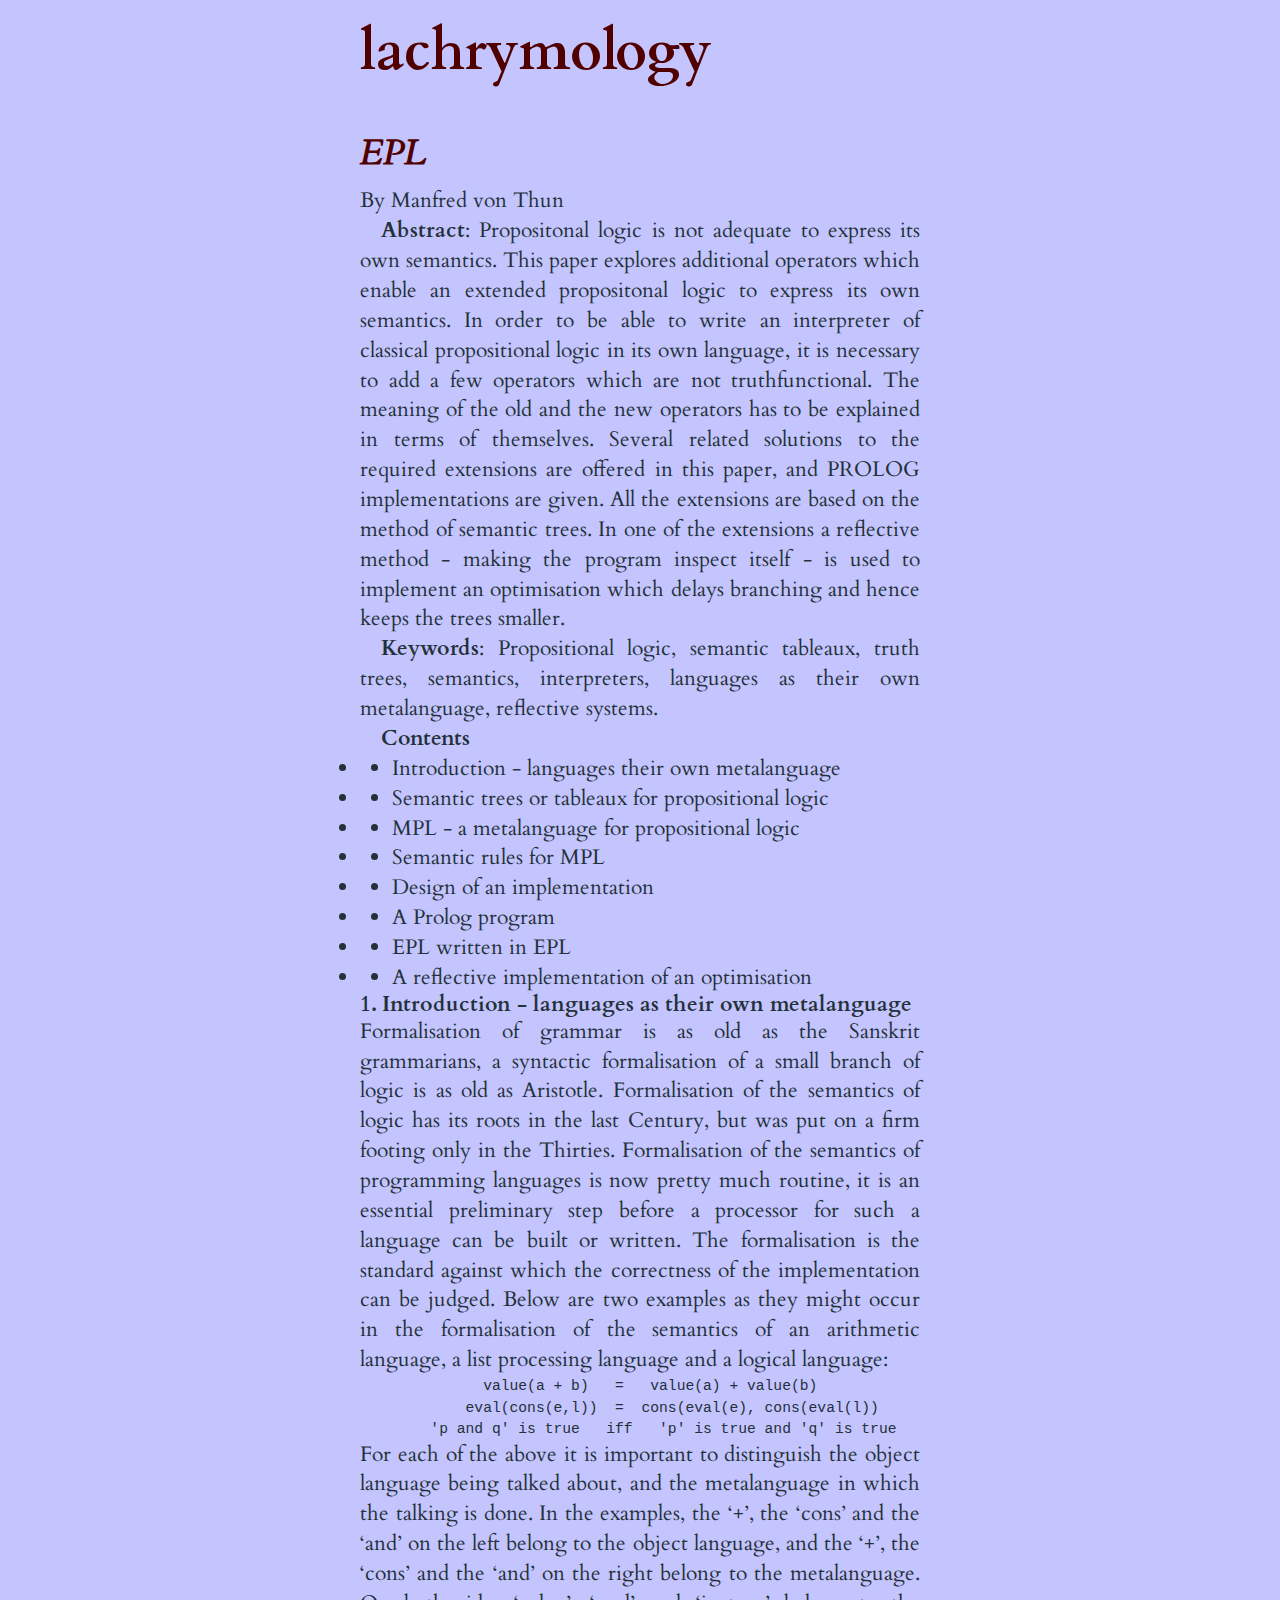
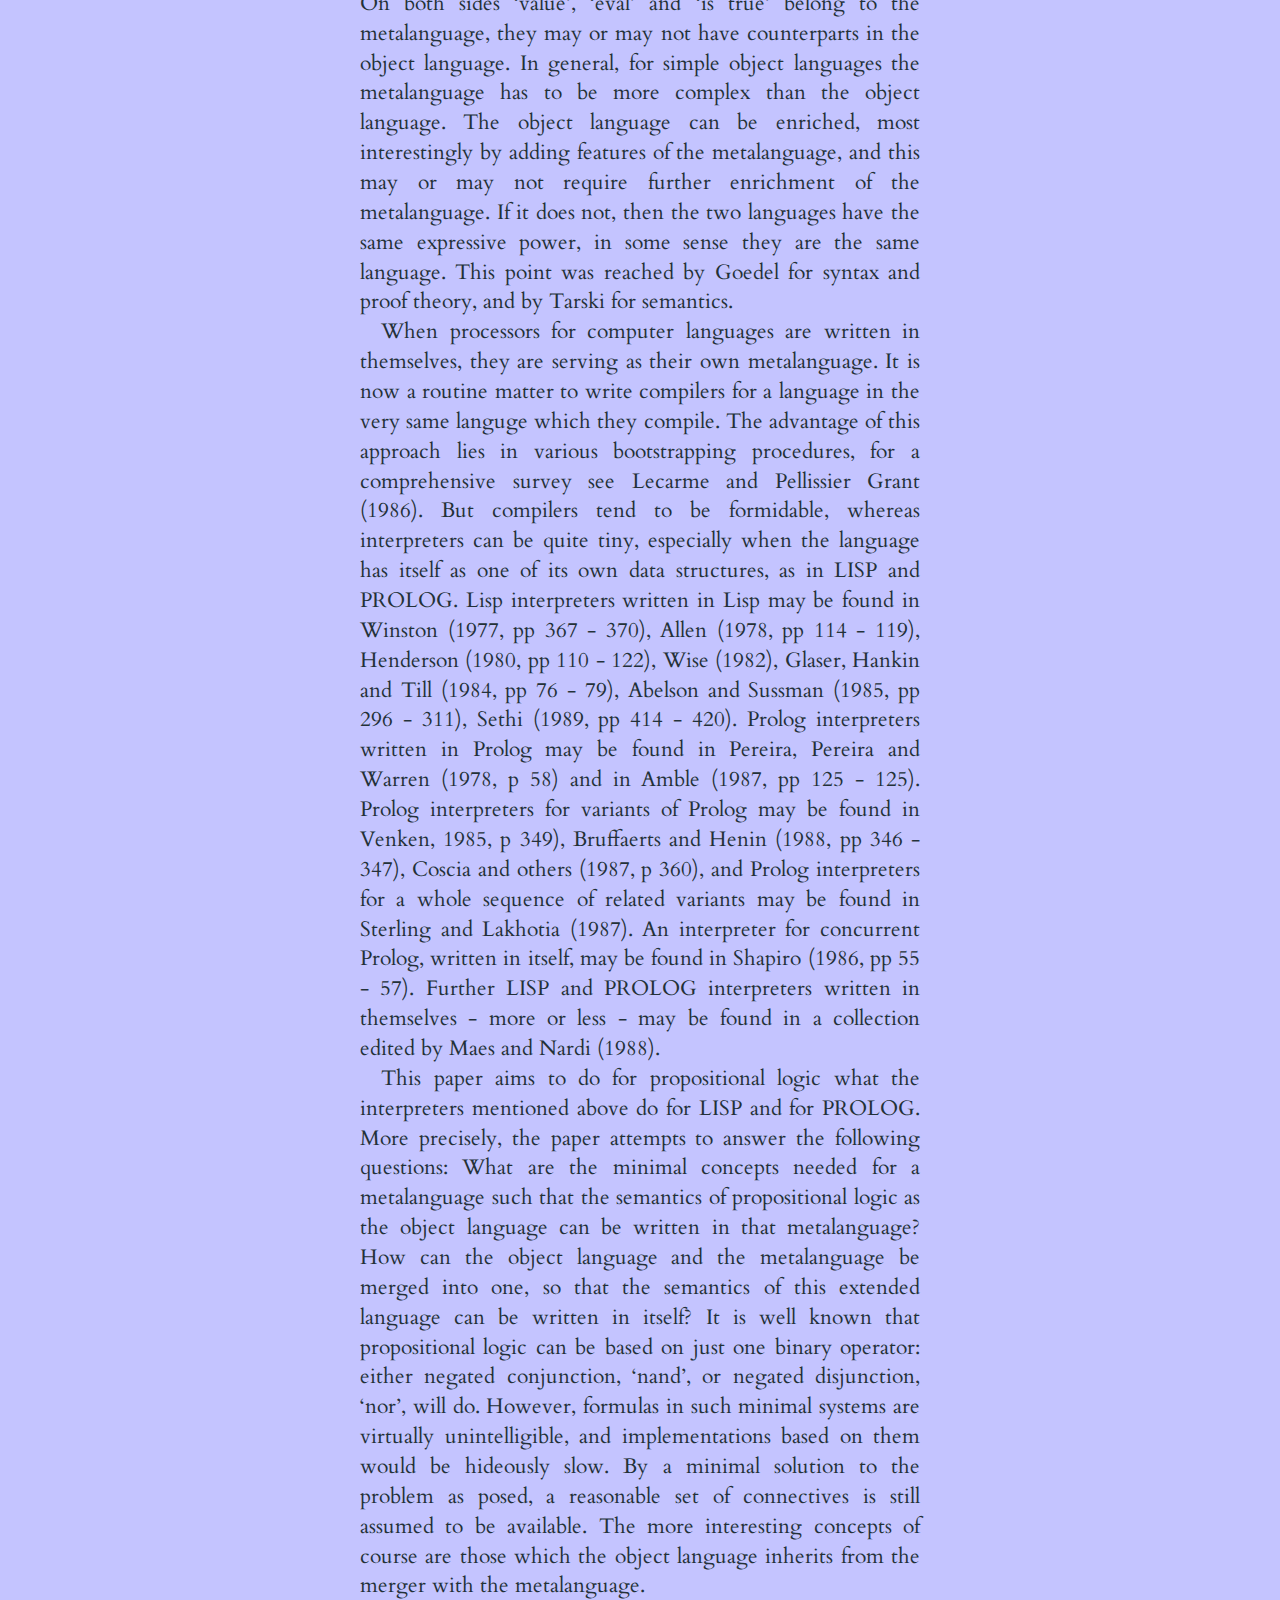
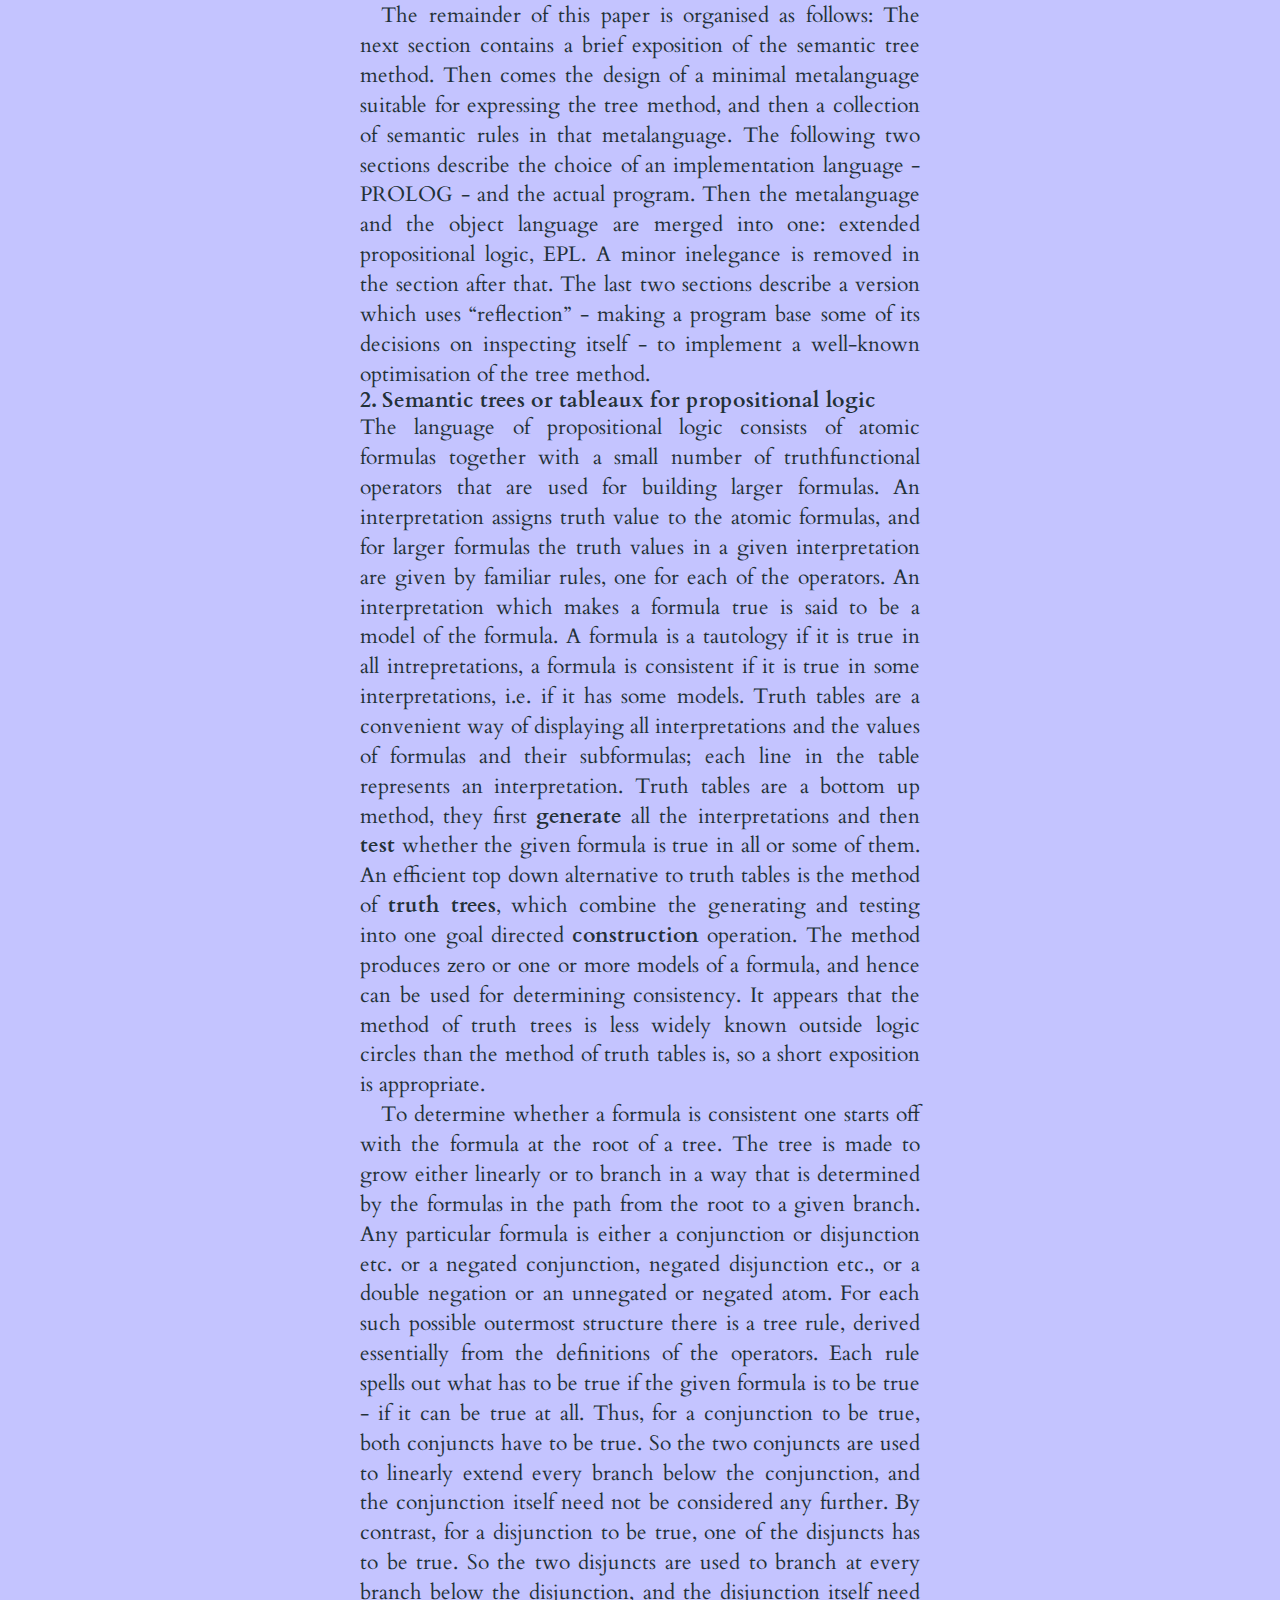
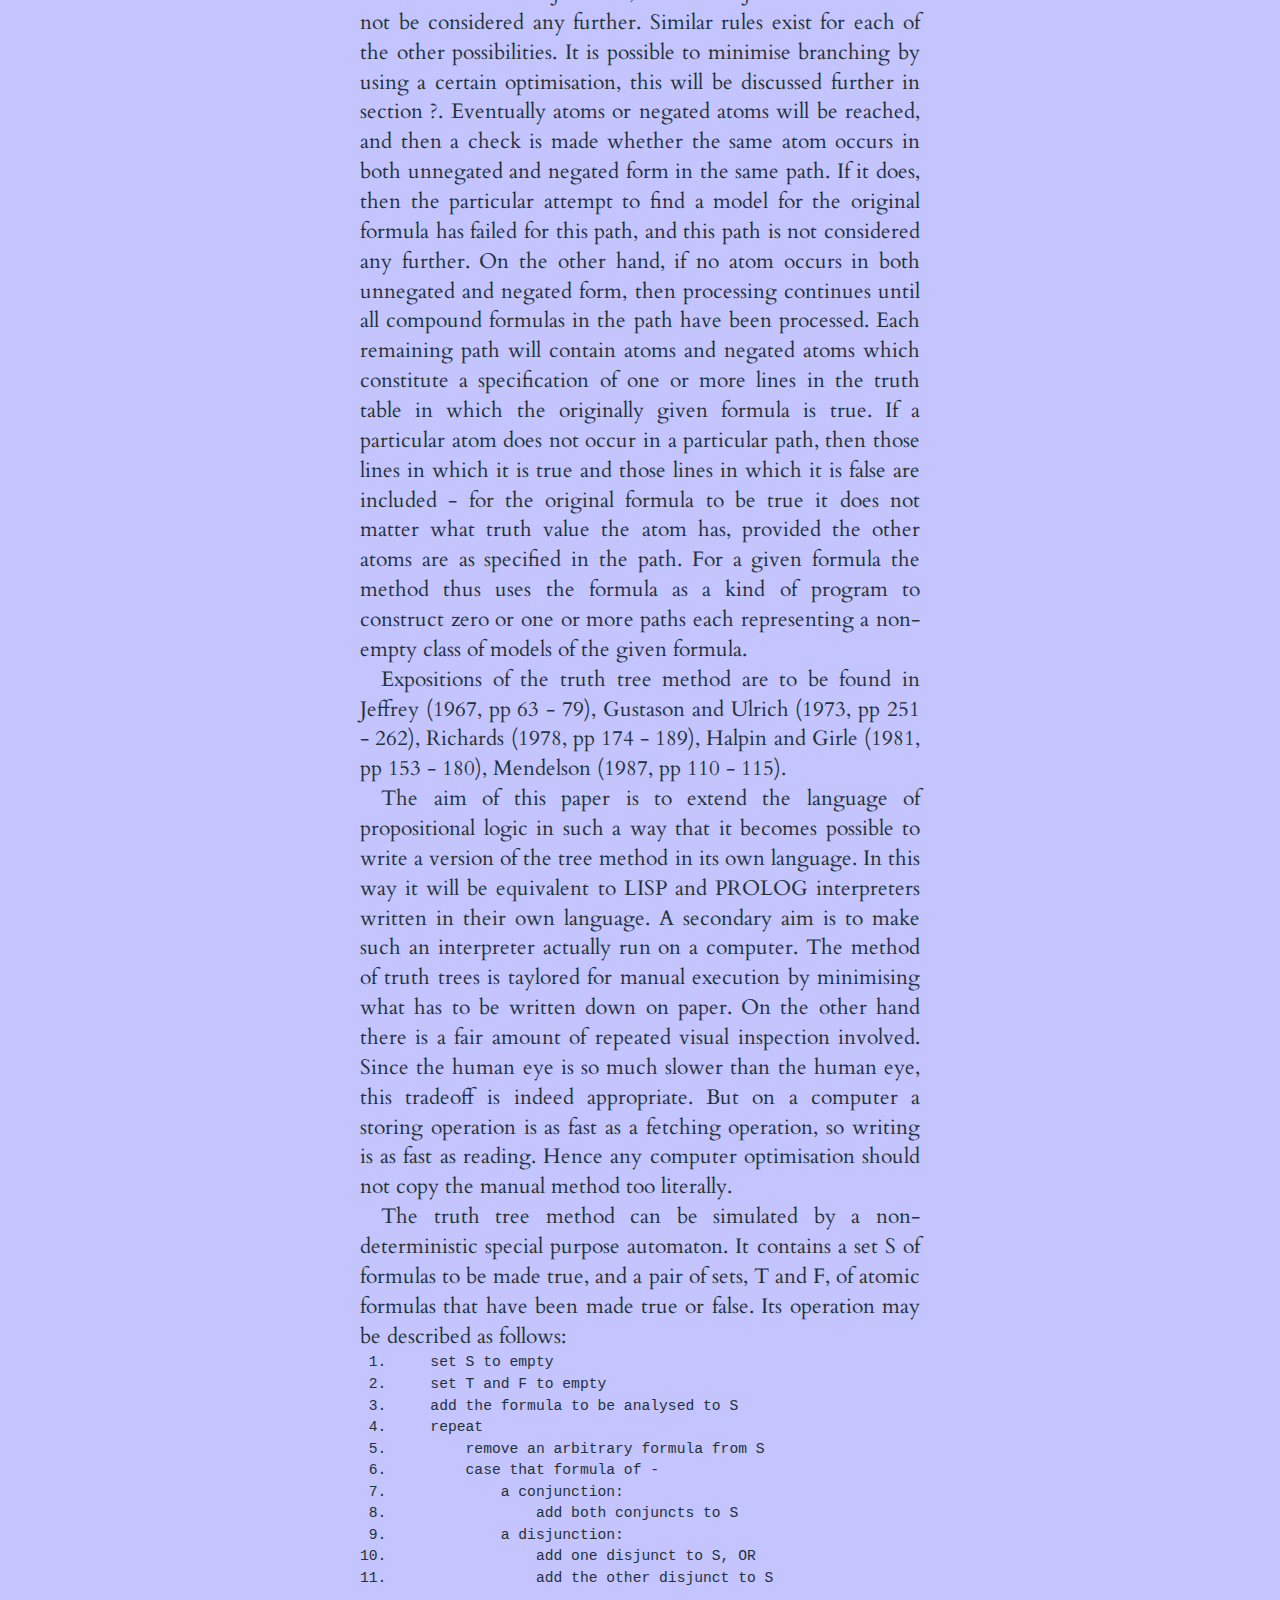
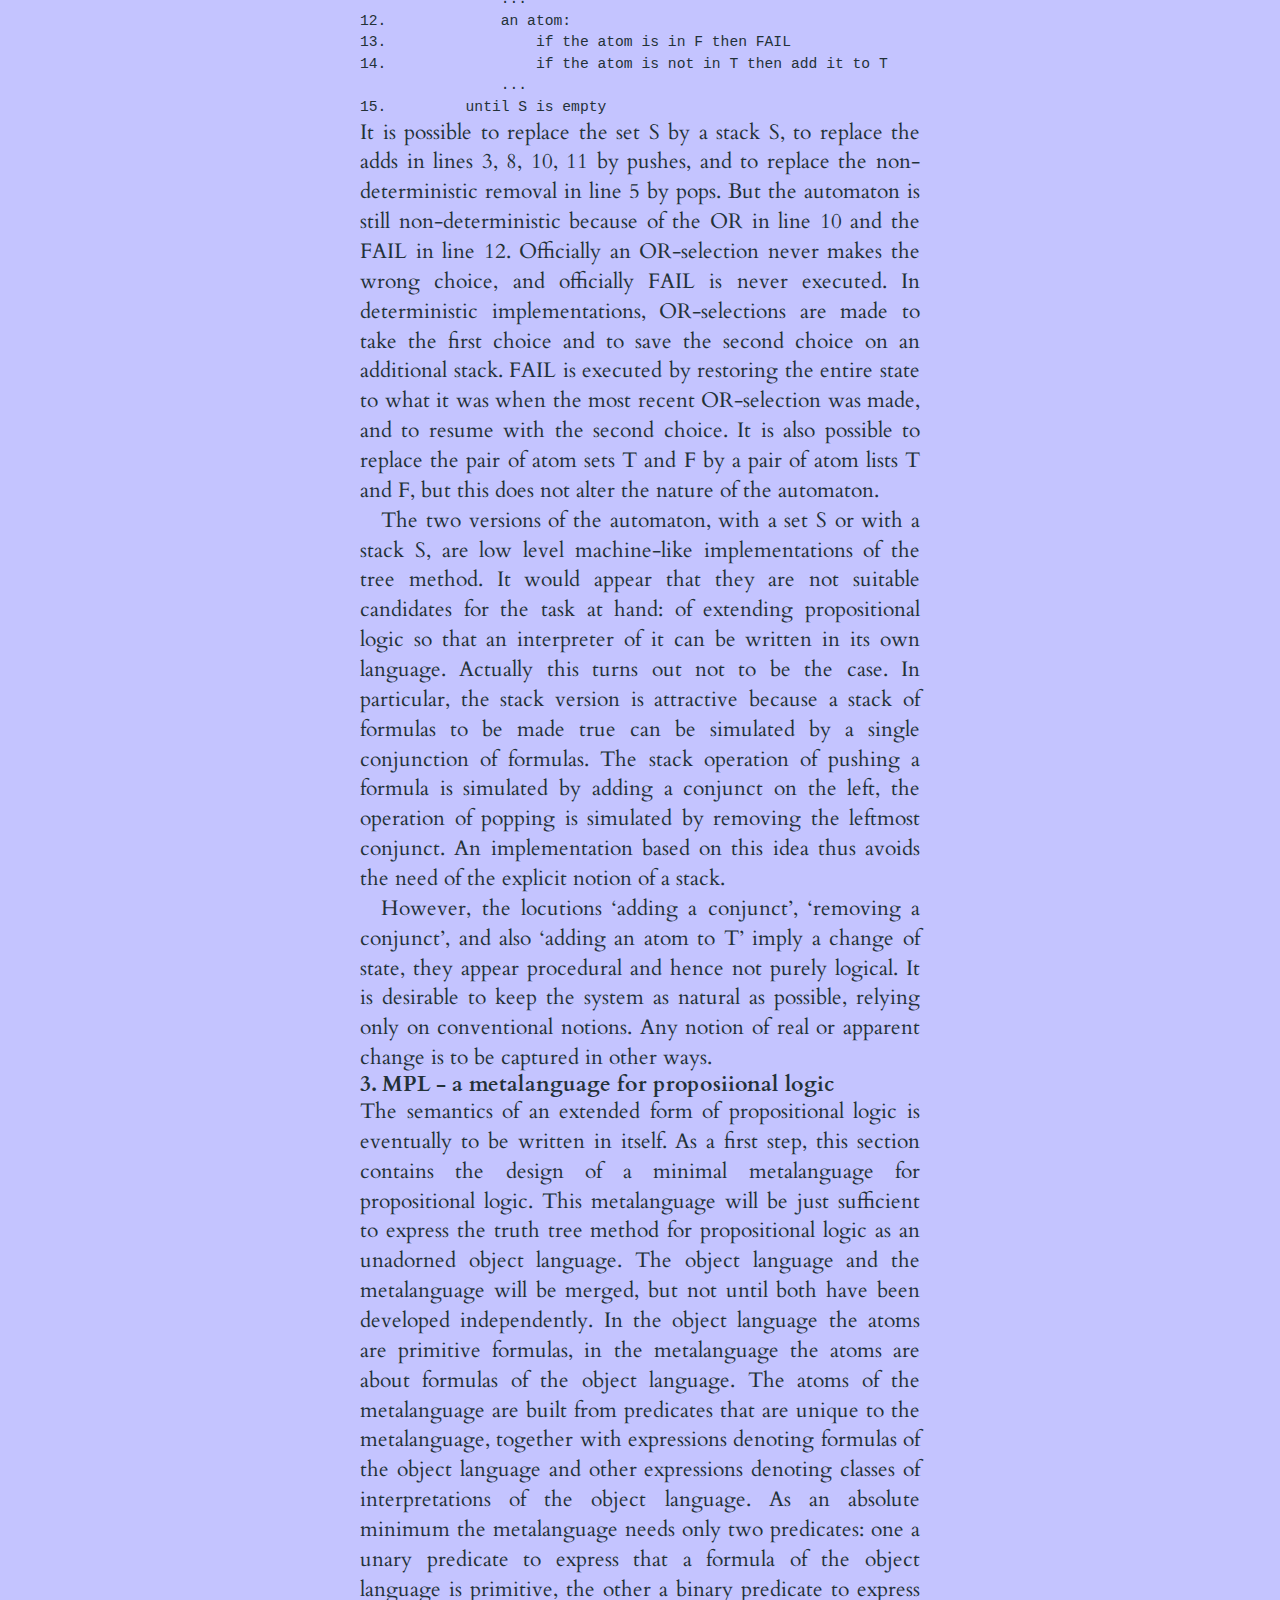
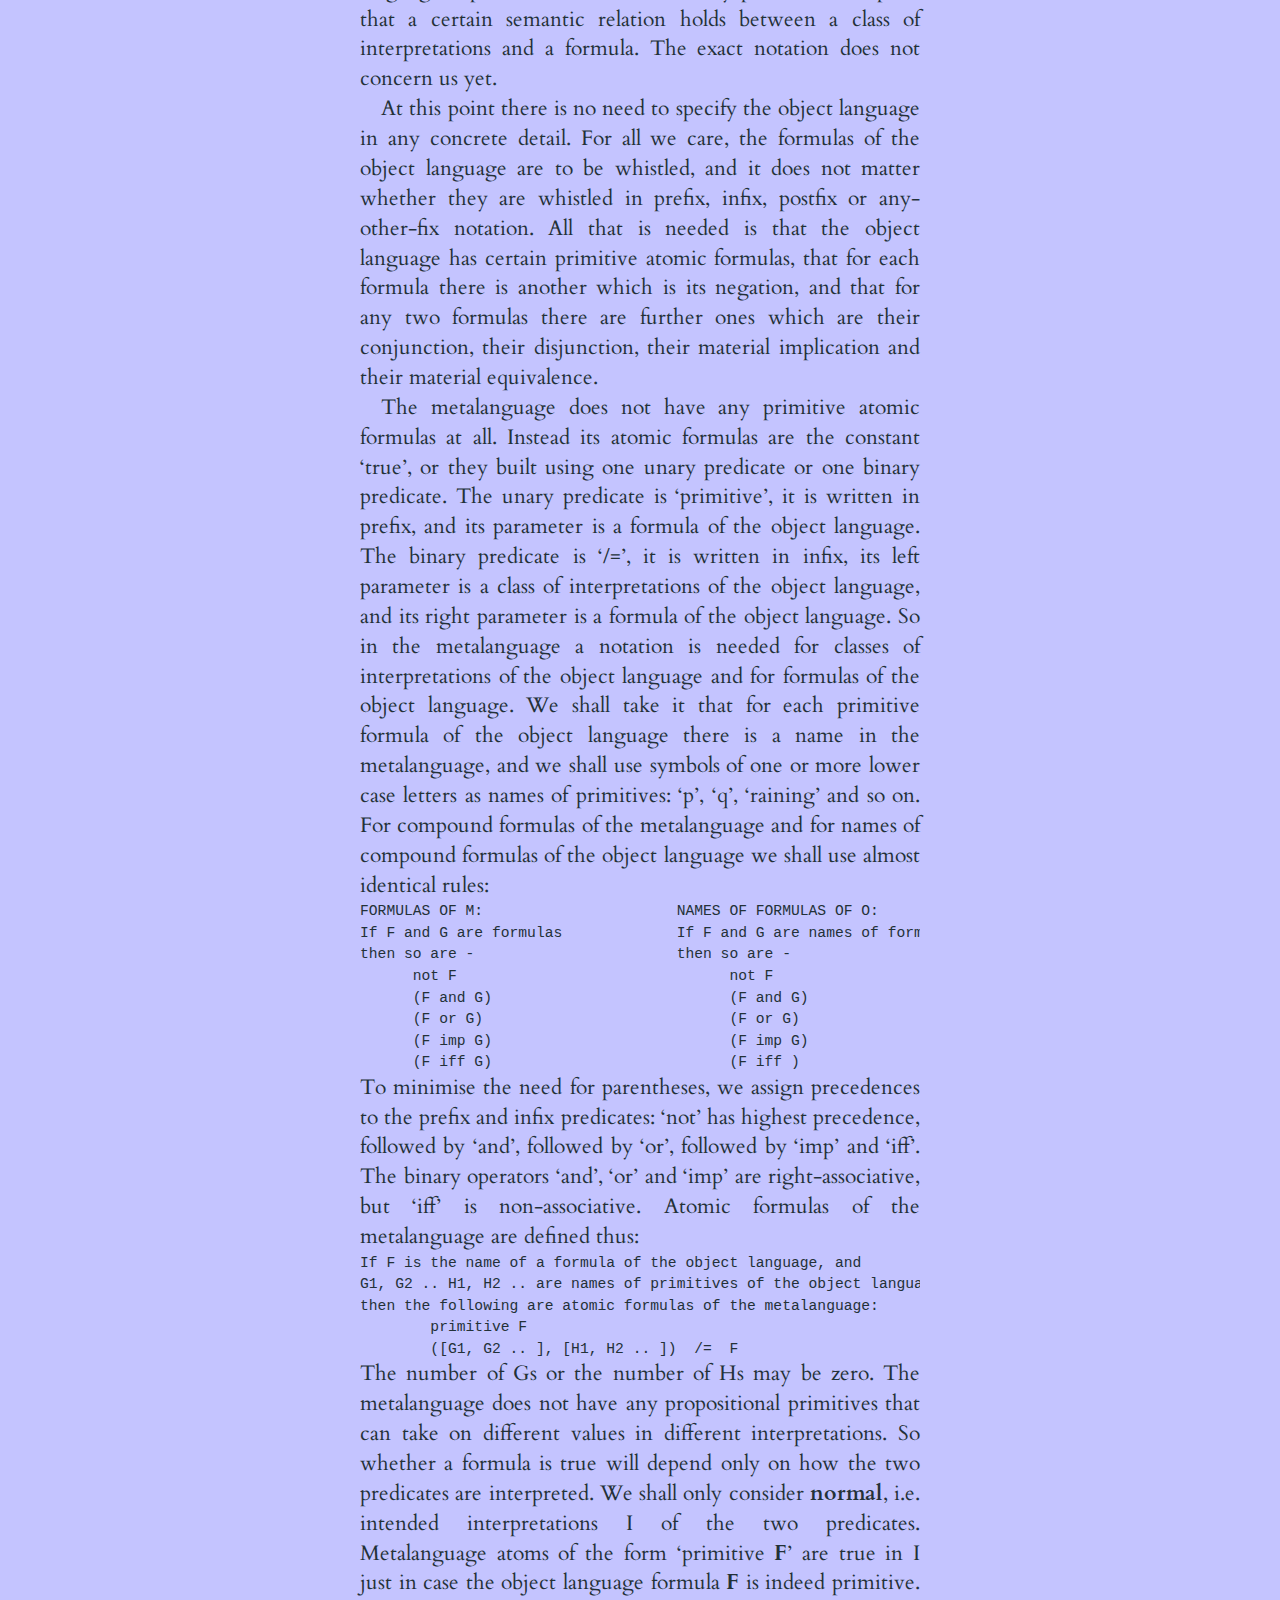
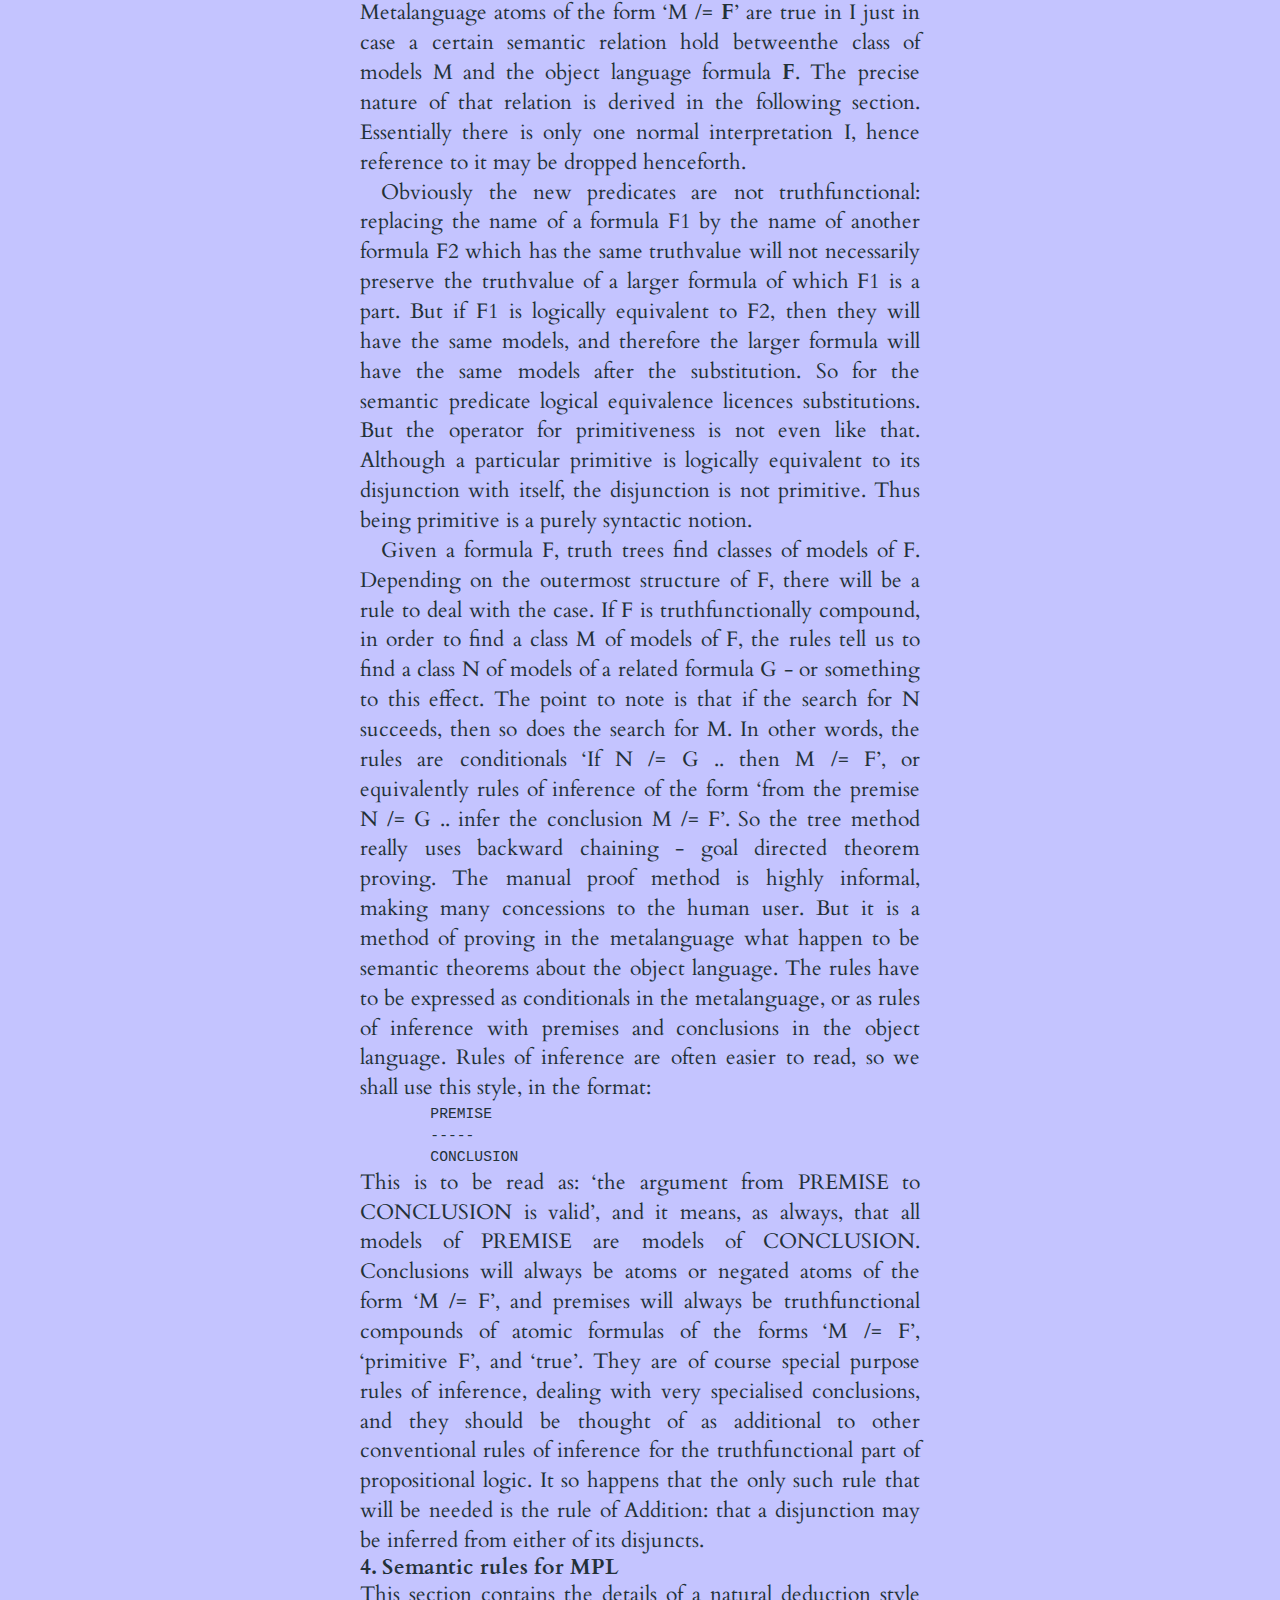
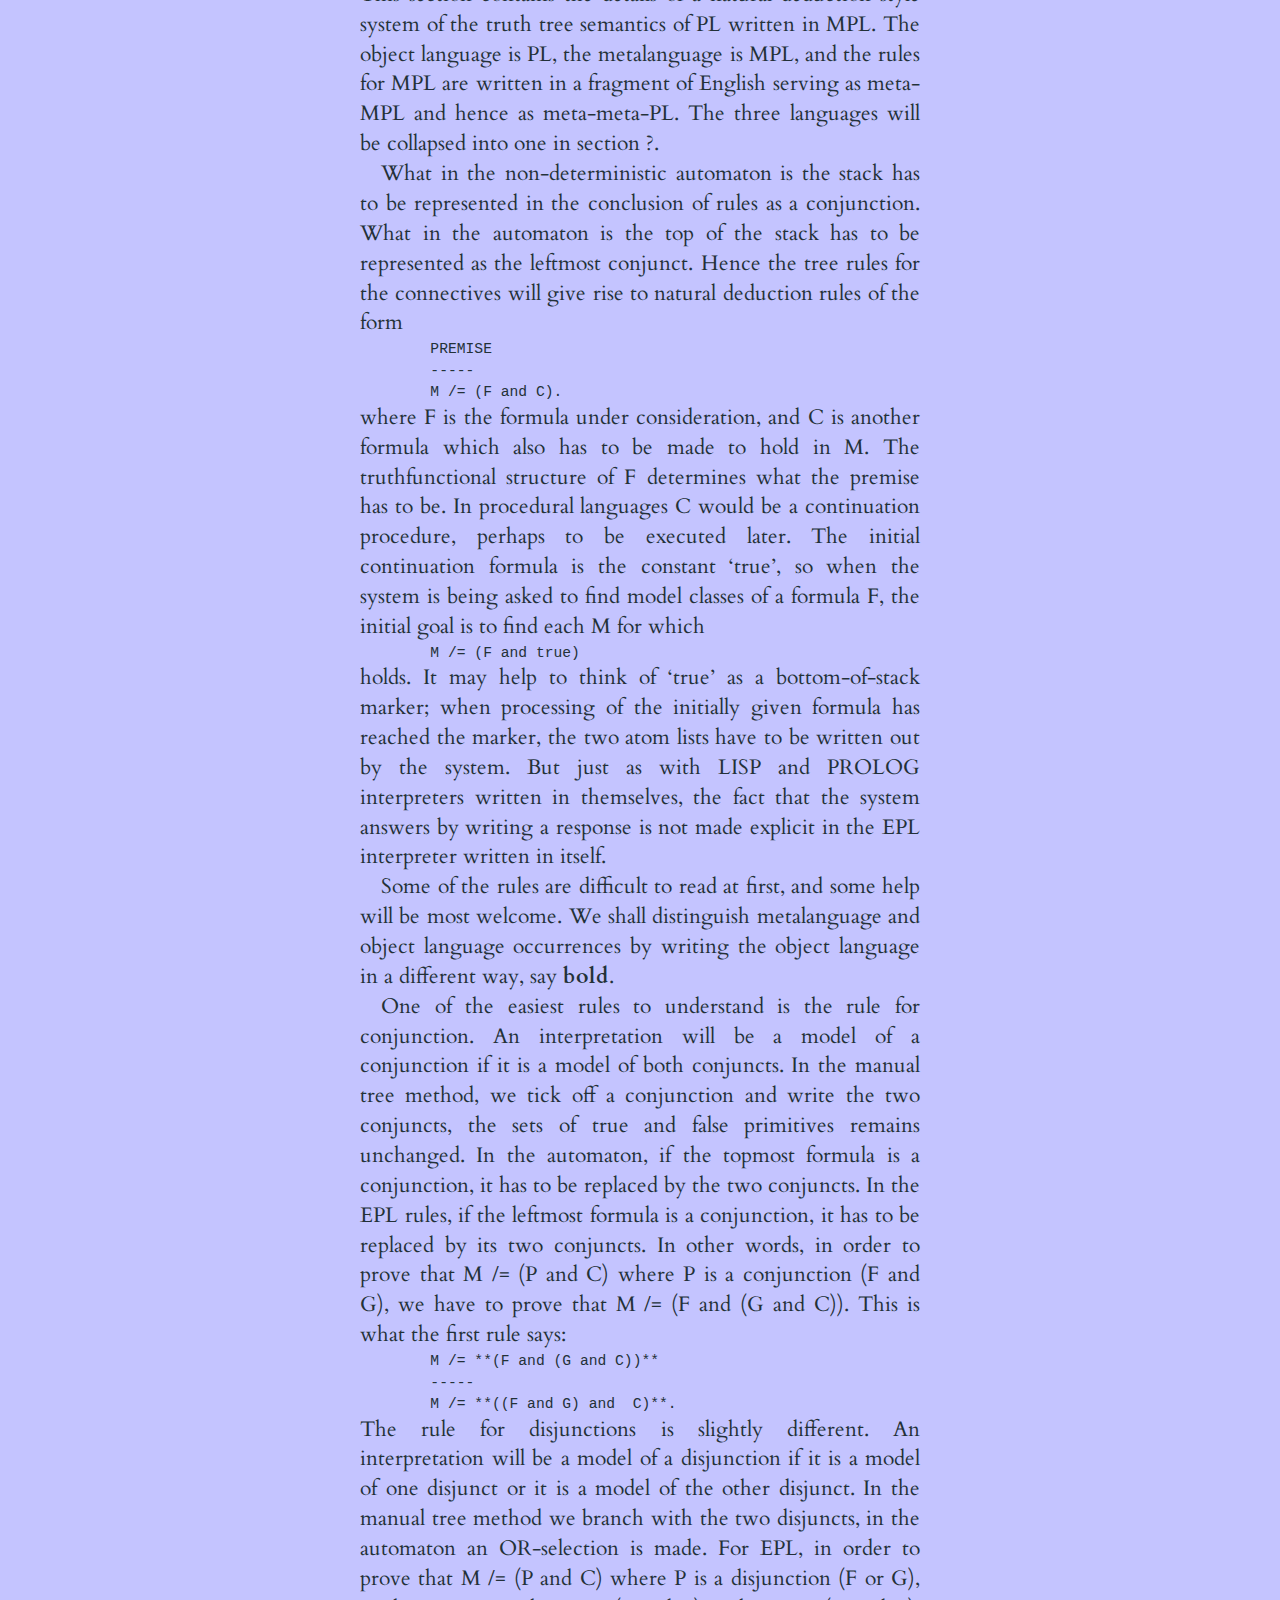
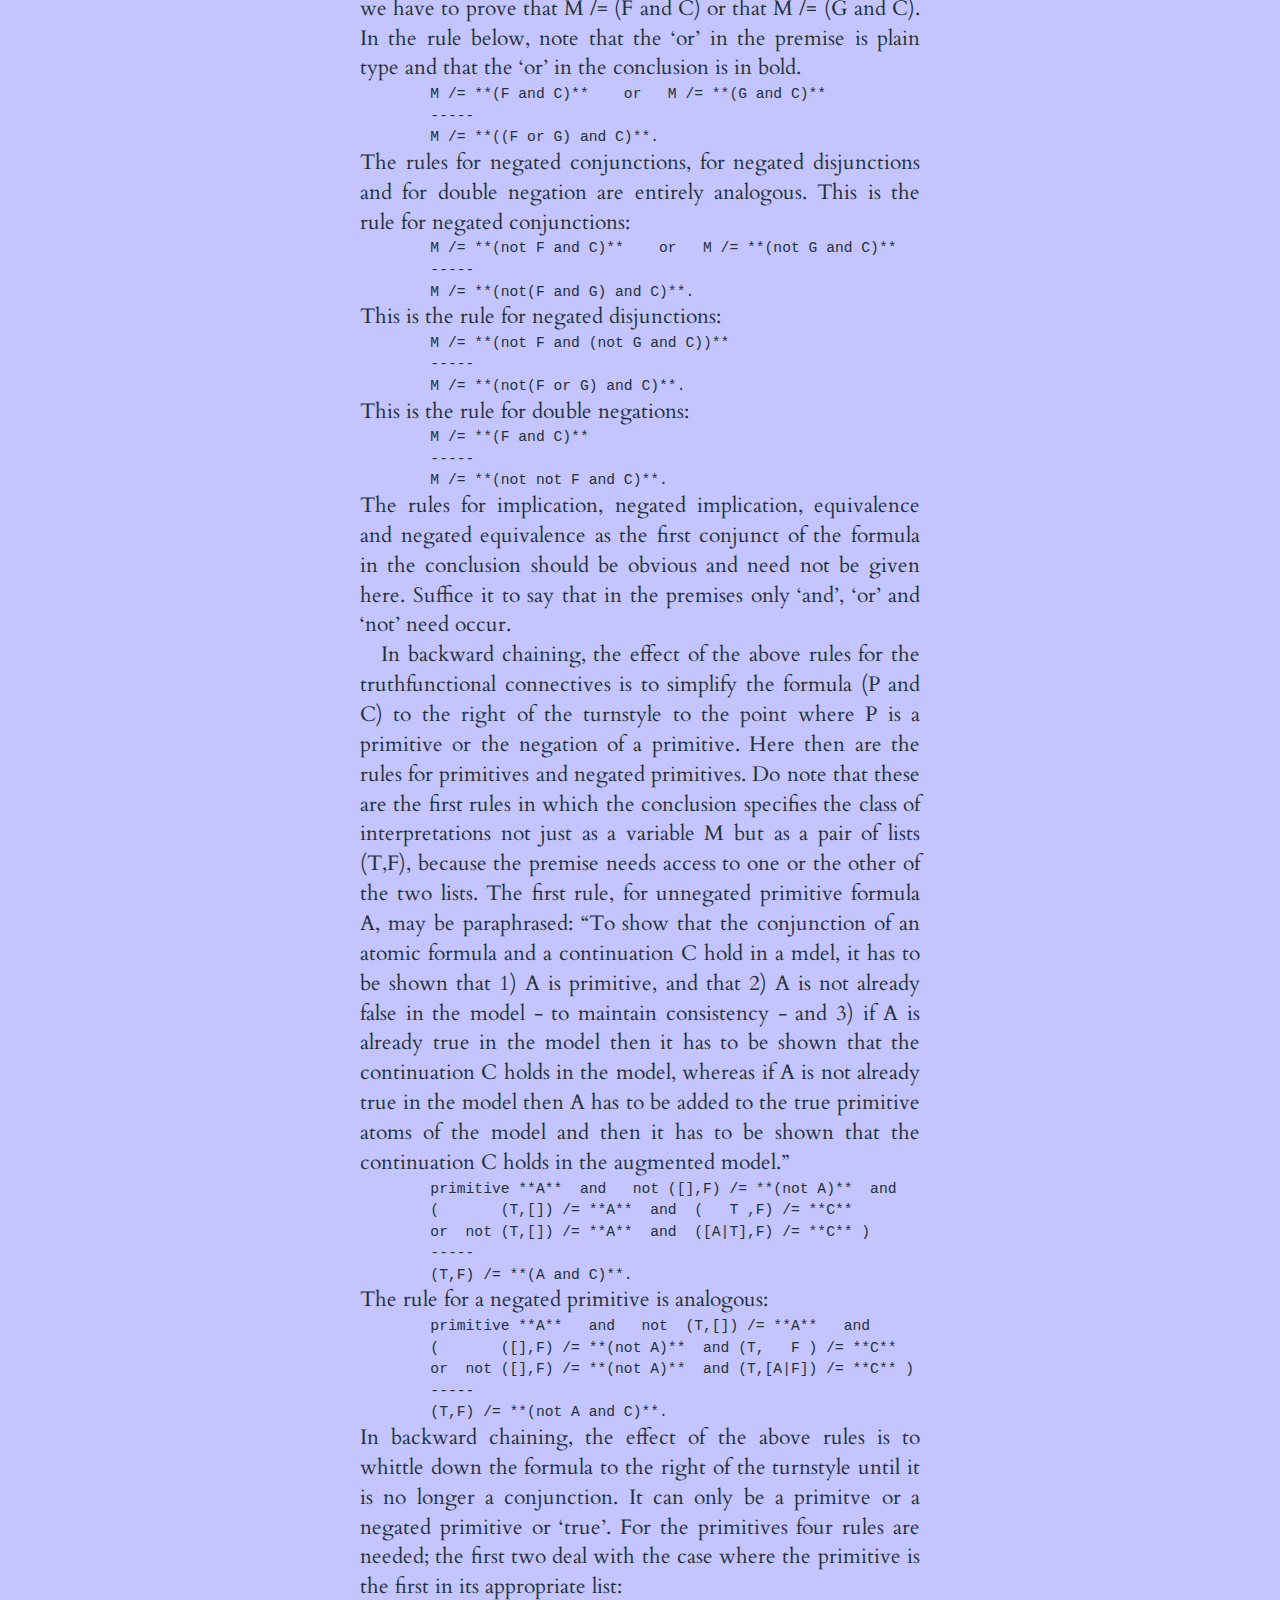
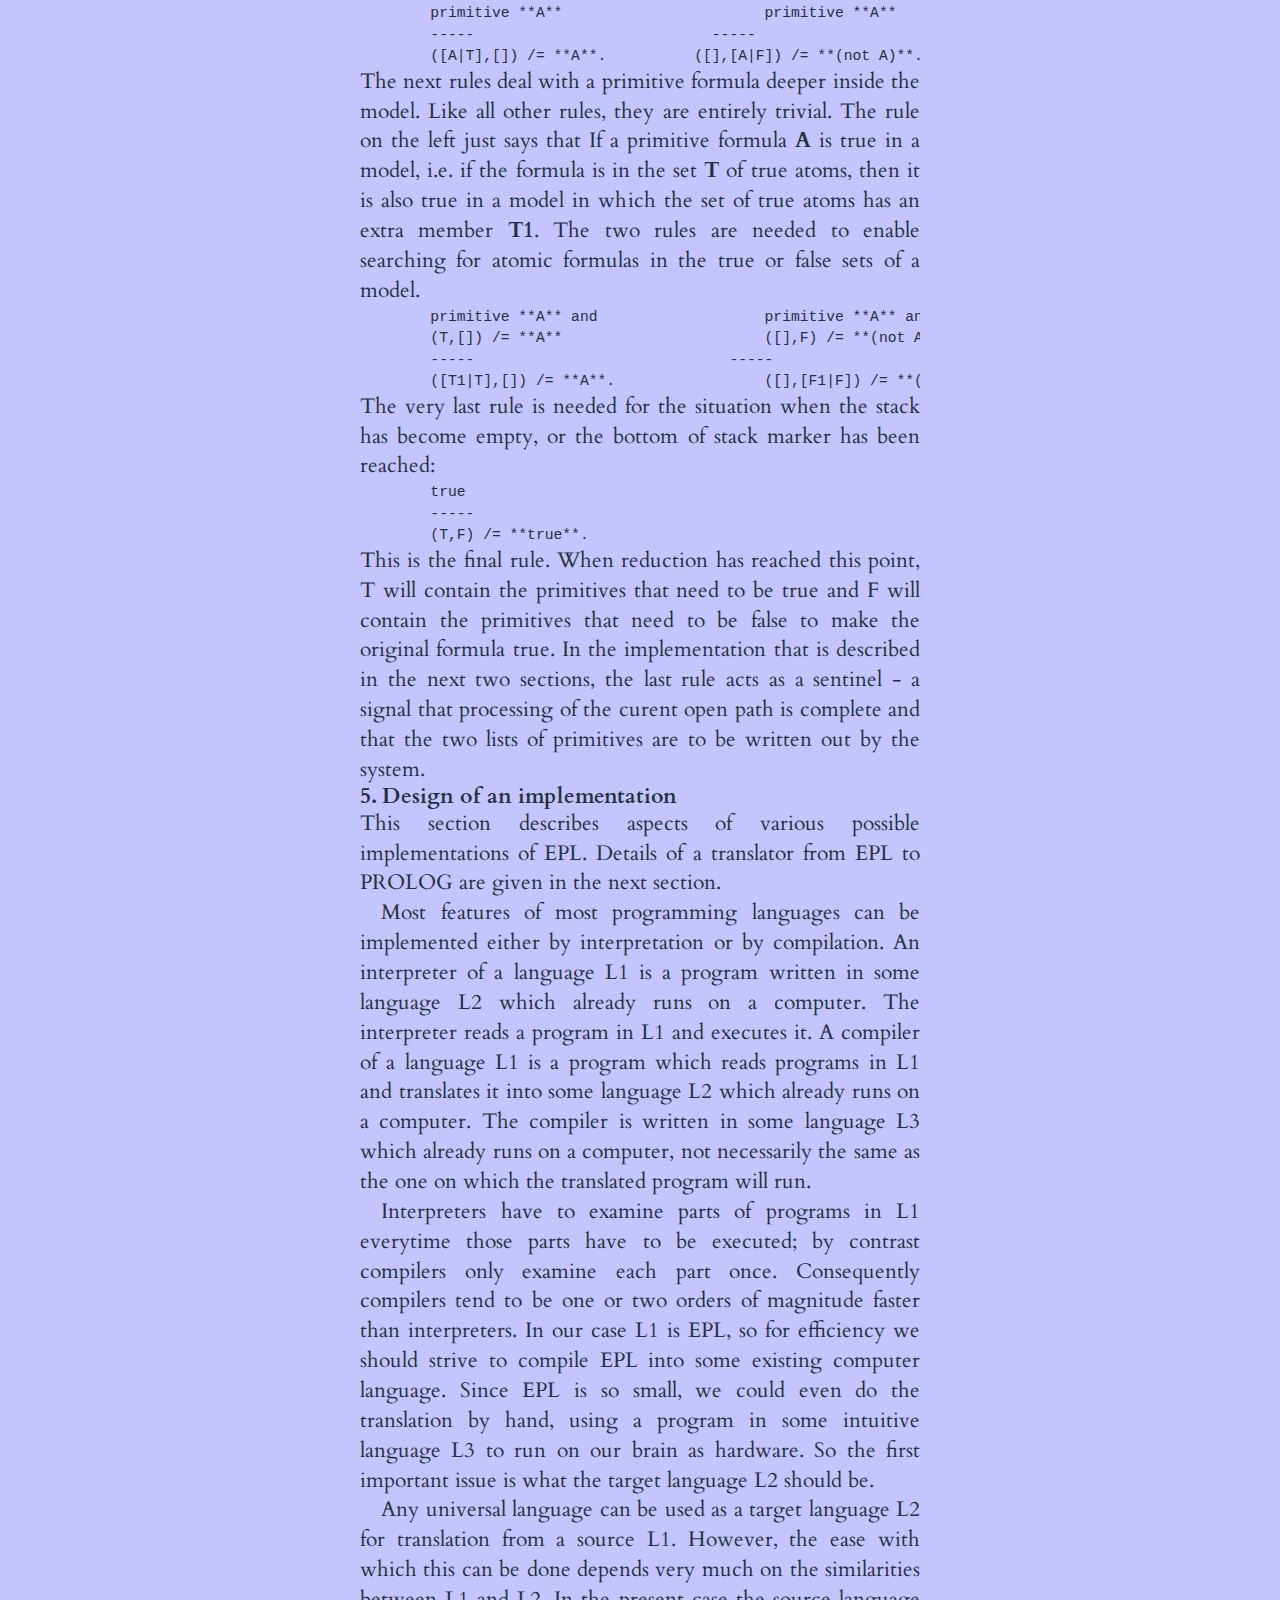
<file: public/think/von-thun/misc/misc/epl.html>
<!DOCTYPE html>
<html lang="en"> 
  <head>
    <meta http-equiv="Content-Type" content="text/html; charset=utf-8"/>
    <title>EPL</title>
    <link href='http://fonts.googleapis.com/css?family=Cardo:400,700,400italic' rel='stylesheet' type='text/css'>

    <link type="text/css" rel="stylesheet" media="all" href="../../../../default.css" />
  </head>

  <body>
    <div id="body">
      <div id="content">

	<h1><a href="/">lachrymology</a></h1>

	<ul id="posts">
	  <li class="post">
	    <div class="post-body text-post">
	      <h3>EPL</h3>
	      
<p>By Manfred von Thun </p>

<p><strong>Abstract</strong>: Propositonal logic is not adequate to express its own semantics. This paper explores additional operators which enable an extended propositonal logic to express its own semantics. In order to be able to write an interpreter of classical propositional logic in its own language, it is necessary to add a few operators which are not truthfunctional. The meaning of the old and the new operators has to be explained in terms of themselves. Several related solutions to the required extensions are offered in this paper, and PROLOG implementations are given. All the extensions are based on the method of semantic trees. In one of the extensions a reflective method - making the program inspect itself - is used to implement an optimisation which delays branching and hence keeps the trees smaller. </p>

<p><strong>Keywords</strong>: Propositional logic, semantic tableaux, truth trees, semantics, interpreters, languages as their own metalanguage, reflective systems. </p>

<p><strong>Contents</strong></p>

<ul>
  <li>
    <ol>
      <li>Introduction - languages their own metalanguage</li>
    </ol>
  </li>
  <li>
    <ol>
      <li>Semantic trees or tableaux for propositional logic</li>
    </ol>
  </li>
  <li>
    <ol>
      <li>MPL - a metalanguage for propositional logic</li>
    </ol>
  </li>
  <li>
    <ol>
      <li>Semantic rules for MPL</li>
    </ol>
  </li>
  <li>
    <ol>
      <li>Design of an implementation</li>
    </ol>
  </li>
  <li>
    <ol>
      <li>A Prolog program</li>
    </ol>
  </li>
  <li>
    <ol>
      <li>EPL written in EPL</li>
    </ol>
  </li>
  <li>
    <ol>
      <li>A reflective implementation of an optimisation</li>
    </ol>
  </li>
</ul>

<h2 id="introduction---languages-as-their-own-metalanguage"><strong>1. Introduction - languages as their own metalanguage</strong></h2>

<p>Formalisation of grammar is as old as the Sanskrit grammarians, a syntactic formalisation of a small branch of logic is as old as Aristotle. Formalisation of the semantics of logic has its roots in the last Century, but was put on a firm footing only in the Thirties. Formalisation of the semantics of programming languages is now pretty much routine, it is an essential preliminary step before a processor for such a language can be built or written. The formalisation is the standard against which the correctness of the implementation can be judged. Below are two examples as they might occur in the formalisation of the semantics of an arithmetic language, a list processing language and a logical language:  </p>

<pre><code>              value(a + b)   =   value(a) + value(b)
            eval(cons(e,l))  =  cons(eval(e), cons(eval(l))
        'p and q' is true   iff   'p' is true and 'q' is true
</code></pre>

<p>For each of the above it is important to distinguish the object language being talked about, and the metalanguage in which the talking is done. In the examples, the ‘+’, the ‘cons’ and the ‘and’ on the left belong to the object language, and the ‘+’, the ‘cons’ and the ‘and’ on the right belong to the metalanguage. On both sides ‘value’, ‘eval’ and ‘is true’ belong to the metalanguage, they may or may not have counterparts in the object language. In general, for simple object languages the metalanguage has to be more complex than the object language. The object language can be enriched, most interestingly by adding features of the metalanguage, and this may or may not require further enrichment of the metalanguage. If it does not, then the two languages have the same expressive power, in some sense they are the same language. This point was reached by Goedel for syntax and proof theory, and by Tarski for semantics. </p>

<p>When processors for computer languages are written in themselves, they are serving as their own metalanguage. It is now a routine matter to write compilers for a language in the very same languge which they compile. The advantage of this approach lies in various bootstrapping procedures, for a comprehensive survey see Lecarme and Pellissier Grant (1986). But compilers tend to be formidable, whereas interpreters can be quite tiny, especially when the language has itself as one of its own data structures, as in LISP and PROLOG. Lisp interpreters written in Lisp may be found in Winston (1977, pp 367 - 370), Allen (1978, pp 114 - 119), Henderson (1980, pp 110 - 122), Wise (1982), Glaser, Hankin and Till (1984, pp 76 - 79), Abelson and Sussman (1985, pp 296 - 311), Sethi (1989, pp 414 - 420). Prolog interpreters written in Prolog may be found in Pereira, Pereira and Warren (1978, p 58) and in Amble (1987, pp 125 - 125). Prolog interpreters for variants of Prolog may be found in Venken, 1985, p 349), Bruffaerts and Henin (1988, pp 346 - 347), Coscia and others (1987, p 360), and Prolog interpreters for a whole sequence of related variants may be found in Sterling and Lakhotia (1987). An interpreter for concurrent Prolog, written in itself, may be found in Shapiro (1986, pp 55 - 57). Further LISP and PROLOG interpreters written in themselves - more or less - may be found in a collection edited by Maes and Nardi (1988). </p>

<p>This paper aims to do for propositional logic what the interpreters mentioned above do for LISP and for PROLOG. More precisely, the paper attempts to answer the following questions: What are the minimal concepts needed for a metalanguage such that the semantics of propositional logic as the object language can be written in that metalanguage? How can the object language and the metalanguage be merged into one, so that the semantics of this extended language can be written in itself? It is well known that propositional logic can be based on just one binary operator: either negated conjunction, ‘nand’, or negated disjunction, ‘nor’, will do. However, formulas in such minimal systems are virtually unintelligible, and implementations based on them would be hideously slow. By a minimal solution to the problem as posed, a reasonable set of connectives is still assumed to be available. The more interesting concepts of course are those which the object language inherits from the merger with the metalanguage. </p>

<p>The remainder of this paper is organised as follows: The next section contains a brief exposition of the semantic tree method. Then comes the design of a minimal metalanguage suitable for expressing the tree method, and then a collection of semantic rules in that metalanguage. The following two sections describe the choice of an implementation language - PROLOG - and the actual program. Then the metalanguage and the object language are merged into one: extended propositional logic, EPL. A minor inelegance is removed in the section after that. The last two sections describe a version which uses “reflection” - making a program base some of its decisions on inspecting itself - to implement a well-known optimisation of the tree method. </p>

<h2 id="semantic-trees-or-tableaux-for-propositional-logic"><strong>2. Semantic trees or tableaux for propositional logic</strong></h2>

<p>The language of propositional logic consists of atomic formulas together with a small number of truthfunctional operators that are used for building larger formulas. An interpretation assigns truth value to the atomic formulas, and for larger formulas the truth values in a given interpretation are given by familiar rules, one for each of the operators. An interpretation which makes a formula true is said to be a model of the formula. A formula is a tautology if it is true in all intrepretations, a formula is consistent if it is true in some interpretations, i.e. if it has some models. Truth tables are a convenient way of displaying all interpretations and the values of formulas and their subformulas; each line in the table represents an interpretation. Truth tables are a bottom up method, they first <strong>generate</strong> all the interpretations and then <strong>test</strong> whether the given formula is true in all or some of them. An efficient top down alternative to truth tables is the method of <strong>truth trees</strong>, which combine the generating and testing into one goal directed <strong>construction</strong> operation. The method produces zero or one or more models of a formula, and hence can be used for determining consistency. It appears that the method of truth trees is less widely known outside logic circles than the method of truth tables is, so a short exposition is appropriate. </p>

<p>To determine whether a formula is consistent one starts off with the formula at the root of a tree. The tree is made to grow either linearly or to branch in a way that is determined by the formulas in the path from the root to a given branch. Any particular formula is either a conjunction or disjunction etc. or a negated conjunction, negated disjunction etc., or a double negation or an unnegated or negated atom. For each such possible outermost structure there is a tree rule, derived essentially from the definitions of the operators. Each rule spells out what has to be true if the given formula is to be true - if it can be true at all. Thus, for a conjunction to be true, both conjuncts have to be true. So the two conjuncts are used to linearly extend every branch below the conjunction, and the conjunction itself need not be considered any further. By contrast, for a disjunction to be true, one of the disjuncts has to be true. So the two disjuncts are used to branch at every branch below the disjunction, and the disjunction itself need not be considered any further. Similar rules exist for each of the other possibilities. It is possible to minimise branching by using a certain optimisation, this will be discussed further in section ?. Eventually atoms or negated atoms will be reached, and then a check is made whether the same atom occurs in both unnegated and negated form in the same path. If it does, then the particular attempt to find a model for the original formula has failed for this path, and this path is not considered any further. On the other hand, if no atom occurs in both unnegated and negated form, then processing continues until all compound formulas in the path have been processed. Each remaining path will contain atoms and negated atoms which constitute a specification of one or more lines in the truth table in which the originally given formula is true. If a particular atom does not occur in a particular path, then those lines in which it is true and those lines in which it is false are included - for the original formula to be true it does not matter what truth value the atom has, provided the other atoms are as specified in the path. For a given formula the method thus uses the formula as a kind of program to construct zero or one or more paths each representing a non-empty class of models of the given formula. </p>

<p>Expositions of the truth tree method are to be found in Jeffrey (1967, pp 63 - 79), Gustason and Ulrich (1973, pp 251 - 262), Richards (1978, pp 174 - 189), Halpin and Girle (1981, pp 153 - 180), Mendelson (1987, pp 110 - 115). </p>

<p>The aim of this paper is to extend the language of propositional logic in such a way that it becomes possible to write a version of the tree method in its own language. In this way it will be equivalent to LISP and PROLOG interpreters written in their own language. A secondary aim is to make such an interpreter actually run on a computer. The method of truth trees is taylored for manual execution by minimising what has to be written down on paper. On the other hand there is a fair amount of repeated visual inspection involved. Since the human eye is so much slower than the human eye, this tradeoff is indeed appropriate. But on a computer a storing operation is as fast as a fetching operation, so writing is as fast as reading. Hence any computer optimisation should not copy the manual method too literally. </p>

<p>The truth tree method can be simulated by a non-deterministic special purpose automaton. It contains a set S of formulas to be made true, and a pair of sets, T and F, of atomic formulas that have been made true or false. Its operation may be described as follows:  </p>

<pre><code> 1.     set S to empty
 2.     set T and F to empty
 3.     add the formula to be analysed to S
 4.     repeat
 5.         remove an arbitrary formula from S
 6.         case that formula of -
 7.             a conjunction:
 8.                 add both conjuncts to S
 9.             a disjunction:
10.                 add one disjunct to S, OR
11.                 add the other disjunct to S
                ...
12.             an atom:
13.                 if the atom is in F then FAIL
14.                 if the atom is not in T then add it to T
                ...
15.         until S is empty
</code></pre>

<p>It is possible to replace the set S by a stack S, to replace the adds in lines 3, 8, 10, 11 by pushes, and to replace the non-deterministic removal in line 5 by pops. But the automaton is still non-deterministic because of the OR in line 10 and the FAIL in line 12. Officially an OR-selection never makes the wrong choice, and officially FAIL is never executed. In deterministic implementations, OR-selections are made to take the first choice and to save the second choice on an additional stack. FAIL is executed by restoring the entire state to what it was when the most recent OR-selection was made, and to resume with the second choice. It is also possible to replace the pair of atom sets T and F by a pair of atom lists T and F, but this does not alter the nature of the automaton. </p>

<p>The two versions of the automaton, with a set S or with a stack S, are low level machine-like implementations of the tree method. It would appear that they are not suitable candidates for the task at hand: of extending propositional logic so that an interpreter of it can be written in its own language. Actually this turns out not to be the case. In particular, the stack version is attractive because a stack of formulas to be made true can be simulated by a single conjunction of formulas. The stack operation of pushing a formula is simulated by adding a conjunct on the left, the operation of popping is simulated by removing the leftmost conjunct. An implementation based on this idea thus avoids the need of the explicit notion of a stack. </p>

<p>However, the locutions ‘adding a conjunct’, ‘removing a conjunct’, and also ‘adding an atom to T’ imply a change of state, they appear procedural and hence not purely logical. It is desirable to keep the system as natural as possible, relying only on conventional notions. Any notion of real or apparent change is to be captured in other ways. </p>

<h2 id="mpl---a-metalanguage-for-proposiional-logic"><strong>3. MPL - a metalanguage for proposiional logic</strong></h2>

<p>The semantics of an extended form of propositional logic is eventually to be written in itself. As a first step, this section contains the design of a minimal metalanguage for propositional logic. This metalanguage will be just sufficient to express the truth tree method for propositional logic as an unadorned object language. The object language and the metalanguage will be merged, but not until both have been developed independently. In the object language the atoms are primitive formulas, in the metalanguage the atoms are about formulas of the object language. The atoms of the metalanguage are built from predicates that are unique to the metalanguage, together with expressions denoting formulas of the object language and other expressions denoting classes of interpretations of the object language. As an absolute minimum the metalanguage needs only two predicates: one a unary predicate to express that a formula of the object language is primitive, the other a binary predicate to express that a certain semantic relation holds between a class of interpretations and a formula. The exact notation does not concern us yet. </p>

<p>At this point there is no need to specify the object language in any concrete detail. For all we care, the formulas of the object language are to be whistled, and it does not matter whether they are whistled in prefix, infix, postfix or any-other-fix notation. All that is needed is that the object language has certain primitive atomic formulas, that for each formula there is another which is its negation, and that for any two formulas there are further ones which are their conjunction, their disjunction, their material implication and their material equivalence. </p>

<p>The metalanguage does not have any primitive atomic formulas at all. Instead its atomic formulas are the constant ‘true’, or they built using one unary predicate or one binary predicate. The unary predicate is ‘primitive’, it is written in prefix, and its parameter is a formula of the object language. The binary predicate is ‘/=’, it is written in infix, its left parameter is a class of interpretations of the object language, and its right parameter is a formula of the object language. So in the metalanguage a notation is needed for classes of interpretations of the object language and for formulas of the object language. We shall take it that for each primitive formula of the object language there is a name in the metalanguage, and we shall use symbols of one or more lower case letters as names of primitives: ‘p’, ‘q’, ‘raining’ and so on. For compound formulas of the metalanguage and for names of compound formulas of the object language we shall use almost identical rules:  </p>

<pre><code>FORMULAS OF M:                      NAMES OF FORMULAS OF O:
If F and G are formulas             If F and G are names of formulas
then so are -                       then so are -
      not F                               not F
      (F and G)                           (F and G)
      (F or G)                            (F or G)
      (F imp G)                           (F imp G)
      (F iff G)                           (F iff )
</code></pre>

<p>To minimise the need for parentheses, we assign precedences to the prefix and infix predicates: ‘not’ has highest precedence, followed by ‘and’, followed by ‘or’, followed by ‘imp’ and ‘iff’. The binary operators ‘and’, ‘or’ and ‘imp’ are right-associative, but ‘iff’ is non-associative. Atomic formulas of the metalanguage are defined thus:  </p>

<pre><code>If F is the name of a formula of the object language, and
G1, G2 .. H1, H2 .. are names of primitives of the object language,
then the following are atomic formulas of the metalanguage:
        primitive F
        ([G1, G2 .. ], [H1, H2 .. ])  /=  F
</code></pre>

<p>The number of Gs or the number of Hs may be zero. The metalanguage does not have any propositional primitives that can take on different values in different interpretations. So whether a formula is true will depend only on how the two predicates are interpreted. We shall only consider <strong>normal</strong>, i.e. intended interpretations I of the two predicates. Metalanguage atoms of the form ‘primitive <strong>F</strong>’ are true in I just in case the object language formula <strong>F</strong> is indeed primitive. Metalanguage atoms of the form ‘M /= <strong>F</strong>’ are true in I just in case a certain semantic relation hold betweenthe class of models M and the object language formula <strong>F</strong>. The precise nature of that relation is derived in the following section. Essentially there is only one normal interpretation I, hence reference to it may be dropped henceforth. </p>

<p>Obviously the new predicates are not truthfunctional: replacing the name of a formula F1 by the name of another formula F2 which has the same truthvalue will not necessarily preserve the truthvalue of a larger formula of which F1 is a part. But if F1 is logically equivalent to F2, then they will have the same models, and therefore the larger formula will have the same models after the substitution. So for the semantic predicate logical equivalence licences substitutions. But the operator for primitiveness is not even like that. Although a particular primitive is logically equivalent to its disjunction with itself, the disjunction is not primitive. Thus being primitive is a purely syntactic notion. </p>

<p>Given a formula F, truth trees find classes of models of F. Depending on the outermost structure of F, there will be a rule to deal with the case. If F is truthfunctionally compound, in order to find a class M of models of F, the rules tell us to find a class N of models of a related formula G - or something to this effect. The point to note is that if the search for N succeeds, then so does the search for M. In other words, the rules are conditionals ‘If N /= G .. then M /= F’, or equivalently rules of inference of the form ‘from the premise N /= G .. infer the conclusion M /= F’. So the tree method really uses backward chaining - goal directed theorem proving. The manual proof method is highly informal, making many concessions to the human user. But it is a method of proving in the metalanguage what happen to be semantic theorems about the object language. The rules have to be expressed as conditionals in the metalanguage, or as rules of inference with premises and conclusions in the object language. Rules of inference are often easier to read, so we shall use this style, in the format:  </p>

<pre><code>        PREMISE
        -----
        CONCLUSION
</code></pre>

<p>This is to be read as: ‘the argument from PREMISE to CONCLUSION is valid’, and it means, as always, that all models of PREMISE are models of CONCLUSION. Conclusions will always be atoms or negated atoms of the form ‘M /= F’, and premises will always be truthfunctional compounds of atomic formulas of the forms ‘M /= F’, ‘primitive F’, and ‘true’. They are of course special purpose rules of inference, dealing with very specialised conclusions, and they should be thought of as additional to other conventional rules of inference for the truthfunctional part of propositional logic. It so happens that the only such rule that will be needed is the rule of Addition: that a disjunction may be inferred from either of its disjuncts. </p>

<h2 id="semantic-rules-for-mpl"><strong>4. Semantic rules for MPL</strong></h2>

<p>This section contains the details of a natural deduction style system of the truth tree semantics of PL written in MPL. The object language is PL, the metalanguage is MPL, and the rules for MPL are written in a fragment of English serving as meta-MPL and hence as meta-meta-PL. The three languages will be collapsed into one in section ?. </p>

<p>What in the non-deterministic automaton is the stack has to be represented in the conclusion of rules as a conjunction. What in the automaton is the top of the stack has to be represented as the leftmost conjunct. Hence the tree rules for the connectives will give rise to natural deduction rules of the form </p>

<pre><code>        PREMISE
        -----
        M /= (F and C).
</code></pre>

<p>where F is the formula under consideration, and C is another formula which also has to be made to hold in M. The truthfunctional structure of F determines what the premise has to be. In procedural languages C would be a continuation procedure, perhaps to be executed later. The initial continuation formula is the constant ‘true’, so when the system is being asked to find model classes of a formula F, the initial goal is to find each M for which </p>

<pre><code>        M /= (F and true)
</code></pre>

<p>holds. It may help to think of ‘true’ as a bottom-of-stack marker; when processing of the initially given formula has reached the marker, the two atom lists have to be written out by the system. But just as with LISP and PROLOG interpreters written in themselves, the fact that the system answers by writing a response is not made explicit in the EPL interpreter written in itself. </p>

<p>Some of the rules are difficult to read at first, and some help will be most welcome. We shall distinguish metalanguage and object language occurrences by writing the object language in a different way, say <strong>bold</strong>. </p>

<p>One of the easiest rules to understand is the rule for conjunction. An interpretation will be a model of a conjunction if it is a model of both conjuncts. In the manual tree method, we tick off a conjunction and write the two conjuncts, the sets of true and false primitives remains unchanged. In the automaton, if the topmost formula is a conjunction, it has to be replaced by the two conjuncts. In the EPL rules, if the leftmost formula is a conjunction, it has to be replaced by its two conjuncts. In other words, in order to prove that M /= (P and C) where P is a conjunction (F and G), we have to prove that M /= (F and (G and C)). This is what the first rule says:  </p>

<pre><code>        M /= **(F and (G and C))**
        -----
        M /= **((F and G) and  C)**.
</code></pre>

<p>The rule for disjunctions is slightly different. An interpretation will be a model of a disjunction if it is a model of one disjunct or it is a model of the other disjunct. In the manual tree method we branch with the two disjuncts, in the automaton an OR-selection is made. For EPL, in order to prove that M /= (P and C) where P is a disjunction (F or G), we have to prove that M /= (F and C) or that M /= (G and C). In the rule below, note that the ‘or’ in the premise is plain type and that the ‘or’ in the conclusion is in bold. </p>

<pre><code>        M /= **(F and C)**    or   M /= **(G and C)**
        -----
        M /= **((F or G) and C)**.
</code></pre>

<p>The rules for negated conjunctions, for negated disjunctions and for double negation are entirely analogous. This is the rule for negated conjunctions:  </p>

<pre><code>        M /= **(not F and C)**    or   M /= **(not G and C)**
        -----
        M /= **(not(F and G) and C)**.
</code></pre>

<p>This is the rule for negated disjunctions:  </p>

<pre><code>        M /= **(not F and (not G and C))**
        -----
        M /= **(not(F or G) and C)**.
</code></pre>

<p>This is the rule for double negations:  </p>

<pre><code>        M /= **(F and C)**
        -----
        M /= **(not not F and C)**.
</code></pre>

<p>The rules for implication, negated implication, equivalence and negated equivalence as the first conjunct of the formula in the conclusion should be obvious and need not be given here. Suffice it to say that in the premises only ‘and’, ‘or’ and ‘not’ need occur. </p>

<p>In backward chaining, the effect of the above rules for the truthfunctional connectives is to simplify the formula (P and C) to the right of the turnstyle to the point where P is a primitive or the negation of a primitive. Here then are the rules for primitives and negated primitives. Do note that these are the first rules in which the conclusion specifies the class of interpretations not just as a variable M but as a pair of lists (T,F), because the premise needs access to one or the other of the two lists. The first rule, for unnegated primitive formula A, may be paraphrased: “To show that the conjunction of an atomic formula and a continuation C hold in a mdel, it has to be shown that 1) A is primitive, and that 2) A is not already false in the model - to maintain consistency - and 3) if A is already true in the model then it has to be shown that the continuation C holds in the model, whereas if A is not already true in the model then A has to be added to the true primitive atoms of the model and then it has to be shown that the continuation C holds in the augmented model.” </p>

<pre><code>        primitive **A**  and   not ([],F) /= **(not A)**  and
        (       (T,[]) /= **A**  and  (   T ,F) /= **C**
        or  not (T,[]) /= **A**  and  ([A|T],F) /= **C** )
        -----
        (T,F) /= **(A and C)**.
</code></pre>

<p>The rule for a negated primitive is analogous:  </p>

<pre><code>        primitive **A**   and   not  (T,[]) /= **A**   and
        (       ([],F) /= **(not A)**  and (T,   F ) /= **C**
        or  not ([],F) /= **(not A)**  and (T,[A|F]) /= **C** )
        -----
        (T,F) /= **(not A and C)**.
</code></pre>

<p>In backward chaining, the effect of the above rules is to whittle down the formula to the right of the turnstyle until it is no longer a conjunction. It can only be a primitve or a negated primitive or ‘true’. For the primitives four rules are needed; the first two deal with the case where the primitive is the first in its appropriate list:  </p>

<pre><code>        primitive **A**                       primitive **A**
        -----                           -----
        ([A|T],[]) /= **A**.          ([],[A|F]) /= **(not A)**.
</code></pre>

<p>The next rules deal with a primitive formula deeper inside the model. Like all other rules, they are entirely trivial. The rule on the left just says that If a primitive formula <strong>A</strong> is true in a model, i.e. if the formula is in the set <strong>T</strong> of true atoms, then it is also true in a model in which the set of true atoms has an extra member <strong>T1</strong>. The two rules are needed to enable searching for atomic formulas in the true or false sets of a model.   </p>

<pre><code>        primitive **A** and                   primitive **A** and
        (T,[]) /= **A**                       ([],F) /= **(not A)**
        -----                             -----
        ([T1|T],[]) /= **A**.                 ([],[F1|F]) /= **(not A)**.
</code></pre>

<p>The very last rule is needed for the situation when the stack has become empty, or the bottom of stack marker has been reached:  </p>

<pre><code>        true
        -----
        (T,F) /= **true**.
</code></pre>

<p>This is the final rule. When reduction has reached this point, T will contain the primitives that need to be true and F will contain the primitives that need to be false to make the original formula true. In the implementation that is described in the next two sections, the last rule acts as a sentinel - a signal that processing of the curent open path is complete and that the two lists of primitives are to be written out by the system. </p>

<h2 id="design-of-an-implementation"><strong>5. Design of an implementation</strong></h2>

<p>This section describes aspects of various possible implementations of EPL. Details of a translator from EPL to PROLOG are given in the next section. </p>

<p>Most features of most programming languages can be implemented either by interpretation or by compilation. An interpreter of a language L1 is a program written in some language L2 which already runs on a computer. The interpreter reads a program in L1 and executes it. A compiler of a language L1 is a program which reads programs in L1 and translates it into some language L2 which already runs on a computer. The compiler is written in some language L3 which already runs on a computer, not necessarily the same as the one on which the translated program will run. </p>

<p>Interpreters have to examine parts of programs in L1 everytime those parts have to be executed; by contrast compilers only examine each part once. Consequently compilers tend to be one or two orders of magnitude faster than interpreters. In our case L1 is EPL, so for efficiency we should strive to compile EPL into some existing computer language. Since EPL is so small, we could even do the translation by hand, using a program in some intuitive language L3 to run on our brain as hardware. So the first important issue is what the target language L2 should be. </p>

<p>Any universal language can be used as a target language L2 for translation from a source L1. However, the ease with which this can be done depends very much on the similarities between L1 and L2. In the present case the source language EPL, understood procedurally, uses backtracking to produce all solutions, so we should look at a target language L2 which already has backtracking. Two languages which have inbuilt backtracking are SNOBOL (Griswold, Poage and Polonski 1968) and ICON (Griswold and Hanson 1979). However, EPL also uses pattern matching, whereas neither SNOBOL nor ICON offers that. Some experimental versions of LISP, the Russian functional language REFAL (Turchin 1986), and the newer statically typed functional language MIRANDA (Turner 1987) offer pattern matching, but since they are functional and not relational, they do not offer inbuilt backtracking. </p>

<p>One older theoretical language which has both backtracking and pattern matching is the language of Elementary Formal Systems (EFS) due to Smullyan (1961). The following three argument forms in EPL </p>

<pre><code>        P and Q and R           (P and Q) or (R and S)          true
        -----                   -----                           -----
        S                       T                               P
</code></pre>

<p>would be given in EFS as:  </p>

<pre><code>        P -&gt; Q -&gt; R -&gt; S        P -&gt; Q -&gt; T                     P
                                R -&gt; S -&gt; T
</code></pre>

<p>The right arrow is read as “.. implies ..” or “if .. then ..”. But there are three good reasons for not using EFS as a target language: 1) It uses strings as basic data structure, whereas EPL uses formulas, 2) it does not have negation which EPL needs, and 3), most compelling for the present purposes, it does not appear to be implemented. </p>

<p>PROLOG is another language which offers backtracking and pattern matching. It is remarkably similar to EFS in its underlying structure, but was developed independently about 20 years later inspired by the idea of turning logic into a programming language and by ideas on parsing in accordance with a grammar. For a discussion on the relation between EFS and PROLOG, see Fitting (1987, pp 27 - 28), for a good introduction to PROLOG see Clocksin and Mellish (1981). In PROLOG the three arguments above would be rendered in the forms:  </p>

<pre><code>        S  :-  P, Q, R.         T  :-  P, Q.                    P.
                                T  :-  R, S.
</code></pre>

<p>The “:-“ is read as “if”, and the comma is read as “and”. ‘PROLOG’ is short for ‘PROgramming in LOGic’, but it makes so many concessions to efficiency that it comes nowhere near classical logic. In the propositional fragment of PROLOG one cannot even show that F1 below is a tautology and that F2 is not:  </p>

<pre><code>F1:     (p or q) and (p imp r) and (q imp s)  imp  (r or s).
F2:     (p or q) and (p imp r) and (q imp s)  imp  (r and s).
</code></pre>

<p>This remains true even if the implications, say (p imp r), are recast as disjunctions, say (not p or r). It also remains true if the two formulas are replaced by their corresponding arguments; the counterpart of F1 is the valid Complex Constructive Dilemma, that of F2 is an invalid variant. The reason why PROLOG cannot handle the difference is that it does not have two truth values. Really it does not have any truth values at all, it is not a semantic language, not even internally. Just like EFS, it is merely a syntactic apparatus for making inferences. Even syntactically it is deficient, one cannot assert disjunctions such as (p or q) as they occur in F1 and F2, nor can one make disjunctive queries such as (r or s) as in F1 when the disjunction follows but neither disjunct does. </p>

<p>Nevertheless, PROLOG is an excellent target language for translation from MPL because it has backtracking, pattern matching, trees (or terms or, for MPL, formulas) as data structure, it has a form of negation which is just sufficiently adequate for the purpose, and implementations are widely available. </p>

<p>It is easy enough to write efficient PROLOG programs to emulate non-deterministic automata with or without a stack, with or without an additional internal state - in our case a pair of lists of primitives. As analysis proceeds, the lists are used to test for consistency, and they are augmented as required. The important notion is that there is a change of state: a formula changes the old pair to a new pair. Such a change can be represented in a purely logical manner as a ternary relation between a formula F and two pairs OLD and NEW. When given a procedural reading, this says that F transforms the state OLD to the state NEW. When given a declarative reading, the change relation holds between the formula F and the two pairs OLD and NEW if an only if OLD is a non-empty class of interpretations and F is true in some of its members and NEW is a non-empty subclass of OLD and F is true in all of its members. For the first call of the ternary relation, F has to be the formula to be investigated, OLD has to be <code>([],[])</code>, the class of all interpretations, and NEW has to be a variable. For each successful binding to NEW, the PROLOG system would write the value. Readers interested in pursuing this idea might want to consult a rudimentary version in the file <a href="">epl-old-new.txt</a>. (The “.txt” extension in this file name and in others below stops the server from sending this file to the perl interpreter …) </p>

<p>However, such a PROLOG program would bear little resemblance to the MPL interpreter written in the previous section. In particular the MPL interpreter only uses one class of interpretations (to the left of the turnstyle), whereas the automaton needs two: OLD and NEW. </p>

<h2 id="a-prolog-program"><strong>6. A Prolog program</strong></h2>

<p>This section describes the PROLOG implementation of the minimal MPL system. Knowledge of PROLOG is assumed. We shall translate the MPL interpreter into PROLOG. Since the interpreter is so small, we could easily do the translation by hand. On the other hand, since MPL is so regular, it is even easier to write a program to do the translation. Any language could be used to do the translation, but it so happens that PROLOG itself is particularly well suited for the task. So this section describes an MPL to PROLOG compiler written in PROLOG. The resulting PROLOG program is of interest in itself independently of the fact that its source was written in MPL. This is because it does not use the usual technique of writing variable bindings when calls return but when the bindings are completed. </p>

<p>To enable PROLOG to read the MPL rules, it is necessary to define the syntactic properties of the MPL operators and of the ‘—–’ which separates premise and conclusion of rules. </p>

<pre><code>:- op(7,xfx,-----).
:- op(5,xfx,iff).
:- op(5,xfy,imp).
:- op(4,xfy,or).
:- op(3,xfy,and).
:- op(2, fx,not).
:- op(1, fx,primitive).
:- op(1,xfx,'/=').
</code></pre>

<p>After these declarations have been executed, PROLOG will accept MPL syntax. At this point the PROLOG file contains the semantic MPL rules exactly as given in section 4. When the rules have been read, they are known to PROLOG as facts concerning a relation ‘—–’. Note that there are no PROLOG rules for this relation. </p>

<p>The MPL rules, written in MPL, now have to be translated into PROLOG. The following PROLOG clauses define the translation; note that the formula operand of /= is not translated. </p>

<pre><code>t((A1 or B1),(A2;B2))  :-  !, t(A1,A2), t(B1,B2).
t((A1 and B1),(A2,B2))  :-  !, t(A1,A2), t(B1,B2).
t((not A1),(not A2))  :-  !, t(A1,A2).
t((M/=F),model(F,M)) :- !.
t((primitive A),(atom(A),A_\==true,A_\==false))  :-  !.
t(A,A).
</code></pre>

<p>The following is the actual translator, it looks up all clauses which are MPL rules and asserts their translation:  </p>

<pre><code>:-  repeat,
        clause( PREMISE ----- M/=F ,__),  t((M/=F),HEAD),
        (  F == true,  assert((HEAD :- printmodel(M),fail))
        ;  t(PREMISE,BODY),  assert((HEAD:-BODY)),  fail  ).
</code></pre>

<p>For the human user, the most natural way to read models is to have the primitives in the two sets of the model in the order in which they first occurred in the formula. However, the rules work by prepending later primitives, and hence the lists are constructed in the reverse of the natural order. To write the models with the primitives in the natural order, the following will write the primitives in the reverse of the order in which they had been accumulated. </p>

<pre><code>printmodel((T,F)) :-
        write('('),pri(T),write(','),pri(F),write(')'),nl.
pri(X) :- write('['),p(X),write(']').
p([]).
p([X]) :- write(X).
p([X1,X2|X]) :- p([X2|X]),write(','),write(X1).
</code></pre>

<p>We could use the PROLOG version of the MPL interpreter in several ways. The simplest is to give PROLOG queries: to find models of an actual formula F, we write </p>

<pre><code>        model(F and true,([],[]).
</code></pre>

<p>Note that the actual call does not contain any PROLOG variables to be instantiated and written out by PROLOG when the call returns. Instead the classes of interpretations that have been found (if any) will be written out by the translation of the sentinel rule. More convenient than a call to the model predicate is a read-evaluate-print loop similar to the top-level loops of LISP or of PROLOG. Note again that the printing is actually done by the model predicate. In PROLOG such a loop is best implemented as a repeat-fail:  </p>

<pre><code>run :-
    repeat,
        nl, write('&gt; '), read(F),
        (  F == stop
        ;  model(F and true,([],[])), fail  ).
</code></pre>

<p>To summarise, the interpreter file consists of 1) the operator precedence declarations from the beginning of this section, 2) the MPL rules given in section 4, and then from this section: 3) the translation clauses and the call to the translation loop, 4) the clauses for printing models, and 5) the definition of the run loop. To use the system, you enter PROLOG and consult the PROLOG file of MPL. The reading and translation into PROLOG occurs invisibly. The MPL run loop is then activated by a call. On a VAX under VMS, using MUPROLOG, a session might look like the left column below; the comments on the right have been added. </p>

<pre><code>$ RUN PROLOG                            ; VMS prompt, calling PROLOG
1?- consult('epl1.pl').                 ; PROLOG prompt, read program
yes
2?- run.                                ; PROLOG prompt, enter loop
                                        ; keep entering formulas
&gt; raining and windy and not cold.       ; user prompt - formula
                                        ; find model(s) for this formula
([raining, windy], [cold])              ; only one solution
                                        ; raining and windy must be true
                                        ; cold must be false
&gt; p and q or not r and not s.           ; user prompt -  formula
                                        ; there are two models found:
([p,q],[])                              ; first solution:
                                        ; p,q true; r,s don't care
([],[r,s])                              ; second solution:
                                        ; r,s false; p,q don't care
&gt; p and q and r and not p.              ; a contradiction!
                                        ; no solutions here!
&gt; not (                                 ; negation of tautology
    (p or q) and (p imp r) and (q imp s)  imp  (r or s) ).
                                        ; no solution it's a contradiction
&gt; not (                                 ; contingent formula:
    (p or q) and (p imp r) and (q imp s)  imp  (r and s) ).
                                        ; two solutions:
([p,r],[q,s])                           ; first solution
([q,s],[p,r])                           ; second solution
                                        ; what next ?
&gt; stop.                                 ; had enough
3?- ..                                  ; back to PROLOG
</code></pre>

<p>It is of some interest to see a PROLOG interpreter of MPL. It is almost identical to the conventional PROLOG in PROLOG interpreter, except that for the two predicates of MPL, “primitive” and “/=”, what gets executed is what the translator would have produced. </p>

<pre><code>/* an EPL interpreter, works by looking up clauses as needed */

/*
exe(F) :- write(' : '), write(F), nl, fail.
*/
exe(true).
exe(F and G) :- exe(F), exe(G).
exe(F or G) :- exe(F); exe(G).
exe(not F) :- not exe(F).
exe((primitive A)) :- atom(A), A_\==true, A_\==false.
exe((M /= F)) :- clause(PREMISE ----- M /= F, _),
        (  F == true, !, printmodel(M), fail
        ;  exe(PREMISE) ).

runi :-
    repeat,
        nl, write('&gt; '), read(F),
        ( F == stop
        ;  exe(([],[]) /= (F and true)), fail ).
</code></pre>

<p>The MPL interpreter described above is in the first program file associated with this paper: <a href="">epl1.txt</a>. The file also contains the extensions described in the next section. (If you copy this file, remember to change the extension from “.txt” to “.pl” or whatever convention you use.) </p>

<h2 id="epl-written-in-epl"><strong>7. EPL written in EPL</strong></h2>

<p>The semantics of EPL, extended propositional logic, is now to be written in itself. Hence it will become necessary to introduce metalinguistic notions into the objectlanguage. So apart from the usual atomic formulas of propositional logic there will be new ones inherited from the metalanguage. These new atomic formulas contain a binary symbol, a notation for a class of interpretations, and a formula. The exact notation does not concern us yet. </p>

<p>These new atoms are different from the usual primitive atoms of propositional logic. In particular, if such a new atom is true in some interpretation, then it is true in all interpretations. So these new atoms are logically determinate, and should play no role in the construction of classes of interpretations. Only the usual primitive atoms should be entered into the sets of true or false atoms. The sets or lists, therefore, will actually be sets or lists of primitive atoms. In order to be able to test whether a given formula is primitive, the language needs a predicate to this effect. </p>

<p>An EPL interpreter written in itself will have to be able to determine whether a formula is primitive. Hence there will be another kind of non-primitive atomic formula. These formulas will consist of a unary symbol and a formula; they will be logically determinate. Again the exact notation does not concern us yet. </p>

<p>As long as we remain in the metalanguage, the two new symbols will be predicates, and they cannot be nested. This is acceptable in case the user only wants the system to do truth trees for just propositional logic without the extension. But if the user is to be given full use of the extended system with the new symbols, the situation is different. The new symbols can then be nested to an arbitrary depth just like the familiar truthfunctional operators. So the new symbols in the object language are operators, too. </p>

<p>The abstract syntax of extended propositional logic can now be specified: Formulas are built from constant atoms for truth and falsity and from primitive atoms by means of familiar operators in the usual manner, and by two new operators. In detail, there is a unary operator (for negation), there are binary operators (for conjunction and disjunction). For convenience, it is useful to add binary operators (for material implication and material equivalence). Of the new operators, one is unary and it takes a formula as a parameter, just like negation. The other operator is binary, one of its parameters is a formula, the other is a pair of sets of primitive formulas. </p>

<p>This completes the abstract syntax of the merger of the object language and the metalanguage. In order to incorporate the relational predicate ‘—–’ from the meta-metalanguage, a further binary operator has to be introduced into the object language. </p>

<p>For the concrete syntax it is best to make everything as conventional as possible, allowing at most minor concessions to ease of implementability. We shall write primitive atoms as one or more lower case letters, for example ‘p’, ‘q’, ‘raining’, ‘windy’ and so on. We use ‘true’ and ‘false’ as the two non-primitive constants (for truth and falsity), ‘not’ as a prefix predicate (for negation), ‘and’, ‘or’, ‘imp’ and ‘iff’ as infix predicates (for conjunction, disjunction, material implication and material equivalence). To minimise the need for parentheses, we assign precedences to the prefix and infix predicates: ‘not’ has highest precedence, followed by ‘and’, followed by ‘or’, followed by ‘imp’ and ‘iff’. The binary operators ‘and’, ‘or’ and ‘imp’ are right-associative, but ‘iff’ is non-associative. A new unary operator ‘primitive’ is written in prefix, its (right) operand is a formula, a binary operator ‘—–’ is written in infix, its (left and right) operands are formulas, and another binary operator ‘/=’ is written in infix, with a pair of lists of primitives on the left and a formula on the right. Lists elements are separated by commas, an entire list is enclosed in square brackets <code>[</code> and <code>]</code>, and a pair of lists is written enclosed in round parentheses <code>(</code> and <code>)</code>, with a comma separating the two members of the pair. The two new operators have precedence even higher than that of ‘not’. To override precedences, round parentheses may be used. Also, for clarity it is often useful to write parentheses that are not strictly necessary. </p>

<p>The semantics for the truthfunctional fragment of EPL is just the semantics of conventional propositional logic: primitives are variables taking on different truth values in different interpretations, the two constants take their own value in all interpretations, and the values of truthfunctionally compound formulas is determined in accordance with the usual rules for the operators. The semantics for the additional operators is trivial in the technical sense: Irrespective of what an interpretation I is, atoms of the form ‘primitive F’ are true in I just in case F is primitive, atoms of the form ‘P —– C’ are true in I just in case there is no interpretation in which P is true and C is false, and atoms of the form ‘M /= F’ are true as given by the rules. </p>

<p>But now these are rules for just one language. Nevertheless, it will help the human eye if formulas in operand position are written in bold. </p>

<p>Firstly, the rules for the two constants ‘true’ and ‘false’. Now, ‘true’ is an identity formula for conjunction, and this gives the rule on the left. Similarly, ‘not false’ is logically equivalent to ‘true’, and this gives the rule on the right. </p>

<pre><code>        M /= **C**                            M /= **C**
        -----                             -----
        M /= **(true and C)**.                M /= **(not false and C)**.
</code></pre>

<p>Secondly, rules for atoms or negated atoms of the form ‘primitive F’. Whether a formula is primitive or not depends entirely on the formula itself and has nothing to do with truth values that have been assigned to primitive formulas, not even itself. So, if the atom in question is of the form ‘primitive F’, its primitiveness can be tested independently of M:  </p>

<pre><code>        primitive **F** and M /= **C**          not primitive **F** and M /= **C**
        -----                           -----
        M /= **(primitive F and C)**.       M /= **(not primitive F and C)**.
</code></pre>

<p>Thirdly, rules for atoms and negated atoms of the form ‘N /= F’: Whether such an atom is true or false depends entirely on N and F, and has nothing to do with truth values that have been assigned to primitive formulas. So, these atoms can be tested independently of M. But since some of the rules expect a continuation formula, what has to be tested is the conjunction of F with a continuation. Note that the initial continuation formula given is not ‘true’, but ‘not false’; the reason is explained below. This is the rule for unnegated atoms of the form ‘N /= F’:  </p>

<pre><code>        N /= **(F and not false)**  and  M /= **C**
        -----
        M /= **(N /= F and C)**.
</code></pre>

<p>This is the rule for negated atoms for the form ‘M /= F’:  </p>

<pre><code>        not N /= **(F and not false)**  and  M /= **C**
        -----
        M /= **(not N /= F  and C)**.
</code></pre>

<p>Fourthly, the rules for the operator ‘—–’:  </p>

<pre><code>        not ([],[]) /= ((PREMISE and not CONCLUSION) and not false)
        and M /= C
        -----
        M /= ( (PREMISE
                -----
                CONCLUSION) and C ).
  
        ([],[]) /= ((PREMISE and not CONCLUSION) and not false)
        and M /= C
        -----
        M /= ( not (PREMISE
                    -----
                    CONCLUSION) and C ).
</code></pre>

<p>The rules for ‘/=’ and ‘—–’ use ‘not false’ as the continuation formula, and it is on purpose different from the initial continuation formula ‘true’ that is used by the initial call. Both of course serve as bottom of stack markers, but the difference is this: when the initial call reaches the bottom of the stack, the models that have been found, if any, are to be written out by the system, whereas when the bottom of the stack is reached from applications of the rules for ‘/=’ and ‘—–’ nothing should be written out. A rule is needed to catch the new bottom of stack:  </p>

<pre><code>        true
        -----
        (T,F) /= not false.
</code></pre>

<p>The additions described in this section are already contained in the program file <a href="">epl1.txt</a> that was mentioned earlier. Some minor programming inelegancies are removed in the otherwise very similar program file associated with this paper <a href="">epl2.txt</a></p>

<h2 id="a-reflective-implementation-of-an-optimisation"><strong>8. A reflective implementation of an optimisation</strong></h2>

<p>The papers in the collection edited by Maes and Nardi (1988) are devoted to certain introspective systems which make active use of being written in themselves. The editors (Preface, p vii), define “reflective” to mean that ‘(i) the system has an internal representation of itself, and (ii) the system sometimes shifts its “normal” computation about the external domain to “reflective” computation about itself’. </p>

<p>Textbooks describing the tree method invariably recommend a certain optimisation which can result in less bushy and hence smaller trees. Consider a case in which two formulas F1 and F2 remain to be processed in a path, and where F1 leads to branching an F2 does not. If F1 is selected first, then F2 has to be processed twice: once in each of the two branches created by processing F1. It would have been better to process F2 first, and only once, and thus to delay the branching required by F1. This is the essence of the optimisation: “Delay branching!”, i.e. select conjunctions, negated disjunctions, double negations etc. before disjunctions, negated conjunctions etc. At the expense of some visual pre-processing a lot of writing can be eliminated. For small formulas the optimisation pays off only when reading is faster than writing, as indeed it is in the manual execution. However, for formulas which result in many early subformulas that branch and many later ones which do not, impressive exponential savings can be made by delaying the processing of formulas that branch. On the other hand, the cost of the pre-processing is not insignificant, and it is a constant overhead irrespective of whether an optimisation actually will be achieved. So, whether the optimisation really saves anything depends very much on the relative speeds of reading an writing, and on the actual mix of formulas that will be encountered. </p>

<p>To implement the “Delay branching!” optimisation, an automaton similar to the one sketched in section ? can be designed which uses two stacks or sets S1 and S2 of formulas. In line 1 both are set to empty, in line 3 the formulas is added to S1. In line 5 a formula is removed from S1 if there is one, otherwise it is taken from S2, if it leads to branching it is put into S2 in case S1 contains others. In lines 8, 10, 11 the formulas are added to S1. In line 15 the loop terminates when both S1 and S2 are empty. Again it is straightforward to implement in PROLOG, but again, because of the essential change from OLD to NEW, the topic will not be pursued any further. </p>

<p>One way to implement the two stacks is to adapt the method used to implement one stack: the two stacks become a single conjunction with so-to-speak two bottom-of-stack markers. The delaying then works like this: Consider a disjunction to be made true. Instead of branching straight away, the branching has to be delayed and some other formula from the first stack is dealt with. The branching disjunction is placed onto the second stack. This obvious method would require two rules for disjunctions to be made true, one for the occasion when it is first encountered and is to be delayed, and another rule when it has to be dealt with after having been delayed. The relective optimisation avoids the need for a delaying rule for each of the branching cases by a simple expedient. There is a predicate ‘rule’ which determines by introspection whether there is a rule for handling the case after delaying. If such a rule is found, delaying takes place, otherwise an immediate action rule is taken. One might express this principle by the slogan: “I am so lazy. Could I possibly do this task later? If the rules tell me I can, then I won’t do it now, I’ll do something else instead. But if the rules don’t tell me that I can do it later, only then will I do it now.” </p>

<p>Since the delaying mixes up the order of execution and hence the order of accumulation of primitives in models, there is no point in writing them in the order in which they were accumulated. The program simply writes the models with primitives in the reverse order in which they were accumulated. </p>

<p>The EPL interpreter described above is in the third program file associated with this paper: <a href="">epl3.txt</a></p>

<p>References:  </p>

<p>Abelson, H. and Sussman, G.J. with Sussman, J., 1985,      <em>Structure and Interpretation of Computer Programs</em>, MIT Press, McGraw-Hill. Allen, J., 1978,      <em>The Anatomy of LISP</em>, McGraw-Hill. Amble, T., 1987,      <em>Logic Programming and Knowledge Engineering</em>, Addison Wesley. Bruffaerts, A. and Henin, E., 1987,      “Proof Trees for Negation as Failure”, in Kowalski and Bowen (1987 pp 343 - 358). Clocksin, W.F. and Mellish, C.S, 1981,      <em>Programming in Prolog</em>, Springer. Coscia, P., Franceschi, P., Levi, G., Sardu, G. and Torre, L., 1987,      “Meta-level Definition and Compilation of Inference Engines in the Epsilon Logic Programming Environment”, in Kowalski and Bowen (1987, pp 359 - 373). Fitting, M., 1987,      <em>Computability Theory, Semantics and Logic Programming</em>, Oxford University Press. Glaser, H., Hankin, C. and Till, D., 1984,      <em>Principles of Functional Programming</em>, Prentice Hall International. Griswold, R.E. and Hanson, D.R., 1979,      <em>Reference Manual for the Icon Programming Language</em>, Department of Computer Science, University of Arizona. Griswold, R.E., Poage, J.F, and Polonski, I.P, 1968,      <em>The SNOBOL4 Programming Language</em>, Prentice Hall. Gustason, W. and Ulrich, D.E., 1973,      <em>Elementary Symbolic Logic</em>, Holt, Rinehart and Winston. Halpin, T.A. and Girle, R.A., 1981,      <em>Deductive Logic</em>, Logiqpress, Brisbane, Queensland, Australia. Henderson, P., 1980,      <em>Functional Programming, Application and Implementation</em>, Prentice Hall. Jeffrey, R.G., 1967,      <em>Formal Logic, its Scope and Limits</em>, McGraw-Hill. Kowalski, R.A. and Bowen, K.A., (eds), 1987,      <em>Logic Programming</em>, Proceedings of the Fifth International Conference and Symposium, MIT Press. Lecarme, O. and Pellisier Grant, M., 1986,      <em>Software Portability</em>, McGraw-Hill. Maes, P. and Nardi, D., (eds), 1988,      <em>Meta-level Architectures and Reflection</em>, North-Holland. Mendelson, E., 1987,      <em>Introduction to Mathematical Logic</em>, (3rd edition), Wadsworth and Brooks / Cole. Pereira, L.M., Pereira, F.C.N. and Warren, D.H.D., 1978,      <em>User’s Guide to DECsystem-10</em>, Department of Aritifical Intelligence, University of Edinburgh. Richards, T.J., 1978,      <em>The Language of Reason</em>, Pergamon Press. Sethi, R., 1989,      <em>Programming Languages - Concepts and Constructs</em>, Addison Wesley. Shapiro, E., 1986,      “Systems Programming in Concurrent Prolog”, in van Caneghem, M. and Warren, D.H.D., (eds), 1986, <em>Logic Programming and its Applications</em>, Ablex Publishing, Norwood, New Jersey, pp 50 - 74. Smullyan, R.M., 1961,      <em>Theory of Formal Systems</em>, Annals of Mathematical Studies, Princeton University Press. Sterling, L., and Lakhotia, A., 1987,      “Composing Prolog Meta-interpreters”, in Kowalski and Bowen (1987, pp 386 - 403). Turchin, V., 1986,      “The Concept of a Supercompiler”, <em>ACM Transactions on Programming Languages and Systems</em>, Vol 8., pp 292 - 325. Turner, D.A., 1987,      “An Introduction to Miranda”, in Peyton Jones, S.L., 1987, <em>The Implementation of Functional Programming Languages</em>, Prentice Hall, pp 431 - 438. Venken, R., 1985,      “A Prolog Meta-interpreter for Partial Evaluation and Its Application to Source to Source Transformation and Query-Optimisation”, in O’Shea, T., (ed), 1985, <em>Advances In Artificial Inteligence</em>, North-Holland, pp 347 - 356. Winston, P.H., 1977,      <em>Artififial Intelligence</em>, Addison Wesley. Wise, D.S., 1982,      “Interpreters For Functional Languages”, in Darlington, J., Henderson, P. and Turner, D.A., 1982, <em>Functional Programming and its Applications</em>, Cambridge University Press, pp 253 - 278. </p>

            </div>
	  </li>
	  <hr>
	  <h4>2013.05.06</h4>
	</ul>

	<div id="footer">
          <p>
	    <a href="http://www.lachrymology.org">Home</a> | 
	    <a href="http://twitter.com/fogus">@fogus</a>
	  </p>
	</div>
      </div>
    </div>
  </body>
</html>
</file>
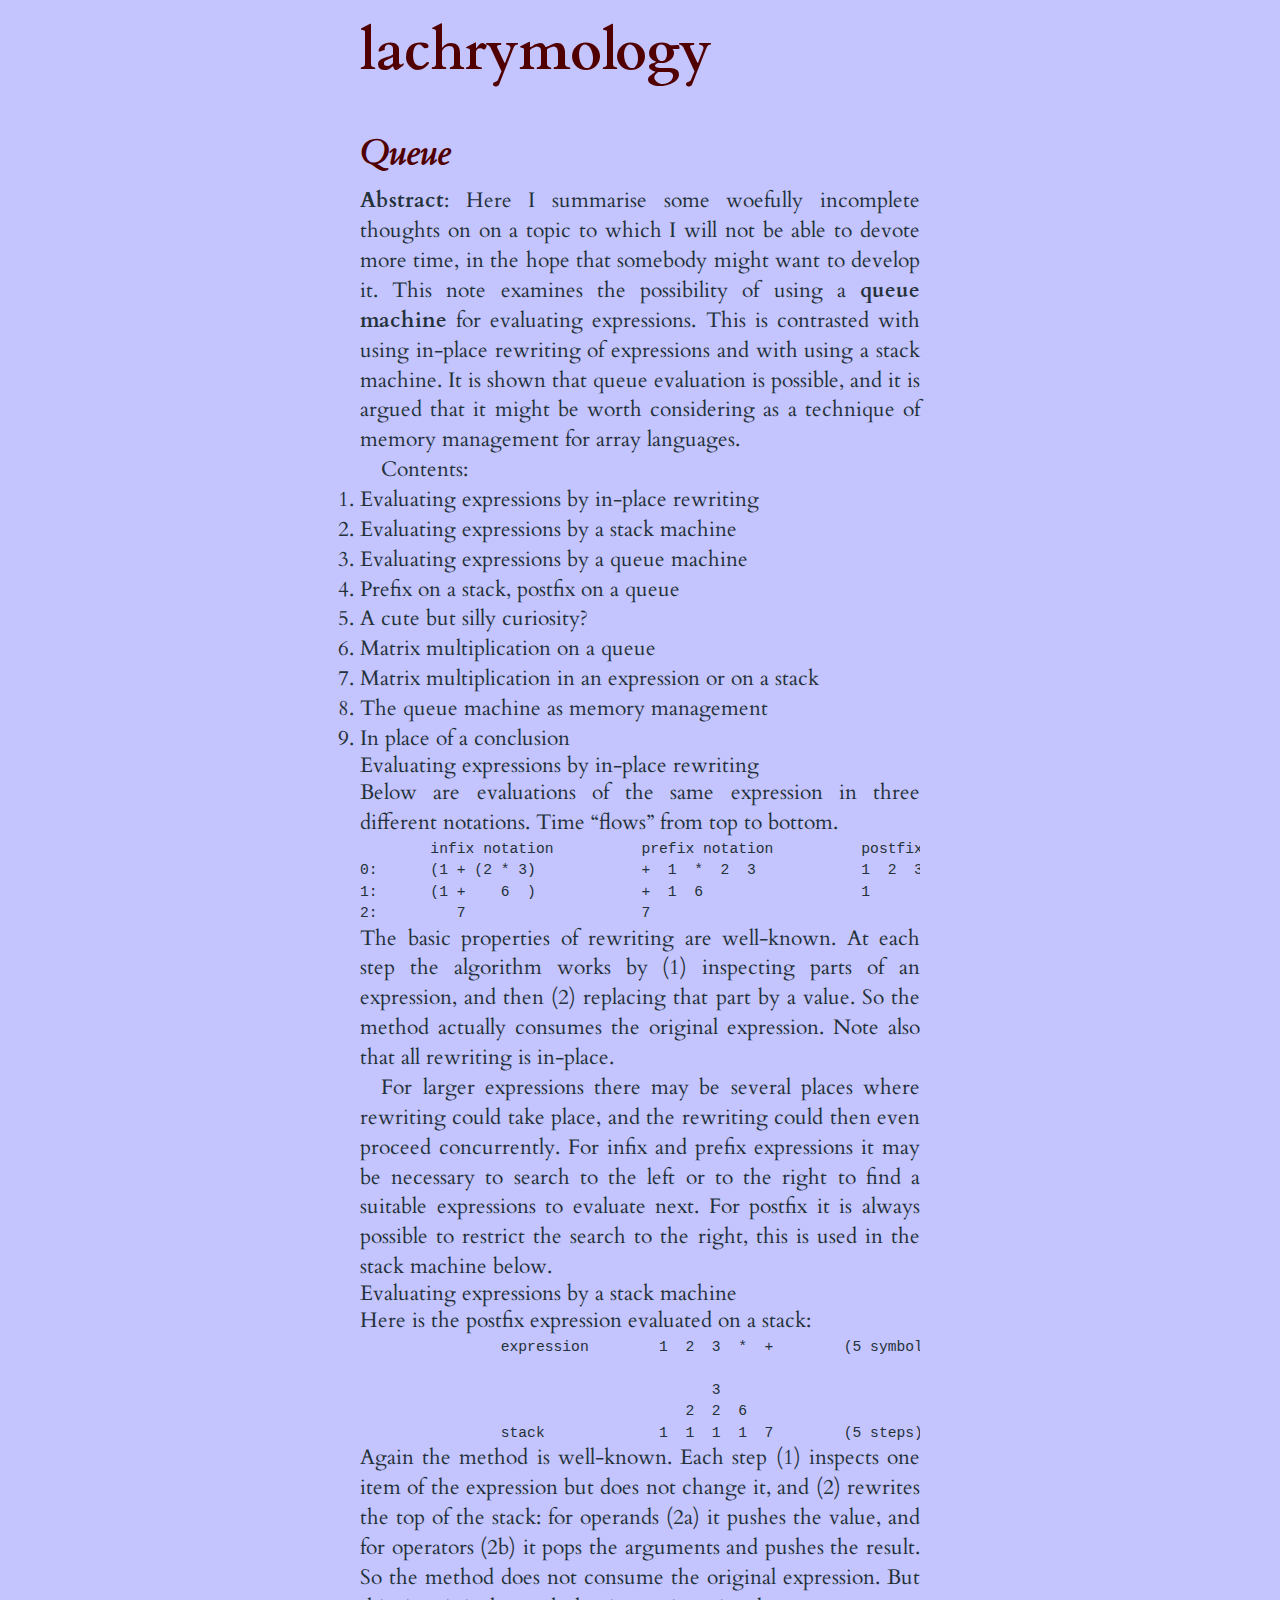
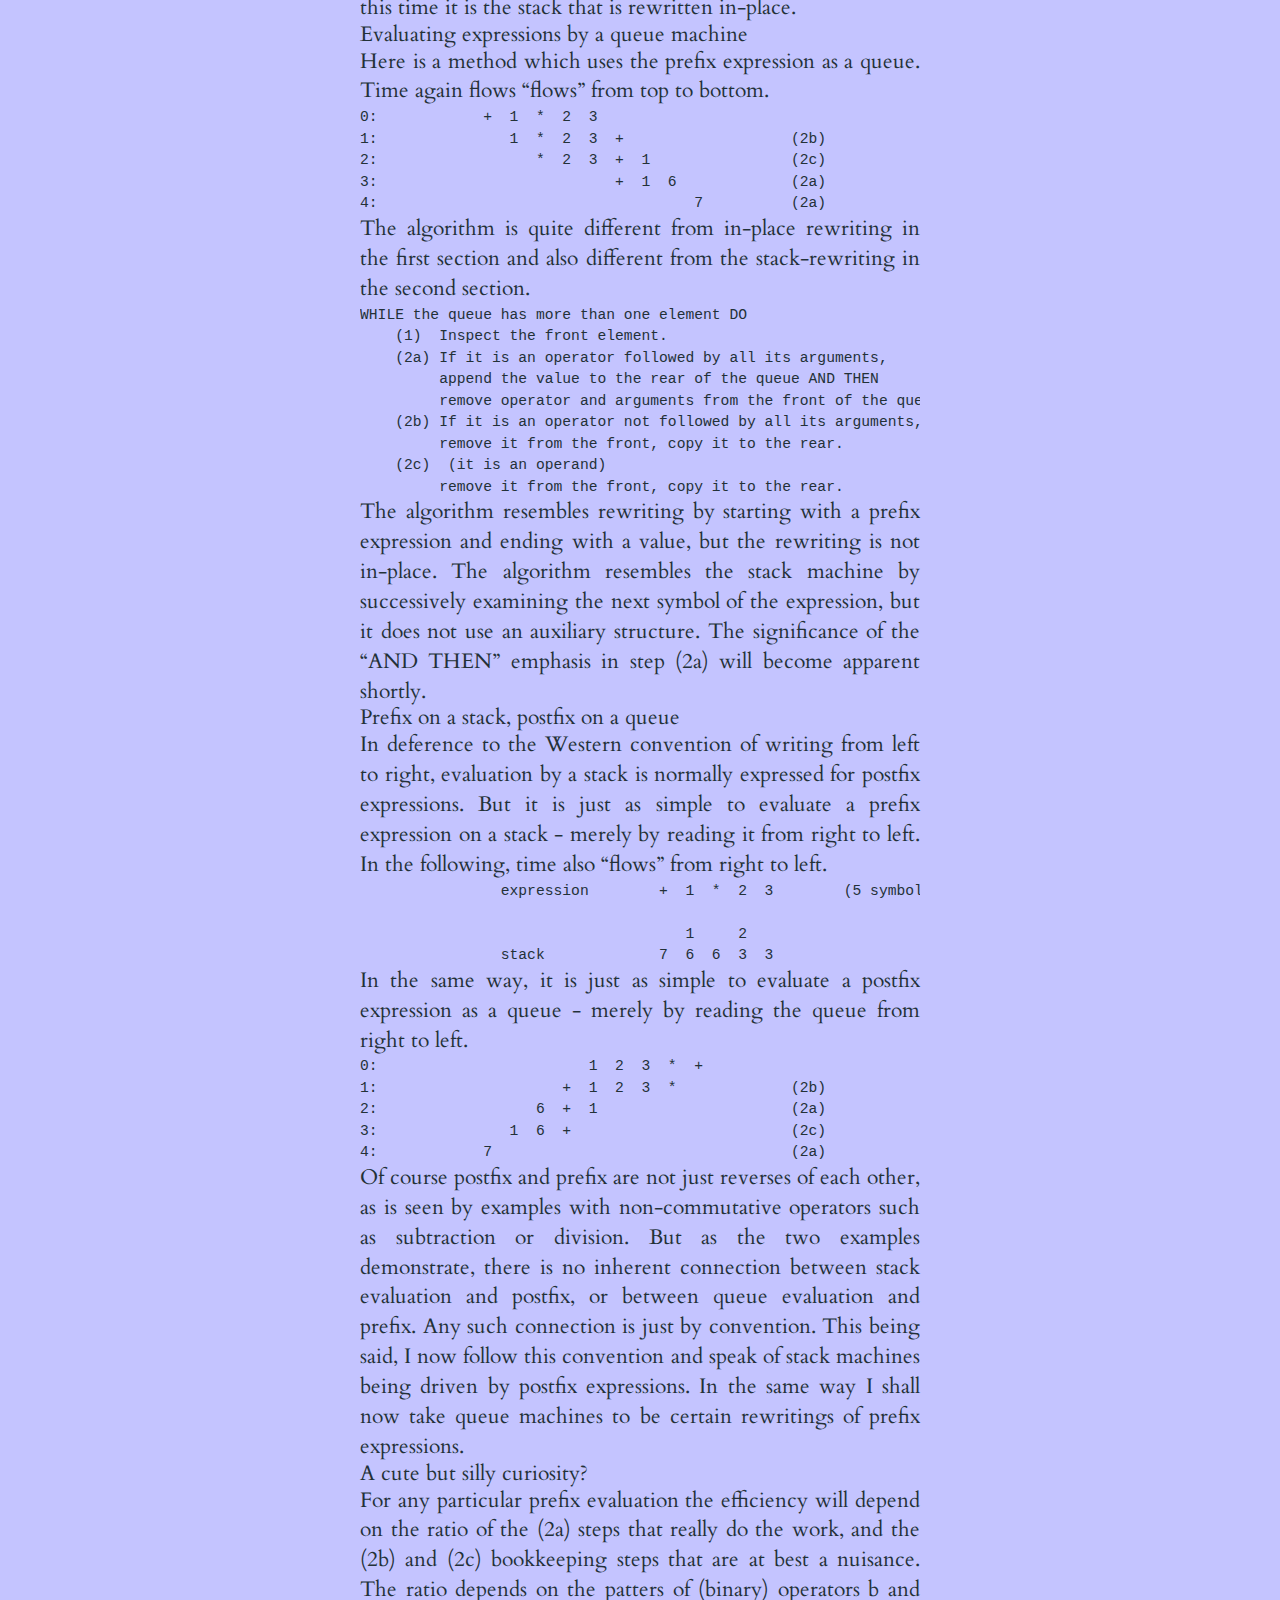
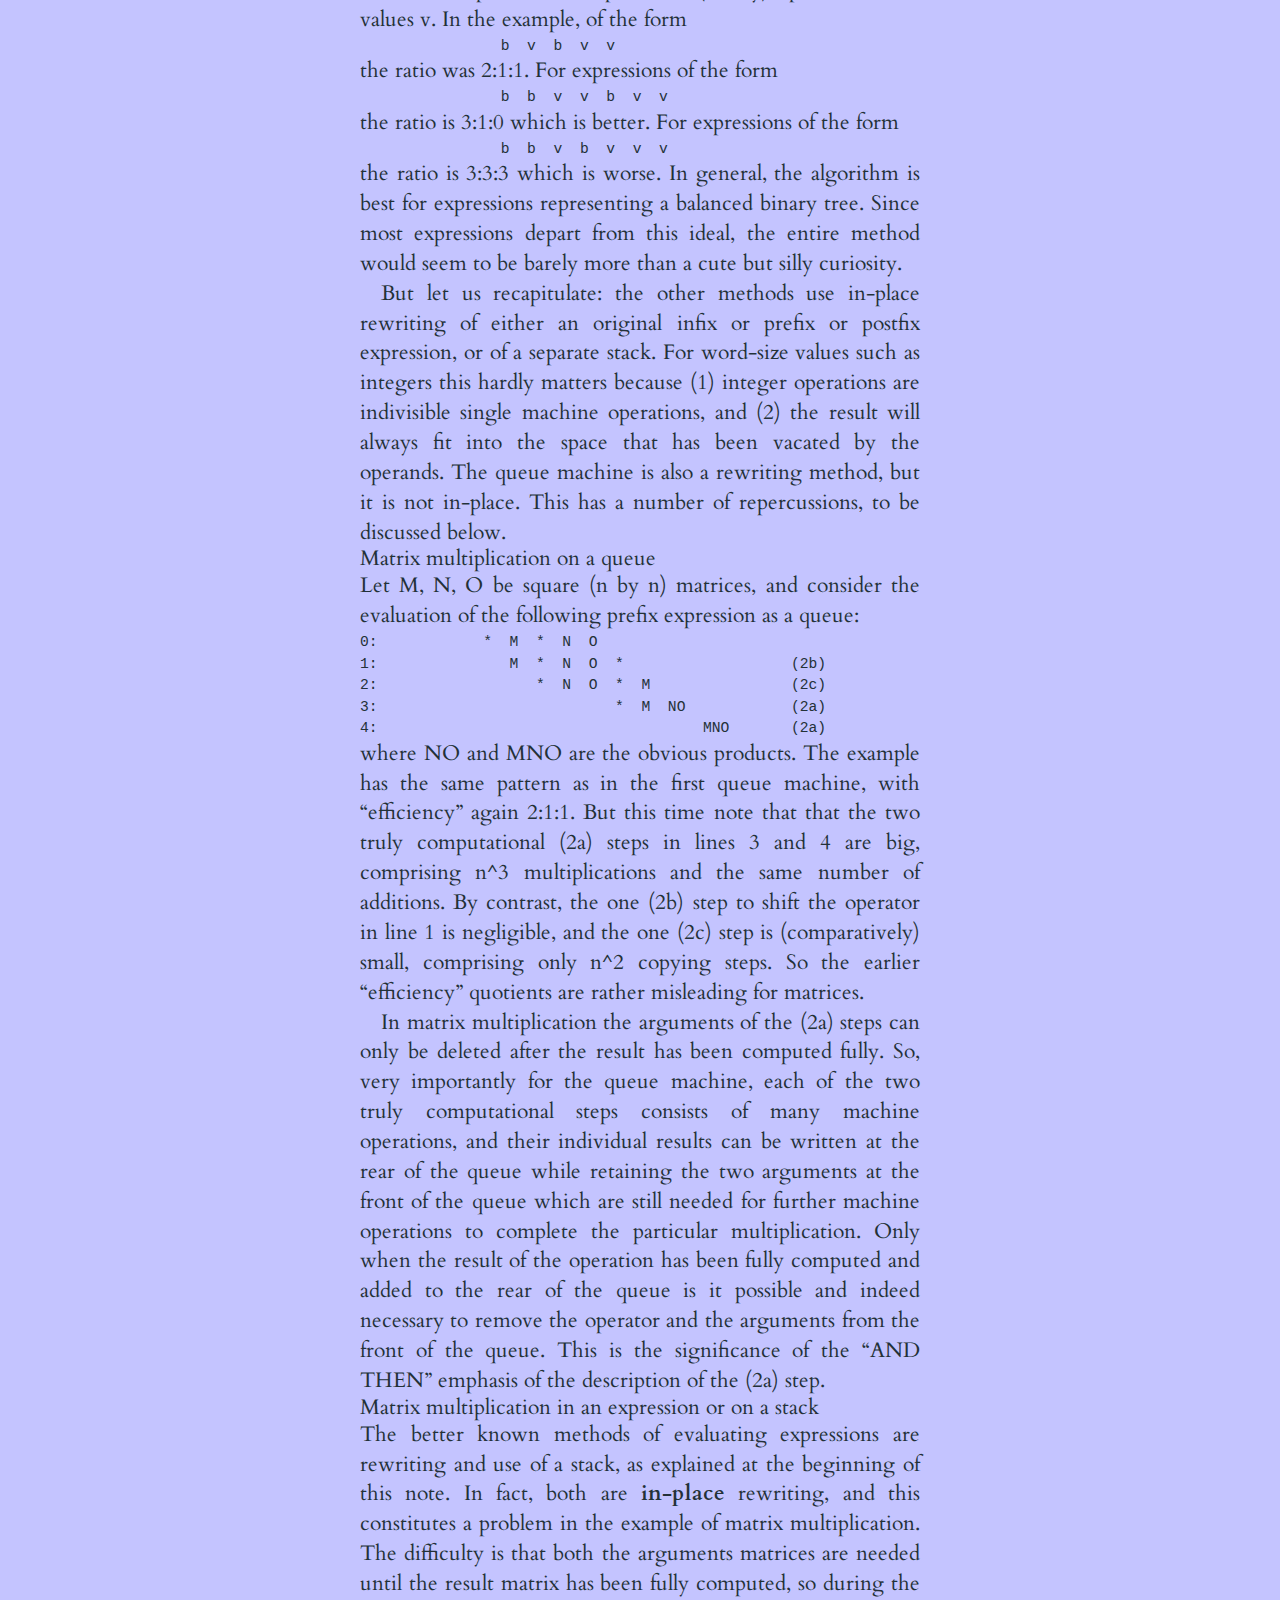
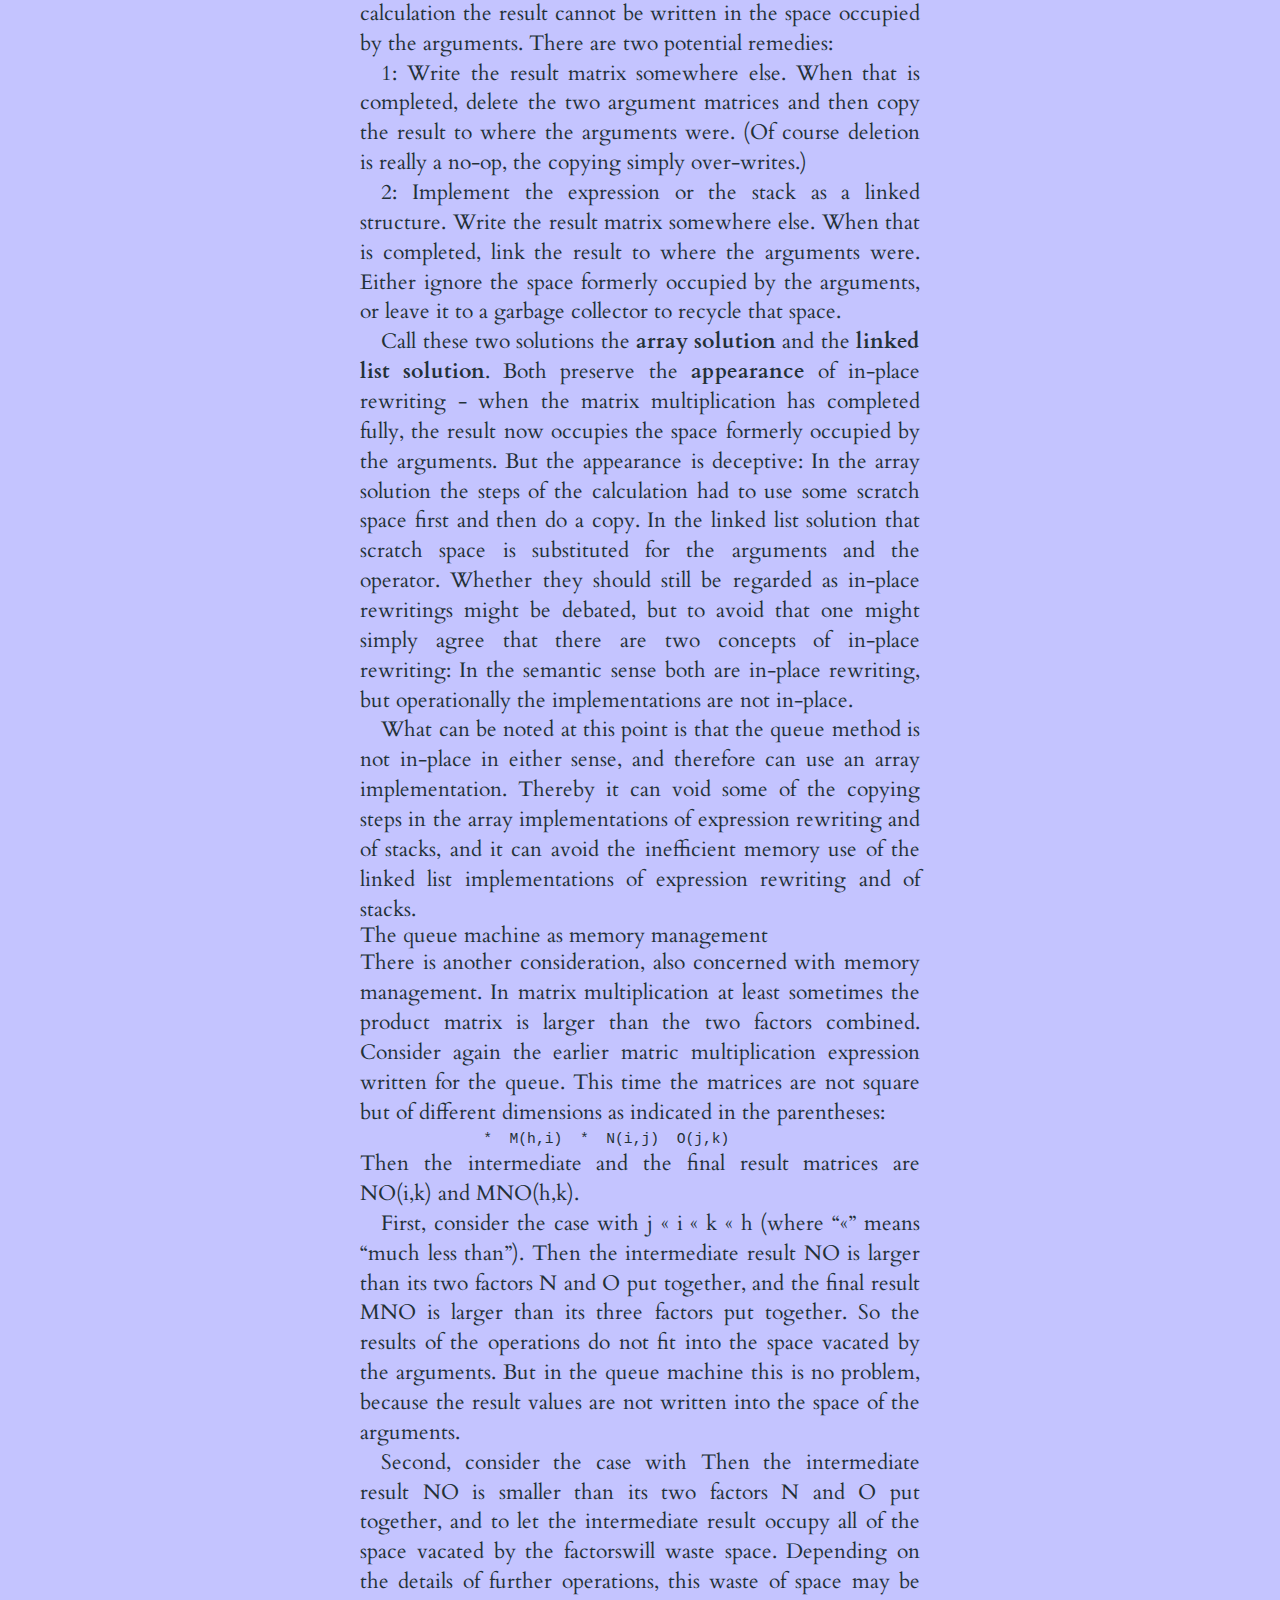
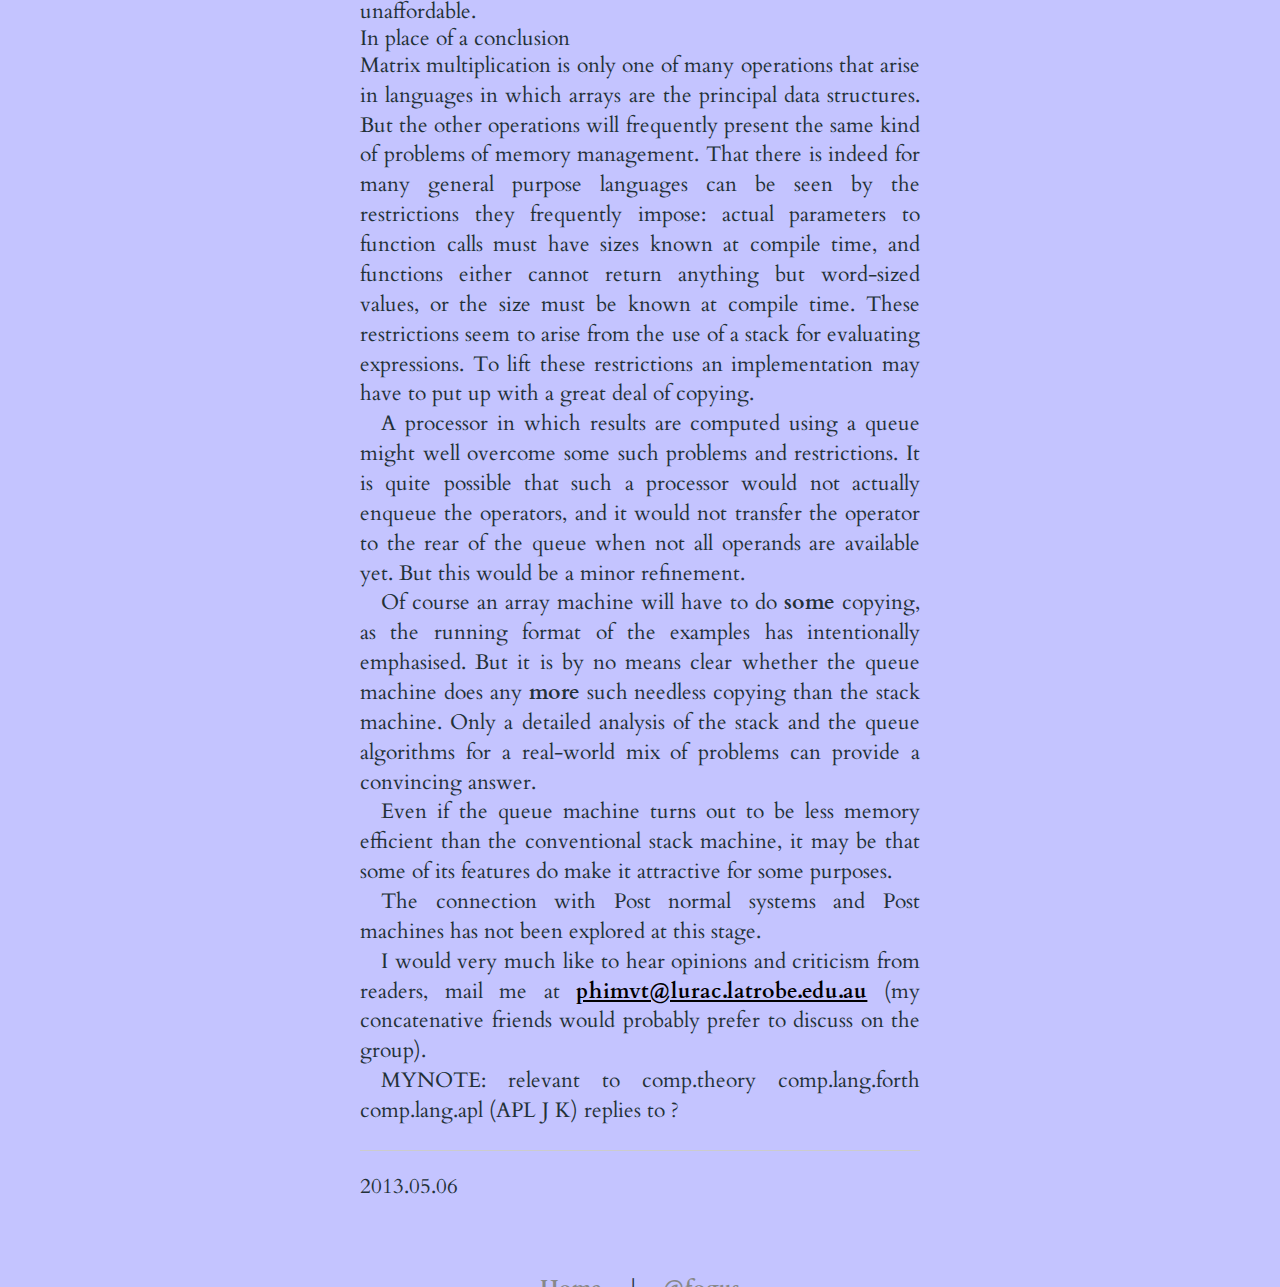
<file: public/think/von-thun/misc/misc/queue.html>
<!DOCTYPE html>
<html lang="en"> 
  <head>
    <meta http-equiv="Content-Type" content="text/html; charset=utf-8"/>
    <title>Queue</title>
    <link href='http://fonts.googleapis.com/css?family=Cardo:400,700,400italic' rel='stylesheet' type='text/css'>

    <link type="text/css" rel="stylesheet" media="all" href="../../../../default.css" />
  </head>

  <body>
    <div id="body">
      <div id="content">

	<h1><a href="/">lachrymology</a></h1>

	<ul id="posts">
	  <li class="post">
	    <div class="post-body text-post">
	      <h3>Queue</h3>
	      
<p><strong>Abstract</strong>: Here I summarise some woefully incomplete thoughts on on a topic to which I will not be able to devote more time, in the hope that somebody might want to develop it. This note examines the possibility of using a <strong>queue machine</strong> for evaluating expressions. This is contrasted with using in-place rewriting of expressions and with using a stack machine. It is shown that queue evaluation is possible, and it is argued that it might be worth considering as a technique of memory management for array languages. </p>

<p>Contents: </p>

<ol>
  <li>Evaluating expressions by in-place rewriting</li>
  <li>Evaluating expressions by a stack machine</li>
  <li>Evaluating expressions by a queue machine</li>
  <li>Prefix on a stack, postfix on a queue</li>
  <li>A cute but silly curiosity?</li>
  <li>Matrix multiplication on a queue</li>
  <li>Matrix multiplication in an expression or on a stack</li>
  <li>The queue machine as memory management</li>
  <li>In place of a conclusion</li>
</ol>

<h2 id="evaluating-expressions-by-in-place-rewriting">Evaluating expressions by in-place rewriting</h2>

<p>Below are evaluations of the same expression in three different notations. Time “flows” from top to bottom. </p>

<pre><code>        infix notation          prefix notation          postfix notation
0:      (1 + (2 * 3)            +  1  *  2  3            1  2  3  *  +
1:      (1 +    6  )            +  1  6                  1        6  +
2:         7                    7                                    7
</code></pre>

<p>The basic properties of rewriting are well-known. At each step the algorithm works by (1) inspecting parts of an expression, and then (2) replacing that part by a value. So the method actually consumes the original expression. Note also that all rewriting is in-place. </p>

<p>For larger expressions there may be several places where rewriting could take place, and the rewriting could then even proceed concurrently. For infix and prefix expressions it may be necessary to search to the left or to the right to find a suitable expressions to evaluate next. For postfix it is always possible to restrict the search to the right, this is used in the stack machine below. </p>

<h2 id="evaluating-expressions-by-a-stack-machine">Evaluating expressions by a stack machine</h2>

<p>Here is the postfix expression evaluated on a stack:  </p>

<pre><code>                expression        1  2  3  *  +        (5 symbols)

                                        3
                                     2  2  6
                stack             1  1  1  1  7        (5 steps)
</code></pre>

<p>Again the method is well-known. Each step (1) inspects one item of the expression but does not change it, and (2) rewrites the top of the stack: for operands (2a) it pushes the value, and for operators (2b) it pops the arguments and pushes the result. So the method does not consume the original expression. But this time it is the stack that is rewritten in-place. </p>

<h2 id="evaluating-expressions-by-a-queue-machine">Evaluating expressions by a queue machine</h2>

<p>Here is a method which uses the prefix expression as a queue. Time again flows “flows” from top to bottom. </p>

<pre><code>0:            +  1  *  2  3
1:               1  *  2  3  +                   (2b)
2:                  *  2  3  +  1                (2c)
3:                           +  1  6             (2a)
4:                                    7          (2a)
</code></pre>

<p>The algorithm is quite different from in-place rewriting in the first section and also different from the stack-rewriting in the second section. </p>

<pre><code>WHILE the queue has more than one element DO
    (1)  Inspect the front element.
    (2a) If it is an operator followed by all its arguments,
         append the value to the rear of the queue AND THEN
         remove operator and arguments from the front of the queue
    (2b) If it is an operator not followed by all its arguments,
         remove it from the front, copy it to the rear.
    (2c)  (it is an operand)
         remove it from the front, copy it to the rear.
</code></pre>

<p>The algorithm resembles rewriting by starting with a prefix expression and ending with a value, but the rewriting is not in-place. The algorithm resembles the stack machine by successively examining the next symbol of the expression, but it does not use an auxiliary structure. The significance of the “AND THEN” emphasis in step (2a) will become apparent shortly. </p>

<h2 id="prefix-on-a-stack-postfix-on-a-queue">Prefix on a stack, postfix on a queue</h2>

<p>In deference to the Western convention of writing from left to right, evaluation by a stack is normally expressed for postfix expressions. But it is just as simple to evaluate a prefix expression on a stack - merely by reading it from right to left. In the following, time also “flows” from right to left. </p>

<pre><code>                expression        +  1  *  2  3        (5 symbols)

                                     1     2
                stack             7  6  6  3  3
</code></pre>

<p>In the same way, it is just as simple to evaluate a postfix expression as a queue - merely by reading the queue from right to left. </p>

<pre><code>0:                        1  2  3  *  +
1:                     +  1  2  3  *             (2b)
2:                  6  +  1                      (2a)
3:               1  6  +                         (2c)
4:            7                                  (2a) 
</code></pre>

<p>Of course postfix and prefix are not just reverses of each other, as is seen by examples with non-commutative operators such as subtraction or division. But as the two examples demonstrate, there is no inherent connection between stack evaluation and postfix, or between queue evaluation and prefix. Any such connection is just by convention. This being said, I now follow this convention and speak of stack machines being driven by postfix expressions. In the same way I shall now take queue machines to be certain rewritings of prefix expressions. </p>

<h2 id="a-cute-but-silly-curiosity">A cute but silly curiosity?</h2>

<p>For any particular prefix evaluation the efficiency will depend on the ratio of the (2a) steps that really do the work, and the (2b) and (2c) bookkeeping steps that are at best a nuisance. The ratio depends on the patters of (binary) operators b and values v. In the example, of the form </p>

<pre><code>                b  v  b  v  v
</code></pre>

<p>the ratio was 2:1:1. For expressions of the form  </p>

<pre><code>                b  b  v  v  b  v  v
</code></pre>

<p>the ratio is 3:1:0 which is better. For expressions of the form  </p>

<pre><code>                b  b  v  b  v  v  v
</code></pre>

<p>the ratio is 3:3:3 which is worse. In general, the algorithm is best for expressions representing a balanced binary tree. Since most expressions depart from this ideal, the entire method would seem to be barely more than a cute but silly curiosity. </p>

<p>But let us recapitulate: the other methods use in-place rewriting of either an original infix or prefix or postfix expression, or of a separate stack. For word-size values such as integers this hardly matters because (1) integer operations are indivisible single machine operations, and (2) the result will always fit into the space that has been vacated by the operands. The queue machine is also a rewriting method, but it is not in-place. This has a number of repercussions, to be discussed below. </p>

<h2 id="matrix-multiplication-on-a-queue">Matrix multiplication on a queue</h2>

<p>Let M, N, O be square (n by n) matrices, and consider the evaluation of the following prefix expression as a queue: </p>

<pre><code>0:            *  M  *  N  O
1:               M  *  N  O  *                   (2b)
2:                  *  N  O  *  M                (2c)
3:                           *  M  NO            (2a)
4:                                     MNO       (2a)
</code></pre>

<p>where NO and MNO are the obvious products. The example has the same pattern as in the first queue machine, with “efficiency” again 2:1:1. But this time note that that the two truly computational (2a) steps in lines 3 and 4 are big, comprising n^3 multiplications and the same number of additions. By contrast, the one (2b) step to shift the operator in line 1 is negligible, and the one (2c) step is (comparatively) small, comprising only n^2 copying steps. So the earlier “efficiency” quotients are rather misleading for matrices. </p>

<p>In matrix multiplication the arguments of the (2a) steps can only be deleted after the result has been computed fully. So, very importantly for the queue machine, each of the two truly computational steps consists of many machine operations, and their individual results can be written at the rear of the queue while retaining the two arguments at the front of the queue which are still needed for further machine operations to complete the particular multiplication. Only when the result of the operation has been fully computed and added to the rear of the queue is it possible and indeed necessary to remove the operator and the arguments from the front of the queue. This is the significance of the “AND THEN” emphasis of the description of the (2a) step. </p>

<h2 id="matrix-multiplication-in-an-expression-or-on-a-stack">Matrix multiplication in an expression or on a stack</h2>

<p>The better known methods of evaluating expressions are rewriting and use of a stack, as explained at the beginning of this note. In fact, both are <strong>in-place</strong> rewriting, and this constitutes a problem in the example of matrix multiplication. The difficulty is that both the arguments matrices are needed until the result matrix has been fully computed, so during the calculation the result cannot be written in the space occupied by the arguments. There are two potential remedies: </p>

<p>1: Write the result matrix somewhere else. When that is completed, delete the two argument matrices and then copy the result to where the arguments were. (Of course deletion is really a no-op, the copying simply over-writes.) </p>

<p>2: Implement the expression or the stack as a linked structure. Write the result matrix somewhere else. When that is completed, link the result to where the arguments were. Either ignore the space formerly occupied by the arguments, or leave it to a garbage collector to recycle that space. </p>

<p>Call these two solutions the <strong>array solution</strong> and the <strong>linked list solution</strong>. Both preserve the <strong>appearance</strong> of in-place rewriting - when the matrix multiplication has completed fully, the result now occupies the space formerly occupied by the arguments. But the appearance is deceptive: In the array solution the steps of the calculation had to use some scratch space first and then do a copy. In the linked list solution that scratch space is substituted for the arguments and the operator. Whether they should still be regarded as in-place rewritings might be debated, but to avoid that one might simply agree that there are two concepts of in-place rewriting: In the semantic sense both are in-place rewriting, but operationally the implementations are not in-place. </p>

<p>What can be noted at this point is that the queue method is not in-place in either sense, and therefore can use an array implementation. Thereby it can void some of the copying steps in the array implementations of expression rewriting and of stacks, and it can avoid the inefficient memory use of the linked list implementations of expression rewriting and of stacks. </p>

<h2 id="the-queue-machine-as-memory-management">The queue machine as memory management</h2>

<p>There is another consideration, also concerned with memory management. In matrix multiplication at least sometimes the product matrix is larger than the two factors combined. Consider again the earlier matric multiplication expression written for the queue. This time the matrices are not square but of different dimensions as indicated in the parentheses: </p>

<pre><code>              *  M(h,i)  *  N(i,j)  O(j,k)
</code></pre>

<p>Then the intermediate and the final result matrices are NO(i,k) and MNO(h,k). </p>

<p>First, consider the case with j « i « k « h (where “«” means “much less than”). Then the intermediate result NO is larger than its two factors N and O put together, and the final result MNO is larger than its three factors put together. So the results of the operations do not fit into the space vacated by the arguments. But in the queue machine this is no problem, because the result values are not written into the space of the arguments. </p>

<p>Second, consider the case with Then the intermediate result NO is smaller than its two factors N and O put together, and to let the intermediate result occupy all of the space vacated by the factorswill waste space. Depending on the details of further operations, this waste of space may be unaffordable. </p>

<h2 id="in-place-of-a-conclusion">In place of a conclusion</h2>

<p>Matrix multiplication is only one of many operations that arise in languages in which arrays are the principal data structures. But the other operations will frequently present the same kind of problems of memory management. That there is indeed for many general purpose languages can be seen by the restrictions they frequently impose: actual parameters to function calls must have sizes known at compile time, and functions either cannot return anything but word-sized values, or the size must be known at compile time. These restrictions seem to arise from the use of a stack for evaluating expressions. To lift these restrictions an implementation may have to put up with a great deal of copying. </p>

<p>A processor in which results are computed using a queue might well overcome some such problems and restrictions. It is quite possible that such a processor would not actually enqueue the operators, and it would not transfer the operator to the rear of the queue when not all operands are available yet. But this would be a minor refinement. </p>

<p>Of course an array machine will have to do <strong>some</strong> copying, as the running format of the examples has intentionally emphasised. But it is by no means clear whether the queue machine does any <strong>more</strong> such needless copying than the stack machine. Only a detailed analysis of the stack and the queue algorithms for a real-world mix of problems can provide a convincing answer. </p>

<p>Even if the queue machine turns out to be less memory efficient than the conventional stack machine, it may be that some of its features do make it attractive for some purposes. </p>

<p>The connection with Post normal systems and Post machines has not been explored at this stage. </p>

<p>I would very much like to hear opinions and criticism from readers, mail me at <a href="&#109;&#097;&#105;&#108;&#116;&#111;:&#112;&#104;&#105;&#109;&#118;&#116;&#064;&#108;&#117;&#114;&#097;&#099;&#046;&#108;&#097;&#116;&#114;&#111;&#098;&#101;&#046;&#101;&#100;&#117;&#046;&#097;&#117;"> phimvt@lurac.latrobe.edu.au</a> (my concatenative friends would probably prefer to discuss on the group). </p>

<p>MYNOTE: relevant to comp.theory comp.lang.forth comp.lang.apl (APL J K) replies to ? </p>

            </div>
	  </li>
	  <hr>
	  <h4>2013.05.06</h4>
	</ul>

	<div id="footer">
          <p>
	    <a href="http://www.lachrymology.org">Home</a> | 
	    <a href="http://twitter.com/fogus">@fogus</a>
	  </p>
	</div>
      </div>
    </div>
  </body>
</html>
</file>
<file: public/default.css>
html, body, div, span, object, iframe,
h1, h2, h3, h4, h5, h6, p, blockquote, pre,
a, abbr, acronym, address, b, cite, code,
del, dfn, em, i, img, ins, kbd, q, samp,
strike, strong, tt, var,
dl, dt, dd, ol, ul, li,
fieldset, form, label, legend,
table, caption, tbody, tfoot, thead, tr, th, td
{margin: 0; padding: 0; border: 0; outline: 0; font-size: inherit;
 line-height: inherit; vertical-align: baseline; background: transparent;}
html {font-size:100%;}
caption, cite, code, dfn, th, var {font-style: normal; font-weight: normal;}
h1, h2, h3, h4, h5, h6 {font-weight: normal; font-family: 'Cardo', serif;
			text-align: left}


h1 {
    font-family: 'Cardo', serif;
    text-align: left;
}

blockquote, q {quotes: none;}
blockquote:before, blockquote:after, q:before, q:after {content: '';}
:focus {outline: 0;}
ins {text-decoration: underline;}
del {text-decoration: line-through;}
a {text-decoration: underline; font-weight: normal}

html {background-color: #000031;}
body {
    font-family: 'Cardo', serif;
    background-color: #fff;
    color: #000000;
    text-align: justify;
}
body.dark {text-shadow: #fff 0 0 1px;}

#body {background-color: #c4c4ff; padding: 1.5em 0.25em; color: #233138;}
#content {position: relative; margin: 0 auto;}

@media only screen 
and (min-device-width : 1024px) {
    #content { max-width: 35em; }
}

@media only screen 
and (max-device-width : 1024px) {
    #content { max-width: 90%; }
}

h1 {font-size: 41.887pt; line-height:1; padding:0 0 1em 0; text-align:left;}
h1 a {color: #510000; padding: 0 0 1em 0; font-weight: bold;
      text-decoration: none; text-align: left}

h2, h3 {
    font-family: 'Cardo', serif;
    line-height: 18pt;}
p, pre, ul, ol, blockquote, form {
    font-family: 'Cardo', serif;
    margin: 0pt 0 0pt; 
    font-size: 16pt;
    line-height: 1.4;
}
blockquote {padding-left: 1em; margin-left: 2pt; border-left: 0.25em solid #bbb;}
pre {overflow-x: auto; font-size: 11pt;}
sup, sub {height: 0; line-height: 1; vertical-align: baseline; _vertical-align: bottom; position: relative;}
sup {bottom: 0.5ex;}
sub {top: 0.5ex;}
sup a {font-weight: normal !important; padding: 0 1px;}
hr {height: 0; margin: 0 0 1em; border: solid #ccc; border-width: 1pt 0 0;}

#description {position: absolute; left: 530px; color: #bbb; font-size: 11pt; width: 10em;}
#description p, #description form {margin-top: 0;}
#description a {color: #888;}
#description a:hover {color: #000000;}
#description form .input
{background: #fff; color: #888; font-size: 10pt;
 text-transform: lowercase; width: 90%; border: solid #bbb;
 border-width: 0 1px 1px 0;}
#description .submit {height: 0; overflow: hidden; display: block;}
#description .meta {word-spacing: 0.25em; font-size: 10pt; text-transform: uppercase;}
#description .meta a {color: #bbb;}
#description .meta a:hover {color: #000000;}

#posts {margin: 0;}
.post {position: relative; list-style: none; margin-bottom: 1em;}
.post ul li {list-style: disc;}
.post img {max-width: 100%;}

.post-body p + p {text-indent: 1em}
.post-body h3 {font-size: 25.888pt; position: relative; font-weight: bold;
	       font-style: italic; line-height: 1.2em; color: #510000; }
.post-body a {font-weight: bold; color: #000; border-bottom: 1px solid transparent;}
.post-body a:hover {color: #FF9F67; }
.post-body .image a {border-width: 0;}
.post-body ul ul, .post-body ul ol, .post-body ol ol, .post-body ol ul,
.post-body blockquote ul, .post-body blockquote ol {margin-left: 1.5em;}

.permalink {font-size: 11pt; position: absolute; right: 530px; text-align: right;}
.permalink a {color: #bbb; white-space: nowrap; padding: 0 0 4.5pt 9pt;}
.permalink a:hover {color: #000000;}

.caption, .cite {font-size: 11pt; margin-top: 9pt;}
.caption p {margin-top: 18pt;}

.text-post {position: relative; top: -2pt;}
.text-post h3 {margin-bottom: 9pt;}
.text-post h4 {font-size: 16pt; font-weight: bold; color: #A84B3A;}
.text-post h4 a { font-size: 9.889pt; margin-bottom: 9pt; color: #4C646B; }

.link-post {position: relative; top: -2pt;}
.link-post h3 {display: inline; padding-right:9pt;}
.link-post a {color: #000000;}
.link-post a:hover {color: #888;}
.link-post a.link {color: #000;}
.link-post a.link:hover {color: #000000;}

.quote-post {position: relative; top: -4.5pt;}
.quote-post blockquote.quote
{font-size: 18pt; line-height: 24pt; text-indent: -7pt;
 margin: 0; padding: 0; border-width: 0;}
.quote-post .quote:before {content: '“';}
.quote-post .quote:after {content: '”';}
.quote-post .quote a {color: #000000;}
.quote-post .quote a:hover {color: #888;}
.quote-post .cite {color: #888; margin-left: 1.5em; text-indent: -1.5em;}

.chat-post li {list-style: none; margin-left: 2em; text-indent: -2em;}
.chat-post b {font-weight: bold; padding-right: 4.5pt;}


.audio-post .audio {opacity: 0.75;}


#disqus_thread {margin-top: 54pt;}
#disqus_thread a {color: #888;}

.notes {color: #bbb; margin-top: 54pt;}
.notes li {list-style: none; margin-bottom: 18pt;}
.notes img, .notes .clear {display: none;}
.notes .photo_container img {display: block !important;}
.notes a {color: #888;}
.notes a:hover {color: #000000;}

.footnotes a[rev="footnote"] {color: #888;}
.footnotes hr {margin: 34pt 0 18pt;}

#footer {text-align: center; word-spacing: 0.75em; margin-top:4.5em;}
#footer a {color: #888; font-weight:bold; padding: 0.25em 0.5em;}
#footer a:hover {color: #000000;}

.amp {font-family: 'Cardo', serif; font-style: italic;}
h1 .amp, h2 .amp, h3 .amp {font-family: 'Cardo', serif;}
pre .amp {font-family: inherit; font-style: inherit;}
</file>
